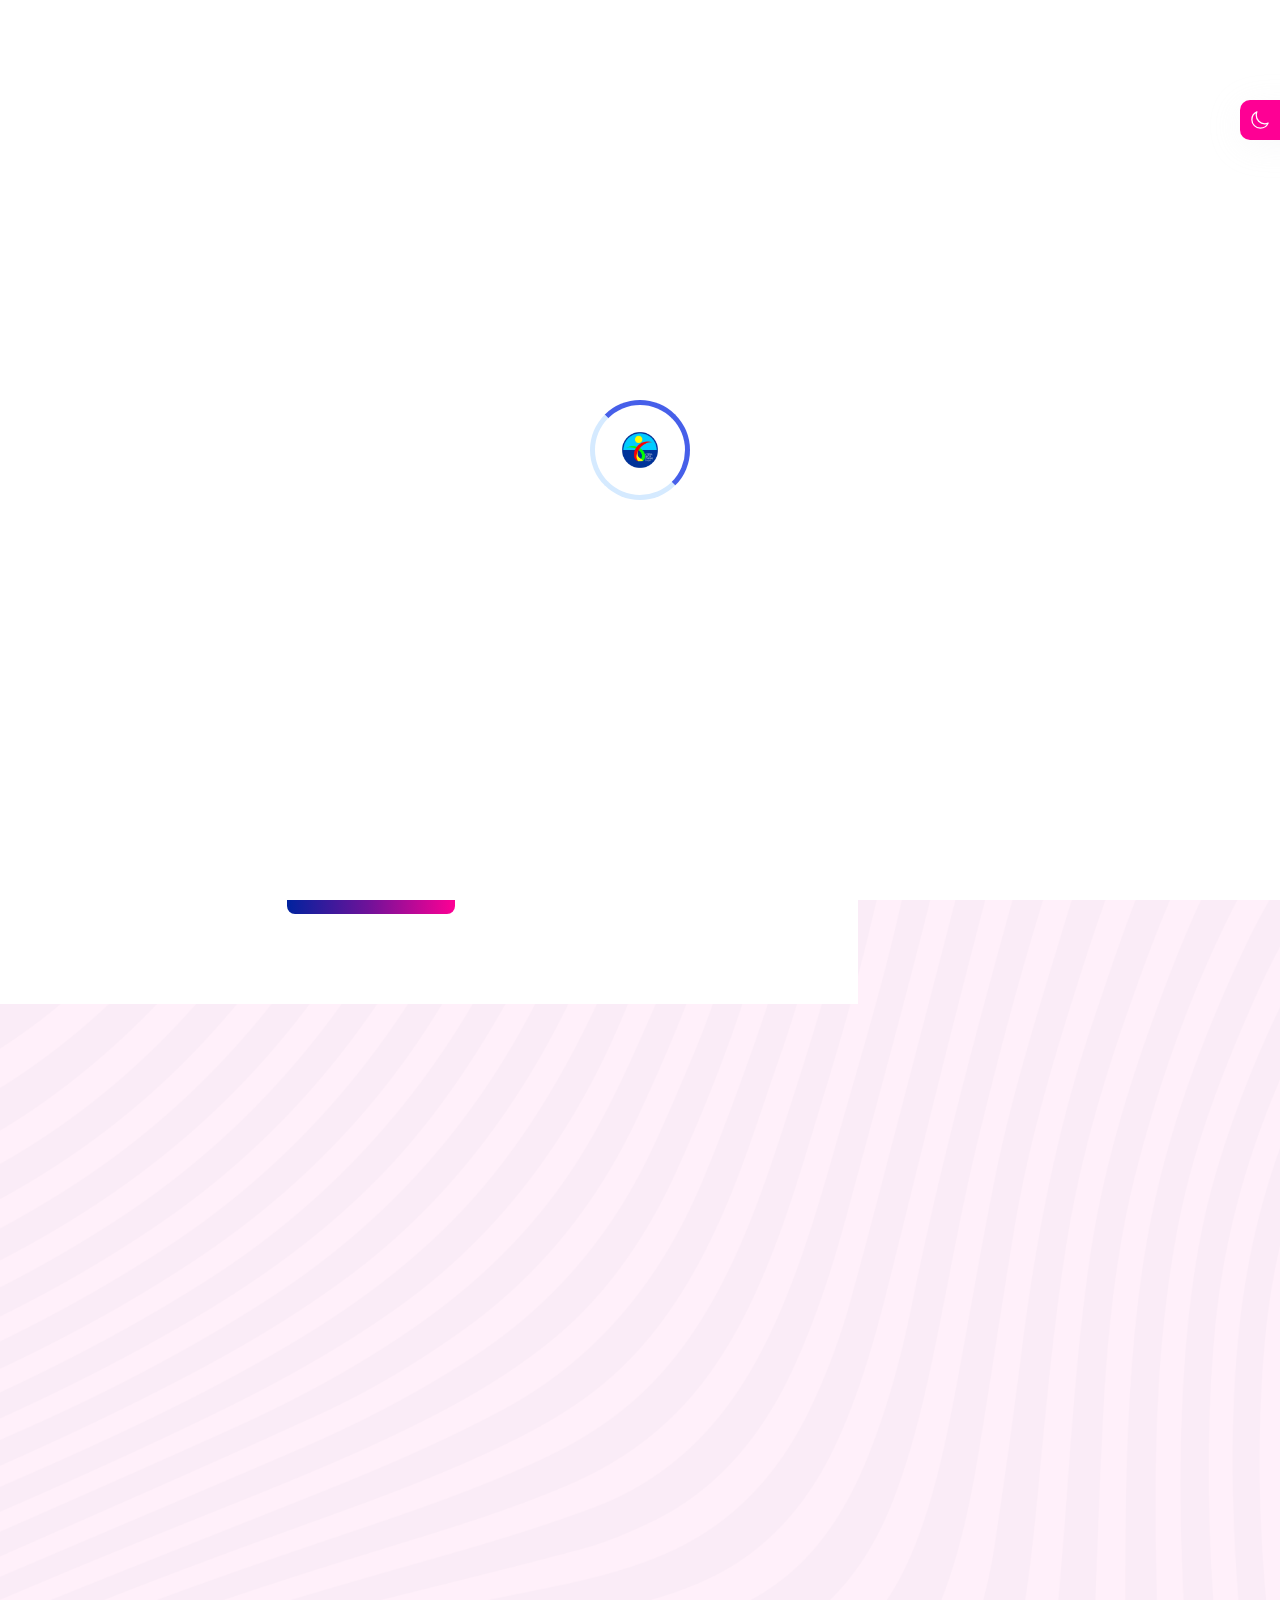
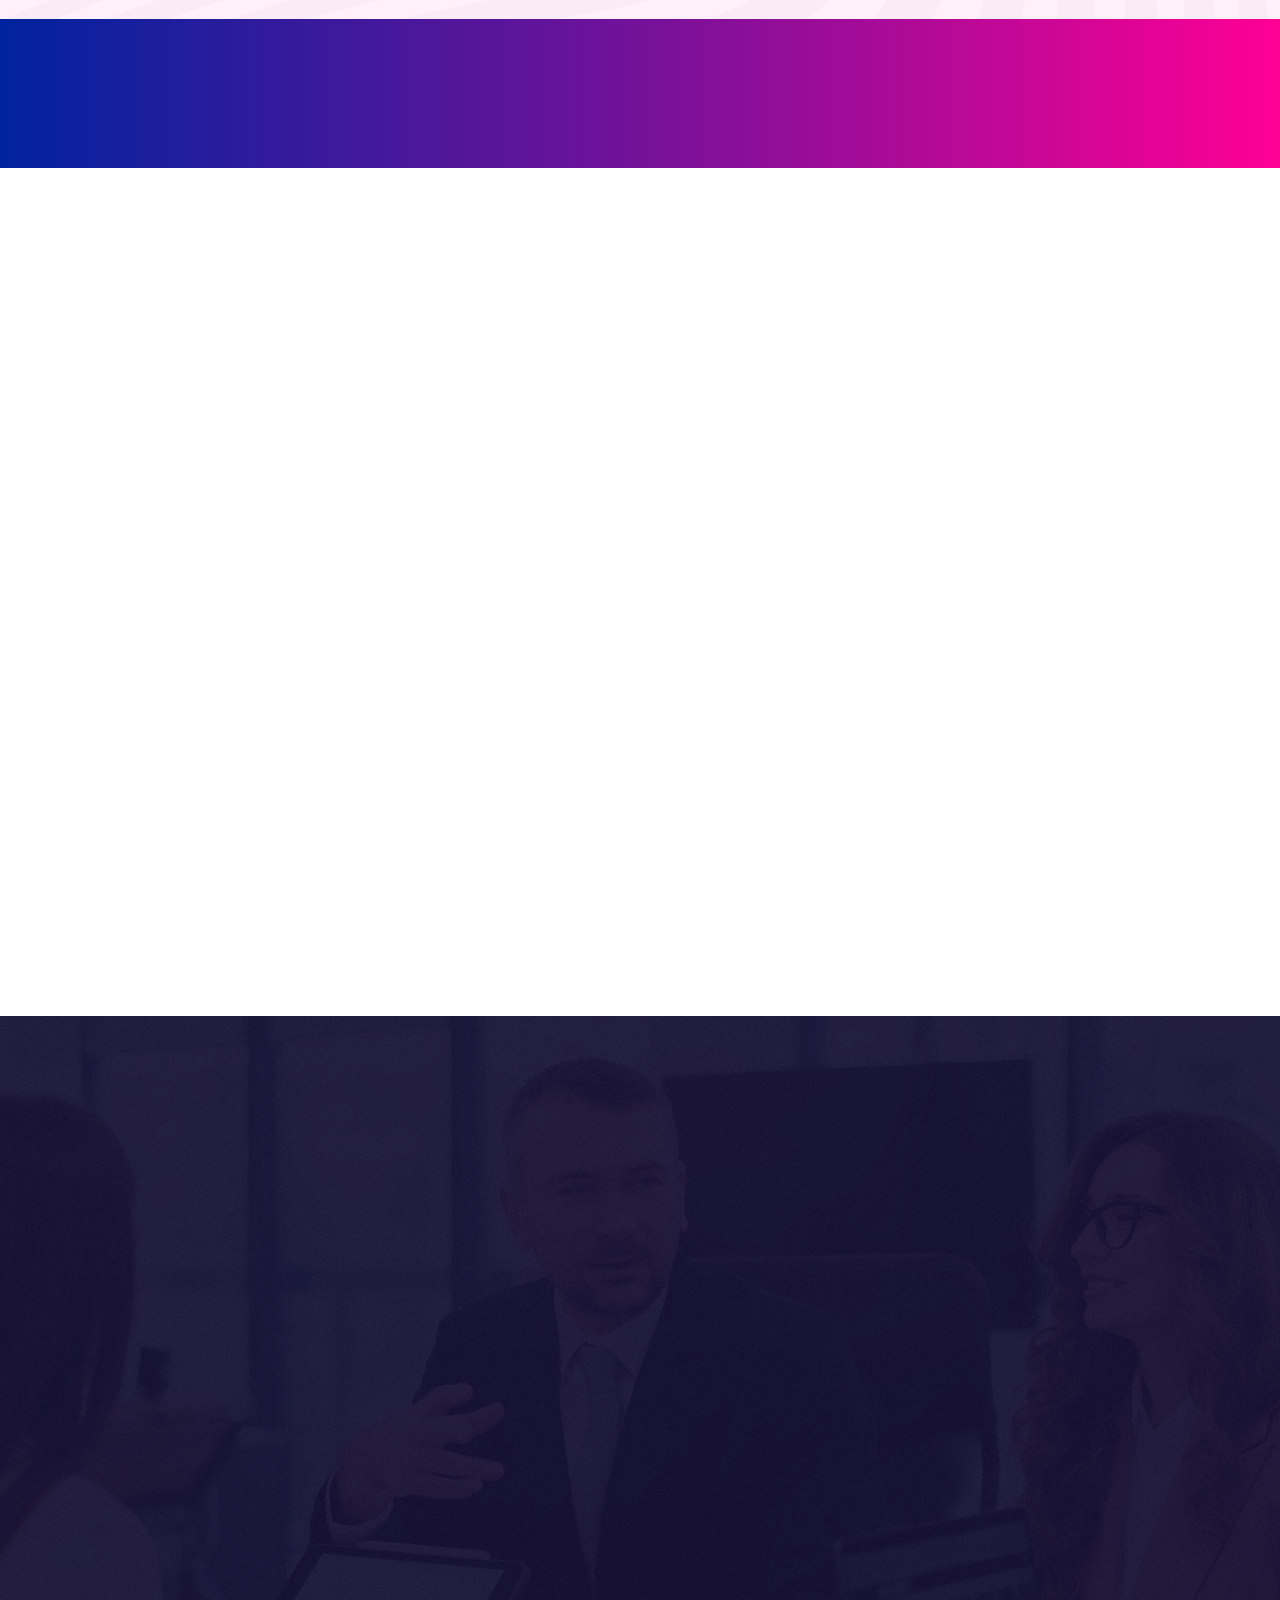
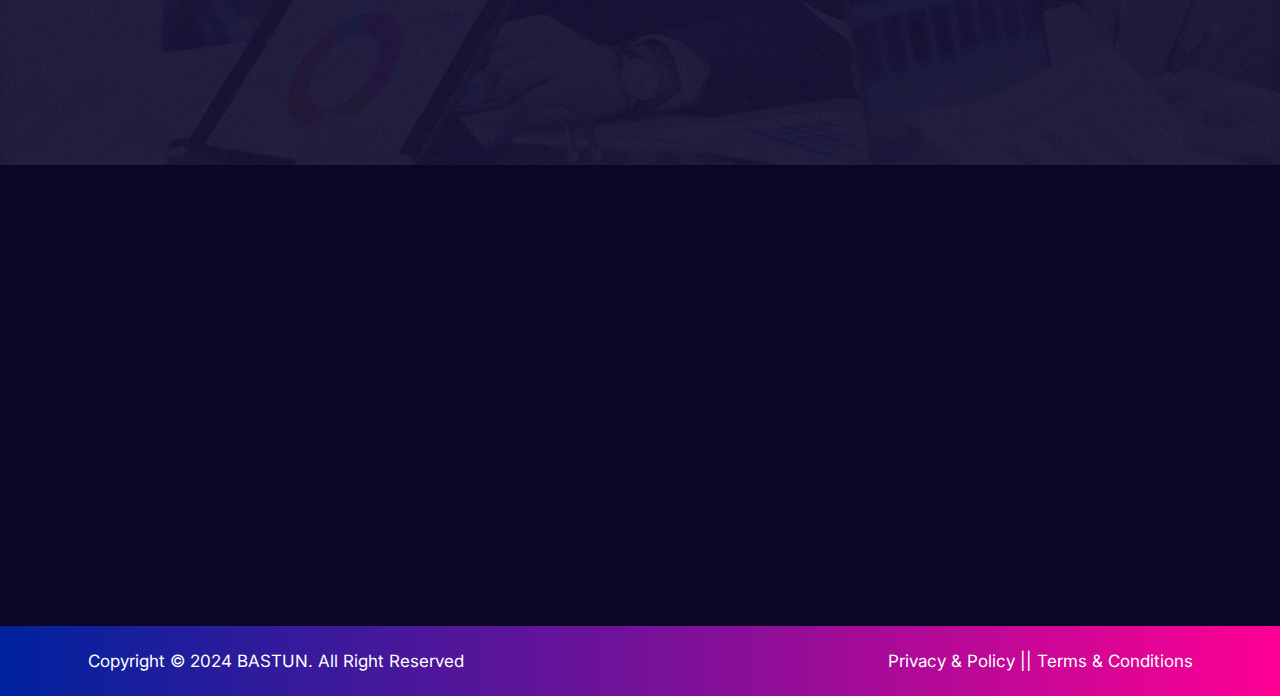
<file: about.html>
<!doctype html>
<html class="no-js" lang="zxx">

<head>
    <meta charset="utf-8">
    <meta http-equiv="x-ua-compatible" content="ie=edge">
    <title>About | Bastun- Business Consulting HTML Template</title>
    <meta name="description" content="">
    <meta name="viewport" content="width=device-width, initial-scale=1">

    <link rel="shortcut icon" type="image/x-icon" href="img/favicon.ico">
    <!-- Place favicon.ico in the root directory -->

    <!-- CSS here -->
    <link rel="stylesheet" href="css/bootstrap.min.css">
    <link rel="stylesheet" href="css/aos.min.css">
    <link rel="stylesheet" href="css/icofont.min.css">
    <link rel="stylesheet" href="css/glightbox.min.css">
    <link rel="stylesheet" href="css/swiper-bundle.min.css">
    <link rel="stylesheet" href="css/style.css">



    <script>
        // On page load or when changing themes, best to add inline in `head` to avoid FOUC
        if (localStorage.getItem("theme-color") === "dark" || (!("theme-color" in localStorage) && window.matchMedia("(prefers-color-scheme: dark)").matches)) {
          document.documentElement.classList.add("is_dark");
        } 
        if (localStorage.getItem("theme-color") === "light") {
          document.documentElement.classList.remove("is_dark");
        } 
    </script>

</head>


<body class="body__wrapper">
    <!-- pre loader area start -->
    <div id="back__preloader">
        <div id="back__circle_loader"></div>
        <div class="back__loader_logo">
            <img loading="lazy"  src="img/pre.png" alt="Preload">
        </div>
    </div>
    <!-- pre loader area end -->
    

    <!-- Dark/Light area start -->
    <div class="mode_switcher my_switcher">
        <button id="light--to-dark-button" class="light align-items-center">
            <svg xmlns="http://www.w3.org/2000/svg" class="ionicon dark__mode" viewBox="0 0 512 512"><path d="M160 136c0-30.62 4.51-61.61 16-88C99.57 81.27 48 159.32 48 248c0 119.29 96.71 216 216 216 88.68 0 166.73-51.57 200-128-26.39 11.49-57.38 16-88 16-119.29 0-216-96.71-216-216z" fill="none" stroke="currentColor" stroke-linecap="round" stroke-linejoin="round" stroke-width="32"/></svg>

            <svg xmlns="http://www.w3.org/2000/svg" class="ionicon light__mode" viewBox="0 0 512 512"><path fill="none" stroke="currentColor" stroke-linecap="round" stroke-miterlimit="10" stroke-width="32" d="M256 48v48M256 416v48M403.08 108.92l-33.94 33.94M142.86 369.14l-33.94 33.94M464 256h-48M96 256H48M403.08 403.08l-33.94-33.94M142.86 142.86l-33.94-33.94"/><circle cx="256" cy="256" r="80" fill="none" stroke="currentColor" stroke-linecap="round" stroke-miterlimit="10" stroke-width="32"/></svg>

            <span class="light__mode">Light</span>
            <span class="dark__mode">Dark</span>
        </button>
    </div>
    <!-- Dark/Light area end -->

    <main class="main_wrapper overflow-hidden">

        <div class="header__animate bg__black">
            <div class="container-fluid">
                <div class="header__animate__wraper">

                <div class="header__animate__item">
                    <img src="img/brand/brand__4.png" alt="">
                    <h3>LEGAL CONSULTING</h3>
                </div>

                <div class="header__animate__item">
                    <img src="img/brand/brand__4.png" alt="">
                    <h3>LEGAL CONSULTING</h3>
                </div>

                <div class="header__animate__item">
                    <img src="img/brand/brand__4.png" alt="">
                    <h3>LEGAL CONSULTING</h3>
                </div>

                <div class="header__animate__item">
                    <img src="img/brand/brand__4.png" alt="">
                    <h3>LEGAL CONSULTING</h3>
                </div>

                <div class="header__animate__item">
                    <img src="img/brand/brand__4.png" alt="">
                    <h3>LEGAL CONSULTING</h3>
                </div>

                <div class="header__animate__item">
                    <img src="img/brand/brand__4.png" alt="">
                    <h3>LEGAL CONSULTING</h3>
                </div>

                <div class="header__animate__item">
                    <img src="img/brand/brand__4.png" alt="">
                    <h3>LEGAL CONSULTING</h3>
                </div>

                <div class="header__animate__item">
                    <img src="img/brand/brand__4.png" alt="">
                    <h3>LEGAL CONSULTING</h3>
                </div>

                <div class="header__animate__item">
                    <img src="img/brand/brand__4.png" alt="">
                    <h3>LEGAL CONSULTING</h3>
                </div>
                
                <div class="header__animate__item">
                    <img src="img/brand/brand__4.png" alt="">
                    <h3>LEGAL CONSULTING</h3>
                </div>



                
            </div> 
            </div>
        </div>

        
        <!-- header__start -->
        <header>
        
            <div class="headerarea headerarea--3 headerarea__display__none header__sticky bg__black">
                
                <div class="container desktop__menu__wrapper">
                    <div class="headerarea__main__wrapper headerarea__main__wrapper--3 position-relative">

                        <div class="headerarea__component__wrap">
                            <div class="headerarea__component">
                                <div class="headerarea__logo">
                                <a href="index.html"><img src="img/logo/Logo_1.png" alt="Bastun Logo"></a>
                                </div>
                            </div>



                            <div class="headerarea__component">
                                <div class="headerarea__main__menu">
                                    <nav>
                                        <ul>
                                            <li class="headerarea__common__dropdown headerarea__mega__menu position-static">
                                                <a class="headerarea__has__dropdown" href="index.html">HOME<i class="icofont-long-arrow-down"></i> </a>
                                                <div class="headerarea__submenu headerarea__mega__menu__wrapper headerarea__mega__menu__grid__5">
                                            
                                                    <div class="row">
                                            
                                                        <div class="col-3 headerarea__mega__menu__single__wrap">
                                                            <div class="headerarea__mega__menu__thumb">
                                                                <a target="_blank" href="index.html">
                                                                    <img src="img/mega/home-1.png" alt="Mega Menu">
                                                                </a>
                                                                <a target="_blank" href="index.html">
                                                                    <span class="headerarea__mega__menu__thumb__title">Business (Multi Page)</span>
                                                                </a>
                                                                <a target="_blank" href="index-onepage.html">
                                                                    <span class="headerarea__mega__menu__thumb__title title__onepage">Business (One page)</span>
                                                                </a>
                                                                
                                                            </div>
                                                        </div>
                                            
                                                        <div class="col-3 headerarea__mega__menu__single__wrap">
                                                            <div class="headerarea__mega__menu__thumb">
                                                                <a target="_blank" href="home-2(marketing-consulting).html">
                                                                    <img src="img/mega/home-2.png" alt="Home 2">
                                                                </a>
                                                                <a target="_blank" href="home-2(marketing-consulting).html">
                                                                    <span class="headerarea__mega__menu__thumb__title">Marketing (Multi Page)</span>
                                                                </a>
                                                                <a target="_blank" href="home-2(marketing-consulting)-onepage.html">
                                                                    <span class="headerarea__mega__menu__thumb__title title__onepage">Marketing (One page)</span>
                                                                </a>
                                                                
                                                            </div>
                                                        </div>
                                            
                                                        <div class="col-3 headerarea__mega__menu__single__wrap">
                                                            <div class="headerarea__mega__menu__thumb">
                                                                <a target="_blank" href="home-3(corporate-business).html">
                                                                    <img src="img/mega/home-3.png" alt="Home 3">
                                                                </a>
                                                                <a target="_blank" href="home-3(corporate-business).html">
                                                                    <span class="headerarea__mega__menu__thumb__title">Corporate (Multi Page)</span>
                                                                </a>
                                                                <a target="_blank" href="home-3(corporate-business)-onepage.html">
                                                                    <span class="headerarea__mega__menu__thumb__title title__onepage">Corporate (One page)</span>
                                                                </a>
                                                                
                                                            </div>
                                                        </div>
                                            
                                                        <div class="col-3 headerarea__mega__menu__single__wrap">
                                                            <div class="headerarea__mega__menu__thumb">
                                                                <a target="_blank" href="home-4(digital-agency).html">
                                                                    <img src="img/mega/home-4.png" alt="Home 4">
                                                                </a>
                                                                <a target="_blank" href="home-4(digital-agency).html">
                                                                    <span class="headerarea__mega__menu__thumb__title">Digital (Multi Page)</span>
                                                                </a>
                                                                <a target="_blank" href="home-4(digital-agency)-onepage.html">
                                                                    <span class="headerarea__mega__menu__thumb__title title__onepage">Digital (One page)</span>
                                                                </a>
                                                                
                                                            </div>
                                                        </div>
                                            
                                                        <div class="col-3 headerarea__mega__menu__single__wrap">
                                                            <div class="headerarea__mega__menu__thumb">
                                                                <a target="_blank" href="home-5(finance-consulting).html">
                                                                    <img src="img/mega/home-5.png" alt="Home 5">
                                                                </a>
                                                                <a target="_blank" href="home-5(finance-consulting).html">
                                                                    <span class="headerarea__mega__menu__thumb__title">Finance (Multi Page)</span>
                                                                </a>
                                                                <a target="_blank" href="home-5(finance-consulting)-onepage.html">
                                                                    <span class="headerarea__mega__menu__thumb__title title__onepage">Finance (One page)</span>
                                                                </a>
                                                                
                                                            </div>
                                                        </div>
                                            
                                                        <div class="col-3 headerarea__mega__menu__single__wrap">
                                                            <div class="headerarea__mega__menu__thumb">
                                                                <a target="_blank" href="home-6(insurance).html">
                                                                    <img src="img/mega/home-6.png" alt="Home 6">
                                                                </a>
                                                                <a target="_blank" href="home-6(insurance).html">
                                                                    <span class="headerarea__mega__menu__thumb__title">Insurance (Multi Page)</span>
                                                                </a>
                                                                <a target="_blank" href="home-6(insurance)-onepage.html">
                                                                    <span class="headerarea__mega__menu__thumb__title title__onepage">Insurance (One page)</span>
                                                                </a>
                                                                
                                                            </div>
                                                        </div>
                                            
                                                        <div class="col-3 headerarea__mega__menu__single__wrap">
                                                            <div class="headerarea__mega__menu__thumb">
                                                                <a target="_blank" href="home-7(human-resorce).html">
                                                                    <img src="img/mega/home-7.png" alt="Home 7">
                                                                </a>
                                                                <a target="_blank" href="home-7(human-resorce).html">
                                                                    <span class="headerarea__mega__menu__thumb__title">HR (Multi Page)</span>
                                                                </a>
                                                                <a target="_blank" href="home-7(human-resorce)-onepage.html">
                                                                    <span class="headerarea__mega__menu__thumb__title title__onepage">HR (One page)</span>
                                                                </a>
                                                                
                                                            </div>
                                                        </div>
                                            
                                                        <div class="col-3 headerarea__mega__menu__single__wrap">
                                                            <div class="headerarea__mega__menu__thumb">
                                                                <a target="_blank" href="home-8(creative-agency).html">
                                                                    <img src="img/mega/home-8.png" alt="Home 8">
                                                                </a>
                                                                <a target="_blank" href="home-8(creative-agency).html">
                                                                    <span class="headerarea__mega__menu__thumb__title">Creative Agency (Multi)</span>
                                                                </a>
                                                                <a target="_blank" href="home-8(creative-agency)-onepage.html">
                                                                    <span class="headerarea__mega__menu__thumb__title title__onepage">Creative Agency (One)</span>
                                                                </a>
                                                                
                                                            </div>
                                                        </div>
                                            
                                                        <div class="col-3 headerarea__mega__menu__single__wrap">
                                                            <div class="headerarea__mega__menu__thumb">
                                                                <a target="_blank" href="home-9(ecommerce).html">
                                                                    <img src="img/mega/home-9.png" alt="Home 9">
                                                                </a>
                                                                <a target="_blank" href="home-9(ecommerce).html">
                                                                    <span class="headerarea__mega__menu__thumb__title">eCommerce (Multi Page)</span>
                                                                </a>
                                                                <a target="_blank" href="home-9(ecommerce)-onepage.html">
                                                                    <span class="headerarea__mega__menu__thumb__title title__onepage">eCommerce (One page)</span>
                                                                </a>
                                                                
                                                            </div>
                                                        </div>
                                            
                                                        <div class="col-3 headerarea__mega__menu__single__wrap">
                                                            <div class="headerarea__mega__menu__thumb">
                                                                <a target="_blank" href="home-10(personal-portfolio).html">
                                                                    <img src="img/mega/home-10.png" alt="Home 10">
                                                                </a>
                                                                <a target="_blank" href="home-10(personal-portfolio).html">
                                                                    <span class="headerarea__mega__menu__thumb__title">Personal Portfolio (Multi)</span>
                                                                </a>
                                                                <a target="_blank" href="home-10(personal-portfolio)-onepage.html">
                                                                    <span class="headerarea__mega__menu__thumb__title title__onepage">Personal Portfolio (One)</span>
                                                                </a>
                                                                
                                                            </div>
                                                        </div>
                                            
                                                        <div class="col-3 headerarea__mega__menu__single__wrap">
                                                            <div class="headerarea__mega__menu__thumb">
                                                                <a target="_blank" href="home-11(seo-agency).html">
                                                                    <img src="img/mega/home-11.png" alt="Home 11">
                                                                </a>
                                                                <a target="_blank" href="home-11(seo-agency).html">
                                                                    <span class="headerarea__mega__menu__thumb__title">SEO Agency (Multi Page)</span>
                                                                </a>
                                                                <a target="_blank" href="home-11(seo-agency)-onepage.html">
                                                                    <span class="headerarea__mega__menu__thumb__title title__onepage">SEO Agency (One page)</span>
                                                                </a>
                                                                
                                                            </div>
                                                        </div>
                                            
                                                        <div class="col-3 headerarea__mega__menu__single__wrap">
                                                            <div class="headerarea__mega__menu__thumb">
                                                                <a target="_blank" href="home-12(creative-portfolio).html">
                                                                    <img src="img/mega/home-12.png" alt="Home 12">
                                                                </a>
                                                                <a target="_blank" href="home-12(creative-portfolio).html">
                                                                    <span class="headerarea__mega__menu__thumb__title">Creative Portfolio (Multi)</span>
                                                                </a>
                                                                <a target="_blank" href="home-12(creative-portfolio)-onepage.html">
                                                                    <span class="headerarea__mega__menu__thumb__title title__onepage">Creative Portfolio (One)</span>
                                                                </a>
                                                                
                                                            </div>
                                                        </div>
                                            
                                                        <div class="col-3 headerarea__mega__menu__single__wrap">
                                                            <div class="headerarea__mega__menu__thumb">
                                                                <a target="_blank" href="home-13(event-conference).html">
                                                                    <img src="img/mega/home-13.png" alt="Home 13">
                                                                </a>
                                                                <a target="_blank" href="home-13(event-conference).html">
                                                                    <span class="headerarea__mega__menu__thumb__title">Event Conference (Multi)</span>
                                                                </a>
                                                                <a target="_blank" href="home-13(event-conference)-onepage.html">
                                                                    <span class="headerarea__mega__menu__thumb__title title__onepage">Event Conference (One)</span>
                                                                </a>
                                                                
                                                            </div>
                                                        </div>

                                                                                                    
                                                        <div class="col-3 headerarea__mega__menu__single__wrap">
                                                            <div class="headerarea__mega__menu__thumb">
                                                                <a target="_blank" href="home-14(sass-app).html">
                                                                    <img src="img/mega/home-14.png" alt="Home 14">
                                                                </a>
                                                                <a target="_blank" href="home-14(sass-app).html">
                                                                    <span class="headerarea__mega__menu__thumb__title">Sass App (Multi Page)</span>
                                                                </a>
                                                                <a target="_blank" href="home-14(sass-app)-onepage.html">
                                                                    <span class="headerarea__mega__menu__thumb__title title__onepage">Sass App (One page)</span>
                                                                </a>
                                                                
                                                            </div>
                                                        </div>
                                                        <div class="col-3 headerarea__mega__menu__single__wrap">
                                                            <div class="headerarea__mega__menu__thumb">
                                                                <a target="_blank" href="home-15(freelancer).html">
                                                                    <img src="img/mega/home-15.png" alt="home-15">
                                                                </a>
                                                                <a target="_blank" href="home-15(freelancer).html">
                                                                    <span class="headerarea__mega__menu__thumb__title">Freelancer (Multi Page)</span>
                                                                </a>
                                                                <a target="_blank" href="home-15(freelancer)-onepage.html">
                                                                    <span class="headerarea__mega__menu__thumb__title title__onepage">Freelancer (One page)</span>
                                                                </a>
                                                                
                                                            </div>
                                                        </div>
                                            
                                                        <div class="col-3 headerarea__mega__menu__single__wrap">
                                                            <div class="headerarea__mega__menu__thumb">
                                                                <a target="_blank" href="home-16(technology).html">
                                                                    <img src="img/mega/home-16.png" alt="Home 16">
                                                                </a>
                                                                <a target="_blank" href="home-16(technology).html">
                                                                    <span class="headerarea__mega__menu__thumb__title">Technology (Multi Page)</span>
                                                                </a>
                                                                <a target="_blank" href="home-16(technology)-onepage.html">
                                                                    <span class="headerarea__mega__menu__thumb__title title__onepage">Technology (One page)</span>
                                                                </a>
                                                                
                                                            </div>
                                                        </div>
                                            
                                                        <div class="col-3 headerarea__mega__menu__single__wrap">
                                                            <div class="headerarea__mega__menu__thumb">
                                                                <a target="_blank" href="home-17(web-agency).html">
                                                                    <img src="img/mega/home-17.png" alt="Home 17">
                                                                </a>
                                                                <a target="_blank" href="home-17(web-agency).html">
                                                                    <span class="headerarea__mega__menu__thumb__title">Web Agency (Multi Page)</span>
                                                                </a>
                                                                <a target="_blank" href="home-17(web-agency)-onepage.html">
                                                                    <span class="headerarea__mega__menu__thumb__title title__onepage">Web Agency (One page)</span>
                                                                </a>
                                                                
                                                            </div>
                                                        </div>
                                            
                                                        <div class="col-3 headerarea__mega__menu__single__wrap">
                                                            <div class="headerarea__mega__menu__thumb">
                                                                <a target="_blank" href="home-18(travel-agency).html">
                                                                    <img src="img/mega/home-18.png" alt="Home 18">
                                                                </a>
                                                                <a target="_blank" href="home-18(travel-agency).html">
                                                                    <span class="headerarea__mega__menu__thumb__title">Travel Agency (Multi)</span>
                                                                </a>
                                                                <a target="_blank" href="home-18(travel-agency)-onepage.html">
                                                                    <span class="headerarea__mega__menu__thumb__title title__onepage">Travel Agency (One)</span>
                                                                </a>
                                                                
                                                            </div>
                                                        </div>

                                                                                                    
                                                        <div class="col-3 headerarea__mega__menu__single__wrap">
                                                            <div class="headerarea__mega__menu__thumb">
                                                                <a target="_blank" href="home-19(international-consulting).html">
                                                                    <img src="img/mega/home-19.png" alt="Home 19">
                                                                </a>
                                                                <a target="_blank" href="home-19(international-consulting).html">
                                                                    <span class="headerarea__mega__menu__thumb__title">International (Multi Page)</span>
                                                                </a>
                                                                <a target="_blank" href="home-19(international-consulting)-onepage.html">
                                                                    <span class="headerarea__mega__menu__thumb__title title__onepage">International (One page)</span>
                                                                </a>
                                                                
                                                            </div>
                                                        </div>
                                                                                                    
                                                        <div class="col-3 headerarea__mega__menu__single__wrap">
                                                            <div class="headerarea__mega__menu__thumb">
                                                                <a target="_blank" href="home-20(startup).html">
                                                                    <img src="img/mega/home-20.png" alt="Home 20">
                                                                </a>
                                                                <a target="_blank" href="home-20(startup).html">
                                                                    <span class="headerarea__mega__menu__thumb__title">Start Up (Multi Page)</span>
                                                                </a>
                                                                <a target="_blank" href="home-20(startup)-onepage.html">
                                                                    <span class="headerarea__mega__menu__thumb__title title__onepage">Start Up (One page)</span>
                                                                </a>
                                                                
                                                            </div>
                                                        </div>

                                                        <div class="col-3 headerarea__mega__menu__single__wrap">
                                                            <div class="headerarea__mega__menu__thumb">
                                                                <a href="coming-1.html">
                                                                    <img src="img/mega/coming_1.png" alt="Mega Menu">
                                                                </a>
                                                                <a href="coming-1.html">
                                                                    <span class="headerarea__mega__menu__thumb__title">Coming 1 (Multi Page)</span>
                                                                </a>
                                                                <a href="coming-1-onepage.html">
                                                                    <span class="headerarea__mega__menu__thumb__title title__onepage">Coming 1 (One page)</span>
                                                                </a>
                                                                
                                                            </div>
                                                        </div>

                                                        <div class="col-3 headerarea__mega__menu__single__wrap">
                                                            <div class="headerarea__mega__menu__thumb">
                                                                <a href="coming-2.html">
                                                                    <img src="img/mega/coming_2.png" alt="Mega Menu">
                                                                </a>
                                                                <a href="coming-2.html">
                                                                    <span class="headerarea__mega__menu__thumb__title">Coming 2 (Multi Page)</span>
                                                                </a>
                                                                <a href="coming-2-onepage.html">
                                                                    <span class="headerarea__mega__menu__thumb__title title__onepage">Coming 2 (One page)</span>
                                                                </a>
                                                                
                                                            </div>
                                                        </div>

                                                        <div class="col-3 headerarea__mega__menu__single__wrap">
                                                            <div class="headerarea__mega__menu__thumb">
                                                                <a href="coming-3.html">
                                                                    <img src="img/mega/coming_3.png" alt="Mega Menu">
                                                                </a>
                                                                <a href="coming-3.html">
                                                                    <span class="headerarea__mega__menu__thumb__title">Coming 3 (Multi Page)</span>
                                                                </a>
                                                                <a href="coming-3-onepage.html">
                                                                    <span class="headerarea__mega__menu__thumb__title title__onepage">Coming 3 (One page)</span>
                                                                </a>
                                                                
                                                            </div>
                                                        </div>

                                                        <div class="col-3 headerarea__mega__menu__single__wrap">
                                                            <div class="headerarea__mega__menu__thumb">
                                                                <a href="coming-4.html">
                                                                    <img src="img/mega/coming_4.png" alt="Mega Menu">
                                                                </a>
                                                                <a href="coming-4.html">
                                                                    <span class="headerarea__mega__menu__thumb__title">Coming 4 (Multi Page)</span>
                                                                </a>
                                                                <a href="coming-4-onepage.html">
                                                                    <span class="headerarea__mega__menu__thumb__title title__onepage">Coming 4 (One page)</span>
                                                                </a>
                                                                
                                                            </div>
                                                        </div>

                                                        <div class="col-3 headerarea__mega__menu__single__wrap">
                                                            <div class="headerarea__mega__menu__thumb">
                                                                <a href="coming-5.html">
                                                                    <img src="img/mega/coming_5.png" alt="Mega Menu">
                                                                </a>
                                                                <a href="coming-5.html">
                                                                    <span class="headerarea__mega__menu__thumb__title">Coming 5 (Multi Page)</span>
                                                                </a>
                                                                <a href="coming-5-onepage.html">
                                                                    <span class="headerarea__mega__menu__thumb__title title__onepage">Coming 5 (One page)</span>
                                                                </a>
                                                                
                                                            </div>
                                                        </div>
                                            
                                                    </div>
                                                </div>
                                            
                                            </li>



                                            <li class="headerarea__common__dropdown headerarea__mega__menu position-static">
                                                <a class="headerarea__has__dropdown" href="#">PAGES<i class="icofont-long-arrow-down"></i> </a>
                                                <div class="headerarea__submenu headerarea__mega__menu__wrapper">

                                                    <div class="row">
                                                        <div class="col-3 headerarea__mega__menu__single__wrap">
                                                            <h4 class="headerarea__mega__menu__title"><a href="#">GET STARTED 1 </a></h4>
                                                            <ul class="headerarea__mega__menu__item">
                                                                <li><a href="about.html">About</a></li>
                                                                <li><a href="blog.html">Blog</a></li>
                                                                <li><a href="blog-details.html">Blog Details</a></li>
                                                                <li><a href="contact.html">Contact</a></li>
                                                                <li><a href="faq.html">FAQ</a></li>
                                                                <li><a href="error.html">Error 404</a></li>
                                                            </ul>
                                                        </div>
                                                        <div class="col-3 headerarea__mega__menu__single__wrap">
                                                            <h4 class="headerarea__mega__menu__title"><a href="#">GET STARTED 2 </a></h4>
                                                            <ul class="headerarea__mega__menu__item">
                                                                <li><a href="shop.html">Shop <span class="headerarea__menu__special__label">Sale Everything</span></a></li>
                                                                <li><a href="product-details.html">Product Details</a></li>
                                                                <li><a href="cart.html">Cart</a></li>
                                                                <li><a href="checkout.html">Checkout</a></li>
                                                                <li><a href="wishlist.html">Wishlist</a></li>
                                                                <li><a href="login.html">Login</a></li>                                                                
                                                            </ul>

                                                        </div>
                                                        <div class="col-3 headerarea__mega__menu__single__wrap">
                                                            <h4 class="headerarea__mega__menu__title"><a href="#">GET STARTED 3</a></h4>
                                                            <ul class="headerarea__mega__menu__item">
                                                                <li><a href="service.html">Service<span class="headerarea__menu__special__label new">New</span></a></li>
                                                                <li><a href="service-details.html">Service Details</a></li>
                                                                <li><a href="project.html">Projects</a></li>
                                                                <li><a href="project-details.html">Projects Details</a></li>
                                                                <li><a href="team.html">Team</a></li>
                                                                <li><a href="team-details.html">Team Details</a></li>
                                                            </ul>
                                                        </div>
                                                        <div class="col-3 headerarea__mega__menu__single__wrap">
                                                            <div class="headerarea__mega__menu__img">
                                                                <a href="#"><img src="img/mega/mega_menu_1.png" alt="Mega Menu"></a>
                                                            </div>
                                                        </div>
                                                    </div>
                                                </div>

                                            </li>

                                            <li><a href="about.html">ABOUT </a></li>

                                            <li class="headerarea__common__dropdown"><a class="headerarea__has__dropdown" href="home-9(ecommerce).html">ECOMMERCE   <i class="icofont-long-arrow-down"></i></a>


                                                <ul class="headerarea__submenu headerarea__submenu--five--wrap">
                                                    <li>
                                                        <a href="shop.html">Shop<span class="headerarea__menu__special__label">Online Store</span><i class="icofont-long-arrow-right"></i></a>
                                            
                                                        <ul class="headerarea__submenu--five">
                                                            <li><a href="shop-2-column.html">Shop 2 Column</a></li>
                                                            <li><a href="shop.html">Shop 3 Column</a></li>
                                                            <li><a href="shop-4-column.html">Shop 4 Column</a></li>
                                                        </ul>
                                            
                                                    </li>
                                                    <li><a href="product-details.html">Product Details</a></li>
                                                    <li><a href="cart.html">Cart</a></li>
                                                    <li><a href="checkout.html">Checkout</a></li>
                                                    <li><a href="/wishlist.html">Wishlist</a></li>
                                                </ul>

                                            </li>

                                        
                                        <li><a href="blog.html">BLOG </a></li>
                                        <li><a href="contact.html">CONTACT </a></li>
                                        
                                        </ul>
                                    </nav>
                                </div>
                            </div>

                            <div class="headerarea__component">
                                <div class="headerarea__right">
                                    <div class="headerarea__cart__wraper">
                                        <div class="headerarea__cart__icon">
                                            <a href="#"><svg width="24" height="24" viewBox="0 0 24 24" fill="none" xmlns="http://www.w3.org/2000/svg">
                                                <path d="M7.5 7.67001V6.70001C7.5 4.45001 9.31 2.24001 11.56 2.03001C14.24 1.77001 16.5 3.88001 16.5 6.51001V7.89001" stroke="white" stroke-width="1.5" stroke-miterlimit="10" stroke-linecap="round" stroke-linejoin="round"/>
                                                <path d="M9.0008 22H15.0008C19.0208 22 19.7408 20.39 19.9508 18.43L20.7008 12.43C20.9708 9.99 20.2708 8 16.0008 8H8.0008C3.7308 8 3.0308 9.99 3.3008 12.43L4.0508 18.43C4.2608 20.39 4.9808 22 9.0008 22Z" stroke="white" stroke-width="1.5" stroke-miterlimit="10" stroke-linecap="round" stroke-linejoin="round"/>
                                                <path d="M15.4945 12H15.5035" stroke="white" stroke-width="2" stroke-linecap="round" stroke-linejoin="round"/>
                                                <path d="M8.49451 12H8.50349" stroke="white" stroke-width="2" stroke-linecap="round" stroke-linejoin="round"/>
                                                </svg></a>
                                                <div class="headerarea__cart__border__dot"></div>
                                        </div>

                                        <div class="headerarea__cart__dropdown__wrapper">
                                            <div class="headerarea__cart__dropdown__inner">
                                                <div class="headerarea__cart__single__dropdown">

                                                    <div class="headerarea__cart__single__dropdown__img">
                                                        <a href="#">
                                                            <img src="img/cart/cart1.jpg" alt="photo">
                                                        </a>
                                                    </div>
                                                    <div class="headerarea__cart__single__dropdown__content">

                                                        <a href="shop-product.html">Super Web Directory</a>
                                                        <p>1 x <span class="price">$ 50.00</span></p>

                                                    </div>
                                                    <div class="headerarea__cart__single__dropdown__close">
                                                        <a href="#"><i class="icofont-close-line"></i></a>
                                                    </div>
                                                </div>

                                                <div class="headerarea__cart__single__dropdown">

                                                    <div class="headerarea__cart__single__dropdown__img">
                                                        <a href="#">
                                                            <img src="img/cart/cart2.jpg" alt="photo">
                                                        </a>
                                                    </div>
                                                    <div class="headerarea__cart__single__dropdown__content">

                                                        <a href="shop-product.html">Nice Web Directory</a>
                                                        <p>1 x <span class="price">$ 80.00</span></p>

                                                    </div>
                                                    <div class="headerarea__cart__single__dropdown__close">
                                                        <a href="#"><i class="icofont-close-line"></i></a>
                                                    </div>
                                                </div>

                                                <div class="headerarea__cart__single__dropdown">

                                                    <div class="headerarea__cart__single__dropdown__img">
                                                        <a href="#">
                                                            <img src="img/cart/cart3.jpg" alt="photo">
                                                        </a>
                                                    </div>
                                                    <div class="headerarea__cart__single__dropdown__content">

                                                        <a href="shop-product.html">Best Web Directory</a>
                                                        <p>1 x <span class="price">$ 70.00</span></p>

                                                    </div>
                                                    <div class="headerarea__cart__single__dropdown__close">
                                                        <a href="#"><i class="icofont-close-line"></i></a>
                                                    </div>
                                                </div>
                                            </div>

                                            <p class="headerarea__cart__dropdown__price">Total: <span>$1,100.00</span>
                                            </p>
                                            <div class="headerarea__cart__dropdown__button">
                                                <a href="cart.html" class="default__button btn__blue">VIEW CART</a>
                                                <a href="checkout.html" class="default__button">CHECKOUT</a>
                                            </div>
                                        </div>

                                        

                                    </div>
                                    <div class="headerarea__button">
                                        <a class="default__button btn__white" href="#">GET FREE QUATE</a>
                                    </div>
                                </div>
                            </div>
                        </div>
                </div>
                </div>

                <div class="mob_menu_wrapper container-fluid">
                    <div class="d-flex justify-content-between align-items-center">
                        <div class="offcanvas__header--menu__open ">
                            <a class="offcanvas__header--menu__open--btn" href="javascript:void(0)" data-offcanvas>
                                <svg xmlns="http://www.w3.org/2000/svg" class="ionicon offcanvas__header--menu__open--svg" viewBox="0 0 512 512"><path fill="currentColor" stroke="currentColor" stroke-linecap="round" stroke-miterlimit="10" stroke-width="32" d="M80 160h352M80 256h352M80 352h352"/></svg>
                                <span class="visually-hidden">Offcanvas Menu Open</span>
                            </a>
                        </div>
                        <div class="mobile__log">
                            <div class="mobile__log--title"><a class="mobile__log--link" href="index.html">
                                <img class="mobile__log--img" src="img/logo/Logo_1.png" alt="logo-img">
                            </a></div>
                        </div>

                        <div class="headerarea__component mobile__component__right">
                            <div class="headerarea__right">
                                <div class="headerarea__cart__wraper">
                                    <div class="headerarea__cart__icon">
                                        <a href="#"><svg width="24" height="24" viewBox="0 0 24 24" fill="none" xmlns="http://www.w3.org/2000/svg">
                                            <path d="M7.5 7.67001V6.70001C7.5 4.45001 9.31 2.24001 11.56 2.03001C14.24 1.77001 16.5 3.88001 16.5 6.51001V7.89001" stroke="white" stroke-width="1.5" stroke-miterlimit="10" stroke-linecap="round" stroke-linejoin="round"/>
                                            <path d="M9.0008 22H15.0008C19.0208 22 19.7408 20.39 19.9508 18.43L20.7008 12.43C20.9708 9.99 20.2708 8 16.0008 8H8.0008C3.7308 8 3.0308 9.99 3.3008 12.43L4.0508 18.43C4.2608 20.39 4.9808 22 9.0008 22Z" stroke="white" stroke-width="1.5" stroke-miterlimit="10" stroke-linecap="round" stroke-linejoin="round"/>
                                            <path d="M15.4945 12H15.5035" stroke="white" stroke-width="2" stroke-linecap="round" stroke-linejoin="round"/>
                                            <path d="M8.49451 12H8.50349" stroke="white" stroke-width="2" stroke-linecap="round" stroke-linejoin="round"/>
                                            </svg></a>
                                            <div class="headerarea__cart__border__dot"></div>
                                    </div>

                                    <div class="headerarea__cart__dropdown__wrapper">
                                        <div class="headerarea__cart__dropdown__inner">
                                            <div class="headerarea__cart__single__dropdown">

                                                <div class="headerarea__cart__single__dropdown__img">
                                                    <a href="#">
                                                        <img src="img/cart/cart1.jpg" alt="photo">
                                                    </a>
                                                </div>
                                                <div class="headerarea__cart__single__dropdown__content">

                                                    <a href="shop-product.html">Super Web Directory</a>
                                                    <p>1 x <span class="price">$ 50.00</span></p>

                                                </div>
                                                <div class="headerarea__cart__single__dropdown__close">
                                                    <a href="#"><i class="icofont-close-line"></i></a>
                                                </div>
                                            </div>

                                            <div class="headerarea__cart__single__dropdown">

                                                <div class="headerarea__cart__single__dropdown__img">
                                                    <a href="#">
                                                        <img src="img/cart/cart2.jpg" alt="photo">
                                                    </a>
                                                </div>
                                                <div class="headerarea__cart__single__dropdown__content">

                                                    <a href="shop-product.html">Nice Web Directory</a>
                                                    <p>1 x <span class="price">$ 80.00</span></p>

                                                </div>
                                                <div class="headerarea__cart__single__dropdown__close">
                                                    <a href="#"><i class="icofont-close-line"></i></a>
                                                </div>
                                            </div>

                                            <div class="headerarea__cart__single__dropdown">

                                                <div class="headerarea__cart__single__dropdown__img">
                                                    <a href="#">
                                                        <img src="img/cart/cart3.jpg" alt="photo">
                                                    </a>
                                                </div>
                                                <div class="headerarea__cart__single__dropdown__content">

                                                    <a href="shop-product.html">Best Web Directory</a>
                                                    <p>1 x <span class="price">$ 70.00</span></p>

                                                </div>
                                                <div class="headerarea__cart__single__dropdown__close">
                                                    <a href="#"><i class="icofont-close-line"></i></a>
                                                </div>
                                            </div>
                                        </div>

                                        <p class="headerarea__cart__dropdown__price">Total: <span>$1,100.00</span>
                                        </p>
                                        <div class="headerarea__cart__dropdown__button">
                                            <a href="cart.html" class="default__button btn__blue">VIEW CART</a>
                                            <a href="checkout.html" class="default__button">CHECKOUT</a>
                                        </div>
                                    </div>

                                    

                                </div>
                                <div class="headerarea__button">
                                    <a class="default__button" href="#">QUATE</a>
                                </div>
                            </div>
                        </div>

                    </div>
                </div>


            </div>
        </header>
        <!-- header__end -->

            
        <!-- Start Offcanvas header menu -->
        <div class="offcanvas__header">
            <div class="offcanvas__inner">
                <div class="offcanvas__logo">
                    <a class="offcanvas__logo_link" href="index.html">
                        <img src="img/logo/Logo_2.png" alt="Logo-img">
                    </a>
                    <button class="offcanvas__close--btn" data-offcanvas>Close</button>
                </div>
                <nav class="offcanvas__menu">
                    <ul class="offcanvas__menu_ul">
                        <li class="offcanvas__menu_li">
                            <a class="offcanvas__menu_item" href="index.html">Home</a>
                            <ul class="offcanvas__sub_menu">
                                <li class="offcanvas__sub_menu_li"><a href="#" class="offcanvas__sub_menu_item">Multipages</a>
                                    <ul class="offcanvas__sub_menu"> 
                                        <li class="offcanvas__sub_menu_li"><a href="index.html" class="offcanvas__sub_menu_item">Business Consulting</a></li>
                                        <li class="offcanvas__sub_menu_li"><a href="home-2(marketing-consulting).html" class="offcanvas__sub_menu_item">Marketing Consulting</a></li>
                                        <li class="offcanvas__sub_menu_li"><a href="home-3(corporate-business).html" class="offcanvas__sub_menu_item">Corporate Business</a></li>
                                        <li class="offcanvas__sub_menu_li"><a href="home-4(digital-agency).html" class="offcanvas__sub_menu_item">Digital Agency</a></li>
                                        <li class="offcanvas__sub_menu_li"><a href="home-5(finance-consulting).html" class="offcanvas__sub_menu_item">Finance Consulting</a></li>
                                        <li class="offcanvas__sub_menu_li"><a href="home-6(insurance).html" class="offcanvas__sub_menu_item">Insurance</a></li>
                                        <li class="offcanvas__sub_menu_li"><a href="home-7(human-resorce).html" class="offcanvas__sub_menu_item">Human Resource</a></li>
                                        <li class="offcanvas__sub_menu_li"><a href="home-8(creative-agency).html" class="offcanvas__sub_menu_item">Creative Agency</a></li>
                                        <li class="offcanvas__sub_menu_li"><a href="home-9(ecommerce).html" class="offcanvas__sub_menu_item">eCommerce</a></li>
                                        <li class="offcanvas__sub_menu_li"><a href="home-10(personal-portfolio).html" class="offcanvas__sub_menu_item">Personal Portfolio</a></li>
                                        <li class="offcanvas__sub_menu_li"><a href="home-11(seo-agency).html" class="offcanvas__sub_menu_item">SEO Agency</a></li>
                                        <li class="offcanvas__sub_menu_li"><a href="home-12(creative-portfolio).html" class="offcanvas__sub_menu_item">Creative Portfolio</a></li>
                                        <li class="offcanvas__sub_menu_li"><a href="home-13(event-conference).html" class="offcanvas__sub_menu_item">Event Conference</a></li>
                                        <li class="offcanvas__sub_menu_li"><a href="home-14(sass-app).html" class="offcanvas__sub_menu_item">Sass App</a></li>
                                        <li class="offcanvas__sub_menu_li"><a href="home-15(freelancer).html" class="offcanvas__sub_menu_item">Freelancer</a></li>
                                        <li class="offcanvas__sub_menu_li"><a href="home-16(technology).html" class="offcanvas__sub_menu_item">Technology</a></li>
                                        <li class="offcanvas__sub_menu_li"><a href="home-17(web-agency).html" class="offcanvas__sub_menu_item">Web Agency</a></li>
                                        <li class="offcanvas__sub_menu_li"><a href="home-18(travel-agency).html" class="offcanvas__sub_menu_item">Travel Agency</a></li>
                                        <li class="offcanvas__sub_menu_li"><a href="home-19(international-consulting).html" class="offcanvas__sub_menu_item">International Consulting</a></li>
                                        <li class="offcanvas__sub_menu_li"><a href="home-20(startup).html" class="offcanvas__sub_menu_item">Startup</a></li>
                                    </ul>
                                </li>


                                <li class="offcanvas__sub_menu_li"><a href="#" class="offcanvas__sub_menu_item">Onepage</a>
                                    <ul class="offcanvas__sub_menu"> 
                                        <li class="offcanvas__sub_menu_li"><a href="index-onepage.html" class="offcanvas__sub_menu_item">Business Consulting</a></li>
                                        <li class="offcanvas__sub_menu_li"><a href="home-2(marketing-consulting)-onepage.html" class="offcanvas__sub_menu_item">Marketing Consulting</a></li>
                                        <li class="offcanvas__sub_menu_li"><a href="home-3(corporate-business)-onepage.html" class="offcanvas__sub_menu_item">Corporate Business</a></li>
                                        <li class="offcanvas__sub_menu_li"><a href="home-4(digital-agency)-onepage.html" class="offcanvas__sub_menu_item">Digital Agency</a></li>
                                        <li class="offcanvas__sub_menu_li"><a href="home-5(finance-consulting)-onepage.html" class="offcanvas__sub_menu_item">Finance Consulting</a></li>
                                        <li class="offcanvas__sub_menu_li"><a href="home-6(insurance)-onepage.html" class="offcanvas__sub_menu_item">Insurance</a></li>
                                        <li class="offcanvas__sub_menu_li"><a href="home-7(human-resorce)-onepage.html" class="offcanvas__sub_menu_item">Human Resource</a></li>
                                        <li class="offcanvas__sub_menu_li"><a href="home-8(creative-agency)-onepage.html" class="offcanvas__sub_menu_item">Creative Agency</a></li>
                                        <li class="offcanvas__sub_menu_li"><a href="home-9(ecommerce)-onepage.html" class="offcanvas__sub_menu_item">eCommerce</a></li>
                                        <li class="offcanvas__sub_menu_li"><a href="home-10(personal-portfolio)-onepage.html" class="offcanvas__sub_menu_item">Personal Portfolio</a></li>
                                        <li class="offcanvas__sub_menu_li"><a href="home-11(seo-agency)-onepage.html" class="offcanvas__sub_menu_item">SEO Agency</a></li>
                                        <li class="offcanvas__sub_menu_li"><a href="home-12(creative-portfolio)-onepage.html" class="offcanvas__sub_menu_item">Creative Portfolio</a></li>
                                        <li class="offcanvas__sub_menu_li"><a href="home-13(event-conference)-onepage.html" class="offcanvas__sub_menu_item">Event Conference</a></li>
                                        <li class="offcanvas__sub_menu_li"><a href="home-14(sass-app)-onepage.html" class="offcanvas__sub_menu_item">Sass App</a></li>
                                        <li class="offcanvas__sub_menu_li"><a href="home-15(freelancer)-onepage.html" class="offcanvas__sub_menu_item">Freelancer</a></li>
                                        <li class="offcanvas__sub_menu_li"><a href="home-16(technology)-onepage.html" class="offcanvas__sub_menu_item">Technology</a></li>
                                        <li class="offcanvas__sub_menu_li"><a href="home-17(web-agency)-onepage.html" class="offcanvas__sub_menu_item">Web Agency</a></li>
                                        <li class="offcanvas__sub_menu_li"><a href="home-18(travel-agency)-onepage.html" class="offcanvas__sub_menu_item">Travel Agency</a></li>
                                        <li class="offcanvas__sub_menu_li"><a href="home-19(international-consulting)-onepage.html" class="offcanvas__sub_menu_item">International Consulting</a></li>
                                        <li class="offcanvas__sub_menu_li"><a href="home-20(startup).html" class="offcanvas__sub_menu_item">Startup</a></li>
                                    </ul>
                                </li>

                            </ul>
                        </li>
                        <li class="offcanvas__menu_li">
                            <a class="offcanvas__menu_item" href="#">Pages</a>
                            <ul class="offcanvas__sub_menu">
                                <li class="offcanvas__sub_menu_li"><a href="blog.html" class="offcanvas__sub_menu_item">Blog</a></li>
                                <li class="offcanvas__sub_menu_li"><a href="blog-details.html" class="offcanvas__sub_menu_item">Blog Details</a></li>
                                <li class="offcanvas__sub_menu_li"><a href="project.html" class="offcanvas__sub_menu_item">Projects</a></li>
                                <li class="offcanvas__sub_menu_li"><a href="project-details.html" class="offcanvas__sub_menu_item">Project Details</a></li>
                                <li class="offcanvas__sub_menu_li"><a href="service.html" class="offcanvas__sub_menu_item">Service</a></li>
                                <li class="offcanvas__sub_menu_li"><a href="service-details.html" class="offcanvas__sub_menu_item">Service Details</a></li>
                                <li class="offcanvas__sub_menu_li"><a href="service-details.html" class="offcanvas__sub_menu_item">Service Details</a></li>
                                <li class="offcanvas__sub_menu_li"><a href="team.html" class="offcanvas__sub_menu_item">Team</a></li>
                                <li class="offcanvas__sub_menu_li"><a href="team-details.html" class="offcanvas__sub_menu_item">Team Details</a></li>
                                <li class="offcanvas__sub_menu_li"><a href="team-details.html" class="offcanvas__sub_menu_item">Team Details</a></li>
                                <li class="offcanvas__sub_menu_li"><a href="faq.html" class="offcanvas__sub_menu_item">FAQ</a></li>
                                <li class="offcanvas__sub_menu_li"><a href="error.html" class="offcanvas__sub_menu_item">Error 404</a></li>
                                <li class="offcanvas__sub_menu_li"><a href="login.html" class="offcanvas__sub_menu_item">Login</a></li>
                            </ul>
                        </li>
                        <li class="offcanvas__menu_li">
                            <a class="offcanvas__menu_item" href="home-9(ecommerce).html">eCommerce</a>
                            <ul class="offcanvas__sub_menu">
                                <li class="offcanvas__sub_menu_li"><a href="shop.html" class="offcanvas__sub_menu_item">Shop</a></li>
                                <li class="offcanvas__sub_menu_li"><a href="product-details.html" class="offcanvas__sub_menu_item">Product Details</a></li>
                                <li class="offcanvas__sub_menu_li"><a href="shop-2-column.html" class="offcanvas__sub_menu_item">Shop 2 Column</a></li>
                                <li class="offcanvas__sub_menu_li"><a href="shop-4-column.html" class="offcanvas__sub_menu_item">Shop 4 Column</a></li>
                                <li class="offcanvas__sub_menu_li"><a href="cart.html" class="offcanvas__sub_menu_item">Cart</a></li>
                                <li class="offcanvas__sub_menu_li"><a href="checkout.html" class="offcanvas__sub_menu_item">Checkout</a></li>
                                <li class="offcanvas__sub_menu_li"><a href="wishlist.html" class="offcanvas__sub_menu_item">Wishlist</a></li>
                            </ul>
                        </li>
                        <li class="offcanvas__menu_li"><a class="offcanvas__menu_item" href="about.html">About</a></li>
                        <li class="offcanvas__menu_li"><a class="offcanvas__menu_item" href="contact.html">Contact</a></li>
                    </ul>
                    <div class="offcanvas__account--items">
                        <a class="offcanvas__account--items__btn d-flex align-items-center" href="login.html">
                            <span class="offcanvas__account--items__icon"> 
                                <svg xmlns="http://www.w3.org/2000/svg"  width="20.51" height="19.443" viewBox="0 0 512 512"><path d="M344 144c-3.92 52.87-44 96-88 96s-84.15-43.12-88-96c-4-55 35-96 88-96s92 42 88 96z" fill="none" stroke="currentColor" stroke-linecap="round" stroke-linejoin="round" stroke-width="32"/><path d="M256 304c-87 0-175.3 48-191.64 138.6C62.39 453.52 68.57 464 80 464h352c11.44 0 17.62-10.48 15.65-21.4C431.3 352 343 304 256 304z" fill="none" stroke="currentColor" stroke-miterlimit="10" stroke-width="32"/></svg> 
                            </span>
                            <span class="offcanvas__account--items__label">Login / Register</span>
                        </a>
                    </div>
                </nav>
            </div>
        </div>
        <!-- End Offcanvas header menu -->



        <!-- breadcrumbarea__start -->
        <div class="breadcrumbarea" style="background: url(img/about/about__bg__1.jpg);">
            <div class="container">
                <div class="row">
                    <div class="col-xl-12" data-aos="fade-up" data-aos-duration="1500">
                        <div class="breadcrumbarea__content__wraper">
                            <div class="breadcrumbarea__title">
                                <h2 class="heading">About Page</h2>
                            </div>
                            <div class="breadcrumbarea__inner">
                                <ul>
                                    <li><a href="index.html">Home</a></li>
                                    <li>// </li>
                                    <li> About us </li>
                                </ul>
                            </div>
                        </div>



                    </div>
                </div>
            </div>

        

        </div>
        <!-- breadcrumbarea__end -->

        <div class="about__team__sec__wrap" style="background: var(--pinkcolor) url(img/about/about__bg__2.png);">
            <!-- about__section__start -->
            <div class="about about__white__bg position-relative sp_bottom_120 sp_top_160" id="about__mission__area">
                <div class="container">
                    <div class="row">
                
                        <div class="col-xl-6 col-lg-6 col-md-12 col-sm-12" data-aos="fade-up" data-aos-duration="1500">
                            <div class="about__inner about__inner--2">

                                <div class="section__title  section__title--2">
                                    <div class="section__title__button">
                                        <span class="text__gradient ">About</span>
                                    </div>
                                    <div class="section__title__heading">
                                        <h3>QUALITY CONSULTING FORE SECURE BUSINESS.WE 32 YEARS OF EXPRIENCE.</h3>
                                    </div>
                                
                                
        
                                </div>

                                <div class="about__vision__wrapper sp_top_60">
                                <div class="about__number">
                                    <div class="about__number__inner bg__primary">
                                        <span>29</span>
                                        <p>Years Experience</p>
                                        <div class="about__number__icon">
                                            <a href="#">  <svg width="34" height="34" viewBox="0 0 34 34" fill="none" xmlns="http://www.w3.org/2000/svg">
                                            <path d="M14.4258 10.9897L23.0101 10.9897L23.0101 19.574" stroke="#0A0624" stroke-width="1.5" stroke-miterlimit="10" stroke-linecap="round" stroke-linejoin="round"></path>
                                            <path d="M10.9902 23.0107L22.8908 11.1101" stroke="#0A0624" stroke-width="1.5" stroke-miterlimit="10" stroke-linecap="round" stroke-linejoin="round"></path>
                                            </svg></a>
                                        </div>
                                    </div>
                                
                                </div>
                                <div class="about__text__wrapper">
                                <div class="about__misson">
                                    <h6> Mission & Vision</h6>
                                </div>
                                <div class="about__text__2">
                                    <p>Lorem ipsum dolor sit amet, consectetur adipiscing elit, <a href="#">sed do eiusmod tempor incididunt</a> ut labore et dolore magna aliqua. Ut enim ad minim veniam, quis nostrud</p>
                                </div>
                                <div class="about__button">
                                    <a class="default__button" href="#">LEARN MORE ABOUT</a>
                                </div>
                            </div>
                            </div>
                        

                            </div>
                        </div>
                        <div class="col-xl-6 col-lg-6 col-md-12 col-sm-12" data-aos="fade-up" data-aos-duration="1500">
                            <div class="about__img__3" data-tilt>
                                <img src="img/about/about__4.png" alt="">
                            </div>
                        </div>
                    </div>
                </div>
            </div>
            <!-- about__section__end-->


            <!-- team__member__start -->
            <div class="team__member__3  sp_top_140 sp_bottom_140 special__spacing">
                <div class="container-fluid">
                    <div class="row align-items-center">
                        <div class="col-xl-3 col=lg-4 col-md-6 col-sm-6 col-12" data-aos="fade-up" data-aos-duration="1500">
                            <div class="section__title section__title--2 ">
                                <div class="section__title__button">
                                    <span class="text__gradient ">Our Team</span>
                                </div>
                                <div class="section__title__heading sp_bottom_20">
                                    <h3>CONSULTING EXPERTISE! YOU CAN TRUST.</h3>
                                </div>
                                <div class="section__title__text__3">
                                    <p>Lorem ipsum dolor sit amet, consectetur adipiscing elit sed ut labore et dolore magna aliqua
                                        enim ad minim veniam.</p>
                                </div>
            
                            </div>
                        </div>
            
                        <div class="col-xl-3 col=lg-4 col-md-6 col-sm-6 col-12" data-aos="fade-up" data-aos-duration="1800">
                            <div class="team__member__3__single text-center single__transform">
                                <div class="team__member__3__single__inner">
                                    <div class="team__member__3__img">
                                        <img src="img/team/team_15.png" alt="">
                                    </div>
                                    <div class="team__member__name">
                                        <h6><a href="#">GINGER GRIFFITH</a></h6>
                                        <p>Founder & CEO</p>
                                    </div>
                                    <div class="team__member__icon">
                                        <ul>
                                            <li>
                                                <a class="direction__btn" href="#"><i class="icofont-facebook"></i></a>
                                            </li>
                                            <li>
                                                <a class="direction__btn" href="#"><i class="icofont-twitter"></i></a>
                                            </li>
                                            <li>
                                                <a class="direction__btn" href="#"><i class="icofont-skype"></i></a>
                                            </li>
                                        </ul>
                                    </div>
                                </div>
                            </div>
                        </div>
            
                        <div class="col-xl-3 col=lg-4 col-md-6 col-sm-6 col-12" data-aos="fade-up" data-aos-duration="2100">
                            <div class="team__member__3__single text-center single__transform">
                                <div class="team__member__3__single__inner">
                                    <div class="team__member__3__img">
                                        <img src="img/team/team_16.png" alt="">
                                    </div>
                                    <div class="team__member__name">
                                        <h6><a href="#">SUNDIE GINDIE</a></h6>
                                        <p>Founder & COO</p>
                                    </div>
                                    <div class="team__member__icon">
                                        <ul>
                                            <li>
                                                <a class="direction__btn" href="#"><i class="icofont-facebook"></i></a>
                                            </li>
                                            <li>
                                                <a class="direction__btn" href="#"><i class="icofont-twitter"></i></a>
                                            </li>
                                            <li>
                                                <a class="direction__btn" href="#"><i class="icofont-skype"></i></a>
                                            </li>
                                        </ul>
                                    </div>
                                </div>
                            </div>
                        </div>
            
                        <div class="col-xl-3 col=lg-4 col-md-6 col-sm-6 col-12" data-aos="fade-up" data-aos-duration="2400">
                            <div class="team__member__3__single text-center single__transform">
                                <div class="team__member__3__single__inner">
                                    <div class="team__member__3__img">
                                        <img src="img/team/team_17.png" alt="">
                                    </div>
                                    <div class="team__member__name">
                                        <h6><a href="#">SABRINA TUCKER</a></h6>
                                        <p>Project Manager</p>
                                    </div>
                                    <div class="team__member__icon">
                                        <ul>
                                            <li>
                                                <a class="direction__btn" href="#"><i class="icofont-facebook"></i></a>
                                            </li>
                                            <li>
                                                <a class="direction__btn" href="#"><i class="icofont-twitter"></i></a>
                                            </li>
                                            <li>
                                                <a class="direction__btn" href="#"><i class="icofont-skype"></i></a>
                                            </li>
                                        </ul>
                                    </div>
                                </div>
                            </div>
                        </div>
            
                    </div>
                </div>
            </div>
            <!-- team__member__end -->

        </div>

        <!-- brand__section__start -->
        <div class="facts sp_40">
            <div class="container">
                <div class="facts__inner" id="funfactId">
                    <div class="facts__single text-center" data-aos="fade-up" data-aos-duration="1500">
                        <div class="facts__single__counter">
                            <div class="counter__number">
                                <span class="counter js-counter" data-count="835">835</span>+
                            </div>
                            <p>Total products</p>
                        </div>
                    </div>
                    <div class="facts__single" data-aos="fade-up" data-aos-duration="1800">
                        <img src="img/brand/brand__3.png" alt="">
                    </div>
                    <div class="facts__single text-center" data-aos="fade-up" data-aos-duration="2000">
                        <div class="facts__single__counter">
                            <div class="counter__number">
                                <span class="counter js-counter" data-count="6246">6246</span>+
                            </div>
                            <p>Project Completed</p>
                        </div>
                    </div>
                    <div class="facts__single" data-aos="fade-up" data-aos-duration="2200">
                        <img src="img/brand/brand__3.png" alt="">
                    </div>
                    <div class="facts__single text-center" data-aos="fade-up" data-aos-duration="2400">
                        <div class="facts__single__counter">
                            <div class="counter__number">
                                <span class="counter js-counter" data-count="2000">2000</span>+
                            </div>
                            <p>Happy Customers</p>
                        </div>
                    </div>
                    <div class="facts__single" data-aos="fade-up" data-aos-duration="2600">
                        <img src="img/brand/brand__3.png" alt="">
                    </div>
                    <div class="facts__single text-center" data-aos="fade-up" data-aos-duration="2800">
                        <div class="facts__single__counter">
                            <div class="counter__number">
                                <span class="counter js-counter" data-count="60">60</span>+
                            </div>
                            <p>Team Members</p>
                        </div>
                    </div>
                </div>
            </div>
        </div>
        <!-- brand__section__end -->



        <!-- testimonial__3__start -->
        <div class="testimonial sp_top_140 sp_bottom_140">
            <div class="container">
                <div class="row">
                    <div class="col-xl-12" data-aos="fade-up" data-aos-duration="1500">
                        <div class="section__title text-center sp_bottom_60">
                            <div class="section__title__button">
                                <span class="text__gradient ">Testimonial</span>
                            </div>
                            <div class="section__title__heading">
                                <h3>SEE WHAT OTHER ARE <br>SAYING</h3>
                            </div>
                        
                        </div>
                    </div>
                </div>
                <div class="row position-relative"  data-aos="fade-up" data-aos-duration="1500">
                    <div class="testimonial__3__slider__active swiper">
                        <div class="swiper-wrapper testimonial__3__wraper">
                            <div class="testimonial__3__single__wraper swiper-slide col-md-4">
                                <div class="testimonial__3__single__inner">
                                <div class="testimonial__3__content bg__pink common__gradient__bg ">
                                    <p>“Lorem ipsum dolor sit amet, consectetur adipiscing elit, sed do eiusmod tempor aliqua. Ut enim ad minim veniam, quis nostrud exercitation ullamco laboris nisi ut aliquip ex ea commodo.”</p>
                                </div>
                                <div class="testimonial__3__author">
                                    <div class="testimonial__3__img">
                                        <img src="img/testimonial/testimonial__4.png" alt="">
                                    </div>
                                    <div class="testimonial__3__name color__black">
                                        <h6><a href="#">Mattie Warner</a></h6>
                                        <p>Business Man</p>
                                    </div>
                                </div>
                            </div>
                            </div>

                            <div class="testimonial__3__single__wraper swiper-slide col-md-4">
                                <div class="testimonial__3__single__inner">
                                <div class="testimonial__3__content bg__pink common__gradient__bg ">
                                    <p>“Lorem ipsum dolor sit amet, consectetur adipiscing elit, sed do eiusmod tempor aliqua. Ut enim ad minim veniam, quis nostrud exercitation ullamco laboris nisi ut aliquip ex ea commodo.”</p>
                                </div>
                                <div class="testimonial__3__author">
                                    <div class="testimonial__3__img">
                                        <img src="img/testimonial/testimonial__5.png" alt="">
                                    </div>
                                    <div class="testimonial__3__name color__black">
                                        <h6><a href="#">Kristin Gilbert</a></h6>
                                        <p>Business Man</p>
                                    </div>
                                </div>
                            </div>
                            </div>

                            <div class="testimonial__3__single__wraper swiper-slide col-md-4">
                                <div class="testimonial__3__single__inner">
                                <div class="testimonial__3__content bg__pink common__gradient__bg ">
                                    <p>“Lorem ipsum dolor sit amet, consectetur adipiscing elit, sed do eiusmod tempor aliqua. Ut enim ad minim veniam, quis nostrud exercitation ullamco laboris nisi ut aliquip ex ea commodo.”</p>
                                </div>
                                <div class="testimonial__3__author">
                                    <div class="testimonial__3__img">
                                        <img src="img/testimonial/testimonial__6.png" alt="">
                                    </div>
                                    <div class="testimonial__3__name color__black">
                                        <h6><a href="#">Arlene Miles</a></h6>
                                        <p>Business Man</p>
                                    </div>
                                </div>
                            </div>
                            </div>

                            <div class="testimonial__3__single__wraper swiper-slide col-md-4">
                                <div class="testimonial__3__single__inner">
                                <div class="testimonial__3__content bg__pink common__gradient__bg ">
                                    <p>“Lorem ipsum dolor sit amet, consectetur adipiscing elit, sed do eiusmod tempor aliqua. Ut enim ad minim veniam, quis nostrud exercitation ullamco laboris nisi ut aliquip ex ea commodo.”</p>
                                </div>
                                <div class="testimonial__3__author">
                                    <div class="testimonial__3__img">
                                        <img src="img/testimonial/testimonial__4.png" alt="">
                                    </div>
                                    <div class="testimonial__3__name color__black">
                                        <h6><a href="#">Mattie Warner</a></h6>
                                        <p>Business Man</p>
                                    </div>
                                </div>
                            </div>
                            </div>

                            <div class="testimonial__3__single__wraper swiper-slide col-md-4">
                                <div class="testimonial__3__single__inner">
                                <div class="testimonial__3__content bg__pink common__gradient__bg ">
                                    <p>“Lorem ipsum dolor sit amet, consectetur adipiscing elit, sed do eiusmod tempor aliqua. Ut enim ad minim veniam, quis nostrud exercitation ullamco laboris nisi ut aliquip ex ea commodo.”</p>
                                </div>
                                <div class="testimonial__3__author">
                                    <div class="testimonial__3__img">
                                        <img src="img/testimonial/testimonial__5.png" alt="">
                                    </div>
                                    <div class="testimonial__3__name color__black">
                                        <h6><a href="#">Mattie Warner</a></h6>
                                        <p>Business Man</p>
                                    </div>
                                </div>
                                </div>
                            </div>
                        </div>
                    </div>

                    <div class="slider__controls__wrap slider__controls__pagination slider__controls__arrows">
                        <div class="swiper-button-next arrow-btn arrow-btn-3">
                            <svg width="24" height="24" viewBox="0 0 24 24" fill="none" xmlns="http://www.w3.org/2000/svg">
                                <path d="M14.4297 5.92999L20.4997 12L14.4297 18.07" stroke="#fff" stroke-width="1.5" stroke-miterlimit="10" stroke-linecap="round" stroke-linejoin="round"/>
                                <path d="M3.5 12H20.33" stroke="#fff" stroke-width="1.5" stroke-miterlimit="10" stroke-linecap="round" stroke-linejoin="round"/>
                                </svg>
                                
                        </div>
                        <div class="swiper-button-prev arrow-btn arrow-btn-3">
                            <svg width="24" height="24" viewBox="0 0 24 24" fill="none" xmlns="http://www.w3.org/2000/svg">
                                <path d="M9.57031 5.92999L3.50031 12L9.57031 18.07" stroke="#fff" stroke-width="1.5" stroke-miterlimit="10" stroke-linecap="round" stroke-linejoin="round"/>
                                <path d="M20.5 12H3.67" stroke="#fff" stroke-width="1.5" stroke-miterlimit="10" stroke-linecap="round" stroke-linejoin="round"/>
                                </svg>
                        </div>
                        <!-- <div class="swiper-pagination"></div> -->
                    </div>

                </div>
            </div>
        </div>
        <!-- testimonial__3__end -->



        <!-- blog__section__start -->
        <div class="blog__3 sp_bottom_200 sp_top_140 special__spacing" style="background: url(img/blog/blog__bg_2.png);">
            <div class="container">
                <div class="row align-items-center">
                    <div class="col-xl-4 col-lg-4 col-md-12 col-sm-12 col-12"  data-aos="fade-up" data-aos-duration="1500">
                        <div class="section__title  section__title--2 blog__4__padding__right section__title--3">
                            <div class="section__title__button">
                                <span>Latest Blog</span>
                            </div>
                            <div class="section__title__heading">
                                <h3>IN-DEPTH ANALYSIS AND DISCUSSION</h3>
                            </div>
                            <div class="blog__4__section__title__text">
                                <p>Lorem ipsum dolor sit amet, consectetur adipiscing elit, sed do eiusmod tempor
                                    incididunt ut labore.</p>
                            </div>
                            <div class="section__title__button">
                                <a class="default__button" href="#">VIEW ARCHIVE POST</a>
                            </div>

                        </div>

                    </div>
                    <div class="col-xl-4 col-lg-4 col-md-6 col-sm-6 col-12"  data-aos="fade-up" data-aos-duration="1800">
                        <div class="blog__4__single blog__3__single single__transform">
                            <div class="blog__4__img">
                                <img src="img/blog/blog__7.png" alt="">
                            </div>
                            <div class="blog__4__time">
                               <p><span class="text__gradient ">08 May, 2024</span></p>
                            </div>
                            <div class="blog__4__heading">
                                <h6><a href="blog-details.html">A BEGINNER 'S GUIDE...</a></h6>
                            </div>
                            <div class="blog__4__text">
                                <p>Lorem ipsum dolor sit amet, consectetur adipiscing elit, sed do eiusmod tempor
                                    incididunt.</p>
                            </div>
                            <div class="blog__4__button">
                                <a class="default__button btn__black" href="blog-details.html">READ MORE</a>
                            </div>
                        </div>
                    </div>
                    <div class="col-xl-4 col-lg-4 col-md-6 col-sm-6 col-12"  data-aos="fade-up" data-aos-duration="2100">
                        <div class="blog__4__single blog__3__single single__transform">
                            <div class="blog__4__img">
                                <img src="img/blog/blog__8.png" alt="">
                            </div>
                            <div class="blog__4__time">
                                <p><span class="text__gradient ">08 May, 2024</span></p>
                            </div>
                            <div class="blog__4__heading">
                                <h6><a href="blog-details.html">A BEGINNER 'S GUIDE...</a></h6>
                            </div>
                            <div class="blog__4__text">
                                <p>Lorem ipsum dolor sit amet, consectetur adipiscing elit, sed do eiusmod tempor
                                    incididunt.</p>
                            </div>
                            <div class="blog__4__button">
                                <a class="default__button btn__black" href="blog-details.html">READ MORE</a>
                            </div>
                        </div>
                    </div>
                </div>
            </div>
        </div>
        <!-- blog__section__end -->


        
        <!-- footer__section__start -->
        <div class="footer__3 position-relative sp_top_200 bg__black">

        <!-- brand__start -->
        <div class="brand__4 brand__3 " data-aos="fade-up" data-aos-duration="1500">
            <div class="container">
        
                <div class="brand__inner brand__inner--2">
                    <div class="brand__single">
                        <img src="img/brand/brand__1.png" alt="">
                    </div>
                    <div class="brand__single">
                        <img src="img/brand/brand__2.png" alt="">
                    </div>
                    <div class="brand__single">
                        <img src="img/brand/brand__1.png" alt="">
                    </div>
                    <div class="brand__single">
                        <img src="img/brand/brand__2.png" alt="">
                    </div>
                    <div class="brand__single">
                        <img src="img/brand/brand__1.png" alt="">
                    </div>
                    <div class="brand__single">
                        <img src="img/brand/brand__2.png" alt="">
                    </div>
                    <div class="brand__single">
                        <img src="img/brand/brand__1.png" alt="">
                    </div>
                </div>
            </div>
        </div>
        <!-- brand__start -->


            <div class="container">
                <div class="footer__wrapper sp_bottom_110">
                    <div class="row">
                        <div class="col-xl-4 col-lg-4 col-md-6 col-sm-12" data-aos="fade-up" data-aos-duration="1500">
                            <div class="footer__widget footer__left">
                                <div class="footer__logo">
                                    <img src="img/logo/Logo_1.png" alt="">
                                </div>
                                <div class="footer__text footer__3__text">
                                    <p>Lorem ipsum dolor sit amet, consectetur adipiscing elit, sed do eiusmod tempor incididunt
                                        labore et dolore magna aliqua</p>
                                </div>
                                <div class="footer__icon">
                                    <ul>
                                        <li>
                                            <a href="#"><i class="icofont-facebook"></i></a>
                                        </li>
                                        <li>
                                            <a href="#"><i class="icofont-twitter"></i></a>
                                        </li>
                                        <li>
                                            <a href="#"><i class="icofont-skype"></i></a>
                                        </li>
                                        <li>
                                            <a href="#"><i class="icofont-linkedin"></i></a>
                                        </li>
                                    </ul>
                                </div>
                            </div>
                        </div>
        
                        <div class="col-xl-2 col-lg-2 col-md-6 col-sm-6" data-aos="fade-up" data-aos-duration="1800">
                            <div class="footer__widget footer__quick">
                                <div class="footer__menu__title">
                                    <h6>QUICK LINKS :</h6>
                                </div>
                                <div class="footer__menu">
                                    <ul>
                                        <li>
                                            <a href="#">Privacy & policy</a>
                                        </li>
                                        <li>
                                            <a href="#">Terms & conditions</a>
                                        </li>
                                        <li>
                                            <a href="#">FAQ</a>
                                        </li>
                                        <li>
                                            <a href="#">Customer support</a>
                                        </li>
                                        <li>
                                            <a href="#">Contact us</a>
                                        </li>
                                    </ul>
                                </div>
                            </div>
                        </div>
                        <div class="col-xl-3 col-lg-3 col-md-6 col-sm-6" data-aos="fade-up" data-aos-duration="2100">
                            <div class="footer__widget footer__right footer__right--2">
                                <div class="footer__menu__title">
                                    <h6>SUBSCRIP NEWSLETTER :</h6>
                                </div>
                                <div class="footer__input">
                                    <input type="text" placeholder="Enter your email:">
                                </div>
                                <div class="footer__bottom">
                                    <a class="default__button" href="#">SUBSCRIBE NOW</a>
                                </div>
                            </div>
                        </div>
                        <div class="col-xl-3 col-lg-3 col-md-6 col-sm-12" data-aos="fade-up" data-aos-duration="2400">
                            <div class=" footer__widget footer__gallery">
                                <div class="footer__menu__title">
                                    <h6>OUR GALLERY:</h6>
                                </div>
                                <div class="footer__gallery__img">
        
                                    <div class="footer__single__gallery__img">
                                        <img src="img/footer/footer__Small__1.png" alt="photo">
                                        <div class="footer__gallery__icon">
                                            <a class="direction__btn" href="blog-details.html"><svg width="34" height="34"
                                                    viewBox="0 0 34 34" fill="none" xmlns="http://www.w3.org/2000/svg">
                                                    <path d="M14.4258 10.9897L23.0101 10.9897L23.0101 19.574" stroke="#0A0624"
                                                        stroke-width="1.5" stroke-miterlimit="10" stroke-linecap="round"
                                                        stroke-linejoin="round"></path>
                                                    <path d="M10.9902 23.0107L22.8908 11.1101" stroke="#0A0624"
                                                        stroke-width="1.5" stroke-miterlimit="10" stroke-linecap="round"
                                                        stroke-linejoin="round"></path>
                                                </svg>
                                            </a>
                                        </div>
                                    </div>
        
                                    <div class="footer__single__gallery__img">
                                        <img src="img/footer/footer__Small__2.png" alt="photo">
                                        <div class="footer__gallery__icon">
                                            <a class="direction__btn" href="blog-details.html"><svg width="34" height="34"
                                                    viewBox="0 0 34 34" fill="none" xmlns="http://www.w3.org/2000/svg">
                                                    <path d="M14.4258 10.9897L23.0101 10.9897L23.0101 19.574" stroke="#0A0624"
                                                        stroke-width="1.5" stroke-miterlimit="10" stroke-linecap="round"
                                                        stroke-linejoin="round"></path>
                                                    <path d="M10.9902 23.0107L22.8908 11.1101" stroke="#0A0624"
                                                        stroke-width="1.5" stroke-miterlimit="10" stroke-linecap="round"
                                                        stroke-linejoin="round"></path>
                                                </svg>
                                            </a>
                                        </div>
                                    </div>
        
        
                                    <div class="footer__single__gallery__img">
                                        <img src="img/footer/footer__Small__3.png" alt="photo">
                                        <div class="footer__gallery__icon">
                                            <a class="direction__btn" href="blog-details.html"><svg width="34" height="34"
                                                    viewBox="0 0 34 34" fill="none" xmlns="http://www.w3.org/2000/svg">
                                                    <path d="M14.4258 10.9897L23.0101 10.9897L23.0101 19.574" stroke="#0A0624"
                                                        stroke-width="1.5" stroke-miterlimit="10" stroke-linecap="round"
                                                        stroke-linejoin="round"></path>
                                                    <path d="M10.9902 23.0107L22.8908 11.1101" stroke="#0A0624"
                                                        stroke-width="1.5" stroke-miterlimit="10" stroke-linecap="round"
                                                        stroke-linejoin="round"></path>
                                                </svg>
                                            </a>
                                        </div>
                                    </div>
        
        
                                    <div class="footer__single__gallery__img">
                                        <img src="img/footer/footer__Small__4.png" alt="photo">
                                        <div class="footer__gallery__icon">
                                            <a class="direction__btn" href="blog-details.html"><svg width="34" height="34"
                                                    viewBox="0 0 34 34" fill="none" xmlns="http://www.w3.org/2000/svg">
                                                    <path d="M14.4258 10.9897L23.0101 10.9897L23.0101 19.574" stroke="#0A0624"
                                                        stroke-width="1.5" stroke-miterlimit="10" stroke-linecap="round"
                                                        stroke-linejoin="round"></path>
                                                    <path d="M10.9902 23.0107L22.8908 11.1101" stroke="#0A0624"
                                                        stroke-width="1.5" stroke-miterlimit="10" stroke-linecap="round"
                                                        stroke-linejoin="round"></path>
                                                </svg>
                                            </a>
                                        </div>
                                    </div>
        
                                    <div class="footer__single__gallery__img">
                                        <img src="img/footer/footer__Small__5.png" alt="photo">
                                        <div class="footer__gallery__icon">
                                            <a class="direction__btn" href="blog-details.html"><svg width="34" height="34"
                                                    viewBox="0 0 34 34" fill="none" xmlns="http://www.w3.org/2000/svg">
                                                    <path d="M14.4258 10.9897L23.0101 10.9897L23.0101 19.574" stroke="#0A0624"
                                                        stroke-width="1.5" stroke-miterlimit="10" stroke-linecap="round"
                                                        stroke-linejoin="round"></path>
                                                    <path d="M10.9902 23.0107L22.8908 11.1101" stroke="#0A0624"
                                                        stroke-width="1.5" stroke-miterlimit="10" stroke-linecap="round"
                                                        stroke-linejoin="round"></path>
                                                </svg>
                                            </a>
                                        </div>
                                    </div>
        
                                    <div class="footer__single__gallery__img">
                                        <img src="img/footer/footer__Small__1.png" alt="photo">
                                        <div class="footer__gallery__icon">
                                            <a class="direction__btn" href="blog-details.html"><svg width="34" height="34"
                                                    viewBox="0 0 34 34" fill="none" xmlns="http://www.w3.org/2000/svg">
                                                    <path d="M14.4258 10.9897L23.0101 10.9897L23.0101 19.574" stroke="#0A0624"
                                                        stroke-width="1.5" stroke-miterlimit="10" stroke-linecap="round"
                                                        stroke-linejoin="round"></path>
                                                    <path d="M10.9902 23.0107L22.8908 11.1101" stroke="#0A0624"
                                                        stroke-width="1.5" stroke-miterlimit="10" stroke-linecap="round"
                                                        stroke-linejoin="round"></path>
                                                </svg>
                                            </a>
                                        </div>
                                    </div>
        
        
                                </div>
                            </div>
                        </div>
                    </div>
                </div>
        
        
            </div>
        </div>
        <!-- footer__section__end -->
        
        
        <!-- copyright__section__start -->
        <div class="copyright copyright--4">
            <div class="container">
                <div class="row row align-items-center">
                    <div class="col-xl-6 col-lg-6 col-md-6 col-sm-12">
                        <div class="copyright__left copyright__left--2">
                            <p>Copyright © 2024 BASTUN. All Right Reserved</p>
                        </div>
                    </div>
                    <div class="col-xl-6 col-lg-6 col-md-6 col-sm-12">
                        <div class="copyright__right">
                            <ul>
                                <li>
                                    <a href="#">Privacy & Policy</a>
                                </li>
                                <li>
                                    <a href="">||</a>
                                </li>
                                <li>
                                    <a href="#">Terms & Conditions</a>
                                </li>
                            </ul>
        
                        </div>
                    </div>
                </div>
        
            </div>
        </div>
        <!-- copyright__section__end -->

        


    </main>





    <!-- JS here -->
    <script src="js/popper.min.js"></script>
    <script src="js/bootstrap.min.js"></script>
    <script src="js/glightbox.min.js"></script>
    <script src="js/plugins.js"></script>
    <script src="js/swiper-bundle.min.js"></script>
    <script src="js/main.js"></script>


</body>

</html>
</file>
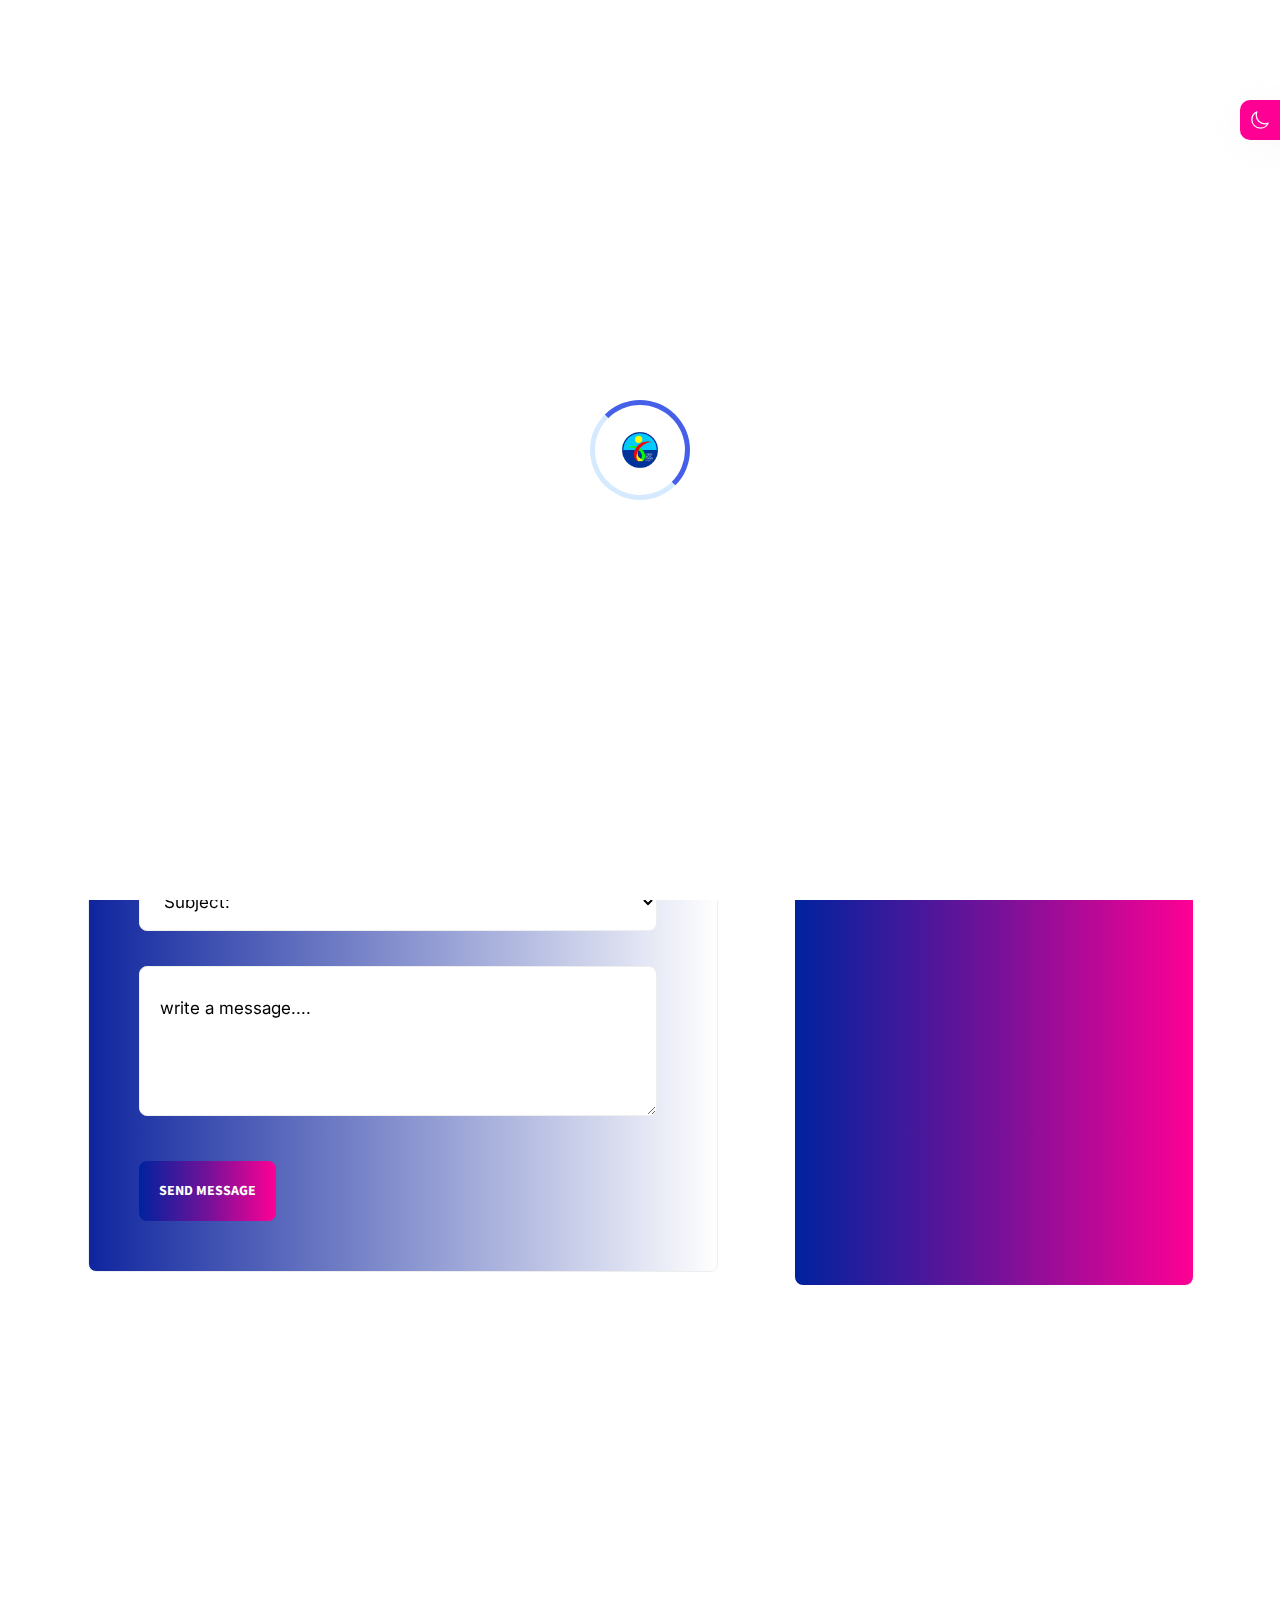
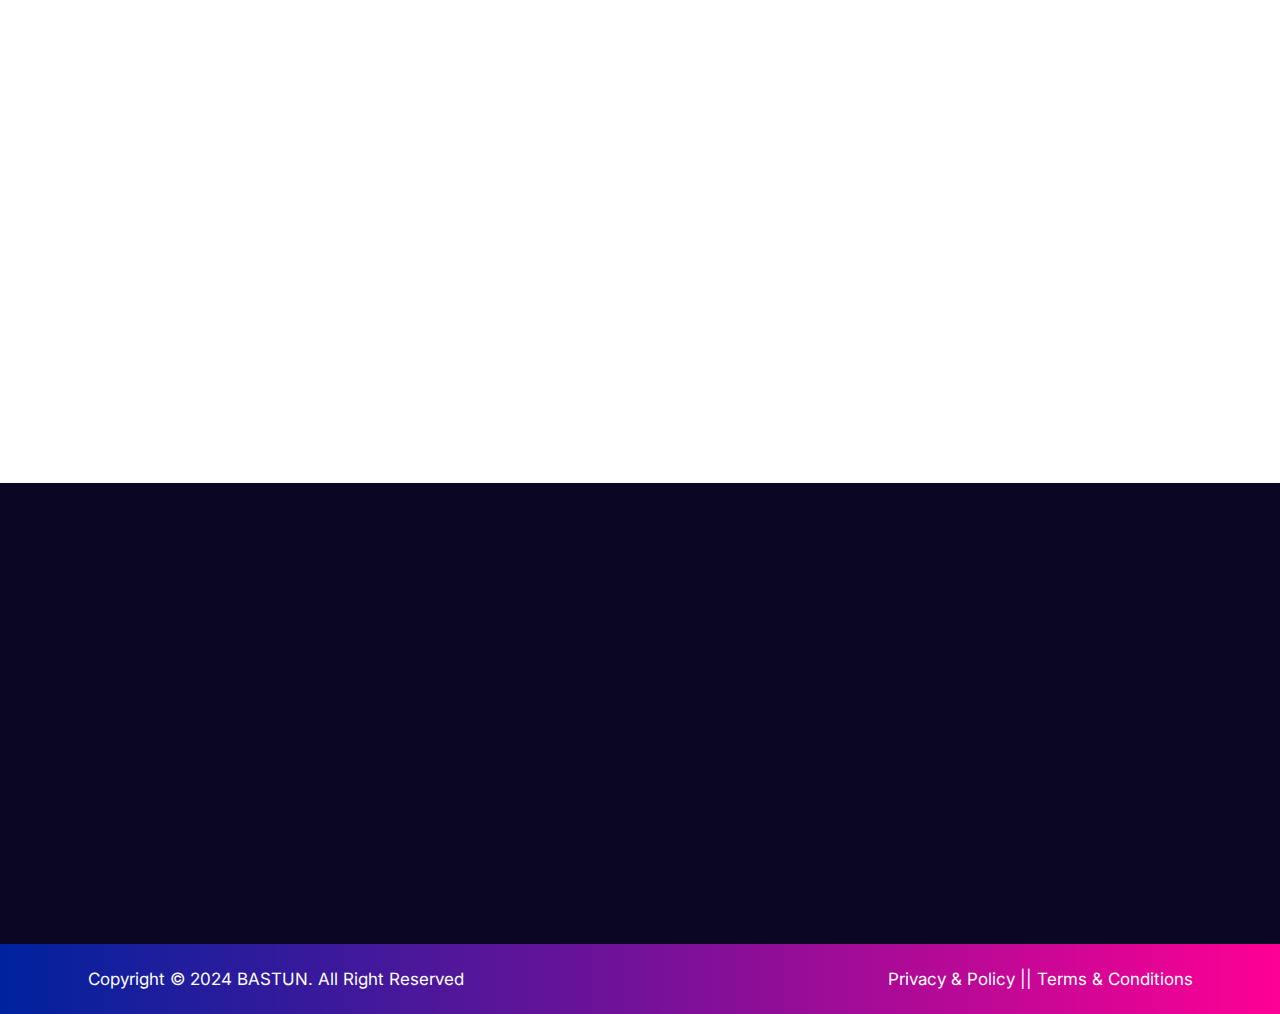
<file: contact.html>
<!doctype html>
<html class="no-js" lang="zxx">

<head>
    <meta charset="utf-8">
    <meta http-equiv="x-ua-compatible" content="ie=edge">
    <title>Contact | Bastun- Business Consulting HTML Template</title>
    <meta name="description" content="">
    <meta name="viewport" content="width=device-width, initial-scale=1">

    <link rel="shortcut icon" type="image/x-icon" href="img/favicon.ico">
    <!-- Place favicon.ico in the root directory -->

    <!-- CSS here -->
    <link rel="stylesheet" href="css/bootstrap.min.css">
    <link rel="stylesheet" href="css/aos.min.css">
    <link rel="stylesheet" href="css/icofont.min.css">
    <link rel="stylesheet" href="css/glightbox.min.css">
    <link rel="stylesheet" href="css/swiper-bundle.min.css">
    <link rel="stylesheet" href="css/style.css">


    <script>
        // On page load or when changing themes, best to add inline in `head` to avoid FOUC
        if (localStorage.getItem("theme-color") === "dark" || (!("theme-color" in localStorage) && window.matchMedia("(prefers-color-scheme: dark)").matches)) {
          document.documentElement.classList.add("is_dark");
        } 
        if (localStorage.getItem("theme-color") === "light") {
          document.documentElement.classList.remove("is_dark");
        } 
    </script>

</head>


<body class="body__wrapper">
    <!-- pre loader area start -->
    <div id="back__preloader">
        <div id="back__circle_loader"></div>
        <div class="back__loader_logo">
            <img loading="lazy"  src="img/pre.png" alt="Preload">
        </div>
    </div>
    <!-- pre loader area end -->
    

    <!-- Dark/Light area start -->
    <div class="mode_switcher my_switcher">
        <button id="light--to-dark-button" class="light align-items-center">
            <svg xmlns="http://www.w3.org/2000/svg" class="ionicon dark__mode" viewBox="0 0 512 512"><path d="M160 136c0-30.62 4.51-61.61 16-88C99.57 81.27 48 159.32 48 248c0 119.29 96.71 216 216 216 88.68 0 166.73-51.57 200-128-26.39 11.49-57.38 16-88 16-119.29 0-216-96.71-216-216z" fill="none" stroke="currentColor" stroke-linecap="round" stroke-linejoin="round" stroke-width="32"/></svg>

            <svg xmlns="http://www.w3.org/2000/svg" class="ionicon light__mode" viewBox="0 0 512 512"><path fill="none" stroke="currentColor" stroke-linecap="round" stroke-miterlimit="10" stroke-width="32" d="M256 48v48M256 416v48M403.08 108.92l-33.94 33.94M142.86 369.14l-33.94 33.94M464 256h-48M96 256H48M403.08 403.08l-33.94-33.94M142.86 142.86l-33.94-33.94"/><circle cx="256" cy="256" r="80" fill="none" stroke="currentColor" stroke-linecap="round" stroke-miterlimit="10" stroke-width="32"/></svg>

            <span class="light__mode">Light</span>
            <span class="dark__mode">Dark</span>
        </button>
    </div>
    <!-- Dark/Light area end -->


    <main class="main_wrapper ">

        <div class="header__animate bg__black">
            <div class="container-fluid">
                <div class="header__animate__wraper">

                <div class="header__animate__item">
                    <img src="img/brand/brand__4.png" alt="">
                    <h3>LEGAL CONSULTING</h3>
                </div>

                <div class="header__animate__item">
                    <img src="img/brand/brand__4.png" alt="">
                    <h3>LEGAL CONSULTING</h3>
                </div>

                <div class="header__animate__item">
                    <img src="img/brand/brand__4.png" alt="">
                    <h3>LEGAL CONSULTING</h3>
                </div>

                <div class="header__animate__item">
                    <img src="img/brand/brand__4.png" alt="">
                    <h3>LEGAL CONSULTING</h3>
                </div>

                <div class="header__animate__item">
                    <img src="img/brand/brand__4.png" alt="">
                    <h3>LEGAL CONSULTING</h3>
                </div>

                <div class="header__animate__item">
                    <img src="img/brand/brand__4.png" alt="">
                    <h3>LEGAL CONSULTING</h3>
                </div>

                <div class="header__animate__item">
                    <img src="img/brand/brand__4.png" alt="">
                    <h3>LEGAL CONSULTING</h3>
                </div>

                <div class="header__animate__item">
                    <img src="img/brand/brand__4.png" alt="">
                    <h3>LEGAL CONSULTING</h3>
                </div>

                <div class="header__animate__item">
                    <img src="img/brand/brand__4.png" alt="">
                    <h3>LEGAL CONSULTING</h3>
                </div>
                
                <div class="header__animate__item">
                    <img src="img/brand/brand__4.png" alt="">
                    <h3>LEGAL CONSULTING</h3>
                </div>



                
            </div> 
            </div>
        </div>

        
        <!-- header__start -->
        <header>
        
            <div class="headerarea headerarea--3 headerarea__display__none header__sticky bg__black">
                
                <div class="container desktop__menu__wrapper">
                    <div class="headerarea__main__wrapper headerarea__main__wrapper--3 position-relative">

                        <div class="headerarea__component__wrap">
                            <div class="headerarea__component">
                                <div class="headerarea__logo">
                                <a href="index.html"><img src="img/logo/Logo_1.png" alt="Bastun Logo"></a>
                                </div>
                            </div>



                            <div class="headerarea__component">
                                <div class="headerarea__main__menu">
                                    <nav>
                                        <ul>
                                            <li class="headerarea__common__dropdown headerarea__mega__menu position-static">
                                                <a class="headerarea__has__dropdown" href="index.html">HOME<i class="icofont-long-arrow-down"></i> </a>
                                                <div class="headerarea__submenu headerarea__mega__menu__wrapper headerarea__mega__menu__grid__5">
                                            
                                                    <div class="row">
                                            
                                                        <div class="col-3 headerarea__mega__menu__single__wrap">
                                                            <div class="headerarea__mega__menu__thumb">
                                                                <a target="_blank" href="index.html">
                                                                    <img src="img/mega/home-1.png" alt="Mega Menu">
                                                                </a>
                                                                <a target="_blank" href="index.html">
                                                                    <span class="headerarea__mega__menu__thumb__title">Business (Multi Page)</span>
                                                                </a>
                                                                <a target="_blank" href="index-onepage.html">
                                                                    <span class="headerarea__mega__menu__thumb__title title__onepage">Business (One page)</span>
                                                                </a>
                                                                
                                                            </div>
                                                        </div>
                                            
                                                        <div class="col-3 headerarea__mega__menu__single__wrap">
                                                            <div class="headerarea__mega__menu__thumb">
                                                                <a target="_blank" href="home-2(marketing-consulting).html">
                                                                    <img src="img/mega/home-2.png" alt="Home 2">
                                                                </a>
                                                                <a target="_blank" href="home-2(marketing-consulting).html">
                                                                    <span class="headerarea__mega__menu__thumb__title">Marketing (Multi Page)</span>
                                                                </a>
                                                                <a target="_blank" href="home-2(marketing-consulting)-onepage.html">
                                                                    <span class="headerarea__mega__menu__thumb__title title__onepage">Marketing (One page)</span>
                                                                </a>
                                                                
                                                            </div>
                                                        </div>
                                            
                                                        <div class="col-3 headerarea__mega__menu__single__wrap">
                                                            <div class="headerarea__mega__menu__thumb">
                                                                <a target="_blank" href="home-3(corporate-business).html">
                                                                    <img src="img/mega/home-3.png" alt="Home 3">
                                                                </a>
                                                                <a target="_blank" href="home-3(corporate-business).html">
                                                                    <span class="headerarea__mega__menu__thumb__title">Corporate (Multi Page)</span>
                                                                </a>
                                                                <a target="_blank" href="home-3(corporate-business)-onepage.html">
                                                                    <span class="headerarea__mega__menu__thumb__title title__onepage">Corporate (One page)</span>
                                                                </a>
                                                                
                                                            </div>
                                                        </div>
                                            
                                                        <div class="col-3 headerarea__mega__menu__single__wrap">
                                                            <div class="headerarea__mega__menu__thumb">
                                                                <a target="_blank" href="home-4(digital-agency).html">
                                                                    <img src="img/mega/home-4.png" alt="Home 4">
                                                                </a>
                                                                <a target="_blank" href="home-4(digital-agency).html">
                                                                    <span class="headerarea__mega__menu__thumb__title">Digital (Multi Page)</span>
                                                                </a>
                                                                <a target="_blank" href="home-4(digital-agency)-onepage.html">
                                                                    <span class="headerarea__mega__menu__thumb__title title__onepage">Digital (One page)</span>
                                                                </a>
                                                                
                                                            </div>
                                                        </div>
                                            
                                                        <div class="col-3 headerarea__mega__menu__single__wrap">
                                                            <div class="headerarea__mega__menu__thumb">
                                                                <a target="_blank" href="home-5(finance-consulting).html">
                                                                    <img src="img/mega/home-5.png" alt="Home 5">
                                                                </a>
                                                                <a target="_blank" href="home-5(finance-consulting).html">
                                                                    <span class="headerarea__mega__menu__thumb__title">Finance (Multi Page)</span>
                                                                </a>
                                                                <a target="_blank" href="home-5(finance-consulting)-onepage.html">
                                                                    <span class="headerarea__mega__menu__thumb__title title__onepage">Finance (One page)</span>
                                                                </a>
                                                                
                                                            </div>
                                                        </div>
                                            
                                                        <div class="col-3 headerarea__mega__menu__single__wrap">
                                                            <div class="headerarea__mega__menu__thumb">
                                                                <a target="_blank" href="home-6(insurance).html">
                                                                    <img src="img/mega/home-6.png" alt="Home 6">
                                                                </a>
                                                                <a target="_blank" href="home-6(insurance).html">
                                                                    <span class="headerarea__mega__menu__thumb__title">Insurance (Multi Page)</span>
                                                                </a>
                                                                <a target="_blank" href="home-6(insurance)-onepage.html">
                                                                    <span class="headerarea__mega__menu__thumb__title title__onepage">Insurance (One page)</span>
                                                                </a>
                                                                
                                                            </div>
                                                        </div>
                                            
                                                        <div class="col-3 headerarea__mega__menu__single__wrap">
                                                            <div class="headerarea__mega__menu__thumb">
                                                                <a target="_blank" href="home-7(human-resorce).html">
                                                                    <img src="img/mega/home-7.png" alt="Home 7">
                                                                </a>
                                                                <a target="_blank" href="home-7(human-resorce).html">
                                                                    <span class="headerarea__mega__menu__thumb__title">HR (Multi Page)</span>
                                                                </a>
                                                                <a target="_blank" href="home-7(human-resorce)-onepage.html">
                                                                    <span class="headerarea__mega__menu__thumb__title title__onepage">HR (One page)</span>
                                                                </a>
                                                                
                                                            </div>
                                                        </div>
                                            
                                                        <div class="col-3 headerarea__mega__menu__single__wrap">
                                                            <div class="headerarea__mega__menu__thumb">
                                                                <a target="_blank" href="home-8(creative-agency).html">
                                                                    <img src="img/mega/home-8.png" alt="Home 8">
                                                                </a>
                                                                <a target="_blank" href="home-8(creative-agency).html">
                                                                    <span class="headerarea__mega__menu__thumb__title">Creative Agency (Multi)</span>
                                                                </a>
                                                                <a target="_blank" href="home-8(creative-agency)-onepage.html">
                                                                    <span class="headerarea__mega__menu__thumb__title title__onepage">Creative Agency (One)</span>
                                                                </a>
                                                                
                                                            </div>
                                                        </div>
                                            
                                                        <div class="col-3 headerarea__mega__menu__single__wrap">
                                                            <div class="headerarea__mega__menu__thumb">
                                                                <a target="_blank" href="home-9(ecommerce).html">
                                                                    <img src="img/mega/home-9.png" alt="Home 9">
                                                                </a>
                                                                <a target="_blank" href="home-9(ecommerce).html">
                                                                    <span class="headerarea__mega__menu__thumb__title">eCommerce (Multi Page)</span>
                                                                </a>
                                                                <a target="_blank" href="home-9(ecommerce)-onepage.html">
                                                                    <span class="headerarea__mega__menu__thumb__title title__onepage">eCommerce (One page)</span>
                                                                </a>
                                                                
                                                            </div>
                                                        </div>
                                            
                                                        <div class="col-3 headerarea__mega__menu__single__wrap">
                                                            <div class="headerarea__mega__menu__thumb">
                                                                <a target="_blank" href="home-10(personal-portfolio).html">
                                                                    <img src="img/mega/home-10.png" alt="Home 10">
                                                                </a>
                                                                <a target="_blank" href="home-10(personal-portfolio).html">
                                                                    <span class="headerarea__mega__menu__thumb__title">Personal Portfolio (Multi)</span>
                                                                </a>
                                                                <a target="_blank" href="home-10(personal-portfolio)-onepage.html">
                                                                    <span class="headerarea__mega__menu__thumb__title title__onepage">Personal Portfolio (One)</span>
                                                                </a>
                                                                
                                                            </div>
                                                        </div>
                                            
                                                        <div class="col-3 headerarea__mega__menu__single__wrap">
                                                            <div class="headerarea__mega__menu__thumb">
                                                                <a target="_blank" href="home-11(seo-agency).html">
                                                                    <img src="img/mega/home-11.png" alt="Home 11">
                                                                </a>
                                                                <a target="_blank" href="home-11(seo-agency).html">
                                                                    <span class="headerarea__mega__menu__thumb__title">SEO Agency (Multi Page)</span>
                                                                </a>
                                                                <a target="_blank" href="home-11(seo-agency)-onepage.html">
                                                                    <span class="headerarea__mega__menu__thumb__title title__onepage">SEO Agency (One page)</span>
                                                                </a>
                                                                
                                                            </div>
                                                        </div>
                                            
                                                        <div class="col-3 headerarea__mega__menu__single__wrap">
                                                            <div class="headerarea__mega__menu__thumb">
                                                                <a target="_blank" href="home-12(creative-portfolio).html">
                                                                    <img src="img/mega/home-12.png" alt="Home 12">
                                                                </a>
                                                                <a target="_blank" href="home-12(creative-portfolio).html">
                                                                    <span class="headerarea__mega__menu__thumb__title">Creative Portfolio (Multi)</span>
                                                                </a>
                                                                <a target="_blank" href="home-12(creative-portfolio)-onepage.html">
                                                                    <span class="headerarea__mega__menu__thumb__title title__onepage">Creative Portfolio (One)</span>
                                                                </a>
                                                                
                                                            </div>
                                                        </div>
                                            
                                                        <div class="col-3 headerarea__mega__menu__single__wrap">
                                                            <div class="headerarea__mega__menu__thumb">
                                                                <a target="_blank" href="home-13(event-conference).html">
                                                                    <img src="img/mega/home-13.png" alt="Home 13">
                                                                </a>
                                                                <a target="_blank" href="home-13(event-conference).html">
                                                                    <span class="headerarea__mega__menu__thumb__title">Event Conference (Multi)</span>
                                                                </a>
                                                                <a target="_blank" href="home-13(event-conference)-onepage.html">
                                                                    <span class="headerarea__mega__menu__thumb__title title__onepage">Event Conference (One)</span>
                                                                </a>
                                                                
                                                            </div>
                                                        </div>

                                                                                                    
                                                        <div class="col-3 headerarea__mega__menu__single__wrap">
                                                            <div class="headerarea__mega__menu__thumb">
                                                                <a target="_blank" href="home-14(sass-app).html">
                                                                    <img src="img/mega/home-14.png" alt="Home 14">
                                                                </a>
                                                                <a target="_blank" href="home-14(sass-app).html">
                                                                    <span class="headerarea__mega__menu__thumb__title">Sass App (Multi Page)</span>
                                                                </a>
                                                                <a target="_blank" href="home-14(sass-app)-onepage.html">
                                                                    <span class="headerarea__mega__menu__thumb__title title__onepage">Sass App (One page)</span>
                                                                </a>
                                                                
                                                            </div>
                                                        </div>
                                                        <div class="col-3 headerarea__mega__menu__single__wrap">
                                                            <div class="headerarea__mega__menu__thumb">
                                                                <a target="_blank" href="home-15(freelancer).html">
                                                                    <img src="img/mega/home-15.png" alt="home-15">
                                                                </a>
                                                                <a target="_blank" href="home-15(freelancer).html">
                                                                    <span class="headerarea__mega__menu__thumb__title">Freelancer (Multi Page)</span>
                                                                </a>
                                                                <a target="_blank" href="home-15(freelancer)-onepage.html">
                                                                    <span class="headerarea__mega__menu__thumb__title title__onepage">Freelancer (One page)</span>
                                                                </a>
                                                                
                                                            </div>
                                                        </div>
                                            
                                                        <div class="col-3 headerarea__mega__menu__single__wrap">
                                                            <div class="headerarea__mega__menu__thumb">
                                                                <a target="_blank" href="home-16(technology).html">
                                                                    <img src="img/mega/home-16.png" alt="Home 16">
                                                                </a>
                                                                <a target="_blank" href="home-16(technology).html">
                                                                    <span class="headerarea__mega__menu__thumb__title">Technology (Multi Page)</span>
                                                                </a>
                                                                <a target="_blank" href="home-16(technology)-onepage.html">
                                                                    <span class="headerarea__mega__menu__thumb__title title__onepage">Technology (One page)</span>
                                                                </a>
                                                                
                                                            </div>
                                                        </div>
                                            
                                                        <div class="col-3 headerarea__mega__menu__single__wrap">
                                                            <div class="headerarea__mega__menu__thumb">
                                                                <a target="_blank" href="home-17(web-agency).html">
                                                                    <img src="img/mega/home-17.png" alt="Home 17">
                                                                </a>
                                                                <a target="_blank" href="home-17(web-agency).html">
                                                                    <span class="headerarea__mega__menu__thumb__title">Web Agency (Multi Page)</span>
                                                                </a>
                                                                <a target="_blank" href="home-17(web-agency)-onepage.html">
                                                                    <span class="headerarea__mega__menu__thumb__title title__onepage">Web Agency (One page)</span>
                                                                </a>
                                                                
                                                            </div>
                                                        </div>
                                            
                                                        <div class="col-3 headerarea__mega__menu__single__wrap">
                                                            <div class="headerarea__mega__menu__thumb">
                                                                <a target="_blank" href="home-18(travel-agency).html">
                                                                    <img src="img/mega/home-18.png" alt="Home 18">
                                                                </a>
                                                                <a target="_blank" href="home-18(travel-agency).html">
                                                                    <span class="headerarea__mega__menu__thumb__title">Travel Agency (Multi)</span>
                                                                </a>
                                                                <a target="_blank" href="home-18(travel-agency)-onepage.html">
                                                                    <span class="headerarea__mega__menu__thumb__title title__onepage">Travel Agency (One)</span>
                                                                </a>
                                                                
                                                            </div>
                                                        </div>

                                                                                                    
                                                        <div class="col-3 headerarea__mega__menu__single__wrap">
                                                            <div class="headerarea__mega__menu__thumb">
                                                                <a target="_blank" href="home-19(international-consulting).html">
                                                                    <img src="img/mega/home-19.png" alt="Home 19">
                                                                </a>
                                                                <a target="_blank" href="home-19(international-consulting).html">
                                                                    <span class="headerarea__mega__menu__thumb__title">International (Multi Page)</span>
                                                                </a>
                                                                <a target="_blank" href="home-19(international-consulting)-onepage.html">
                                                                    <span class="headerarea__mega__menu__thumb__title title__onepage">International (One page)</span>
                                                                </a>
                                                                
                                                            </div>
                                                        </div>
                                                                                                    
                                                        <div class="col-3 headerarea__mega__menu__single__wrap">
                                                            <div class="headerarea__mega__menu__thumb">
                                                                <a target="_blank" href="home-20(startup).html">
                                                                    <img src="img/mega/home-20.png" alt="Home 20">
                                                                </a>
                                                                <a target="_blank" href="home-20(startup).html">
                                                                    <span class="headerarea__mega__menu__thumb__title">Start Up (Multi Page)</span>
                                                                </a>
                                                                <a target="_blank" href="home-20(startup)-onepage.html">
                                                                    <span class="headerarea__mega__menu__thumb__title title__onepage">Start Up (One page)</span>
                                                                </a>
                                                                
                                                            </div>
                                                        </div>

                                                        <div class="col-3 headerarea__mega__menu__single__wrap">
                                                            <div class="headerarea__mega__menu__thumb">
                                                                <a href="coming-1.html">
                                                                    <img src="img/mega/coming_1.png" alt="Mega Menu">
                                                                </a>
                                                                <a href="coming-1.html">
                                                                    <span class="headerarea__mega__menu__thumb__title">Coming 1 (Multi Page)</span>
                                                                </a>
                                                                <a href="coming-1-onepage.html">
                                                                    <span class="headerarea__mega__menu__thumb__title title__onepage">Coming 1 (One page)</span>
                                                                </a>
                                                                
                                                            </div>
                                                        </div>

                                                        <div class="col-3 headerarea__mega__menu__single__wrap">
                                                            <div class="headerarea__mega__menu__thumb">
                                                                <a href="coming-2.html">
                                                                    <img src="img/mega/coming_2.png" alt="Mega Menu">
                                                                </a>
                                                                <a href="coming-2.html">
                                                                    <span class="headerarea__mega__menu__thumb__title">Coming 2 (Multi Page)</span>
                                                                </a>
                                                                <a href="coming-2-onepage.html">
                                                                    <span class="headerarea__mega__menu__thumb__title title__onepage">Coming 2 (One page)</span>
                                                                </a>
                                                                
                                                            </div>
                                                        </div>

                                                        <div class="col-3 headerarea__mega__menu__single__wrap">
                                                            <div class="headerarea__mega__menu__thumb">
                                                                <a href="coming-3.html">
                                                                    <img src="img/mega/coming_3.png" alt="Mega Menu">
                                                                </a>
                                                                <a href="coming-3.html">
                                                                    <span class="headerarea__mega__menu__thumb__title">Coming 3 (Multi Page)</span>
                                                                </a>
                                                                <a href="coming-3-onepage.html">
                                                                    <span class="headerarea__mega__menu__thumb__title title__onepage">Coming 3 (One page)</span>
                                                                </a>
                                                                
                                                            </div>
                                                        </div>

                                                        <div class="col-3 headerarea__mega__menu__single__wrap">
                                                            <div class="headerarea__mega__menu__thumb">
                                                                <a href="coming-4.html">
                                                                    <img src="img/mega/coming_4.png" alt="Mega Menu">
                                                                </a>
                                                                <a href="coming-4.html">
                                                                    <span class="headerarea__mega__menu__thumb__title">Coming 4 (Multi Page)</span>
                                                                </a>
                                                                <a href="coming-4-onepage.html">
                                                                    <span class="headerarea__mega__menu__thumb__title title__onepage">Coming 4 (One page)</span>
                                                                </a>
                                                                
                                                            </div>
                                                        </div>

                                                        <div class="col-3 headerarea__mega__menu__single__wrap">
                                                            <div class="headerarea__mega__menu__thumb">
                                                                <a href="coming-5.html">
                                                                    <img src="img/mega/coming_5.png" alt="Mega Menu">
                                                                </a>
                                                                <a href="coming-5.html">
                                                                    <span class="headerarea__mega__menu__thumb__title">Coming 5 (Multi Page)</span>
                                                                </a>
                                                                <a href="coming-5-onepage.html">
                                                                    <span class="headerarea__mega__menu__thumb__title title__onepage">Coming 5 (One page)</span>
                                                                </a>
                                                                
                                                            </div>
                                                        </div>
                                            
                                                    </div>
                                                </div>
                                            
                                            </li>



                                            <li class="headerarea__common__dropdown headerarea__mega__menu position-static">
                                                <a class="headerarea__has__dropdown" href="#">PAGES<i class="icofont-long-arrow-down"></i> </a>
                                                <div class="headerarea__submenu headerarea__mega__menu__wrapper">

                                                    <div class="row">
                                                        <div class="col-3 headerarea__mega__menu__single__wrap">
                                                            <h4 class="headerarea__mega__menu__title"><a href="#">GET STARTED 1 </a></h4>
                                                            <ul class="headerarea__mega__menu__item">
                                                                <li><a href="about.html">About</a></li>
                                                                <li><a href="blog.html">Blog</a></li>
                                                                <li><a href="blog-details.html">Blog Details</a></li>
                                                                <li><a href="contact.html">Contact</a></li>
                                                                <li><a href="faq.html">FAQ</a></li>
                                                                <li><a href="error.html">Error 404</a></li>
                                                            </ul>
                                                        </div>
                                                        <div class="col-3 headerarea__mega__menu__single__wrap">
                                                            <h4 class="headerarea__mega__menu__title"><a href="#">GET STARTED 2 </a></h4>
                                                            <ul class="headerarea__mega__menu__item">
                                                                <li><a href="shop.html">Shop <span class="headerarea__menu__special__label">Sale Everything</span></a></li>
                                                                <li><a href="product-details.html">Product Details</a></li>
                                                                <li><a href="cart.html">Cart</a></li>
                                                                <li><a href="checkout.html">Checkout</a></li>
                                                                <li><a href="wishlist.html">Wishlist</a></li>
                                                                <li><a href="login.html">Login</a></li>                                                                
                                                            </ul>

                                                        </div>
                                                        <div class="col-3 headerarea__mega__menu__single__wrap">
                                                            <h4 class="headerarea__mega__menu__title"><a href="#">GET STARTED 3</a></h4>
                                                            <ul class="headerarea__mega__menu__item">
                                                                <li><a href="service.html">Service<span class="headerarea__menu__special__label new">New</span></a></li>
                                                                <li><a href="service-details.html">Service Details</a></li>
                                                                <li><a href="project.html">Projects</a></li>
                                                                <li><a href="project-details.html">Projects Details</a></li>
                                                                <li><a href="team.html">Team</a></li>
                                                                <li><a href="team-details.html">Team Details</a></li>
                                                            </ul>
                                                        </div>
                                                        <div class="col-3 headerarea__mega__menu__single__wrap">
                                                            <div class="headerarea__mega__menu__img">
                                                                <a href="#"><img src="img/mega/mega_menu_1.png" alt="Mega Menu"></a>
                                                            </div>
                                                        </div>
                                                    </div>
                                                </div>

                                            </li>

                                            <li><a href="about.html">ABOUT </a></li>

                                            <li class="headerarea__common__dropdown"><a class="headerarea__has__dropdown" href="home-9(ecommerce).html">ECOMMERCE   <i class="icofont-long-arrow-down"></i></a>


                                                <ul class="headerarea__submenu headerarea__submenu--five--wrap">
                                                    <li>
                                                        <a href="shop.html">Shop<span class="headerarea__menu__special__label">Online Store</span><i class="icofont-long-arrow-right"></i></a>
                                            
                                                        <ul class="headerarea__submenu--five">
                                                            <li><a href="shop-2-column.html">Shop 2 Column</a></li>
                                                            <li><a href="shop.html">Shop 3 Column</a></li>
                                                            <li><a href="shop-4-column.html">Shop 4 Column</a></li>
                                                        </ul>
                                            
                                                    </li>
                                                    <li><a href="product-details.html">Product Details</a></li>
                                                    <li><a href="cart.html">Cart</a></li>
                                                    <li><a href="checkout.html">Checkout</a></li>
                                                    <li><a href="/wishlist.html">Wishlist</a></li>
                                                </ul>

                                            </li>

                                        
                                        <li><a href="blog.html">BLOG </a></li>
                                        <li><a href="contact.html">CONTACT </a></li>
                                        
                                        </ul>
                                    </nav>
                                </div>
                            </div>

                            <div class="headerarea__component">
                                <div class="headerarea__right">
                                    <div class="headerarea__cart__wraper">
                                        <div class="headerarea__cart__icon">
                                            <a href="#"><svg width="24" height="24" viewBox="0 0 24 24" fill="none" xmlns="http://www.w3.org/2000/svg">
                                                <path d="M7.5 7.67001V6.70001C7.5 4.45001 9.31 2.24001 11.56 2.03001C14.24 1.77001 16.5 3.88001 16.5 6.51001V7.89001" stroke="white" stroke-width="1.5" stroke-miterlimit="10" stroke-linecap="round" stroke-linejoin="round"/>
                                                <path d="M9.0008 22H15.0008C19.0208 22 19.7408 20.39 19.9508 18.43L20.7008 12.43C20.9708 9.99 20.2708 8 16.0008 8H8.0008C3.7308 8 3.0308 9.99 3.3008 12.43L4.0508 18.43C4.2608 20.39 4.9808 22 9.0008 22Z" stroke="white" stroke-width="1.5" stroke-miterlimit="10" stroke-linecap="round" stroke-linejoin="round"/>
                                                <path d="M15.4945 12H15.5035" stroke="white" stroke-width="2" stroke-linecap="round" stroke-linejoin="round"/>
                                                <path d="M8.49451 12H8.50349" stroke="white" stroke-width="2" stroke-linecap="round" stroke-linejoin="round"/>
                                                </svg></a>
                                                <div class="headerarea__cart__border__dot"></div>
                                        </div>

                                        <div class="headerarea__cart__dropdown__wrapper">
                                            <div class="headerarea__cart__dropdown__inner">
                                                <div class="headerarea__cart__single__dropdown">

                                                    <div class="headerarea__cart__single__dropdown__img">
                                                        <a href="#">
                                                            <img src="img/cart/cart1.jpg" alt="photo">
                                                        </a>
                                                    </div>
                                                    <div class="headerarea__cart__single__dropdown__content">

                                                        <a href="shop-product.html">Super Web Directory</a>
                                                        <p>1 x <span class="price">$ 50.00</span></p>

                                                    </div>
                                                    <div class="headerarea__cart__single__dropdown__close">
                                                        <a href="#"><i class="icofont-close-line"></i></a>
                                                    </div>
                                                </div>

                                                <div class="headerarea__cart__single__dropdown">

                                                    <div class="headerarea__cart__single__dropdown__img">
                                                        <a href="#">
                                                            <img src="img/cart/cart2.jpg" alt="photo">
                                                        </a>
                                                    </div>
                                                    <div class="headerarea__cart__single__dropdown__content">

                                                        <a href="shop-product.html">Nice Web Directory</a>
                                                        <p>1 x <span class="price">$ 80.00</span></p>

                                                    </div>
                                                    <div class="headerarea__cart__single__dropdown__close">
                                                        <a href="#"><i class="icofont-close-line"></i></a>
                                                    </div>
                                                </div>

                                                <div class="headerarea__cart__single__dropdown">

                                                    <div class="headerarea__cart__single__dropdown__img">
                                                        <a href="#">
                                                            <img src="img/cart/cart3.jpg" alt="photo">
                                                        </a>
                                                    </div>
                                                    <div class="headerarea__cart__single__dropdown__content">

                                                        <a href="shop-product.html">Best Web Directory</a>
                                                        <p>1 x <span class="price">$ 70.00</span></p>

                                                    </div>
                                                    <div class="headerarea__cart__single__dropdown__close">
                                                        <a href="#"><i class="icofont-close-line"></i></a>
                                                    </div>
                                                </div>
                                            </div>

                                            <p class="headerarea__cart__dropdown__price">Total: <span>$1,100.00</span>
                                            </p>
                                            <div class="headerarea__cart__dropdown__button">
                                                <a href="cart.html" class="default__button btn__blue">VIEW CART</a>
                                                <a href="checkout.html" class="default__button">CHECKOUT</a>
                                            </div>
                                        </div>

                                        

                                    </div>
                                    <div class="headerarea__button">
                                        <a class="default__button btn__white" href="#">GET FREE QUATE</a>
                                    </div>
                                </div>
                            </div>
                        </div>
                </div>
                </div>

                <div class="mob_menu_wrapper container-fluid">
                    <div class="d-flex justify-content-between align-items-center">
                        <div class="offcanvas__header--menu__open ">
                            <a class="offcanvas__header--menu__open--btn" href="javascript:void(0)" data-offcanvas>
                                <svg xmlns="http://www.w3.org/2000/svg" class="ionicon offcanvas__header--menu__open--svg" viewBox="0 0 512 512"><path fill="currentColor" stroke="currentColor" stroke-linecap="round" stroke-miterlimit="10" stroke-width="32" d="M80 160h352M80 256h352M80 352h352"/></svg>
                                <span class="visually-hidden">Offcanvas Menu Open</span>
                            </a>
                        </div>
                        <div class="mobile__log">
                            <div class="mobile__log--title"><a class="mobile__log--link" href="index.html">
                                <img class="mobile__log--img" src="img/logo/Logo_1.png" alt="logo-img">
                            </a></div>
                        </div>

                        <div class="headerarea__component mobile__component__right">
                            <div class="headerarea__right">
                                <div class="headerarea__cart__wraper">
                                    <div class="headerarea__cart__icon">
                                        <a href="#"><svg width="24" height="24" viewBox="0 0 24 24" fill="none" xmlns="http://www.w3.org/2000/svg">
                                            <path d="M7.5 7.67001V6.70001C7.5 4.45001 9.31 2.24001 11.56 2.03001C14.24 1.77001 16.5 3.88001 16.5 6.51001V7.89001" stroke="white" stroke-width="1.5" stroke-miterlimit="10" stroke-linecap="round" stroke-linejoin="round"/>
                                            <path d="M9.0008 22H15.0008C19.0208 22 19.7408 20.39 19.9508 18.43L20.7008 12.43C20.9708 9.99 20.2708 8 16.0008 8H8.0008C3.7308 8 3.0308 9.99 3.3008 12.43L4.0508 18.43C4.2608 20.39 4.9808 22 9.0008 22Z" stroke="white" stroke-width="1.5" stroke-miterlimit="10" stroke-linecap="round" stroke-linejoin="round"/>
                                            <path d="M15.4945 12H15.5035" stroke="white" stroke-width="2" stroke-linecap="round" stroke-linejoin="round"/>
                                            <path d="M8.49451 12H8.50349" stroke="white" stroke-width="2" stroke-linecap="round" stroke-linejoin="round"/>
                                            </svg></a>
                                            <div class="headerarea__cart__border__dot"></div>
                                    </div>

                                    <div class="headerarea__cart__dropdown__wrapper">
                                        <div class="headerarea__cart__dropdown__inner">
                                            <div class="headerarea__cart__single__dropdown">

                                                <div class="headerarea__cart__single__dropdown__img">
                                                    <a href="#">
                                                        <img src="img/cart/cart1.jpg" alt="photo">
                                                    </a>
                                                </div>
                                                <div class="headerarea__cart__single__dropdown__content">

                                                    <a href="shop-product.html">Super Web Directory</a>
                                                    <p>1 x <span class="price">$ 50.00</span></p>

                                                </div>
                                                <div class="headerarea__cart__single__dropdown__close">
                                                    <a href="#"><i class="icofont-close-line"></i></a>
                                                </div>
                                            </div>

                                            <div class="headerarea__cart__single__dropdown">

                                                <div class="headerarea__cart__single__dropdown__img">
                                                    <a href="#">
                                                        <img src="img/cart/cart2.jpg" alt="photo">
                                                    </a>
                                                </div>
                                                <div class="headerarea__cart__single__dropdown__content">

                                                    <a href="shop-product.html">Nice Web Directory</a>
                                                    <p>1 x <span class="price">$ 80.00</span></p>

                                                </div>
                                                <div class="headerarea__cart__single__dropdown__close">
                                                    <a href="#"><i class="icofont-close-line"></i></a>
                                                </div>
                                            </div>

                                            <div class="headerarea__cart__single__dropdown">

                                                <div class="headerarea__cart__single__dropdown__img">
                                                    <a href="#">
                                                        <img src="img/cart/cart3.jpg" alt="photo">
                                                    </a>
                                                </div>
                                                <div class="headerarea__cart__single__dropdown__content">

                                                    <a href="shop-product.html">Best Web Directory</a>
                                                    <p>1 x <span class="price">$ 70.00</span></p>

                                                </div>
                                                <div class="headerarea__cart__single__dropdown__close">
                                                    <a href="#"><i class="icofont-close-line"></i></a>
                                                </div>
                                            </div>
                                        </div>

                                        <p class="headerarea__cart__dropdown__price">Total: <span>$1,100.00</span>
                                        </p>
                                        <div class="headerarea__cart__dropdown__button">
                                            <a href="cart.html" class="default__button btn__blue">VIEW CART</a>
                                            <a href="checkout.html" class="default__button">CHECKOUT</a>
                                        </div>
                                    </div>

                                    

                                </div>
                                <div class="headerarea__button">
                                    <a class="default__button" href="#">QUATE</a>
                                </div>
                            </div>
                        </div>

                    </div>
                </div>


            </div>
        </header>
        <!-- header__end -->

            
        <!-- Start Offcanvas header menu -->
        <div class="offcanvas__header">
            <div class="offcanvas__inner">
                <div class="offcanvas__logo">
                    <a class="offcanvas__logo_link" href="index.html">
                        <img src="img/logo/Logo_2.png" alt="Logo-img">
                    </a>
                    <button class="offcanvas__close--btn" data-offcanvas>Close</button>
                </div>
                <nav class="offcanvas__menu">
                    <ul class="offcanvas__menu_ul">
                        <li class="offcanvas__menu_li">
                            <a class="offcanvas__menu_item" href="index.html">Home</a>
                            <ul class="offcanvas__sub_menu">
                                <li class="offcanvas__sub_menu_li"><a href="#" class="offcanvas__sub_menu_item">Multipages</a>
                                    <ul class="offcanvas__sub_menu"> 
                                        <li class="offcanvas__sub_menu_li"><a href="index.html" class="offcanvas__sub_menu_item">Business Consulting</a></li>
                                        <li class="offcanvas__sub_menu_li"><a href="home-2(marketing-consulting).html" class="offcanvas__sub_menu_item">Marketing Consulting</a></li>
                                        <li class="offcanvas__sub_menu_li"><a href="home-3(corporate-business).html" class="offcanvas__sub_menu_item">Corporate Business</a></li>
                                        <li class="offcanvas__sub_menu_li"><a href="home-4(digital-agency).html" class="offcanvas__sub_menu_item">Digital Agency</a></li>
                                        <li class="offcanvas__sub_menu_li"><a href="home-5(finance-consulting).html" class="offcanvas__sub_menu_item">Finance Consulting</a></li>
                                        <li class="offcanvas__sub_menu_li"><a href="home-6(insurance).html" class="offcanvas__sub_menu_item">Insurance</a></li>
                                        <li class="offcanvas__sub_menu_li"><a href="home-7(human-resorce).html" class="offcanvas__sub_menu_item">Human Resource</a></li>
                                        <li class="offcanvas__sub_menu_li"><a href="home-8(creative-agency).html" class="offcanvas__sub_menu_item">Creative Agency</a></li>
                                        <li class="offcanvas__sub_menu_li"><a href="home-9(ecommerce).html" class="offcanvas__sub_menu_item">eCommerce</a></li>
                                        <li class="offcanvas__sub_menu_li"><a href="home-10(personal-portfolio).html" class="offcanvas__sub_menu_item">Personal Portfolio</a></li>
                                        <li class="offcanvas__sub_menu_li"><a href="home-11(seo-agency).html" class="offcanvas__sub_menu_item">SEO Agency</a></li>
                                        <li class="offcanvas__sub_menu_li"><a href="home-12(creative-portfolio).html" class="offcanvas__sub_menu_item">Creative Portfolio</a></li>
                                        <li class="offcanvas__sub_menu_li"><a href="home-13(event-conference).html" class="offcanvas__sub_menu_item">Event Conference</a></li>
                                        <li class="offcanvas__sub_menu_li"><a href="home-14(sass-app).html" class="offcanvas__sub_menu_item">Sass App</a></li>
                                        <li class="offcanvas__sub_menu_li"><a href="home-15(freelancer).html" class="offcanvas__sub_menu_item">Freelancer</a></li>
                                        <li class="offcanvas__sub_menu_li"><a href="home-16(technology).html" class="offcanvas__sub_menu_item">Technology</a></li>
                                        <li class="offcanvas__sub_menu_li"><a href="home-17(web-agency).html" class="offcanvas__sub_menu_item">Web Agency</a></li>
                                        <li class="offcanvas__sub_menu_li"><a href="home-18(travel-agency).html" class="offcanvas__sub_menu_item">Travel Agency</a></li>
                                        <li class="offcanvas__sub_menu_li"><a href="home-19(international-consulting).html" class="offcanvas__sub_menu_item">International Consulting</a></li>
                                        <li class="offcanvas__sub_menu_li"><a href="home-20(startup).html" class="offcanvas__sub_menu_item">Startup</a></li>
                                    </ul>
                                </li>


                                <li class="offcanvas__sub_menu_li"><a href="#" class="offcanvas__sub_menu_item">Onepage</a>
                                    <ul class="offcanvas__sub_menu"> 
                                        <li class="offcanvas__sub_menu_li"><a href="index-onepage.html" class="offcanvas__sub_menu_item">Business Consulting</a></li>
                                        <li class="offcanvas__sub_menu_li"><a href="home-2(marketing-consulting)-onepage.html" class="offcanvas__sub_menu_item">Marketing Consulting</a></li>
                                        <li class="offcanvas__sub_menu_li"><a href="home-3(corporate-business)-onepage.html" class="offcanvas__sub_menu_item">Corporate Business</a></li>
                                        <li class="offcanvas__sub_menu_li"><a href="home-4(digital-agency)-onepage.html" class="offcanvas__sub_menu_item">Digital Agency</a></li>
                                        <li class="offcanvas__sub_menu_li"><a href="home-5(finance-consulting)-onepage.html" class="offcanvas__sub_menu_item">Finance Consulting</a></li>
                                        <li class="offcanvas__sub_menu_li"><a href="home-6(insurance)-onepage.html" class="offcanvas__sub_menu_item">Insurance</a></li>
                                        <li class="offcanvas__sub_menu_li"><a href="home-7(human-resorce)-onepage.html" class="offcanvas__sub_menu_item">Human Resource</a></li>
                                        <li class="offcanvas__sub_menu_li"><a href="home-8(creative-agency)-onepage.html" class="offcanvas__sub_menu_item">Creative Agency</a></li>
                                        <li class="offcanvas__sub_menu_li"><a href="home-9(ecommerce)-onepage.html" class="offcanvas__sub_menu_item">eCommerce</a></li>
                                        <li class="offcanvas__sub_menu_li"><a href="home-10(personal-portfolio)-onepage.html" class="offcanvas__sub_menu_item">Personal Portfolio</a></li>
                                        <li class="offcanvas__sub_menu_li"><a href="home-11(seo-agency)-onepage.html" class="offcanvas__sub_menu_item">SEO Agency</a></li>
                                        <li class="offcanvas__sub_menu_li"><a href="home-12(creative-portfolio)-onepage.html" class="offcanvas__sub_menu_item">Creative Portfolio</a></li>
                                        <li class="offcanvas__sub_menu_li"><a href="home-13(event-conference)-onepage.html" class="offcanvas__sub_menu_item">Event Conference</a></li>
                                        <li class="offcanvas__sub_menu_li"><a href="home-14(sass-app)-onepage.html" class="offcanvas__sub_menu_item">Sass App</a></li>
                                        <li class="offcanvas__sub_menu_li"><a href="home-15(freelancer)-onepage.html" class="offcanvas__sub_menu_item">Freelancer</a></li>
                                        <li class="offcanvas__sub_menu_li"><a href="home-16(technology)-onepage.html" class="offcanvas__sub_menu_item">Technology</a></li>
                                        <li class="offcanvas__sub_menu_li"><a href="home-17(web-agency)-onepage.html" class="offcanvas__sub_menu_item">Web Agency</a></li>
                                        <li class="offcanvas__sub_menu_li"><a href="home-18(travel-agency)-onepage.html" class="offcanvas__sub_menu_item">Travel Agency</a></li>
                                        <li class="offcanvas__sub_menu_li"><a href="home-19(international-consulting)-onepage.html" class="offcanvas__sub_menu_item">International Consulting</a></li>
                                        <li class="offcanvas__sub_menu_li"><a href="home-20(startup).html" class="offcanvas__sub_menu_item">Startup</a></li>
                                    </ul>
                                </li>

                            </ul>
                        </li>
                        <li class="offcanvas__menu_li">
                            <a class="offcanvas__menu_item" href="#">Pages</a>
                            <ul class="offcanvas__sub_menu">
                                <li class="offcanvas__sub_menu_li"><a href="blog.html" class="offcanvas__sub_menu_item">Blog</a></li>
                                <li class="offcanvas__sub_menu_li"><a href="blog-details.html" class="offcanvas__sub_menu_item">Blog Details</a></li>
                                <li class="offcanvas__sub_menu_li"><a href="project.html" class="offcanvas__sub_menu_item">Projects</a></li>
                                <li class="offcanvas__sub_menu_li"><a href="project-details.html" class="offcanvas__sub_menu_item">Project Details</a></li>
                                <li class="offcanvas__sub_menu_li"><a href="service.html" class="offcanvas__sub_menu_item">Service</a></li>
                                <li class="offcanvas__sub_menu_li"><a href="service-details.html" class="offcanvas__sub_menu_item">Service Details</a></li>
                                <li class="offcanvas__sub_menu_li"><a href="service-details.html" class="offcanvas__sub_menu_item">Service Details</a></li>
                                <li class="offcanvas__sub_menu_li"><a href="team.html" class="offcanvas__sub_menu_item">Team</a></li>
                                <li class="offcanvas__sub_menu_li"><a href="team-details.html" class="offcanvas__sub_menu_item">Team Details</a></li>
                                <li class="offcanvas__sub_menu_li"><a href="team-details.html" class="offcanvas__sub_menu_item">Team Details</a></li>
                                <li class="offcanvas__sub_menu_li"><a href="faq.html" class="offcanvas__sub_menu_item">FAQ</a></li>
                                <li class="offcanvas__sub_menu_li"><a href="error.html" class="offcanvas__sub_menu_item">Error 404</a></li>
                                <li class="offcanvas__sub_menu_li"><a href="login.html" class="offcanvas__sub_menu_item">Login</a></li>
                            </ul>
                        </li>
                        <li class="offcanvas__menu_li">
                            <a class="offcanvas__menu_item" href="home-9(ecommerce).html">eCommerce</a>
                            <ul class="offcanvas__sub_menu">
                                <li class="offcanvas__sub_menu_li"><a href="shop.html" class="offcanvas__sub_menu_item">Shop</a></li>
                                <li class="offcanvas__sub_menu_li"><a href="product-details.html" class="offcanvas__sub_menu_item">Product Details</a></li>
                                <li class="offcanvas__sub_menu_li"><a href="shop-2-column.html" class="offcanvas__sub_menu_item">Shop 2 Column</a></li>
                                <li class="offcanvas__sub_menu_li"><a href="shop-4-column.html" class="offcanvas__sub_menu_item">Shop 4 Column</a></li>
                                <li class="offcanvas__sub_menu_li"><a href="cart.html" class="offcanvas__sub_menu_item">Cart</a></li>
                                <li class="offcanvas__sub_menu_li"><a href="checkout.html" class="offcanvas__sub_menu_item">Checkout</a></li>
                                <li class="offcanvas__sub_menu_li"><a href="wishlist.html" class="offcanvas__sub_menu_item">Wishlist</a></li>
                            </ul>
                        </li>
                        <li class="offcanvas__menu_li"><a class="offcanvas__menu_item" href="about.html">About</a></li>
                        <li class="offcanvas__menu_li"><a class="offcanvas__menu_item" href="contact.html">Contact</a></li>
                    </ul>
                    <div class="offcanvas__account--items">
                        <a class="offcanvas__account--items__btn d-flex align-items-center" href="login.html">
                            <span class="offcanvas__account--items__icon"> 
                                <svg xmlns="http://www.w3.org/2000/svg"  width="20.51" height="19.443" viewBox="0 0 512 512"><path d="M344 144c-3.92 52.87-44 96-88 96s-84.15-43.12-88-96c-4-55 35-96 88-96s92 42 88 96z" fill="none" stroke="currentColor" stroke-linecap="round" stroke-linejoin="round" stroke-width="32"/><path d="M256 304c-87 0-175.3 48-191.64 138.6C62.39 453.52 68.57 464 80 464h352c11.44 0 17.62-10.48 15.65-21.4C431.3 352 343 304 256 304z" fill="none" stroke="currentColor" stroke-miterlimit="10" stroke-width="32"/></svg> 
                            </span>
                            <span class="offcanvas__account--items__label">Login / Register</span>
                        </a>
                    </div>
                </nav>
            </div>
        </div>
        <!-- End Offcanvas header menu -->

        <!-- breadcrumbarea__start -->
        <div class="breadcrumbarea aos-init aos-animate" data-aos="fade-up" style="background: url(img/about/about__bg__1.jpg);">
            <div class="container">
                <div class="row">
                    <div class="col-xl-12" data-aos="fade-up" data-aos-duration="1500">
                        <div class="breadcrumbarea__content__wraper">
                            <div class="breadcrumbarea__title">
                                <h2 class="heading">Contact us</h2>
                            </div>
                            <div class="breadcrumbarea__inner">
                                <ul>
                                    <li><a href="index.html">Home</a></li>
                                    <li>// </li>
                                    <li> Contact Us </li>
                                </ul>
                            </div>
                        </div>



                    </div>
                </div>
            </div>

        

        </div>
                <!-- breadcrumbarea__end -->



  

<!-- contact__section__start -->
        <div class="contact sp_top_140 sp_bottom_80">
            <div class="container">
                <div class="row">
                    <div class="col-xl-12" data-aos="fade-up" data-aos-duration="1500">
                        <div class="section__title text-center sp_bottom_80">
                            <div class="section__title__button">
                                <span class="text__gradient ">Contact</span>
                            </div>
                            <div class="section__title__heading contact__heading">
                                <h3>Consulting support is just a Call or email away.</h3>
                            </div>
                        </div>
                    </div>
                    <div class="col-xl-7 col-lg-7 col-md-12 col-sm-12" data-aos="fade-up" data-aos-duration="1500">
                        <div class="contact__input__wrapper contact__grident__bg">
                            <form id="contact-form" class="contact-form" action="mail.php" method="post">
                                <div class="row">
                                    <div class="col-xl-12">
                                        <div class="contact__input">
                                            <input class="contact__common__input" type="text" name="con_name" id="con_name" placeholder="Your Name">
                                        </div>
                                    </div>
                                    <div class="col-xl-6">
                                        <div class="contact__input">
                                            <input class="contact__common__input" type="text" name="con_email" id="con_email" placeholder="Email">
                                        </div>
                                    </div>
                                    <div class="col-xl-6">
                                        <div class="contact__input">
                                            <input class="contact__common__input" type="text" name="phone" placeholder="Phone">
                                        </div>
                                    </div>
                                    <div class="col-xl-12">
                                        <select class="contact__common__input" name="subject" id="subject">
                                            <option value="volvo">Subject:</option>
                                            <option value="saab">Saab</option>
                                            <option value="mercedes">Mercedes</option>
                                            <option value="audi">Audi</option>
                                        </select>
                                    </div>
                                    <div class="col-xl-12">
                                        <textarea class="contact__common__input" name="con_message" id="con_message" cols="30" rows="10">write a message....</textarea>
                                    </div>
                                    <div class="col-xl-12">
                                        <div class="contact__button">
                                            <button type="submit" value="submit" class="default__button" name="submit">SEND MESSAGE</button>
                                            <p class="form-messege"></p>
                                        </div>

                                    </div>
                                </div>
                            </form>
                        </div>
                    </div>

                    <div class="col-xl-5 col-lg-5 col-md-12 col-sm-12 contact__info__right" data-aos="fade-up" data-aos-duration="1500">
                        <div class="contact__info">
                            <div class="contact__single__item" data-aos="fade-up" data-aos-duration="1500">
                                <div class="contact__icon">
                                    <span>
                                        <svg width="25" height="25" viewBox="0 0 25 25" fill="none" xmlns="http://www.w3.org/2000/svg">
                                            <g clip-path="url(#clip0_1501_3784)">
                                            <path d="M21.3388 3.66116C18.9779 1.30024 15.8388 0 12.5 0C9.16119 0 6.02207 1.30024 3.66116 3.66116C1.30024 6.02207 0 9.16119 0 12.5C0 15.8388 1.30024 18.9779 3.66116 21.3388C6.02207 23.6998 9.16119 25 12.5 25C15.8388 25 18.9779 23.6998 21.3388 21.3388C23.6998 18.9779 25 15.8388 25 12.5C25 9.16119 23.6998 6.02207 21.3388 3.66116ZM13.2257 23.5107V22.0125C13.2257 21.608 12.8979 21.2801 12.4933 21.2801C12.089 21.2801 11.7609 21.608 11.7609 22.0125V23.5098C6.26163 23.1443 1.85204 18.7326 1.48983 13.2324H3.11508C3.51944 13.2324 3.8475 12.9045 3.8475 12.5C3.8475 12.0955 3.51944 11.7676 3.11508 11.7676H1.48983C1.85223 6.26297 6.26869 1.8486 11.7743 1.48926V3.0365C11.7743 3.44105 12.1021 3.76892 12.5067 3.76892C12.911 3.76892 13.2391 3.44105 13.2391 3.0365V1.49021C18.7384 1.85566 23.148 6.26736 23.5102 11.7676H22.0022C21.5979 11.7676 21.2698 12.0955 21.2698 12.5C21.2698 12.9045 21.5979 13.2324 22.0022 13.2324H23.5102C23.1478 18.737 18.7313 23.1514 13.2257 23.5107Z" fill="url(#paint0_linear_1501_3784)"/>
                                            <path d="M14.4014 13.5136C14.5632 13.2111 14.6553 12.8663 14.6553 12.5001C14.6553 12.2529 14.613 12.0152 14.5359 11.794L17.1404 9.18948C17.4263 8.90356 17.4263 8.4397 17.1404 8.15379C16.8543 7.86768 16.3906 7.86768 16.1045 8.15379L13.607 10.6513C13.283 10.4565 12.9042 10.3442 12.4994 10.3442C11.3108 10.3442 10.3438 11.3114 10.3438 12.5001C10.3438 13.6887 11.3108 14.6557 12.4994 14.6557C12.7871 14.6557 13.0615 14.5987 13.3125 14.4961L18.4605 19.644C18.6035 19.7871 18.791 19.8586 18.9783 19.8586C19.1658 19.8586 19.3533 19.7871 19.4964 19.644C19.7823 19.3581 19.7823 18.8943 19.4964 18.6083L14.4014 13.5136ZM11.8084 12.5001C11.8084 12.119 12.1185 11.809 12.4994 11.809C12.8803 11.809 13.1905 12.1192 13.1905 12.5001C13.1905 12.881 12.8803 13.1911 12.4994 13.1911C12.1185 13.1911 11.8084 12.8811 11.8084 12.5001Z" fill="url(#paint1_linear_1501_3784)"/>
                                            </g>
                                            <defs>
                                            <linearGradient id="paint0_linear_1501_3784" x1="5.10511e-08" y1="14.6552" x2="25" y2="14.6552" gradientUnits="userSpaceOnUse">
                                            <stop stop-color="#00229E"/>
                                            <stop offset="0.479167" stop-color="#6E1299"/>
                                            <stop offset="1" stop-color="#FE0094"/>
                                            </linearGradient>
                                            <linearGradient id="paint1_linear_1501_3784" x1="10.3438" y1="14.9264" x2="19.7108" y2="14.9264" gradientUnits="userSpaceOnUse">
                                            <stop stop-color="#00229E"/>
                                            <stop offset="0.479167" stop-color="#6E1299"/>
                                            <stop offset="1" stop-color="#FE0094"/>
                                            </linearGradient>
                                            <clipPath id="clip0_1501_3784">
                                            <rect width="25" height="25" fill="white"/>
                                            </clipPath>
                                            </defs>
                                            </svg>
                                            
                                        </span>
                                </div>
                                <div class="contact__text">
                                    <h6>Hours:</h6>
                                    <p>Monday - Friday: 8 AM - 5:30 PM</p>
                                    <p>Saturday - Sunday: Closed</p>
                                </div>
                            </div>

                            <div class="contact__single__item" data-aos="fade-up" data-aos-duration="1500">
                                <div class="contact__icon">
                                    <span>
                                        <svg width="25" height="25" viewBox="0 0 25 25" fill="none" xmlns="http://www.w3.org/2000/svg">
                                            <g clip-path="url(#clip0_1501_3772)">
                                            <path d="M19.7592 15.4866C19.2474 14.9537 18.6301 14.6688 17.9758 14.6688C17.3268 14.6688 16.7042 14.9484 16.1713 15.4813L14.5039 17.1434C14.3667 17.0695 14.2295 17.0009 14.0976 16.9323C13.9077 16.8374 13.7283 16.7477 13.5753 16.6527C12.0134 15.6607 10.5941 14.368 9.23277 12.6954C8.57321 11.8617 8.13 11.1599 7.80813 10.4476C8.2408 10.0519 8.64181 9.64033 9.03226 9.24459C9.18 9.09685 9.32774 8.94384 9.47548 8.7961C10.5835 7.68805 10.5835 6.25286 9.47548 5.14482L8.03502 3.70435C7.87145 3.54078 7.70261 3.37194 7.54431 3.20309C7.22773 2.87596 6.89531 2.53826 6.55235 2.22168C6.04053 1.71514 5.42847 1.44604 4.78474 1.44604C4.14102 1.44604 3.5184 1.71514 2.99076 2.22168C2.98549 2.22696 2.98549 2.22696 2.98021 2.23223L1.18623 4.04204C0.510844 4.71743 0.125666 5.54055 0.0412429 6.49558C-0.0853912 8.03629 0.368381 9.47148 0.716625 10.4107C1.5714 12.7165 2.8483 14.8534 4.75309 17.1434C7.06416 19.903 9.84483 22.0821 13.0212 23.6176C14.2348 24.1927 15.8547 24.8734 17.6645 24.9894C17.7753 24.9947 17.8914 25 17.9969 25C19.2158 25 20.2394 24.562 21.0414 23.6914C21.0467 23.6809 21.0572 23.6756 21.0625 23.6651C21.3369 23.3326 21.6535 23.0319 21.9859 22.71C22.2128 22.4937 22.4449 22.2668 22.6718 22.0294C23.1942 21.4859 23.4685 20.8527 23.4685 20.2037C23.4685 19.5494 23.1889 18.9216 22.656 18.3939L19.7592 15.4866ZM21.6482 21.0427C21.6429 21.0427 21.6429 21.0479 21.6482 21.0427C21.4424 21.2643 21.2313 21.4648 21.0045 21.6864C20.6615 22.0135 20.3133 22.3565 19.9861 22.7417C19.4532 23.3115 18.8253 23.5806 18.0022 23.5806C17.923 23.5806 17.8386 23.5806 17.7595 23.5754C16.1924 23.4751 14.7361 22.863 13.6439 22.3407C10.6574 20.8949 8.03502 18.8424 5.85586 16.2411C4.0566 14.0725 2.85358 12.0675 2.05684 9.9147C1.56613 8.60087 1.38673 7.57725 1.46588 6.61166C1.51864 5.99432 1.75608 5.48251 2.19402 5.04456L3.99328 3.2453C4.25183 3.00259 4.5262 2.87068 4.7953 2.87068C5.12771 2.87068 5.39681 3.07118 5.56566 3.24003C5.57093 3.2453 5.57621 3.25058 5.58148 3.25586C5.90335 3.55661 6.20938 3.86792 6.53124 4.20034C6.69481 4.36918 6.86365 4.53803 7.0325 4.71215L8.47296 6.15261C9.03226 6.71191 9.03226 7.229 8.47296 7.7883C8.31995 7.94132 8.17221 8.09434 8.01919 8.24207C7.57597 8.69585 7.15386 9.11796 6.69481 9.52952C6.68426 9.54007 6.6737 9.54535 6.66843 9.5559C6.21465 10.0097 6.29908 10.4529 6.39405 10.7537C6.39933 10.7695 6.40461 10.7853 6.40988 10.8011C6.78451 11.7087 7.31215 12.5635 8.11417 13.5818L8.11944 13.5871C9.57574 15.3811 11.1112 16.7793 12.8049 17.8504C13.0212 17.9876 13.2428 18.0984 13.4539 18.204C13.6439 18.2989 13.8233 18.3886 13.9763 18.4836C13.9974 18.4942 14.0185 18.51 14.0396 18.5205C14.219 18.6102 14.3878 18.6525 14.562 18.6525C14.9999 18.6525 15.2743 18.3781 15.364 18.2884L17.1685 16.4838C17.3479 16.3044 17.6328 16.0881 17.9652 16.0881C18.2924 16.0881 18.5615 16.2939 18.725 16.4733C18.7303 16.4786 18.7303 16.4786 18.7356 16.4838L21.6429 19.3912C22.1864 19.9293 22.1864 20.4834 21.6482 21.0427Z" fill="url(#paint0_linear_1501_3772)"/>
                                            <path d="M13.5121 5.94676C14.8945 6.17892 16.1503 6.83319 17.1528 7.83571C18.1554 8.83823 18.8044 10.094 19.0418 11.4764C19.0998 11.8247 19.4006 12.0674 19.7436 12.0674C19.7858 12.0674 19.8227 12.0621 19.8649 12.0569C20.2554 11.9935 20.5139 11.6242 20.4506 11.2337C20.1657 9.5611 19.3742 8.03622 18.1659 6.82792C16.9576 5.61962 15.4327 4.82815 13.7601 4.54323C13.3696 4.47991 13.0056 4.73846 12.937 5.12363C12.8684 5.50881 13.1217 5.88344 13.5121 5.94676Z" fill="url(#paint1_linear_1501_3772)"/>
                                            <path d="M24.9734 11.028C24.5038 8.27374 23.2058 5.76744 21.2114 3.77295C19.2169 1.77846 16.7106 0.480461 13.9563 0.0108597C13.5711 -0.0577338 13.207 0.206087 13.1384 0.591266C13.0751 0.981721 13.3337 1.34579 13.7241 1.41439C16.1829 1.83123 18.4254 2.99731 20.2088 4.77547C21.9923 6.5589 23.1531 8.80138 23.5699 11.2602C23.628 11.6084 23.9287 11.8511 24.2717 11.8511C24.3139 11.8511 24.3508 11.8459 24.393 11.8406C24.7782 11.7826 25.042 11.4132 24.9734 11.028Z" fill="url(#paint2_linear_1501_3772)"/>
                                            </g>
                                            <defs>
                                            <linearGradient id="paint0_linear_1501_3772" x1="0.0195313" y1="15.2535" x2="23.4685" y2="15.2535" gradientUnits="userSpaceOnUse">
                                            <stop stop-color="#00229E"/>
                                            <stop offset="0.479167" stop-color="#6E1299"/>
                                            <stop offset="1" stop-color="#FE0094"/>
                                            </linearGradient>
                                            <linearGradient id="paint1_linear_1501_3772" x1="12.9258" y1="8.95" x2="20.4601" y2="8.95" gradientUnits="userSpaceOnUse">
                                            <stop stop-color="#00229E"/>
                                            <stop offset="0.479167" stop-color="#6E1299"/>
                                            <stop offset="1" stop-color="#FE0094"/>
                                            </linearGradient>
                                            <linearGradient id="paint2_linear_1501_3772" x1="13.1289" y1="6.94722" x2="24.9843" y2="6.94722" gradientUnits="userSpaceOnUse">
                                            <stop stop-color="#00229E"/>
                                            <stop offset="0.479167" stop-color="#6E1299"/>
                                            <stop offset="1" stop-color="#FE0094"/>
                                            </linearGradient>
                                            <clipPath id="clip0_1501_3772">
                                            <rect width="25" height="25" fill="white"/>
                                            </clipPath>
                                            </defs>
                                            </svg>
                                            

                                        </span>
                                </div>
                                <div class="contact__text">
                                    <h6>Call Us:</h6>
                                    <p>(+000) 987-3267</p>
                                    <p>+88 568 956 238</p>

                                </div>
                            </div>

                            <div class="contact__single__item" data-aos="fade-up" data-aos-duration="1500">
                                <div class="contact__icon">
                                    <span><svg width="25" height="25" viewBox="0 0 25 25" fill="none" xmlns="http://www.w3.org/2000/svg">
                                        <path d="M19.9763 3.09698C17.9792 1.09986 15.3239 0 12.4995 0C9.67521 0 7.01983 1.09986 5.02276 3.09698C3.02564 5.09415 1.92578 7.74943 1.92578 10.5737C1.92578 16.2872 7.32804 21.0394 10.2303 23.5924C10.6337 23.9472 10.982 24.2536 11.2594 24.5128C11.6071 24.8375 12.0533 25 12.4995 25C12.9457 25 13.3919 24.8375 13.7396 24.5128C14.0171 24.2536 14.3654 23.9472 14.7687 23.5924C17.671 21.0393 23.0732 16.2872 23.0732 10.5737C23.0732 7.74943 21.9734 5.09415 19.9763 3.09698ZM13.8014 22.4929C13.3892 22.8555 13.0333 23.1686 12.7399 23.4427C12.6051 23.5685 12.3939 23.5686 12.2591 23.4427C11.9656 23.1685 11.6097 22.8554 11.1975 22.4929C8.46901 20.0927 3.39014 15.625 3.39014 10.5738C3.39014 5.55089 7.47652 1.4645 12.4994 1.4645C17.5223 1.4645 21.6087 5.55089 21.6087 10.5738C21.6087 15.625 16.5299 20.0927 13.8014 22.4929Z" fill="url(#paint0_linear_1501_3759)"/>
                                        <path d="M12.4996 5.51465C9.93018 5.51465 7.83984 7.60494 7.83984 10.1743C7.83984 12.7437 9.93018 14.834 12.4996 14.834C15.069 14.834 17.1592 12.7437 17.1592 10.1743C17.1592 7.60494 15.069 5.51465 12.4996 5.51465ZM12.4996 13.3695C10.7377 13.3695 9.3043 11.9361 9.3043 10.1743C9.3043 8.41246 10.7377 6.97906 12.4996 6.97906C14.2614 6.97906 15.6948 8.41246 15.6948 10.1743C15.6948 11.9361 14.2614 13.3695 12.4996 13.3695Z" fill="url(#paint1_linear_1501_3759)"/>
                                        <defs>
                                        <linearGradient id="paint0_linear_1501_3759" x1="1.92578" y1="14.6551" x2="23.0732" y2="14.6551" gradientUnits="userSpaceOnUse">
                                        <stop stop-color="#00229E"/>
                                        <stop offset="0.479167" stop-color="#6E1299"/>
                                        <stop offset="1" stop-color="#FE0094"/>
                                        </linearGradient>
                                        <linearGradient id="paint1_linear_1501_3759" x1="7.83984" y1="10.9777" x2="17.1592" y2="10.9777" gradientUnits="userSpaceOnUse">
                                        <stop stop-color="#00229E"/>
                                        <stop offset="0.479167" stop-color="#6E1299"/>
                                        <stop offset="1" stop-color="#FE0094"/>
                                        </linearGradient>
                                        </defs>
                                        </svg>
                                        </span>
                                </div>
                                <div class="contact__text">
                                    <h6>Location:</h6>
                                    <p>242 Carlyle RdZebulon,</p>
                                    <p>North Carolina(NC), 27597</p>
                                </div>
                            </div>
                        </div>
                        <div class="contact__img" data-aos="fade-up" data-aos-duration="1500">
                            <img src="img/contact/contact.png" alt="">
                        </div>
                    </div>
                </div>
            </div>
        </div>
<!-- contact__section__end -->

<!-- contact__map -->
        <div class="contact__map sp_bottom_140" data-aos="fade-up" data-aos-duration="1500">
            <div class="container">
                <div class="row">
                    <div class="col-xl-12">
                        <iframe src="https://www.google.com/maps/embed?pb=!1m18!1m12!1m3!1d193595.2528001093!2d-74.14448735108942!3d40.697631233315505!2m3!1f0!2f0!3f0!3m2!1i1024!2i768!4f13.1!3m3!1m2!1s0x89c24fa5d33f083b%3A0xc80b8f06e177fe62!2sNew%20York%2C%20NY%2C%20USA!5e0!3m2!1sen!2sbd!4v1714748102465!5m2!1sen!2sbd" width="100%" height="450" style="border:0;" allowfullscreen="" loading="lazy" referrerpolicy="no-referrer-when-downgrade"></iframe>

                    </div>
                </div>
            </div>
          
        </div>




  
        <!-- footer__section__start -->
        <div class="footer__3 position-relative sp_top_200 bg__black">

            <!-- brand__start -->
            <div class="brand__4 brand__3 " data-aos="fade-up" data-aos-duration="1500">
                <div class="container">
            
                    <div class="brand__inner brand__inner--2">
                        <div class="brand__single">
                            <img src="img/brand/brand__1.png" alt="">
                        </div>
                        <div class="brand__single">
                            <img src="img/brand/brand__2.png" alt="">
                        </div>
                        <div class="brand__single">
                            <img src="img/brand/brand__1.png" alt="">
                        </div>
                        <div class="brand__single">
                            <img src="img/brand/brand__2.png" alt="">
                        </div>
                        <div class="brand__single">
                            <img src="img/brand/brand__1.png" alt="">
                        </div>
                        <div class="brand__single">
                            <img src="img/brand/brand__2.png" alt="">
                        </div>
                        <div class="brand__single">
                            <img src="img/brand/brand__1.png" alt="">
                        </div>
                    </div>
                </div>
            </div>
            <!-- brand__start -->
    
    
                <div class="container">
                    <div class="footer__wrapper sp_bottom_110">
                        <div class="row">
                            <div class="col-xl-4 col-lg-4 col-md-6 col-sm-12" data-aos="fade-up" data-aos-duration="1500">
                                <div class="footer__widget footer__left">
                                    <div class="footer__logo">
                                        <img src="img/logo/Logo_1.png" alt="">
                                    </div>
                                    <div class="footer__text footer__3__text">
                                        <p>Lorem ipsum dolor sit amet, consectetur adipiscing elit, sed do eiusmod tempor incididunt
                                            labore et dolore magna aliqua</p>
                                    </div>
                                    <div class="footer__icon">
                                        <ul>
                                            <li>
                                                <a href="#"><i class="icofont-facebook"></i></a>
                                            </li>
                                            <li>
                                                <a href="#"><i class="icofont-twitter"></i></a>
                                            </li>
                                            <li>
                                                <a href="#"><i class="icofont-skype"></i></a>
                                            </li>
                                            <li>
                                                <a href="#"><i class="icofont-linkedin"></i></a>
                                            </li>
                                        </ul>
                                    </div>
                                </div>
                            </div>
            
                            <div class="col-xl-2 col-lg-2 col-md-6 col-sm-6" data-aos="fade-up" data-aos-duration="1800">
                                <div class="footer__widget footer__quick">
                                    <div class="footer__menu__title">
                                        <h6>QUICK LINKS :</h6>
                                    </div>
                                    <div class="footer__menu">
                                        <ul>
                                            <li>
                                                <a href="#">Privacy & policy</a>
                                            </li>
                                            <li>
                                                <a href="#">Terms & conditions</a>
                                            </li>
                                            <li>
                                                <a href="#">FAQ</a>
                                            </li>
                                            <li>
                                                <a href="#">Customer support</a>
                                            </li>
                                            <li>
                                                <a href="#">Contact us</a>
                                            </li>
                                        </ul>
                                    </div>
                                </div>
                            </div>
                            <div class="col-xl-3 col-lg-3 col-md-6 col-sm-6" data-aos="fade-up" data-aos-duration="2100">
                                <div class="footer__widget footer__right footer__right--2">
                                    <div class="footer__menu__title">
                                        <h6>SUBSCRIP NEWSLETTER :</h6>
                                    </div>
                                    <div class="footer__input">
                                        <input type="text" placeholder="Enter your email:">
                                    </div>
                                    <div class="footer__bottom">
                                        <a class="default__button" href="#">SUBSCRIBE NOW</a>
                                    </div>
                                </div>
                            </div>
                            <div class="col-xl-3 col-lg-3 col-md-6 col-sm-12" data-aos="fade-up" data-aos-duration="2400">
                                <div class=" footer__widget footer__gallery">
                                    <div class="footer__menu__title">
                                        <h6>OUR GALLERY:</h6>
                                    </div>
                                    <div class="footer__gallery__img">
            
                                        <div class="footer__single__gallery__img">
                                            <img src="img/footer/footer__Small__1.png" alt="photo">
                                            <div class="footer__gallery__icon">
                                                <a class="direction__btn" href="blog-details.html"><svg width="34" height="34"
                                                        viewBox="0 0 34 34" fill="none" xmlns="http://www.w3.org/2000/svg">
                                                        <path d="M14.4258 10.9897L23.0101 10.9897L23.0101 19.574" stroke="#0A0624"
                                                            stroke-width="1.5" stroke-miterlimit="10" stroke-linecap="round"
                                                            stroke-linejoin="round"></path>
                                                        <path d="M10.9902 23.0107L22.8908 11.1101" stroke="#0A0624"
                                                            stroke-width="1.5" stroke-miterlimit="10" stroke-linecap="round"
                                                            stroke-linejoin="round"></path>
                                                    </svg>
                                                </a>
                                            </div>
                                        </div>
            
                                        <div class="footer__single__gallery__img">
                                            <img src="img/footer/footer__Small__2.png" alt="photo">
                                            <div class="footer__gallery__icon">
                                                <a class="direction__btn" href="blog-details.html"><svg width="34" height="34"
                                                        viewBox="0 0 34 34" fill="none" xmlns="http://www.w3.org/2000/svg">
                                                        <path d="M14.4258 10.9897L23.0101 10.9897L23.0101 19.574" stroke="#0A0624"
                                                            stroke-width="1.5" stroke-miterlimit="10" stroke-linecap="round"
                                                            stroke-linejoin="round"></path>
                                                        <path d="M10.9902 23.0107L22.8908 11.1101" stroke="#0A0624"
                                                            stroke-width="1.5" stroke-miterlimit="10" stroke-linecap="round"
                                                            stroke-linejoin="round"></path>
                                                    </svg>
                                                </a>
                                            </div>
                                        </div>
            
            
                                        <div class="footer__single__gallery__img">
                                            <img src="img/footer/footer__Small__3.png" alt="photo">
                                            <div class="footer__gallery__icon">
                                                <a class="direction__btn" href="blog-details.html"><svg width="34" height="34"
                                                        viewBox="0 0 34 34" fill="none" xmlns="http://www.w3.org/2000/svg">
                                                        <path d="M14.4258 10.9897L23.0101 10.9897L23.0101 19.574" stroke="#0A0624"
                                                            stroke-width="1.5" stroke-miterlimit="10" stroke-linecap="round"
                                                            stroke-linejoin="round"></path>
                                                        <path d="M10.9902 23.0107L22.8908 11.1101" stroke="#0A0624"
                                                            stroke-width="1.5" stroke-miterlimit="10" stroke-linecap="round"
                                                            stroke-linejoin="round"></path>
                                                    </svg>
                                                </a>
                                            </div>
                                        </div>
            
            
                                        <div class="footer__single__gallery__img">
                                            <img src="img/footer/footer__Small__4.png" alt="photo">
                                            <div class="footer__gallery__icon">
                                                <a class="direction__btn" href="blog-details.html"><svg width="34" height="34"
                                                        viewBox="0 0 34 34" fill="none" xmlns="http://www.w3.org/2000/svg">
                                                        <path d="M14.4258 10.9897L23.0101 10.9897L23.0101 19.574" stroke="#0A0624"
                                                            stroke-width="1.5" stroke-miterlimit="10" stroke-linecap="round"
                                                            stroke-linejoin="round"></path>
                                                        <path d="M10.9902 23.0107L22.8908 11.1101" stroke="#0A0624"
                                                            stroke-width="1.5" stroke-miterlimit="10" stroke-linecap="round"
                                                            stroke-linejoin="round"></path>
                                                    </svg>
                                                </a>
                                            </div>
                                        </div>
            
                                        <div class="footer__single__gallery__img">
                                            <img src="img/footer/footer__Small__5.png" alt="photo">
                                            <div class="footer__gallery__icon">
                                                <a class="direction__btn" href="blog-details.html"><svg width="34" height="34"
                                                        viewBox="0 0 34 34" fill="none" xmlns="http://www.w3.org/2000/svg">
                                                        <path d="M14.4258 10.9897L23.0101 10.9897L23.0101 19.574" stroke="#0A0624"
                                                            stroke-width="1.5" stroke-miterlimit="10" stroke-linecap="round"
                                                            stroke-linejoin="round"></path>
                                                        <path d="M10.9902 23.0107L22.8908 11.1101" stroke="#0A0624"
                                                            stroke-width="1.5" stroke-miterlimit="10" stroke-linecap="round"
                                                            stroke-linejoin="round"></path>
                                                    </svg>
                                                </a>
                                            </div>
                                        </div>
            
                                        <div class="footer__single__gallery__img">
                                            <img src="img/footer/footer__Small__1.png" alt="photo">
                                            <div class="footer__gallery__icon">
                                                <a class="direction__btn" href="blog-details.html"><svg width="34" height="34"
                                                        viewBox="0 0 34 34" fill="none" xmlns="http://www.w3.org/2000/svg">
                                                        <path d="M14.4258 10.9897L23.0101 10.9897L23.0101 19.574" stroke="#0A0624"
                                                            stroke-width="1.5" stroke-miterlimit="10" stroke-linecap="round"
                                                            stroke-linejoin="round"></path>
                                                        <path d="M10.9902 23.0107L22.8908 11.1101" stroke="#0A0624"
                                                            stroke-width="1.5" stroke-miterlimit="10" stroke-linecap="round"
                                                            stroke-linejoin="round"></path>
                                                    </svg>
                                                </a>
                                            </div>
                                        </div>
            
            
                                    </div>
                                </div>
                            </div>
                        </div>
                    </div>
            
            
                </div>
            </div>
            <!-- footer__section__end -->
            
            
            <!-- copyright__section__start -->
            <div class="copyright copyright--4">
                <div class="container">
                    <div class="row row align-items-center">
                        <div class="col-xl-6 col-lg-6 col-md-6 col-sm-12">
                            <div class="copyright__left copyright__left--2">
                                <p>Copyright © 2024 BASTUN. All Right Reserved</p>
                            </div>
                        </div>
                        <div class="col-xl-6 col-lg-6 col-md-6 col-sm-12">
                            <div class="copyright__right">
                                <ul>
                                    <li>
                                        <a href="#">Privacy & Policy</a>
                                    </li>
                                    <li>
                                        <a href="">||</a>
                                    </li>
                                    <li>
                                        <a href="#">Terms & Conditions</a>
                                    </li>
                                </ul>
            
                            </div>
                        </div>
                    </div>
            
                </div>
            </div>
            <!-- copyright__section__end -->




    </main>





    <!-- JS here -->
    <script src="js/popper.min.js"></script>
    <script src="js/bootstrap.min.js"></script>
    <script src="js/filter.js"></script>
    <script src="js/glightbox.min.js"></script>
    <script src="js/plugins.js"></script>
    <script src="js/swiper-bundle.min.js"></script>
    <script src="js/ajax-form.js"></script>
    <script src="js/main.js"></script>

    <script>
        // On page load or when changing themes, best to add inline in `head` to avoid FOUC
        if (localStorage.getItem("theme-color") === "dark" || (!("theme-color" in localStorage) && window.matchMedia("(prefers-color-scheme: dark)").matches)) {
          document.getElementById("light--to-dark-button")?.classList.add("dark--mode");
        } 
        if (localStorage.getItem("theme-color") === "light") {
          document.getElementById("light--to-dark-button")?.classList.remove("dark--mode");
        } 
    </script>


</body>

</html>
</file>
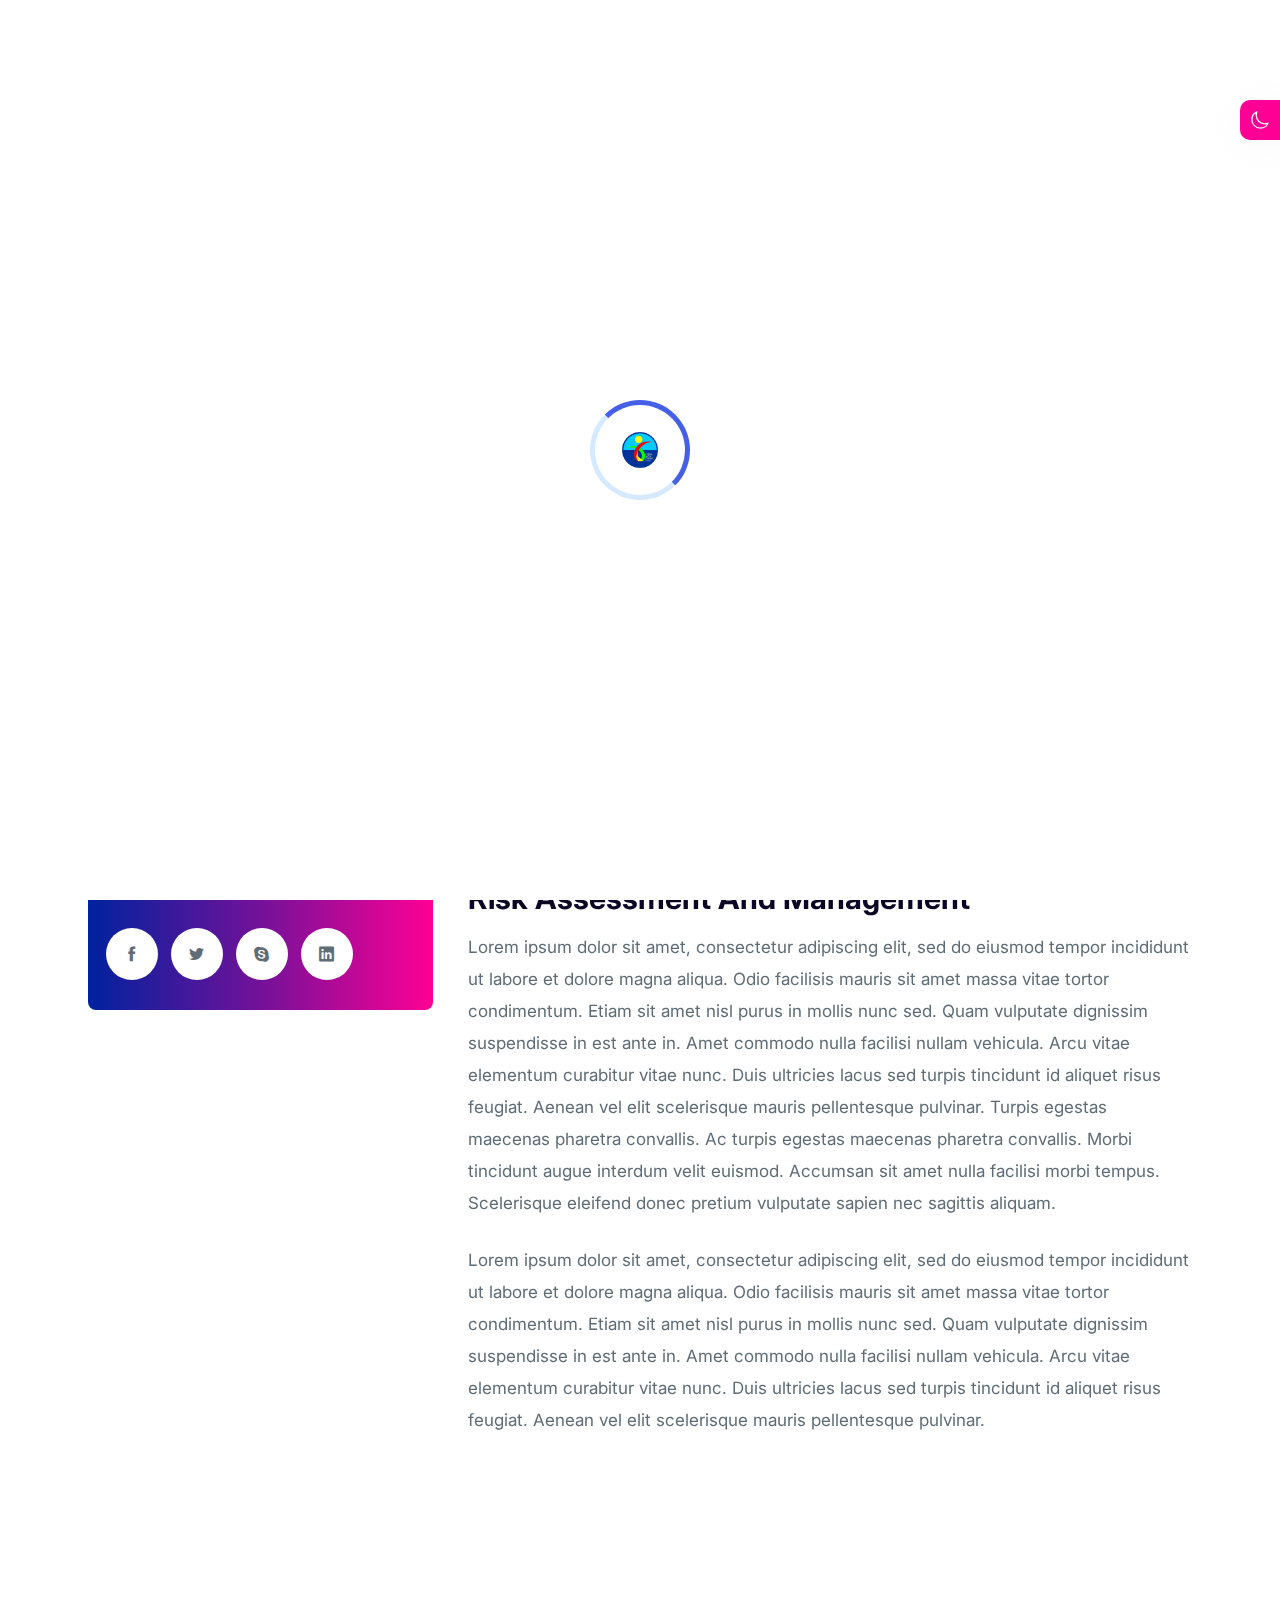
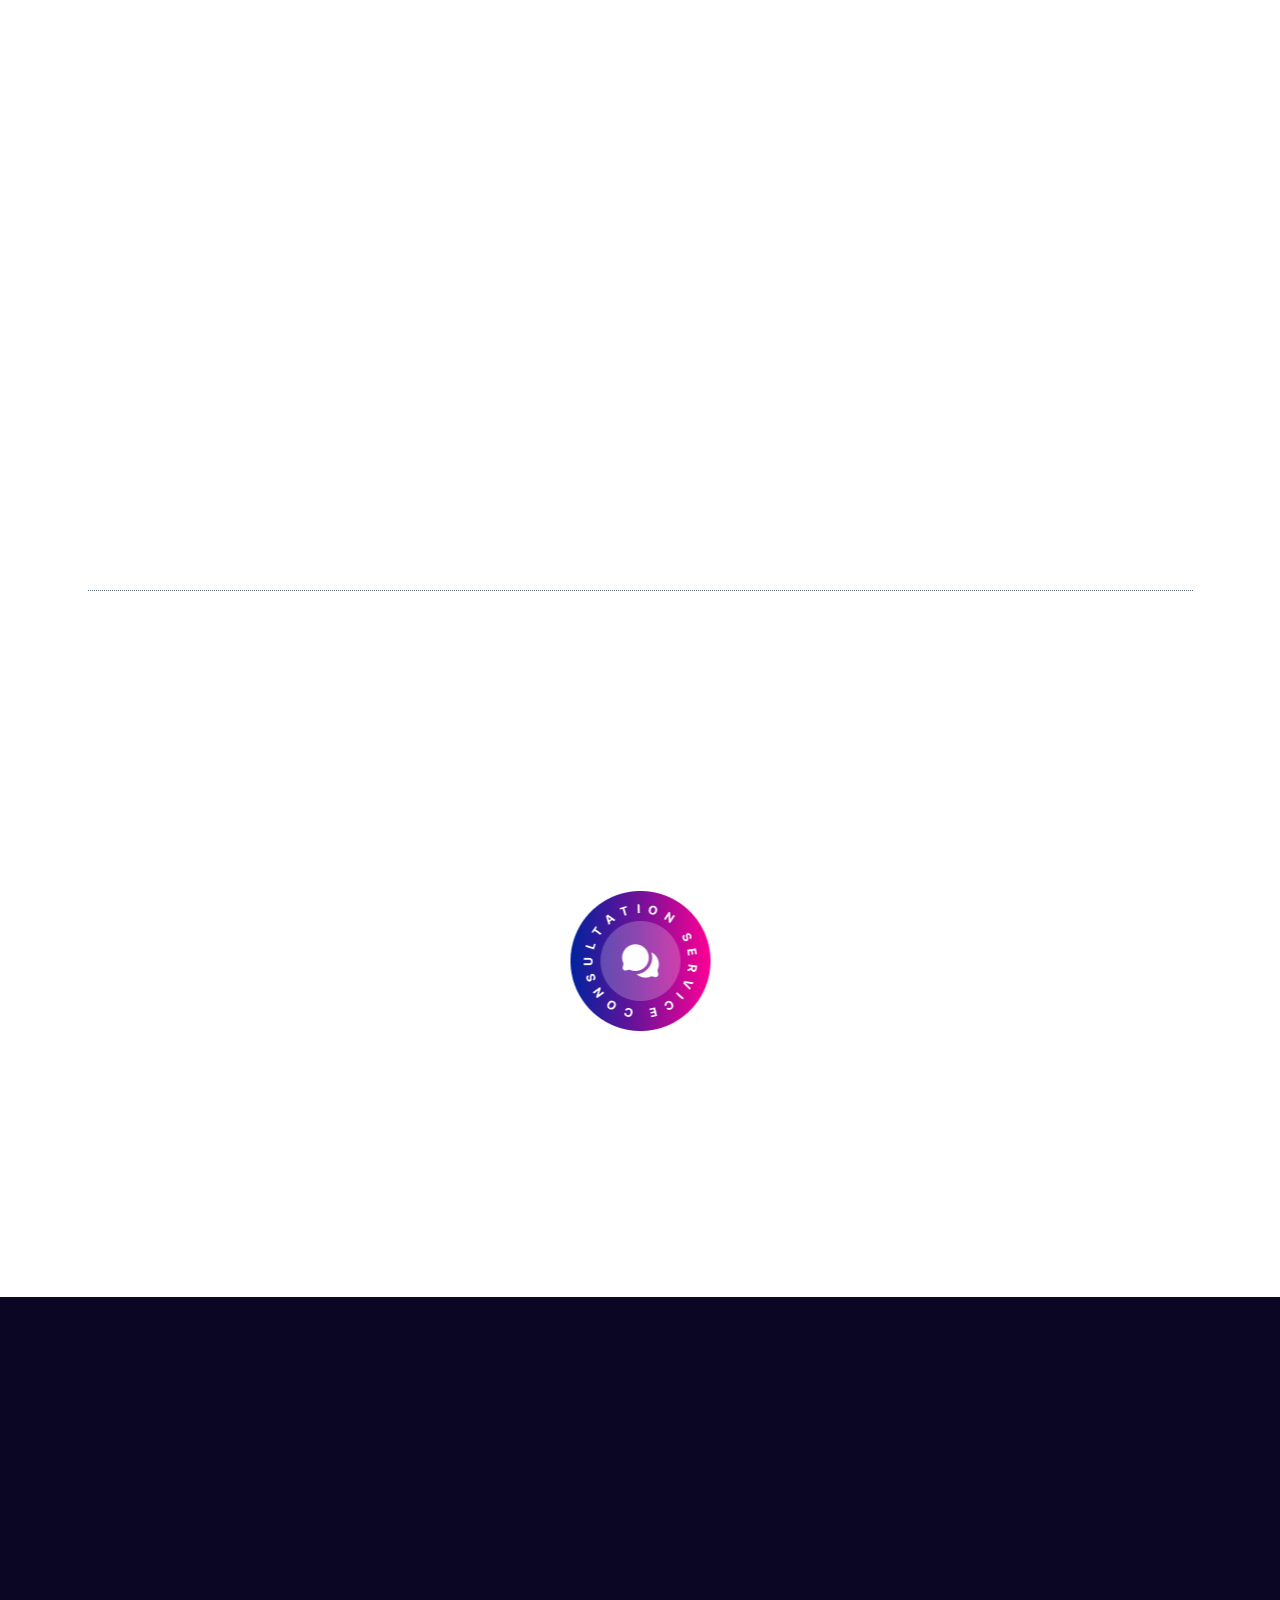
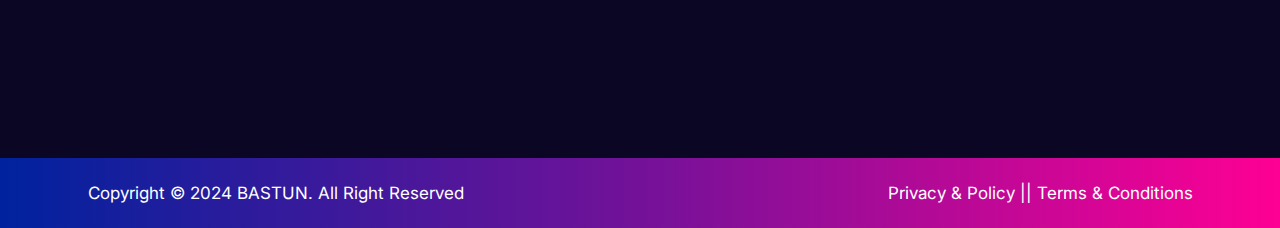
<file: project-details.html>
<!doctype html>
<html class="no-js" lang="zxx">

<head>
    <meta charset="utf-8">
    <meta http-equiv="x-ua-compatible" content="ie=edge">
    <title>Project-Details| Bastun- Business Consulting HTML Template</title>
    <meta name="description" content="">
    <meta name="viewport" content="width=device-width, initial-scale=1">

    <link rel="shortcut icon" type="image/x-icon" href="img/favicon.ico">
    <!-- Place favicon.ico in the root directory -->

    <!-- CSS here -->
    <link rel="stylesheet" href="css/bootstrap.min.css">
    <link rel="stylesheet" href="css/aos.min.css">
    <link rel="stylesheet" href="css/icofont.min.css">
    <link rel="stylesheet" href="css/glightbox.min.css">
    <link rel="stylesheet" href="css/swiper-bundle.min.css">
    <link rel="stylesheet" href="css/style.css">



    <script>
        // On page load or when changing themes, best to add inline in `head` to avoid FOUC
        if (localStorage.getItem("theme-color") === "dark" || (!("theme-color" in localStorage) && window.matchMedia("(prefers-color-scheme: dark)").matches)) {
          document.documentElement.classList.add("is_dark");
        } 
        if (localStorage.getItem("theme-color") === "light") {
          document.documentElement.classList.remove("is_dark");
        } 
    </script>

</head>


<body class="body__wrapper">
    <!-- pre loader area start -->
    <div id="back__preloader">
        <div id="back__circle_loader"></div>
        <div class="back__loader_logo">
            <img loading="lazy"  src="img/pre.png" alt="Preload">
        </div>
    </div>
    <!-- pre loader area end -->
    

    <!-- Dark/Light area start -->
    <div class="mode_switcher my_switcher">
        <button id="light--to-dark-button" class="light align-items-center">
            <svg xmlns="http://www.w3.org/2000/svg" class="ionicon dark__mode" viewBox="0 0 512 512"><path d="M160 136c0-30.62 4.51-61.61 16-88C99.57 81.27 48 159.32 48 248c0 119.29 96.71 216 216 216 88.68 0 166.73-51.57 200-128-26.39 11.49-57.38 16-88 16-119.29 0-216-96.71-216-216z" fill="none" stroke="currentColor" stroke-linecap="round" stroke-linejoin="round" stroke-width="32"/></svg>

            <svg xmlns="http://www.w3.org/2000/svg" class="ionicon light__mode" viewBox="0 0 512 512"><path fill="none" stroke="currentColor" stroke-linecap="round" stroke-miterlimit="10" stroke-width="32" d="M256 48v48M256 416v48M403.08 108.92l-33.94 33.94M142.86 369.14l-33.94 33.94M464 256h-48M96 256H48M403.08 403.08l-33.94-33.94M142.86 142.86l-33.94-33.94"/><circle cx="256" cy="256" r="80" fill="none" stroke="currentColor" stroke-linecap="round" stroke-miterlimit="10" stroke-width="32"/></svg>

            <span class="light__mode">Light</span>
            <span class="dark__mode">Dark</span>
        </button>
    </div>
    <!-- Dark/Light area end -->

    <main class="main_wrapper overflow-hidden">

        <div class="header__animate bg__black">
            <div class="container-fluid">
                <div class="header__animate__wraper">

                <div class="header__animate__item">
                    <img src="img/brand/brand__4.png" alt="">
                    <h3>LEGAL CONSULTING</h3>
                </div>

                <div class="header__animate__item">
                    <img src="img/brand/brand__4.png" alt="">
                    <h3>LEGAL CONSULTING</h3>
                </div>

                <div class="header__animate__item">
                    <img src="img/brand/brand__4.png" alt="">
                    <h3>LEGAL CONSULTING</h3>
                </div>

                <div class="header__animate__item">
                    <img src="img/brand/brand__4.png" alt="">
                    <h3>LEGAL CONSULTING</h3>
                </div>

                <div class="header__animate__item">
                    <img src="img/brand/brand__4.png" alt="">
                    <h3>LEGAL CONSULTING</h3>
                </div>

                <div class="header__animate__item">
                    <img src="img/brand/brand__4.png" alt="">
                    <h3>LEGAL CONSULTING</h3>
                </div>

                <div class="header__animate__item">
                    <img src="img/brand/brand__4.png" alt="">
                    <h3>LEGAL CONSULTING</h3>
                </div>

                <div class="header__animate__item">
                    <img src="img/brand/brand__4.png" alt="">
                    <h3>LEGAL CONSULTING</h3>
                </div>

                <div class="header__animate__item">
                    <img src="img/brand/brand__4.png" alt="">
                    <h3>LEGAL CONSULTING</h3>
                </div>
                
                <div class="header__animate__item">
                    <img src="img/brand/brand__4.png" alt="">
                    <h3>LEGAL CONSULTING</h3>
                </div>



                
            </div> 
            </div>
        </div>

        
        <!-- header__start -->
        <header>
        
            <div class="headerarea headerarea--3 headerarea__display__none header__sticky bg__black">
                
                <div class="container desktop__menu__wrapper">
                    <div class="headerarea__main__wrapper headerarea__main__wrapper--3 position-relative">

                        <div class="headerarea__component__wrap">
                            <div class="headerarea__component">
                                <div class="headerarea__logo">
                                <a href="index.html"><img src="img/logo/Logo_1.png" alt="Bastun Logo"></a>
                                </div>
                            </div>



                            <div class="headerarea__component">
                                <div class="headerarea__main__menu">
                                    <nav>
                                        <ul>
                                            <li class="headerarea__common__dropdown headerarea__mega__menu position-static">
                                                <a class="headerarea__has__dropdown" href="index.html">HOME<i class="icofont-long-arrow-down"></i> </a>
                                                <div class="headerarea__submenu headerarea__mega__menu__wrapper headerarea__mega__menu__grid__5">
                                            
                                                    <div class="row">
                                            
                                                        <div class="col-3 headerarea__mega__menu__single__wrap">
                                                            <div class="headerarea__mega__menu__thumb">
                                                                <a target="_blank" href="index.html">
                                                                    <img src="img/mega/home-1.png" alt="Mega Menu">
                                                                </a>
                                                                <a target="_blank" href="index.html">
                                                                    <span class="headerarea__mega__menu__thumb__title">Business (Multi Page)</span>
                                                                </a>
                                                                <a target="_blank" href="index-onepage.html">
                                                                    <span class="headerarea__mega__menu__thumb__title title__onepage">Business (One page)</span>
                                                                </a>
                                                                
                                                            </div>
                                                        </div>
                                            
                                                        <div class="col-3 headerarea__mega__menu__single__wrap">
                                                            <div class="headerarea__mega__menu__thumb">
                                                                <a target="_blank" href="home-2(marketing-consulting).html">
                                                                    <img src="img/mega/home-2.png" alt="Home 2">
                                                                </a>
                                                                <a target="_blank" href="home-2(marketing-consulting).html">
                                                                    <span class="headerarea__mega__menu__thumb__title">Marketing (Multi Page)</span>
                                                                </a>
                                                                <a target="_blank" href="home-2(marketing-consulting)-onepage.html">
                                                                    <span class="headerarea__mega__menu__thumb__title title__onepage">Marketing (One page)</span>
                                                                </a>
                                                                
                                                            </div>
                                                        </div>
                                            
                                                        <div class="col-3 headerarea__mega__menu__single__wrap">
                                                            <div class="headerarea__mega__menu__thumb">
                                                                <a target="_blank" href="home-3(corporate-business).html">
                                                                    <img src="img/mega/home-3.png" alt="Home 3">
                                                                </a>
                                                                <a target="_blank" href="home-3(corporate-business).html">
                                                                    <span class="headerarea__mega__menu__thumb__title">Corporate (Multi Page)</span>
                                                                </a>
                                                                <a target="_blank" href="home-3(corporate-business)-onepage.html">
                                                                    <span class="headerarea__mega__menu__thumb__title title__onepage">Corporate (One page)</span>
                                                                </a>
                                                                
                                                            </div>
                                                        </div>
                                            
                                                        <div class="col-3 headerarea__mega__menu__single__wrap">
                                                            <div class="headerarea__mega__menu__thumb">
                                                                <a target="_blank" href="home-4(digital-agency).html">
                                                                    <img src="img/mega/home-4.png" alt="Home 4">
                                                                </a>
                                                                <a target="_blank" href="home-4(digital-agency).html">
                                                                    <span class="headerarea__mega__menu__thumb__title">Digital (Multi Page)</span>
                                                                </a>
                                                                <a target="_blank" href="home-4(digital-agency)-onepage.html">
                                                                    <span class="headerarea__mega__menu__thumb__title title__onepage">Digital (One page)</span>
                                                                </a>
                                                                
                                                            </div>
                                                        </div>
                                            
                                                        <div class="col-3 headerarea__mega__menu__single__wrap">
                                                            <div class="headerarea__mega__menu__thumb">
                                                                <a target="_blank" href="home-5(finance-consulting).html">
                                                                    <img src="img/mega/home-5.png" alt="Home 5">
                                                                </a>
                                                                <a target="_blank" href="home-5(finance-consulting).html">
                                                                    <span class="headerarea__mega__menu__thumb__title">Finance (Multi Page)</span>
                                                                </a>
                                                                <a target="_blank" href="home-5(finance-consulting)-onepage.html">
                                                                    <span class="headerarea__mega__menu__thumb__title title__onepage">Finance (One page)</span>
                                                                </a>
                                                                
                                                            </div>
                                                        </div>
                                            
                                                        <div class="col-3 headerarea__mega__menu__single__wrap">
                                                            <div class="headerarea__mega__menu__thumb">
                                                                <a target="_blank" href="home-6(insurance).html">
                                                                    <img src="img/mega/home-6.png" alt="Home 6">
                                                                </a>
                                                                <a target="_blank" href="home-6(insurance).html">
                                                                    <span class="headerarea__mega__menu__thumb__title">Insurance (Multi Page)</span>
                                                                </a>
                                                                <a target="_blank" href="home-6(insurance)-onepage.html">
                                                                    <span class="headerarea__mega__menu__thumb__title title__onepage">Insurance (One page)</span>
                                                                </a>
                                                                
                                                            </div>
                                                        </div>
                                            
                                                        <div class="col-3 headerarea__mega__menu__single__wrap">
                                                            <div class="headerarea__mega__menu__thumb">
                                                                <a target="_blank" href="home-7(human-resorce).html">
                                                                    <img src="img/mega/home-7.png" alt="Home 7">
                                                                </a>
                                                                <a target="_blank" href="home-7(human-resorce).html">
                                                                    <span class="headerarea__mega__menu__thumb__title">HR (Multi Page)</span>
                                                                </a>
                                                                <a target="_blank" href="home-7(human-resorce)-onepage.html">
                                                                    <span class="headerarea__mega__menu__thumb__title title__onepage">HR (One page)</span>
                                                                </a>
                                                                
                                                            </div>
                                                        </div>
                                            
                                                        <div class="col-3 headerarea__mega__menu__single__wrap">
                                                            <div class="headerarea__mega__menu__thumb">
                                                                <a target="_blank" href="home-8(creative-agency).html">
                                                                    <img src="img/mega/home-8.png" alt="Home 8">
                                                                </a>
                                                                <a target="_blank" href="home-8(creative-agency).html">
                                                                    <span class="headerarea__mega__menu__thumb__title">Creative Agency (Multi)</span>
                                                                </a>
                                                                <a target="_blank" href="home-8(creative-agency)-onepage.html">
                                                                    <span class="headerarea__mega__menu__thumb__title title__onepage">Creative Agency (One)</span>
                                                                </a>
                                                                
                                                            </div>
                                                        </div>
                                            
                                                        <div class="col-3 headerarea__mega__menu__single__wrap">
                                                            <div class="headerarea__mega__menu__thumb">
                                                                <a target="_blank" href="home-9(ecommerce).html">
                                                                    <img src="img/mega/home-9.png" alt="Home 9">
                                                                </a>
                                                                <a target="_blank" href="home-9(ecommerce).html">
                                                                    <span class="headerarea__mega__menu__thumb__title">eCommerce (Multi Page)</span>
                                                                </a>
                                                                <a target="_blank" href="home-9(ecommerce)-onepage.html">
                                                                    <span class="headerarea__mega__menu__thumb__title title__onepage">eCommerce (One page)</span>
                                                                </a>
                                                                
                                                            </div>
                                                        </div>
                                            
                                                        <div class="col-3 headerarea__mega__menu__single__wrap">
                                                            <div class="headerarea__mega__menu__thumb">
                                                                <a target="_blank" href="home-10(personal-portfolio).html">
                                                                    <img src="img/mega/home-10.png" alt="Home 10">
                                                                </a>
                                                                <a target="_blank" href="home-10(personal-portfolio).html">
                                                                    <span class="headerarea__mega__menu__thumb__title">Personal Portfolio (Multi)</span>
                                                                </a>
                                                                <a target="_blank" href="home-10(personal-portfolio)-onepage.html">
                                                                    <span class="headerarea__mega__menu__thumb__title title__onepage">Personal Portfolio (One)</span>
                                                                </a>
                                                                
                                                            </div>
                                                        </div>
                                            
                                                        <div class="col-3 headerarea__mega__menu__single__wrap">
                                                            <div class="headerarea__mega__menu__thumb">
                                                                <a target="_blank" href="home-11(seo-agency).html">
                                                                    <img src="img/mega/home-11.png" alt="Home 11">
                                                                </a>
                                                                <a target="_blank" href="home-11(seo-agency).html">
                                                                    <span class="headerarea__mega__menu__thumb__title">SEO Agency (Multi Page)</span>
                                                                </a>
                                                                <a target="_blank" href="home-11(seo-agency)-onepage.html">
                                                                    <span class="headerarea__mega__menu__thumb__title title__onepage">SEO Agency (One page)</span>
                                                                </a>
                                                                
                                                            </div>
                                                        </div>
                                            
                                                        <div class="col-3 headerarea__mega__menu__single__wrap">
                                                            <div class="headerarea__mega__menu__thumb">
                                                                <a target="_blank" href="home-12(creative-portfolio).html">
                                                                    <img src="img/mega/home-12.png" alt="Home 12">
                                                                </a>
                                                                <a target="_blank" href="home-12(creative-portfolio).html">
                                                                    <span class="headerarea__mega__menu__thumb__title">Creative Portfolio (Multi)</span>
                                                                </a>
                                                                <a target="_blank" href="home-12(creative-portfolio)-onepage.html">
                                                                    <span class="headerarea__mega__menu__thumb__title title__onepage">Creative Portfolio (One)</span>
                                                                </a>
                                                                
                                                            </div>
                                                        </div>
                                            
                                                        <div class="col-3 headerarea__mega__menu__single__wrap">
                                                            <div class="headerarea__mega__menu__thumb">
                                                                <a target="_blank" href="home-13(event-conference).html">
                                                                    <img src="img/mega/home-13.png" alt="Home 13">
                                                                </a>
                                                                <a target="_blank" href="home-13(event-conference).html">
                                                                    <span class="headerarea__mega__menu__thumb__title">Event Conference (Multi)</span>
                                                                </a>
                                                                <a target="_blank" href="home-13(event-conference)-onepage.html">
                                                                    <span class="headerarea__mega__menu__thumb__title title__onepage">Event Conference (One)</span>
                                                                </a>
                                                                
                                                            </div>
                                                        </div>

                                                                                                    
                                                        <div class="col-3 headerarea__mega__menu__single__wrap">
                                                            <div class="headerarea__mega__menu__thumb">
                                                                <a target="_blank" href="home-14(sass-app).html">
                                                                    <img src="img/mega/home-14.png" alt="Home 14">
                                                                </a>
                                                                <a target="_blank" href="home-14(sass-app).html">
                                                                    <span class="headerarea__mega__menu__thumb__title">Sass App (Multi Page)</span>
                                                                </a>
                                                                <a target="_blank" href="home-14(sass-app)-onepage.html">
                                                                    <span class="headerarea__mega__menu__thumb__title title__onepage">Sass App (One page)</span>
                                                                </a>
                                                                
                                                            </div>
                                                        </div>
                                                        <div class="col-3 headerarea__mega__menu__single__wrap">
                                                            <div class="headerarea__mega__menu__thumb">
                                                                <a target="_blank" href="home-15(freelancer).html">
                                                                    <img src="img/mega/home-15.png" alt="home-15">
                                                                </a>
                                                                <a target="_blank" href="home-15(freelancer).html">
                                                                    <span class="headerarea__mega__menu__thumb__title">Freelancer (Multi Page)</span>
                                                                </a>
                                                                <a target="_blank" href="home-15(freelancer)-onepage.html">
                                                                    <span class="headerarea__mega__menu__thumb__title title__onepage">Freelancer (One page)</span>
                                                                </a>
                                                                
                                                            </div>
                                                        </div>
                                            
                                                        <div class="col-3 headerarea__mega__menu__single__wrap">
                                                            <div class="headerarea__mega__menu__thumb">
                                                                <a target="_blank" href="home-16(technology).html">
                                                                    <img src="img/mega/home-16.png" alt="Home 16">
                                                                </a>
                                                                <a target="_blank" href="home-16(technology).html">
                                                                    <span class="headerarea__mega__menu__thumb__title">Technology (Multi Page)</span>
                                                                </a>
                                                                <a target="_blank" href="home-16(technology)-onepage.html">
                                                                    <span class="headerarea__mega__menu__thumb__title title__onepage">Technology (One page)</span>
                                                                </a>
                                                                
                                                            </div>
                                                        </div>
                                            
                                                        <div class="col-3 headerarea__mega__menu__single__wrap">
                                                            <div class="headerarea__mega__menu__thumb">
                                                                <a target="_blank" href="home-17(web-agency).html">
                                                                    <img src="img/mega/home-17.png" alt="Home 17">
                                                                </a>
                                                                <a target="_blank" href="home-17(web-agency).html">
                                                                    <span class="headerarea__mega__menu__thumb__title">Web Agency (Multi Page)</span>
                                                                </a>
                                                                <a target="_blank" href="home-17(web-agency)-onepage.html">
                                                                    <span class="headerarea__mega__menu__thumb__title title__onepage">Web Agency (One page)</span>
                                                                </a>
                                                                
                                                            </div>
                                                        </div>
                                            
                                                        <div class="col-3 headerarea__mega__menu__single__wrap">
                                                            <div class="headerarea__mega__menu__thumb">
                                                                <a target="_blank" href="home-18(travel-agency).html">
                                                                    <img src="img/mega/home-18.png" alt="Home 18">
                                                                </a>
                                                                <a target="_blank" href="home-18(travel-agency).html">
                                                                    <span class="headerarea__mega__menu__thumb__title">Travel Agency (Multi)</span>
                                                                </a>
                                                                <a target="_blank" href="home-18(travel-agency)-onepage.html">
                                                                    <span class="headerarea__mega__menu__thumb__title title__onepage">Travel Agency (One)</span>
                                                                </a>
                                                                
                                                            </div>
                                                        </div>

                                                                                                    
                                                        <div class="col-3 headerarea__mega__menu__single__wrap">
                                                            <div class="headerarea__mega__menu__thumb">
                                                                <a target="_blank" href="home-19(international-consulting).html">
                                                                    <img src="img/mega/home-19.png" alt="Home 19">
                                                                </a>
                                                                <a target="_blank" href="home-19(international-consulting).html">
                                                                    <span class="headerarea__mega__menu__thumb__title">International (Multi Page)</span>
                                                                </a>
                                                                <a target="_blank" href="home-19(international-consulting)-onepage.html">
                                                                    <span class="headerarea__mega__menu__thumb__title title__onepage">International (One page)</span>
                                                                </a>
                                                                
                                                            </div>
                                                        </div>
                                                                                                    
                                                        <div class="col-3 headerarea__mega__menu__single__wrap">
                                                            <div class="headerarea__mega__menu__thumb">
                                                                <a target="_blank" href="home-20(startup).html">
                                                                    <img src="img/mega/home-20.png" alt="Home 20">
                                                                </a>
                                                                <a target="_blank" href="home-20(startup).html">
                                                                    <span class="headerarea__mega__menu__thumb__title">Start Up (Multi Page)</span>
                                                                </a>
                                                                <a target="_blank" href="home-20(startup)-onepage.html">
                                                                    <span class="headerarea__mega__menu__thumb__title title__onepage">Start Up (One page)</span>
                                                                </a>
                                                                
                                                            </div>
                                                        </div>

                                                        <div class="col-3 headerarea__mega__menu__single__wrap">
                                                            <div class="headerarea__mega__menu__thumb">
                                                                <a href="coming-1.html">
                                                                    <img src="img/mega/coming_1.png" alt="Mega Menu">
                                                                </a>
                                                                <a href="coming-1.html">
                                                                    <span class="headerarea__mega__menu__thumb__title">Coming 1 (Multi Page)</span>
                                                                </a>
                                                                <a href="coming-1-onepage.html">
                                                                    <span class="headerarea__mega__menu__thumb__title title__onepage">Coming 1 (One page)</span>
                                                                </a>
                                                                
                                                            </div>
                                                        </div>

                                                        <div class="col-3 headerarea__mega__menu__single__wrap">
                                                            <div class="headerarea__mega__menu__thumb">
                                                                <a href="coming-2.html">
                                                                    <img src="img/mega/coming_2.png" alt="Mega Menu">
                                                                </a>
                                                                <a href="coming-2.html">
                                                                    <span class="headerarea__mega__menu__thumb__title">Coming 2 (Multi Page)</span>
                                                                </a>
                                                                <a href="coming-2-onepage.html">
                                                                    <span class="headerarea__mega__menu__thumb__title title__onepage">Coming 2 (One page)</span>
                                                                </a>
                                                                
                                                            </div>
                                                        </div>

                                                        <div class="col-3 headerarea__mega__menu__single__wrap">
                                                            <div class="headerarea__mega__menu__thumb">
                                                                <a href="coming-3.html">
                                                                    <img src="img/mega/coming_3.png" alt="Mega Menu">
                                                                </a>
                                                                <a href="coming-3.html">
                                                                    <span class="headerarea__mega__menu__thumb__title">Coming 3 (Multi Page)</span>
                                                                </a>
                                                                <a href="coming-3-onepage.html">
                                                                    <span class="headerarea__mega__menu__thumb__title title__onepage">Coming 3 (One page)</span>
                                                                </a>
                                                                
                                                            </div>
                                                        </div>

                                                        <div class="col-3 headerarea__mega__menu__single__wrap">
                                                            <div class="headerarea__mega__menu__thumb">
                                                                <a href="coming-4.html">
                                                                    <img src="img/mega/coming_4.png" alt="Mega Menu">
                                                                </a>
                                                                <a href="coming-4.html">
                                                                    <span class="headerarea__mega__menu__thumb__title">Coming 4 (Multi Page)</span>
                                                                </a>
                                                                <a href="coming-4-onepage.html">
                                                                    <span class="headerarea__mega__menu__thumb__title title__onepage">Coming 4 (One page)</span>
                                                                </a>
                                                                
                                                            </div>
                                                        </div>

                                                        <div class="col-3 headerarea__mega__menu__single__wrap">
                                                            <div class="headerarea__mega__menu__thumb">
                                                                <a href="coming-5.html">
                                                                    <img src="img/mega/coming_5.png" alt="Mega Menu">
                                                                </a>
                                                                <a href="coming-5.html">
                                                                    <span class="headerarea__mega__menu__thumb__title">Coming 5 (Multi Page)</span>
                                                                </a>
                                                                <a href="coming-5-onepage.html">
                                                                    <span class="headerarea__mega__menu__thumb__title title__onepage">Coming 5 (One page)</span>
                                                                </a>
                                                                
                                                            </div>
                                                        </div>
                                            
                                                    </div>
                                                </div>
                                            
                                            </li>



                                            <li class="headerarea__common__dropdown headerarea__mega__menu position-static">
                                                <a class="headerarea__has__dropdown" href="#">PAGES<i class="icofont-long-arrow-down"></i> </a>
                                                <div class="headerarea__submenu headerarea__mega__menu__wrapper">

                                                    <div class="row">
                                                        <div class="col-3 headerarea__mega__menu__single__wrap">
                                                            <h4 class="headerarea__mega__menu__title"><a href="#">GET STARTED 1 </a></h4>
                                                            <ul class="headerarea__mega__menu__item">
                                                                <li><a href="about.html">About</a></li>
                                                                <li><a href="blog.html">Blog</a></li>
                                                                <li><a href="blog-details.html">Blog Details</a></li>
                                                                <li><a href="contact.html">Contact</a></li>
                                                                <li><a href="faq.html">FAQ</a></li>
                                                                <li><a href="error.html">Error 404</a></li>
                                                            </ul>
                                                        </div>
                                                        <div class="col-3 headerarea__mega__menu__single__wrap">
                                                            <h4 class="headerarea__mega__menu__title"><a href="#">GET STARTED 2 </a></h4>
                                                            <ul class="headerarea__mega__menu__item">
                                                                <li><a href="shop.html">Shop <span class="headerarea__menu__special__label">Sale Everything</span></a></li>
                                                                <li><a href="product-details.html">Product Details</a></li>
                                                                <li><a href="cart.html">Cart</a></li>
                                                                <li><a href="checkout.html">Checkout</a></li>
                                                                <li><a href="wishlist.html">Wishlist</a></li>
                                                                <li><a href="login.html">Login</a></li>                                                                
                                                            </ul>

                                                        </div>
                                                        <div class="col-3 headerarea__mega__menu__single__wrap">
                                                            <h4 class="headerarea__mega__menu__title"><a href="#">GET STARTED 3</a></h4>
                                                            <ul class="headerarea__mega__menu__item">
                                                                <li><a href="service.html">Service<span class="headerarea__menu__special__label new">New</span></a></li>
                                                                <li><a href="service-details.html">Service Details</a></li>
                                                                <li><a href="project.html">Projects</a></li>
                                                                <li><a href="project-details.html">Projects Details</a></li>
                                                                <li><a href="team.html">Team</a></li>
                                                                <li><a href="team-details.html">Team Details</a></li>
                                                            </ul>
                                                        </div>
                                                        <div class="col-3 headerarea__mega__menu__single__wrap">
                                                            <div class="headerarea__mega__menu__img">
                                                                <a href="#"><img src="img/mega/mega_menu_1.png" alt="Mega Menu"></a>
                                                            </div>
                                                        </div>
                                                    </div>
                                                </div>

                                            </li>

                                            <li><a href="about.html">ABOUT </a></li>

                                            <li class="headerarea__common__dropdown"><a class="headerarea__has__dropdown" href="home-9(ecommerce).html">ECOMMERCE   <i class="icofont-long-arrow-down"></i></a>


                                                <ul class="headerarea__submenu headerarea__submenu--five--wrap">
                                                    <li>
                                                        <a href="shop.html">Shop<span class="headerarea__menu__special__label">Online Store</span><i class="icofont-long-arrow-right"></i></a>
                                            
                                                        <ul class="headerarea__submenu--five">
                                                            <li><a href="shop-2-column.html">Shop 2 Column</a></li>
                                                            <li><a href="shop.html">Shop 3 Column</a></li>
                                                            <li><a href="shop-4-column.html">Shop 4 Column</a></li>
                                                        </ul>
                                            
                                                    </li>
                                                    <li><a href="product-details.html">Product Details</a></li>
                                                    <li><a href="cart.html">Cart</a></li>
                                                    <li><a href="checkout.html">Checkout</a></li>
                                                    <li><a href="/wishlist.html">Wishlist</a></li>
                                                </ul>

                                            </li>

                                        
                                        <li><a href="blog.html">BLOG </a></li>
                                        <li><a href="contact.html">CONTACT </a></li>
                                        
                                        </ul>
                                    </nav>
                                </div>
                            </div>

                            <div class="headerarea__component">
                                <div class="headerarea__right">
                                    <div class="headerarea__cart__wraper">
                                        <div class="headerarea__cart__icon">
                                            <a href="#"><svg width="24" height="24" viewBox="0 0 24 24" fill="none" xmlns="http://www.w3.org/2000/svg">
                                                <path d="M7.5 7.67001V6.70001C7.5 4.45001 9.31 2.24001 11.56 2.03001C14.24 1.77001 16.5 3.88001 16.5 6.51001V7.89001" stroke="white" stroke-width="1.5" stroke-miterlimit="10" stroke-linecap="round" stroke-linejoin="round"/>
                                                <path d="M9.0008 22H15.0008C19.0208 22 19.7408 20.39 19.9508 18.43L20.7008 12.43C20.9708 9.99 20.2708 8 16.0008 8H8.0008C3.7308 8 3.0308 9.99 3.3008 12.43L4.0508 18.43C4.2608 20.39 4.9808 22 9.0008 22Z" stroke="white" stroke-width="1.5" stroke-miterlimit="10" stroke-linecap="round" stroke-linejoin="round"/>
                                                <path d="M15.4945 12H15.5035" stroke="white" stroke-width="2" stroke-linecap="round" stroke-linejoin="round"/>
                                                <path d="M8.49451 12H8.50349" stroke="white" stroke-width="2" stroke-linecap="round" stroke-linejoin="round"/>
                                                </svg></a>
                                                <div class="headerarea__cart__border__dot"></div>
                                        </div>

                                        <div class="headerarea__cart__dropdown__wrapper">
                                            <div class="headerarea__cart__dropdown__inner">
                                                <div class="headerarea__cart__single__dropdown">

                                                    <div class="headerarea__cart__single__dropdown__img">
                                                        <a href="#">
                                                            <img src="img/cart/cart1.jpg" alt="photo">
                                                        </a>
                                                    </div>
                                                    <div class="headerarea__cart__single__dropdown__content">

                                                        <a href="shop-product.html">Super Web Directory</a>
                                                        <p>1 x <span class="price">$ 50.00</span></p>

                                                    </div>
                                                    <div class="headerarea__cart__single__dropdown__close">
                                                        <a href="#"><i class="icofont-close-line"></i></a>
                                                    </div>
                                                </div>

                                                <div class="headerarea__cart__single__dropdown">

                                                    <div class="headerarea__cart__single__dropdown__img">
                                                        <a href="#">
                                                            <img src="img/cart/cart2.jpg" alt="photo">
                                                        </a>
                                                    </div>
                                                    <div class="headerarea__cart__single__dropdown__content">

                                                        <a href="shop-product.html">Nice Web Directory</a>
                                                        <p>1 x <span class="price">$ 80.00</span></p>

                                                    </div>
                                                    <div class="headerarea__cart__single__dropdown__close">
                                                        <a href="#"><i class="icofont-close-line"></i></a>
                                                    </div>
                                                </div>

                                                <div class="headerarea__cart__single__dropdown">

                                                    <div class="headerarea__cart__single__dropdown__img">
                                                        <a href="#">
                                                            <img src="img/cart/cart3.jpg" alt="photo">
                                                        </a>
                                                    </div>
                                                    <div class="headerarea__cart__single__dropdown__content">

                                                        <a href="shop-product.html">Best Web Directory</a>
                                                        <p>1 x <span class="price">$ 70.00</span></p>

                                                    </div>
                                                    <div class="headerarea__cart__single__dropdown__close">
                                                        <a href="#"><i class="icofont-close-line"></i></a>
                                                    </div>
                                                </div>
                                            </div>

                                            <p class="headerarea__cart__dropdown__price">Total: <span>$1,100.00</span>
                                            </p>
                                            <div class="headerarea__cart__dropdown__button">
                                                <a href="cart.html" class="default__button btn__blue">VIEW CART</a>
                                                <a href="checkout.html" class="default__button">CHECKOUT</a>
                                            </div>
                                        </div>

                                        

                                    </div>
                                    <div class="headerarea__button">
                                        <a class="default__button btn__white" href="#">GET FREE QUATE</a>
                                    </div>
                                </div>
                            </div>
                        </div>
                </div>
                </div>

                <div class="mob_menu_wrapper container-fluid">
                    <div class="d-flex justify-content-between align-items-center">
                        <div class="offcanvas__header--menu__open ">
                            <a class="offcanvas__header--menu__open--btn" href="javascript:void(0)" data-offcanvas>
                                <svg xmlns="http://www.w3.org/2000/svg" class="ionicon offcanvas__header--menu__open--svg" viewBox="0 0 512 512"><path fill="currentColor" stroke="currentColor" stroke-linecap="round" stroke-miterlimit="10" stroke-width="32" d="M80 160h352M80 256h352M80 352h352"/></svg>
                                <span class="visually-hidden">Offcanvas Menu Open</span>
                            </a>
                        </div>
                        <div class="mobile__log">
                            <div class="mobile__log--title"><a class="mobile__log--link" href="index.html">
                                <img class="mobile__log--img" src="img/logo/Logo_1.png" alt="logo-img">
                            </a></div>
                        </div>

                        <div class="headerarea__component mobile__component__right">
                            <div class="headerarea__right">
                                <div class="headerarea__cart__wraper">
                                    <div class="headerarea__cart__icon">
                                        <a href="#"><svg width="24" height="24" viewBox="0 0 24 24" fill="none" xmlns="http://www.w3.org/2000/svg">
                                            <path d="M7.5 7.67001V6.70001C7.5 4.45001 9.31 2.24001 11.56 2.03001C14.24 1.77001 16.5 3.88001 16.5 6.51001V7.89001" stroke="white" stroke-width="1.5" stroke-miterlimit="10" stroke-linecap="round" stroke-linejoin="round"/>
                                            <path d="M9.0008 22H15.0008C19.0208 22 19.7408 20.39 19.9508 18.43L20.7008 12.43C20.9708 9.99 20.2708 8 16.0008 8H8.0008C3.7308 8 3.0308 9.99 3.3008 12.43L4.0508 18.43C4.2608 20.39 4.9808 22 9.0008 22Z" stroke="white" stroke-width="1.5" stroke-miterlimit="10" stroke-linecap="round" stroke-linejoin="round"/>
                                            <path d="M15.4945 12H15.5035" stroke="white" stroke-width="2" stroke-linecap="round" stroke-linejoin="round"/>
                                            <path d="M8.49451 12H8.50349" stroke="white" stroke-width="2" stroke-linecap="round" stroke-linejoin="round"/>
                                            </svg></a>
                                            <div class="headerarea__cart__border__dot"></div>
                                    </div>

                                    <div class="headerarea__cart__dropdown__wrapper">
                                        <div class="headerarea__cart__dropdown__inner">
                                            <div class="headerarea__cart__single__dropdown">

                                                <div class="headerarea__cart__single__dropdown__img">
                                                    <a href="#">
                                                        <img src="img/cart/cart1.jpg" alt="photo">
                                                    </a>
                                                </div>
                                                <div class="headerarea__cart__single__dropdown__content">

                                                    <a href="shop-product.html">Super Web Directory</a>
                                                    <p>1 x <span class="price">$ 50.00</span></p>

                                                </div>
                                                <div class="headerarea__cart__single__dropdown__close">
                                                    <a href="#"><i class="icofont-close-line"></i></a>
                                                </div>
                                            </div>

                                            <div class="headerarea__cart__single__dropdown">

                                                <div class="headerarea__cart__single__dropdown__img">
                                                    <a href="#">
                                                        <img src="img/cart/cart2.jpg" alt="photo">
                                                    </a>
                                                </div>
                                                <div class="headerarea__cart__single__dropdown__content">

                                                    <a href="shop-product.html">Nice Web Directory</a>
                                                    <p>1 x <span class="price">$ 80.00</span></p>

                                                </div>
                                                <div class="headerarea__cart__single__dropdown__close">
                                                    <a href="#"><i class="icofont-close-line"></i></a>
                                                </div>
                                            </div>

                                            <div class="headerarea__cart__single__dropdown">

                                                <div class="headerarea__cart__single__dropdown__img">
                                                    <a href="#">
                                                        <img src="img/cart/cart3.jpg" alt="photo">
                                                    </a>
                                                </div>
                                                <div class="headerarea__cart__single__dropdown__content">

                                                    <a href="shop-product.html">Best Web Directory</a>
                                                    <p>1 x <span class="price">$ 70.00</span></p>

                                                </div>
                                                <div class="headerarea__cart__single__dropdown__close">
                                                    <a href="#"><i class="icofont-close-line"></i></a>
                                                </div>
                                            </div>
                                        </div>

                                        <p class="headerarea__cart__dropdown__price">Total: <span>$1,100.00</span>
                                        </p>
                                        <div class="headerarea__cart__dropdown__button">
                                            <a href="cart.html" class="default__button btn__blue">VIEW CART</a>
                                            <a href="checkout.html" class="default__button">CHECKOUT</a>
                                        </div>
                                    </div>

                                    

                                </div>
                                <div class="headerarea__button">
                                    <a class="default__button" href="#">QUATE</a>
                                </div>
                            </div>
                        </div>

                    </div>
                </div>


            </div>
        </header>
        <!-- header__end -->

            
        <!-- Start Offcanvas header menu -->
        <div class="offcanvas__header">
            <div class="offcanvas__inner">
                <div class="offcanvas__logo">
                    <a class="offcanvas__logo_link" href="index.html">
                        <img src="img/logo/Logo_2.png" alt="Logo-img">
                    </a>
                    <button class="offcanvas__close--btn" data-offcanvas>Close</button>
                </div>
                <nav class="offcanvas__menu">
                    <ul class="offcanvas__menu_ul">
                        <li class="offcanvas__menu_li">
                            <a class="offcanvas__menu_item" href="index.html">Home</a>
                            <ul class="offcanvas__sub_menu">
                                <li class="offcanvas__sub_menu_li"><a href="#" class="offcanvas__sub_menu_item">Multipages</a>
                                    <ul class="offcanvas__sub_menu"> 
                                        <li class="offcanvas__sub_menu_li"><a href="index.html" class="offcanvas__sub_menu_item">Business Consulting</a></li>
                                        <li class="offcanvas__sub_menu_li"><a href="home-2(marketing-consulting).html" class="offcanvas__sub_menu_item">Marketing Consulting</a></li>
                                        <li class="offcanvas__sub_menu_li"><a href="home-3(corporate-business).html" class="offcanvas__sub_menu_item">Corporate Business</a></li>
                                        <li class="offcanvas__sub_menu_li"><a href="home-4(digital-agency).html" class="offcanvas__sub_menu_item">Digital Agency</a></li>
                                        <li class="offcanvas__sub_menu_li"><a href="home-5(finance-consulting).html" class="offcanvas__sub_menu_item">Finance Consulting</a></li>
                                        <li class="offcanvas__sub_menu_li"><a href="home-6(insurance).html" class="offcanvas__sub_menu_item">Insurance</a></li>
                                        <li class="offcanvas__sub_menu_li"><a href="home-7(human-resorce).html" class="offcanvas__sub_menu_item">Human Resource</a></li>
                                        <li class="offcanvas__sub_menu_li"><a href="home-8(creative-agency).html" class="offcanvas__sub_menu_item">Creative Agency</a></li>
                                        <li class="offcanvas__sub_menu_li"><a href="home-9(ecommerce).html" class="offcanvas__sub_menu_item">eCommerce</a></li>
                                        <li class="offcanvas__sub_menu_li"><a href="home-10(personal-portfolio).html" class="offcanvas__sub_menu_item">Personal Portfolio</a></li>
                                        <li class="offcanvas__sub_menu_li"><a href="home-11(seo-agency).html" class="offcanvas__sub_menu_item">SEO Agency</a></li>
                                        <li class="offcanvas__sub_menu_li"><a href="home-12(creative-portfolio).html" class="offcanvas__sub_menu_item">Creative Portfolio</a></li>
                                        <li class="offcanvas__sub_menu_li"><a href="home-13(event-conference).html" class="offcanvas__sub_menu_item">Event Conference</a></li>
                                        <li class="offcanvas__sub_menu_li"><a href="home-14(sass-app).html" class="offcanvas__sub_menu_item">Sass App</a></li>
                                        <li class="offcanvas__sub_menu_li"><a href="home-15(freelancer).html" class="offcanvas__sub_menu_item">Freelancer</a></li>
                                        <li class="offcanvas__sub_menu_li"><a href="home-16(technology).html" class="offcanvas__sub_menu_item">Technology</a></li>
                                        <li class="offcanvas__sub_menu_li"><a href="home-17(web-agency).html" class="offcanvas__sub_menu_item">Web Agency</a></li>
                                        <li class="offcanvas__sub_menu_li"><a href="home-18(travel-agency).html" class="offcanvas__sub_menu_item">Travel Agency</a></li>
                                        <li class="offcanvas__sub_menu_li"><a href="home-19(international-consulting).html" class="offcanvas__sub_menu_item">International Consulting</a></li>
                                        <li class="offcanvas__sub_menu_li"><a href="home-20(startup).html" class="offcanvas__sub_menu_item">Startup</a></li>
                                    </ul>
                                </li>


                                <li class="offcanvas__sub_menu_li"><a href="#" class="offcanvas__sub_menu_item">Onepage</a>
                                    <ul class="offcanvas__sub_menu"> 
                                        <li class="offcanvas__sub_menu_li"><a href="index-onepage.html" class="offcanvas__sub_menu_item">Business Consulting</a></li>
                                        <li class="offcanvas__sub_menu_li"><a href="home-2(marketing-consulting)-onepage.html" class="offcanvas__sub_menu_item">Marketing Consulting</a></li>
                                        <li class="offcanvas__sub_menu_li"><a href="home-3(corporate-business)-onepage.html" class="offcanvas__sub_menu_item">Corporate Business</a></li>
                                        <li class="offcanvas__sub_menu_li"><a href="home-4(digital-agency)-onepage.html" class="offcanvas__sub_menu_item">Digital Agency</a></li>
                                        <li class="offcanvas__sub_menu_li"><a href="home-5(finance-consulting)-onepage.html" class="offcanvas__sub_menu_item">Finance Consulting</a></li>
                                        <li class="offcanvas__sub_menu_li"><a href="home-6(insurance)-onepage.html" class="offcanvas__sub_menu_item">Insurance</a></li>
                                        <li class="offcanvas__sub_menu_li"><a href="home-7(human-resorce)-onepage.html" class="offcanvas__sub_menu_item">Human Resource</a></li>
                                        <li class="offcanvas__sub_menu_li"><a href="home-8(creative-agency)-onepage.html" class="offcanvas__sub_menu_item">Creative Agency</a></li>
                                        <li class="offcanvas__sub_menu_li"><a href="home-9(ecommerce)-onepage.html" class="offcanvas__sub_menu_item">eCommerce</a></li>
                                        <li class="offcanvas__sub_menu_li"><a href="home-10(personal-portfolio)-onepage.html" class="offcanvas__sub_menu_item">Personal Portfolio</a></li>
                                        <li class="offcanvas__sub_menu_li"><a href="home-11(seo-agency)-onepage.html" class="offcanvas__sub_menu_item">SEO Agency</a></li>
                                        <li class="offcanvas__sub_menu_li"><a href="home-12(creative-portfolio)-onepage.html" class="offcanvas__sub_menu_item">Creative Portfolio</a></li>
                                        <li class="offcanvas__sub_menu_li"><a href="home-13(event-conference)-onepage.html" class="offcanvas__sub_menu_item">Event Conference</a></li>
                                        <li class="offcanvas__sub_menu_li"><a href="home-14(sass-app)-onepage.html" class="offcanvas__sub_menu_item">Sass App</a></li>
                                        <li class="offcanvas__sub_menu_li"><a href="home-15(freelancer)-onepage.html" class="offcanvas__sub_menu_item">Freelancer</a></li>
                                        <li class="offcanvas__sub_menu_li"><a href="home-16(technology)-onepage.html" class="offcanvas__sub_menu_item">Technology</a></li>
                                        <li class="offcanvas__sub_menu_li"><a href="home-17(web-agency)-onepage.html" class="offcanvas__sub_menu_item">Web Agency</a></li>
                                        <li class="offcanvas__sub_menu_li"><a href="home-18(travel-agency)-onepage.html" class="offcanvas__sub_menu_item">Travel Agency</a></li>
                                        <li class="offcanvas__sub_menu_li"><a href="home-19(international-consulting)-onepage.html" class="offcanvas__sub_menu_item">International Consulting</a></li>
                                        <li class="offcanvas__sub_menu_li"><a href="home-20(startup).html" class="offcanvas__sub_menu_item">Startup</a></li>
                                    </ul>
                                </li>

                            </ul>
                        </li>
                        <li class="offcanvas__menu_li">
                            <a class="offcanvas__menu_item" href="#">Pages</a>
                            <ul class="offcanvas__sub_menu">
                                <li class="offcanvas__sub_menu_li"><a href="blog.html" class="offcanvas__sub_menu_item">Blog</a></li>
                                <li class="offcanvas__sub_menu_li"><a href="blog-details.html" class="offcanvas__sub_menu_item">Blog Details</a></li>
                                <li class="offcanvas__sub_menu_li"><a href="project.html" class="offcanvas__sub_menu_item">Projects</a></li>
                                <li class="offcanvas__sub_menu_li"><a href="project-details.html" class="offcanvas__sub_menu_item">Project Details</a></li>
                                <li class="offcanvas__sub_menu_li"><a href="service.html" class="offcanvas__sub_menu_item">Service</a></li>
                                <li class="offcanvas__sub_menu_li"><a href="service-details.html" class="offcanvas__sub_menu_item">Service Details</a></li>
                                <li class="offcanvas__sub_menu_li"><a href="service-details.html" class="offcanvas__sub_menu_item">Service Details</a></li>
                                <li class="offcanvas__sub_menu_li"><a href="team.html" class="offcanvas__sub_menu_item">Team</a></li>
                                <li class="offcanvas__sub_menu_li"><a href="team-details.html" class="offcanvas__sub_menu_item">Team Details</a></li>
                                <li class="offcanvas__sub_menu_li"><a href="team-details.html" class="offcanvas__sub_menu_item">Team Details</a></li>
                                <li class="offcanvas__sub_menu_li"><a href="faq.html" class="offcanvas__sub_menu_item">FAQ</a></li>
                                <li class="offcanvas__sub_menu_li"><a href="error.html" class="offcanvas__sub_menu_item">Error 404</a></li>
                                <li class="offcanvas__sub_menu_li"><a href="login.html" class="offcanvas__sub_menu_item">Login</a></li>
                            </ul>
                        </li>
                        <li class="offcanvas__menu_li">
                            <a class="offcanvas__menu_item" href="home-9(ecommerce).html">eCommerce</a>
                            <ul class="offcanvas__sub_menu">
                                <li class="offcanvas__sub_menu_li"><a href="shop.html" class="offcanvas__sub_menu_item">Shop</a></li>
                                <li class="offcanvas__sub_menu_li"><a href="product-details.html" class="offcanvas__sub_menu_item">Product Details</a></li>
                                <li class="offcanvas__sub_menu_li"><a href="shop-2-column.html" class="offcanvas__sub_menu_item">Shop 2 Column</a></li>
                                <li class="offcanvas__sub_menu_li"><a href="shop-4-column.html" class="offcanvas__sub_menu_item">Shop 4 Column</a></li>
                                <li class="offcanvas__sub_menu_li"><a href="cart.html" class="offcanvas__sub_menu_item">Cart</a></li>
                                <li class="offcanvas__sub_menu_li"><a href="checkout.html" class="offcanvas__sub_menu_item">Checkout</a></li>
                                <li class="offcanvas__sub_menu_li"><a href="wishlist.html" class="offcanvas__sub_menu_item">Wishlist</a></li>
                            </ul>
                        </li>
                        <li class="offcanvas__menu_li"><a class="offcanvas__menu_item" href="about.html">About</a></li>
                        <li class="offcanvas__menu_li"><a class="offcanvas__menu_item" href="contact.html">Contact</a></li>
                    </ul>
                    <div class="offcanvas__account--items">
                        <a class="offcanvas__account--items__btn d-flex align-items-center" href="login.html">
                            <span class="offcanvas__account--items__icon"> 
                                <svg xmlns="http://www.w3.org/2000/svg"  width="20.51" height="19.443" viewBox="0 0 512 512"><path d="M344 144c-3.92 52.87-44 96-88 96s-84.15-43.12-88-96c-4-55 35-96 88-96s92 42 88 96z" fill="none" stroke="currentColor" stroke-linecap="round" stroke-linejoin="round" stroke-width="32"/><path d="M256 304c-87 0-175.3 48-191.64 138.6C62.39 453.52 68.57 464 80 464h352c11.44 0 17.62-10.48 15.65-21.4C431.3 352 343 304 256 304z" fill="none" stroke="currentColor" stroke-miterlimit="10" stroke-width="32"/></svg> 
                            </span>
                            <span class="offcanvas__account--items__label">Login / Register</span>
                        </a>
                    </div>
                </nav>
            </div>
        </div>
        <!-- End Offcanvas header menu -->



        <!-- breadcrumbarea__start -->
        <div class="breadcrumbarea aos-init aos-animate" data-aos="fade-up" style="background: url(img/about/about__bg__1.jpg);">
            <div class="container">
                <div class="row">
                    <div class="col-xl-12" data-aos="fade-up" data-aos-duration="1500">
                        <div class="breadcrumbarea__content__wraper">
                            <div class="breadcrumbarea__title">
                                <h2 class="heading">Project Details </h2>
                            </div>
                            <div class="breadcrumbarea__inner">
                                <ul>
                                    <li><a href="index.html">Home</a></li>
                                    <li>// </li>
                                    <li> Project-details </li>
                                </ul>
                            </div>
                        </div>



                    </div>
                </div>
            </div>

        

        </div>
    <!-- breadcrumbarea__end -->

    <!-- all__project start -->
        <div class="project__details sp_top_140 sp_bottom_140">
            <div class="container">
                <div class="project__details__bottom__border">
                <div class="row">
                    <div class="col-xl-4 col-lg-4 cl-md-12 col-12">
                        <div class="project__details__sidebar sidebar">
                          
                            <div class="project__details__sidebar__info" data-aos="fade-up" data-aos-duration="1500">
                                <div class="project__details__sidebar__heading">
                                    <h6>Project info:</h6>
                                </div>
                                <div class="project__details__sidebar__list">
                                    <ul>
                                        <li>
                                            <span>Date:</span>
                                            <p>10 Feb, 2024</p>
                                        </li>
                                        <li>
                                            <span>Consultant:</span>
                                            <p>Ramiro Parsons</p>
                                        </li>
                                        <li>
                                            <span>Website:</span>
                                            <p>www.bastun.com</p>
                                        </li>
                                        <li>
                                            <span>Location:</span>
                                            <p> Arizona, USA.</p>
                                        </li>
                                        <li>
                                            <span>Duration</span>
                                            <p> 06 Months</p>
                                        </li>
                                    </ul>
                                </div>
                                <div class="headerarea__icon project__details__sidebar__icon">
                                    <ul>
                                        <li>
                                            <a href="#"><i class="icofont-facebook"></i></a>
                                        </li>
                                        <li>
                                            <a href="#"><i class="icofont-twitter"></i></a>
                                        </li>
                                        <li>
                                            <a href="#"><i class="icofont-skype"></i></a>
                                        </li>
                                        <li>
                                            <a href="#"><i class="icofont-linkedin"></i></a>
                                        </li>

                                    </ul>
                                </div>
                            </div>

                            <div class="project__details__get__quote" data-aos="fade-up" data-aos-duration="1500">
                                <div class="project__details__sidebar__heading get__quote__heading">
                                    <h6>Get a Quote:</h6>
                                </div>
                                <div class="project__details__get__quote__input">
                                    <input class="sidebar__common__input" type="text" placeholder="Name:">
                                    <input class="sidebar__common__input" type="text" placeholder="Email:">
                                    <input class="sidebar__common__input" type="text" placeholder="phone:">
                                    <textarea class="sidebar__common__input" name="" id="" cols="30" rows="10">Notes:</textarea>
                                </div>
                                <div class="project__details__get__quote__button">
                                    <a class="default__button" href="#">SEND MESSAGE</a>
                                </div>
                            </div>
                      

                        
                        <div class="sidebar__widget" data-aos="fade-up" data-aos-duration="1500">
                                 
                            <div class="sidebar__title">
                                <h5>Download Brochure:</h5>
                            </div>
                            <div class="sidebar__button">
                                <a class="default__button sidebar__button__1" target="_blank" href="img/download.pdf">Download PDF<i class="icofont-file-pdf"></i></a>
                                <a class="default__button btn__black" target="_blank" href="img/download.docx">Download DOC<i class="icofont-file-document"></i></a>
                            </div>
                      
                        </div>



                        </div>
                    </div>

                    <div class="col-xl-8 col-xl-8 col-lg-8 col-md-12 col-12">
                        <div class="project__details__wraper">
                            <!-- <div class="service__details__img">
                                <img src="img/project/project__11.png" alt="">
                            </div> -->


                            <div class="projects__tap__wrapper" data-aos="fade-up" data-aos-duration="1500">
                                <div class="tab-content tab__content__wrapper" id="myTabContent">
            
                                    <div class="tab-pane fade active show" id="projects__one" role="tabpanel" aria-labelledby="projects__one">
                                        <div class="projects__img">
                                            <img src="img/project/project__11.png" alt="">
                                        </div>
                                    </div>
                
                                    <div class="tab-pane fade" id="projects__two" role="tabpanel" aria-labelledby="projects__two">
                                        <div class="projects__img">
                                            <img src="img/project/project__12.png" alt="">
                                        </div>
                
                                    </div>
                
                                    <div class="tab-pane fade" id="projects__three" role="tabpanel" aria-labelledby="projects__three">
                                        <div class="projects__img">
                                            <img src="img/project/project__13.png" alt="">
                                        </div>
                                    </div>
                
                
                                </div> 
                                <div class="row">
                                    <div class="col-xl-12">
                
                
                                        <ul class="nav  projects__nav__wrap" id="myTab" role="tablist">
                                            <li class="nav-item" role="presentation">
                                                <a href="#" class="projects__tab__link active" data-bs-toggle="tab" data-bs-target="#projects__one"><img src="img/project/project__11.png" alt="projectsimg"></a>
                                            </li>
                                            <li class="nav-item" role="presentation">
                                                <a href="#" class="projects__tab__link" data-bs-toggle="tab" data-bs-target="#projects__two"><img src="img/project/project__12.png" alt="projectsimg"></a>
                                            </li>
                                            <li class="nav-item" role="presentation">
                                                <a href="#" class="projects__tab__link" data-bs-toggle="tab" data-bs-target="#projects__three"><img src="img/project/project__13.png" alt="projectsimg"></a>
                                            </li>
            
                
                
                                        </ul>
                
                
                
                                    </div>
                                </div> 
                            </div>



                            <div class="service__details__heading" data-aos="fade-up" data-aos-duration="1500">
                                <h4>Risk Assessment And Management</h4>
                            </div>
                            <div class="service__details__text" data-aos="fade-up" data-aos-duration="1500">
                                <p>Lorem ipsum dolor sit amet, consectetur adipiscing elit, sed do eiusmod tempor incididunt ut labore et dolore magna aliqua. Odio facilisis mauris sit amet massa vitae tortor condimentum. Etiam sit amet nisl purus in mollis nunc sed. Quam vulputate dignissim suspendisse in est ante in. Amet commodo nulla facilisi nullam vehicula. Arcu vitae elementum curabitur vitae nunc. Duis ultricies lacus sed turpis tincidunt id aliquet risus feugiat. Aenean vel elit scelerisque mauris pellentesque pulvinar. Turpis egestas maecenas pharetra convallis. Ac turpis egestas maecenas pharetra convallis. Morbi tincidunt augue interdum velit euismod. Accumsan sit amet nulla facilisi morbi tempus. Scelerisque eleifend donec pretium vulputate sapien nec sagittis aliquam.</p>
                                <p>Lorem ipsum dolor sit amet, consectetur adipiscing elit, sed do eiusmod tempor incididunt ut labore et dolore magna aliqua. Odio facilisis mauris sit amet massa vitae tortor condimentum. Etiam sit amet nisl purus in mollis nunc sed. Quam vulputate dignissim suspendisse in est ante in. Amet commodo nulla facilisi nullam vehicula. Arcu vitae elementum curabitur vitae nunc. Duis ultricies lacus sed turpis tincidunt id aliquet risus feugiat. Aenean vel elit scelerisque mauris pellentesque pulvinar.</p>
                            </div>
                            <div class="project__details__challenges" data-aos="fade-up" data-aos-duration="1500">
                                <div class="project__details__challenges__heading">
                                    <h6>Project Challenges:</h6>
                                </div>
                                <p>Lorem ipsum dolor sit amet, consectetur adipiscing elit, sed do eiusmod tempor incididunt ut labore et dolore magna aliqua. Odio facilisis mauris sit amet massa vitae tortor condimentum. Etiam sit amet nisl purus in mollis nunc sed. Quam vulputate dignissim suspendisse in est ante in. Amet commodo nulla facilisi nullam vehicula. Arcu vitae elementum curabitur vitae nunc. Duis ultricies lacus sed turpis tincidunt id aliquet risus feugiat. Aenean vel elit scelerisque mauris pellentesque pulvinar.</p>
                                <p class="project__details__challenges__text">Lorem ipsum dolor sit amet, consectetur adipiscing elit, sed do eiusmod tempor incididunt ut labore et dolore magna aliqua. Odio facilisis mauris sit amet massa vitae tortor condimentum. Etiam sit amet nisl purus in mollis nunc sed. Quam vulputate dignissim suspendisse in est ante in. Amet commodo nulla facilisi nullam vehicula. Arcu vitae elementum curabitur vitae nunc. Duis ultricies lacus sed turpis tincidunt id aliquet risus feugiat.</p>
                            </div>
                            <div class="project__details__button" data-aos="fade-up" data-aos-duration="1500">
                                <a class="default__button" href="#">PREV.PROJECT</a>
                                <a class="default__button" href="#">NEXT.PROJECT</a>
                            </div>
                        </div>
                    </div>

               
                </div>
            </div>
            </div>
        </div>


         <!-- all__project end -->





        <!-- Related Projects -->
        <div class="related__project  sp_bottom_140 special__spacing">
            <div class="container">
                <div class="row">
                    <div class="col-xl-12" data-aos="fade-up" data-aos-duration="1500">
                        <div class="section__title  text-center sp_bottom_60">
                            <div class="section__title__button">
                                <span class="text__gradient ">Our Projects</span>
                            </div>
                            <div class="section__title__heading">
                                <h3>Related Projects</h3>
                            </div>
                        
                        </div>
                    </div>
                </div>
                    <div class="row position-relative">
                        <div class="col-xl-4 col-lg-4 col-md-6 col-sm-12" data-aos="fade-up" data-aos-duration="1500">
                            <div class="project__single single__transform">
                                <div class="project__img project__img--2">
                                    <img src="img/project/project__5.png" alt="">
                                    <div class="project__heading project__heading--2">
                                        <h3><a href="#">Business Process Optimization</a></h3>
                                    </div>
                                    <div class="project__icon project__icon--2">
                                        <a class="direction__btn" href="blog-details.html"><svg width="34" height="34" viewBox="0 0 34 34" fill="none" xmlns="http://www.w3.org/2000/svg">
                                                <path d="M14.4258 10.9897L23.0101 10.9897L23.0101 19.574" stroke="#0A0624" stroke-width="1.5" stroke-miterlimit="10" stroke-linecap="round" stroke-linejoin="round"></path>
                                                <path d="M10.9902 23.0107L22.8908 11.1101" stroke="#0A0624" stroke-width="1.5" stroke-miterlimit="10" stroke-linecap="round" stroke-linejoin="round"></path>
                                            </svg>
                                        </a>
                                    </div>

                                </div>

                            </div>
                        </div>

                        <div class="col-xl-4 col-lg-4 col-md-6 col-sm-12" data-aos="fade-up" data-aos-duration="1800">
                            <div class="project__single single__transform">
                                <div class="project__img project__img--2">
                                    <img src="img/project/project__6.png" alt="">
                                    <div class="project__heading project__heading--2">
                                        <h3><a href="#">Market Research
                                                and Analysis</a></h3>
                                    </div>
                                    <div class="project__icon project__icon--2">
                                        <a class="direction__btn" href="blog-details.html"><svg width="34" height="34" viewBox="0 0 34 34" fill="none" xmlns="http://www.w3.org/2000/svg">
                                                <path d="M14.4258 10.9897L23.0101 10.9897L23.0101 19.574" stroke="#0A0624" stroke-width="1.5" stroke-miterlimit="10" stroke-linecap="round" stroke-linejoin="round"></path>
                                                <path d="M10.9902 23.0107L22.8908 11.1101" stroke="#0A0624" stroke-width="1.5" stroke-miterlimit="10" stroke-linecap="round" stroke-linejoin="round"></path>
                                            </svg>
                                        </a>
                                    </div>
                                </div>

                            </div>
                        </div>

                        <div class="col-xl-4 col-lg-4 col-md-6 col-sm-12" data-aos="fade-up" data-aos-duration="2100">
                            <div class="project__single single__transform">
                                <div class="project__img project__img--2">
                                    <img src="img/project/project__7.png" alt="">
                                    <div class="project__heading project__heading--2">
                                        <h3><a href="#">Risk Assessment and Management</a></h3>
                                    </div>
                                    <div class="project__icon project__icon--2">
                                        <a class="direction__btn" href="blog-details.html"><svg width="34" height="34" viewBox="0 0 34 34" fill="none" xmlns="http://www.w3.org/2000/svg">
                                                <path d="M14.4258 10.9897L23.0101 10.9897L23.0101 19.574" stroke="#0A0624" stroke-width="1.5" stroke-miterlimit="10" stroke-linecap="round" stroke-linejoin="round"></path>
                                                <path d="M10.9902 23.0107L22.8908 11.1101" stroke="#0A0624" stroke-width="1.5" stroke-miterlimit="10" stroke-linecap="round" stroke-linejoin="round"></path>
                                            </svg>
                                        </a>
                                    </div>
                                </div>

                            </div>
                        </div>

                        <div class="bastun__brand__badge related__project__badge">
                            <div class="bastun__brand__badge__inner position-relative">
                                <a href="index.html">
        
                                    <img class="bbb__animate" src="img/footer/brand__badge.png" alt="Footer badge">
                                    <img class="bbb__icon" src="img/footer/brand__badge__inner.png" alt="Footer icon badge">
                                </a>
                            </div>
                        </div>


                    </div>
                
            </div>
        </div>
        <!-- Related Projects -->

  

        <!-- footer__section__start -->
        <div class="footer__3 position-relative sp_top_200 bg__black">

            <!-- brand__start -->
            <div class="brand__4 brand__3 " data-aos="fade-up" data-aos-duration="1500">
                <div class="container">
            
                    <div class="brand__inner brand__inner--2">
                        <div class="brand__single">
                            <img src="img/brand/brand__1.png" alt="">
                        </div>
                        <div class="brand__single">
                            <img src="img/brand/brand__2.png" alt="">
                        </div>
                        <div class="brand__single">
                            <img src="img/brand/brand__1.png" alt="">
                        </div>
                        <div class="brand__single">
                            <img src="img/brand/brand__2.png" alt="">
                        </div>
                        <div class="brand__single">
                            <img src="img/brand/brand__1.png" alt="">
                        </div>
                        <div class="brand__single">
                            <img src="img/brand/brand__2.png" alt="">
                        </div>
                        <div class="brand__single">
                            <img src="img/brand/brand__1.png" alt="">
                        </div>
                    </div>
                </div>
            </div>
            <!-- brand__start -->
    
    
                <div class="container">
                    <div class="footer__wrapper sp_bottom_110">
                        <div class="row">
                            <div class="col-xl-4 col-lg-4 col-md-6 col-sm-12" data-aos="fade-up" data-aos-duration="1500">
                                <div class="footer__widget footer__left">
                                    <div class="footer__logo">
                                        <img src="img/logo/Logo_1.png" alt="">
                                    </div>
                                    <div class="footer__text footer__3__text">
                                        <p>Lorem ipsum dolor sit amet, consectetur adipiscing elit, sed do eiusmod tempor incididunt
                                            labore et dolore magna aliqua</p>
                                    </div>
                                    <div class="footer__icon">
                                        <ul>
                                            <li>
                                                <a href="#"><i class="icofont-facebook"></i></a>
                                            </li>
                                            <li>
                                                <a href="#"><i class="icofont-twitter"></i></a>
                                            </li>
                                            <li>
                                                <a href="#"><i class="icofont-skype"></i></a>
                                            </li>
                                            <li>
                                                <a href="#"><i class="icofont-linkedin"></i></a>
                                            </li>
                                        </ul>
                                    </div>
                                </div>
                            </div>
            
                            <div class="col-xl-2 col-lg-2 col-md-6 col-sm-6" data-aos="fade-up" data-aos-duration="1800">
                                <div class="footer__widget footer__quick">
                                    <div class="footer__menu__title">
                                        <h6>QUICK LINKS :</h6>
                                    </div>
                                    <div class="footer__menu">
                                        <ul>
                                            <li>
                                                <a href="#">Privacy & policy</a>
                                            </li>
                                            <li>
                                                <a href="#">Terms & conditions</a>
                                            </li>
                                            <li>
                                                <a href="#">FAQ</a>
                                            </li>
                                            <li>
                                                <a href="#">Customer support</a>
                                            </li>
                                            <li>
                                                <a href="#">Contact us</a>
                                            </li>
                                        </ul>
                                    </div>
                                </div>
                            </div>
                            <div class="col-xl-3 col-lg-3 col-md-6 col-sm-6" data-aos="fade-up" data-aos-duration="2100">
                                <div class="footer__widget footer__right footer__right--2">
                                    <div class="footer__menu__title">
                                        <h6>SUBSCRIP NEWSLETTER :</h6>
                                    </div>
                                    <div class="footer__input">
                                        <input type="text" placeholder="Enter your email:">
                                    </div>
                                    <div class="footer__bottom">
                                        <a class="default__button" href="#">SUBSCRIBE NOW</a>
                                    </div>
                                </div>
                            </div>
                            <div class="col-xl-3 col-lg-3 col-md-6 col-sm-12" data-aos="fade-up" data-aos-duration="2400">
                                <div class=" footer__widget footer__gallery">
                                    <div class="footer__menu__title">
                                        <h6>OUR GALLERY:</h6>
                                    </div>
                                    <div class="footer__gallery__img">
            
                                        <div class="footer__single__gallery__img">
                                            <img src="img/footer/footer__Small__1.png" alt="photo">
                                            <div class="footer__gallery__icon">
                                                <a class="direction__btn" href="blog-details.html"><svg width="34" height="34"
                                                        viewBox="0 0 34 34" fill="none" xmlns="http://www.w3.org/2000/svg">
                                                        <path d="M14.4258 10.9897L23.0101 10.9897L23.0101 19.574" stroke="#0A0624"
                                                            stroke-width="1.5" stroke-miterlimit="10" stroke-linecap="round"
                                                            stroke-linejoin="round"></path>
                                                        <path d="M10.9902 23.0107L22.8908 11.1101" stroke="#0A0624"
                                                            stroke-width="1.5" stroke-miterlimit="10" stroke-linecap="round"
                                                            stroke-linejoin="round"></path>
                                                    </svg>
                                                </a>
                                            </div>
                                        </div>
            
                                        <div class="footer__single__gallery__img">
                                            <img src="img/footer/footer__Small__2.png" alt="photo">
                                            <div class="footer__gallery__icon">
                                                <a class="direction__btn" href="blog-details.html"><svg width="34" height="34"
                                                        viewBox="0 0 34 34" fill="none" xmlns="http://www.w3.org/2000/svg">
                                                        <path d="M14.4258 10.9897L23.0101 10.9897L23.0101 19.574" stroke="#0A0624"
                                                            stroke-width="1.5" stroke-miterlimit="10" stroke-linecap="round"
                                                            stroke-linejoin="round"></path>
                                                        <path d="M10.9902 23.0107L22.8908 11.1101" stroke="#0A0624"
                                                            stroke-width="1.5" stroke-miterlimit="10" stroke-linecap="round"
                                                            stroke-linejoin="round"></path>
                                                    </svg>
                                                </a>
                                            </div>
                                        </div>
            
            
                                        <div class="footer__single__gallery__img">
                                            <img src="img/footer/footer__Small__3.png" alt="photo">
                                            <div class="footer__gallery__icon">
                                                <a class="direction__btn" href="blog-details.html"><svg width="34" height="34"
                                                        viewBox="0 0 34 34" fill="none" xmlns="http://www.w3.org/2000/svg">
                                                        <path d="M14.4258 10.9897L23.0101 10.9897L23.0101 19.574" stroke="#0A0624"
                                                            stroke-width="1.5" stroke-miterlimit="10" stroke-linecap="round"
                                                            stroke-linejoin="round"></path>
                                                        <path d="M10.9902 23.0107L22.8908 11.1101" stroke="#0A0624"
                                                            stroke-width="1.5" stroke-miterlimit="10" stroke-linecap="round"
                                                            stroke-linejoin="round"></path>
                                                    </svg>
                                                </a>
                                            </div>
                                        </div>
            
            
                                        <div class="footer__single__gallery__img">
                                            <img src="img/footer/footer__Small__4.png" alt="photo">
                                            <div class="footer__gallery__icon">
                                                <a class="direction__btn" href="blog-details.html"><svg width="34" height="34"
                                                        viewBox="0 0 34 34" fill="none" xmlns="http://www.w3.org/2000/svg">
                                                        <path d="M14.4258 10.9897L23.0101 10.9897L23.0101 19.574" stroke="#0A0624"
                                                            stroke-width="1.5" stroke-miterlimit="10" stroke-linecap="round"
                                                            stroke-linejoin="round"></path>
                                                        <path d="M10.9902 23.0107L22.8908 11.1101" stroke="#0A0624"
                                                            stroke-width="1.5" stroke-miterlimit="10" stroke-linecap="round"
                                                            stroke-linejoin="round"></path>
                                                    </svg>
                                                </a>
                                            </div>
                                        </div>
            
                                        <div class="footer__single__gallery__img">
                                            <img src="img/footer/footer__Small__5.png" alt="photo">
                                            <div class="footer__gallery__icon">
                                                <a class="direction__btn" href="blog-details.html"><svg width="34" height="34"
                                                        viewBox="0 0 34 34" fill="none" xmlns="http://www.w3.org/2000/svg">
                                                        <path d="M14.4258 10.9897L23.0101 10.9897L23.0101 19.574" stroke="#0A0624"
                                                            stroke-width="1.5" stroke-miterlimit="10" stroke-linecap="round"
                                                            stroke-linejoin="round"></path>
                                                        <path d="M10.9902 23.0107L22.8908 11.1101" stroke="#0A0624"
                                                            stroke-width="1.5" stroke-miterlimit="10" stroke-linecap="round"
                                                            stroke-linejoin="round"></path>
                                                    </svg>
                                                </a>
                                            </div>
                                        </div>
            
                                        <div class="footer__single__gallery__img">
                                            <img src="img/footer/footer__Small__1.png" alt="photo">
                                            <div class="footer__gallery__icon">
                                                <a class="direction__btn" href="blog-details.html"><svg width="34" height="34"
                                                        viewBox="0 0 34 34" fill="none" xmlns="http://www.w3.org/2000/svg">
                                                        <path d="M14.4258 10.9897L23.0101 10.9897L23.0101 19.574" stroke="#0A0624"
                                                            stroke-width="1.5" stroke-miterlimit="10" stroke-linecap="round"
                                                            stroke-linejoin="round"></path>
                                                        <path d="M10.9902 23.0107L22.8908 11.1101" stroke="#0A0624"
                                                            stroke-width="1.5" stroke-miterlimit="10" stroke-linecap="round"
                                                            stroke-linejoin="round"></path>
                                                    </svg>
                                                </a>
                                            </div>
                                        </div>
            
            
                                    </div>
                                </div>
                            </div>
                        </div>
                    </div>
            
            
                </div>
            </div>
            <!-- footer__section__end -->
            
            
            <!-- copyright__section__start -->
            <div class="copyright copyright--4">
                <div class="container">
                    <div class="row row align-items-center">
                        <div class="col-xl-6 col-lg-6 col-md-6 col-sm-12">
                            <div class="copyright__left copyright__left--2">
                                <p>Copyright © 2024 BASTUN. All Right Reserved</p>
                            </div>
                        </div>
                        <div class="col-xl-6 col-lg-6 col-md-6 col-sm-12">
                            <div class="copyright__right">
                                <ul>
                                    <li>
                                        <a href="#">Privacy & Policy</a>
                                    </li>
                                    <li>
                                        <a href="">||</a>
                                    </li>
                                    <li>
                                        <a href="#">Terms & Conditions</a>
                                    </li>
                                </ul>
            
                            </div>
                        </div>
                    </div>
            
                </div>
            </div>
            <!-- copyright__section__end -->









    </main>





    <!-- JS here -->
    <script src="js/popper.min.js"></script>
    <script src="js/bootstrap.min.js"></script>
    <script src="js/glightbox.min.js"></script>
    <script src="js/plugins.js"></script>
    <script src="js/swiper-bundle.min.js"></script>
    <script src="js/main.js"></script>

    <script>
        // On page load or when changing themes, best to add inline in `head` to avoid FOUC
        if (localStorage.getItem("theme-color") === "dark" || (!("theme-color" in localStorage) && window.matchMedia("(prefers-color-scheme: dark)").matches)) {
          document.getElementById("light--to-dark-button")?.classList.add("dark--mode");
        } 
        if (localStorage.getItem("theme-color") === "light") {
          document.getElementById("light--to-dark-button")?.classList.remove("dark--mode");
        } 
    </script>

</body>

</html>
</file>
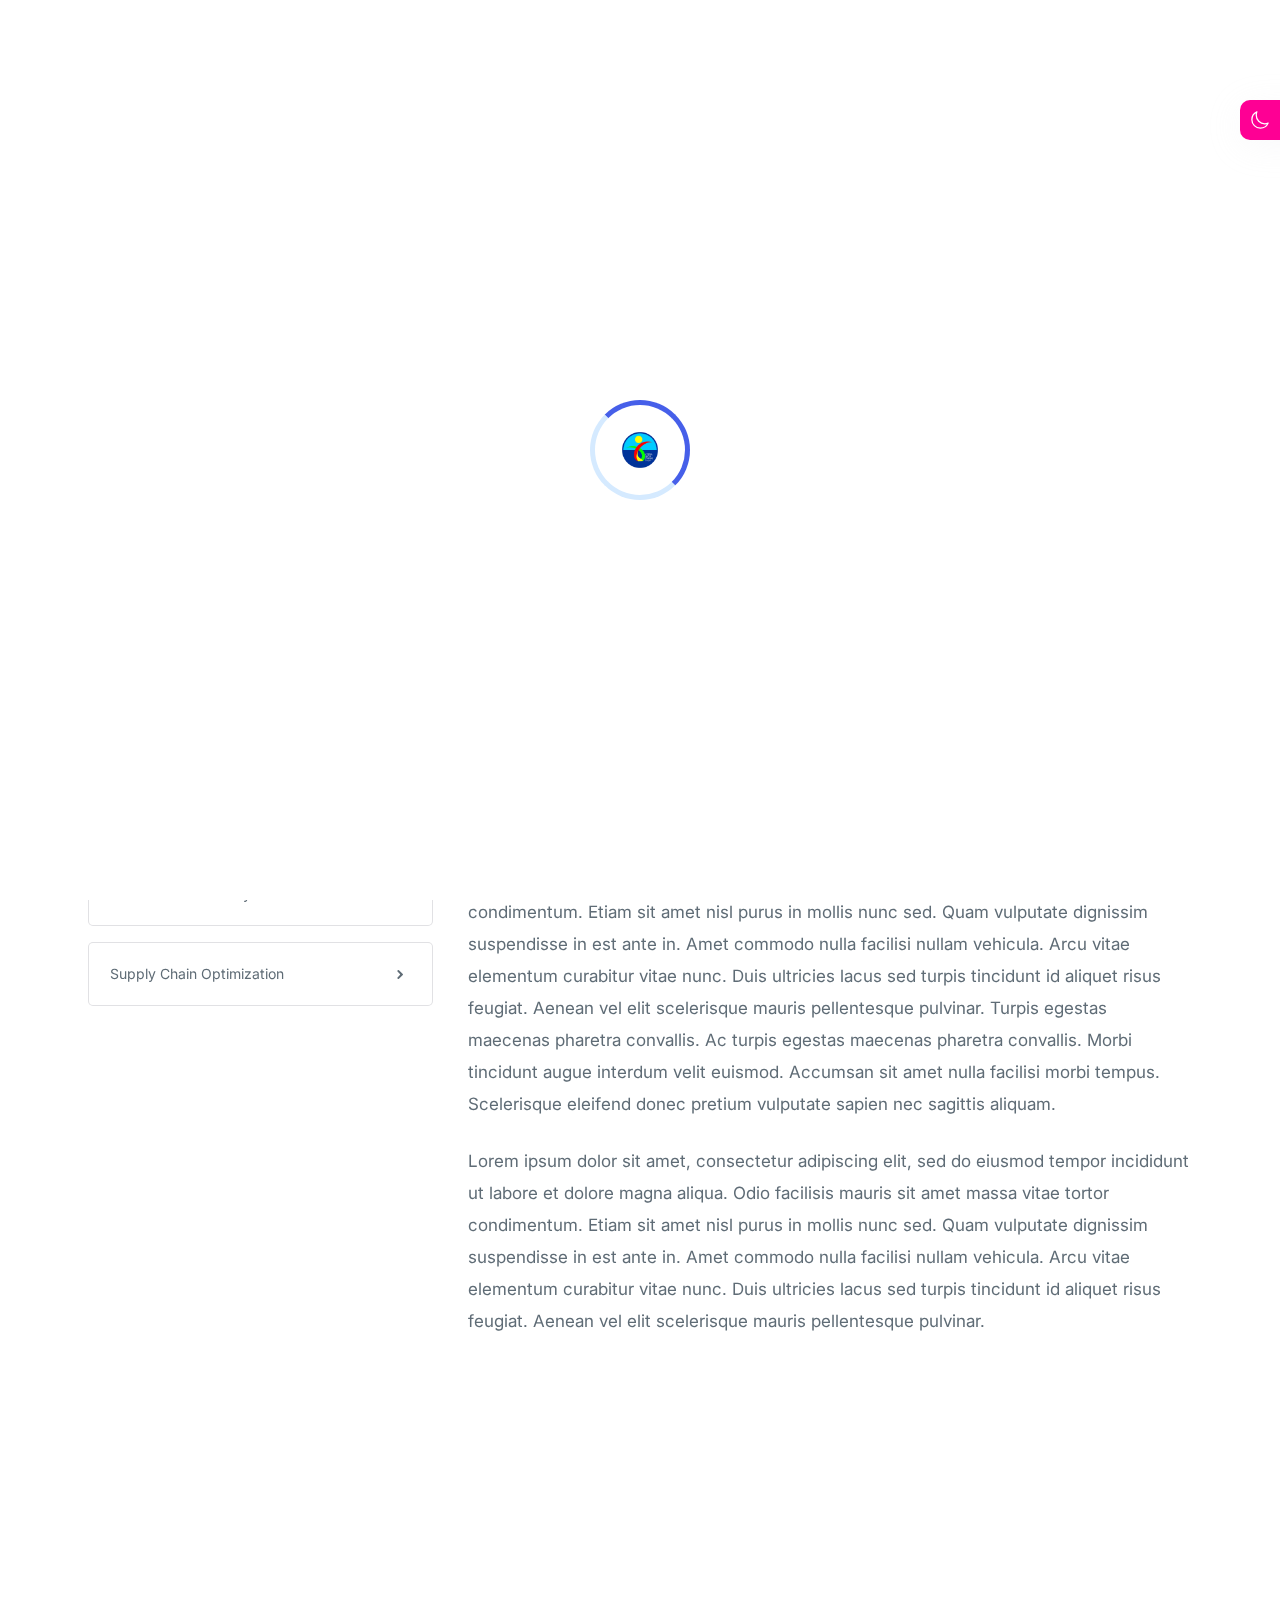
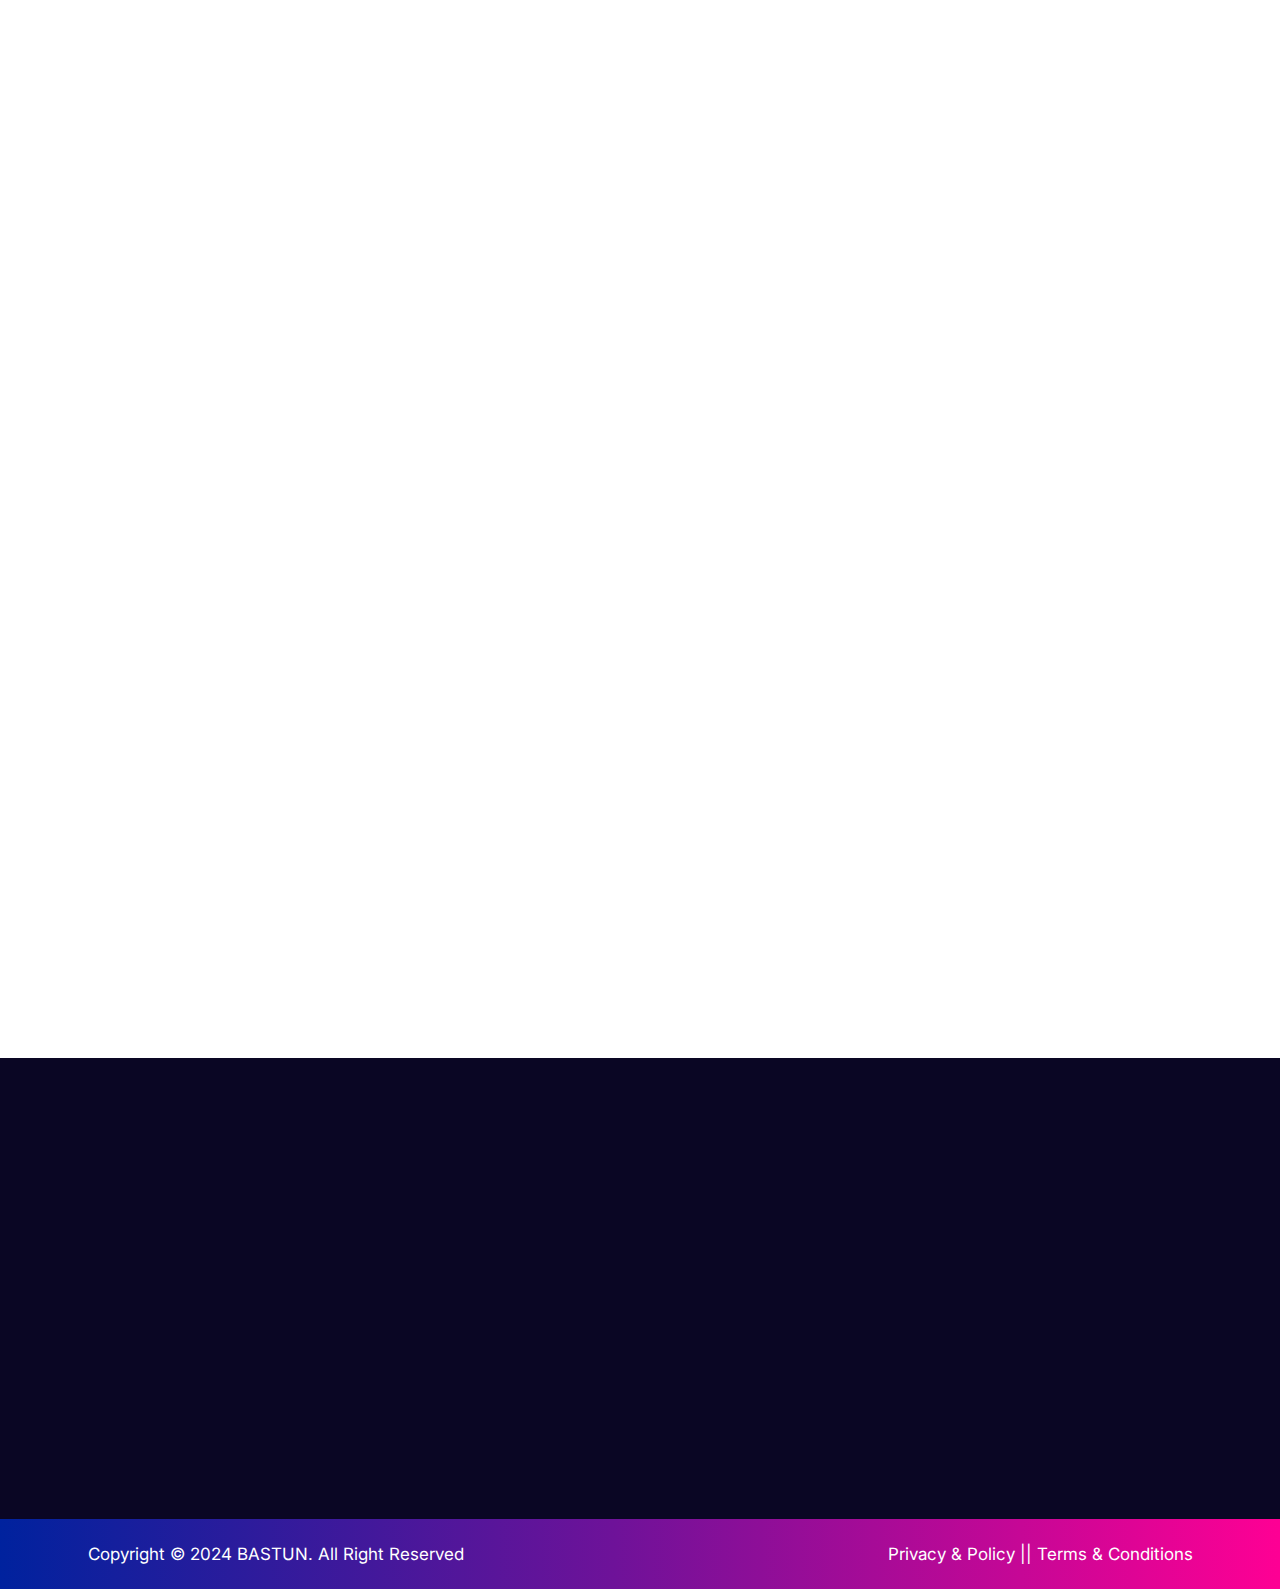
<file: service-details.html>
<!doctype html>
<html class="no-js" lang="zxx">

<head>
    <meta charset="utf-8">
    <meta http-equiv="x-ua-compatible" content="ie=edge">
    <title>service-Details | Bastun- Business Consulting HTML Template</title>
    <meta name="description" content="">
    <meta name="viewport" content="width=device-width, initial-scale=1">

    <link rel="shortcut icon" type="image/x-icon" href="img/favicon.ico">
    <!-- Place favicon.ico in the root directory -->

    <!-- CSS here -->
    <link rel="stylesheet" href="css/bootstrap.min.css">
    <link rel="stylesheet" href="css/aos.min.css">
    <link rel="stylesheet" href="css/icofont.min.css">
    <link rel="stylesheet" href="css/glightbox.min.css">
    <link rel="stylesheet" href="css/swiper-bundle.min.css">
    <link rel="stylesheet" href="css/style.css">



    <script>
        // On page load or when changing themes, best to add inline in `head` to avoid FOUC
        if (localStorage.getItem("theme-color") === "dark" || (!("theme-color" in localStorage) && window.matchMedia("(prefers-color-scheme: dark)").matches)) {
          document.documentElement.classList.add("is_dark");
        } 
        if (localStorage.getItem("theme-color") === "light") {
          document.documentElement.classList.remove("is_dark");
        } 
    </script>

</head>


<body class="body__wrapper">
    <!-- pre loader area start -->
    <div id="back__preloader">
        <div id="back__circle_loader"></div>
        <div class="back__loader_logo">
            <img loading="lazy"  src="img/pre.png" alt="Preload">
        </div>
    </div>
    <!-- pre loader area end -->
    

    <!-- Dark/Light area start -->
    <div class="mode_switcher my_switcher">
        <button id="light--to-dark-button" class="light align-items-center">
            <svg xmlns="http://www.w3.org/2000/svg" class="ionicon dark__mode" viewBox="0 0 512 512"><path d="M160 136c0-30.62 4.51-61.61 16-88C99.57 81.27 48 159.32 48 248c0 119.29 96.71 216 216 216 88.68 0 166.73-51.57 200-128-26.39 11.49-57.38 16-88 16-119.29 0-216-96.71-216-216z" fill="none" stroke="currentColor" stroke-linecap="round" stroke-linejoin="round" stroke-width="32"/></svg>

            <svg xmlns="http://www.w3.org/2000/svg" class="ionicon light__mode" viewBox="0 0 512 512"><path fill="none" stroke="currentColor" stroke-linecap="round" stroke-miterlimit="10" stroke-width="32" d="M256 48v48M256 416v48M403.08 108.92l-33.94 33.94M142.86 369.14l-33.94 33.94M464 256h-48M96 256H48M403.08 403.08l-33.94-33.94M142.86 142.86l-33.94-33.94"/><circle cx="256" cy="256" r="80" fill="none" stroke="currentColor" stroke-linecap="round" stroke-miterlimit="10" stroke-width="32"/></svg>

            <span class="light__mode">Light</span>
            <span class="dark__mode">Dark</span>
        </button>
    </div>
    <!-- Dark/Light area end -->



    <main class="main_wrapper overflow-hidden">

        <div class="header__animate bg__black">
            <div class="container-fluid">
                <div class="header__animate__wraper">

                <div class="header__animate__item">
                    <img src="img/brand/brand__4.png" alt="">
                    <h3>LEGAL CONSULTING</h3>
                </div>

                <div class="header__animate__item">
                    <img src="img/brand/brand__4.png" alt="">
                    <h3>LEGAL CONSULTING</h3>
                </div>

                <div class="header__animate__item">
                    <img src="img/brand/brand__4.png" alt="">
                    <h3>LEGAL CONSULTING</h3>
                </div>

                <div class="header__animate__item">
                    <img src="img/brand/brand__4.png" alt="">
                    <h3>LEGAL CONSULTING</h3>
                </div>

                <div class="header__animate__item">
                    <img src="img/brand/brand__4.png" alt="">
                    <h3>LEGAL CONSULTING</h3>
                </div>

                <div class="header__animate__item">
                    <img src="img/brand/brand__4.png" alt="">
                    <h3>LEGAL CONSULTING</h3>
                </div>

                <div class="header__animate__item">
                    <img src="img/brand/brand__4.png" alt="">
                    <h3>LEGAL CONSULTING</h3>
                </div>

                <div class="header__animate__item">
                    <img src="img/brand/brand__4.png" alt="">
                    <h3>LEGAL CONSULTING</h3>
                </div>

                <div class="header__animate__item">
                    <img src="img/brand/brand__4.png" alt="">
                    <h3>LEGAL CONSULTING</h3>
                </div>
                
                <div class="header__animate__item">
                    <img src="img/brand/brand__4.png" alt="">
                    <h3>LEGAL CONSULTING</h3>
                </div>



                
            </div> 
            </div>
        </div>

        
        <!-- header__start -->
        <header>
        
            <div class="headerarea headerarea--3 headerarea__display__none header__sticky bg__black">
                
                <div class="container desktop__menu__wrapper">
                    <div class="headerarea__main__wrapper headerarea__main__wrapper--3 position-relative">

                        <div class="headerarea__component__wrap">
                            <div class="headerarea__component">
                                <div class="headerarea__logo">
                                <a href="index.html"><img src="img/logo/Logo_1.png" alt="Bastun Logo"></a>
                                </div>
                            </div>



                            <div class="headerarea__component">
                                <div class="headerarea__main__menu">
                                    <nav>
                                        <ul>
                                            <li class="headerarea__common__dropdown headerarea__mega__menu position-static">
                                                <a class="headerarea__has__dropdown" href="index.html">HOME<i class="icofont-long-arrow-down"></i> </a>
                                                <div class="headerarea__submenu headerarea__mega__menu__wrapper headerarea__mega__menu__grid__5">
                                            
                                                    <div class="row">
                                            
                                                        <div class="col-3 headerarea__mega__menu__single__wrap">
                                                            <div class="headerarea__mega__menu__thumb">
                                                                <a target="_blank" href="index.html">
                                                                    <img src="img/mega/home-1.png" alt="Mega Menu">
                                                                </a>
                                                                <a target="_blank" href="index.html">
                                                                    <span class="headerarea__mega__menu__thumb__title">Business (Multi Page)</span>
                                                                </a>
                                                                <a target="_blank" href="index-onepage.html">
                                                                    <span class="headerarea__mega__menu__thumb__title title__onepage">Business (One page)</span>
                                                                </a>
                                                                
                                                            </div>
                                                        </div>
                                            
                                                        <div class="col-3 headerarea__mega__menu__single__wrap">
                                                            <div class="headerarea__mega__menu__thumb">
                                                                <a target="_blank" href="home-2(marketing-consulting).html">
                                                                    <img src="img/mega/home-2.png" alt="Home 2">
                                                                </a>
                                                                <a target="_blank" href="home-2(marketing-consulting).html">
                                                                    <span class="headerarea__mega__menu__thumb__title">Marketing (Multi Page)</span>
                                                                </a>
                                                                <a target="_blank" href="home-2(marketing-consulting)-onepage.html">
                                                                    <span class="headerarea__mega__menu__thumb__title title__onepage">Marketing (One page)</span>
                                                                </a>
                                                                
                                                            </div>
                                                        </div>
                                            
                                                        <div class="col-3 headerarea__mega__menu__single__wrap">
                                                            <div class="headerarea__mega__menu__thumb">
                                                                <a target="_blank" href="home-3(corporate-business).html">
                                                                    <img src="img/mega/home-3.png" alt="Home 3">
                                                                </a>
                                                                <a target="_blank" href="home-3(corporate-business).html">
                                                                    <span class="headerarea__mega__menu__thumb__title">Corporate (Multi Page)</span>
                                                                </a>
                                                                <a target="_blank" href="home-3(corporate-business)-onepage.html">
                                                                    <span class="headerarea__mega__menu__thumb__title title__onepage">Corporate (One page)</span>
                                                                </a>
                                                                
                                                            </div>
                                                        </div>
                                            
                                                        <div class="col-3 headerarea__mega__menu__single__wrap">
                                                            <div class="headerarea__mega__menu__thumb">
                                                                <a target="_blank" href="home-4(digital-agency).html">
                                                                    <img src="img/mega/home-4.png" alt="Home 4">
                                                                </a>
                                                                <a target="_blank" href="home-4(digital-agency).html">
                                                                    <span class="headerarea__mega__menu__thumb__title">Digital (Multi Page)</span>
                                                                </a>
                                                                <a target="_blank" href="home-4(digital-agency)-onepage.html">
                                                                    <span class="headerarea__mega__menu__thumb__title title__onepage">Digital (One page)</span>
                                                                </a>
                                                                
                                                            </div>
                                                        </div>
                                            
                                                        <div class="col-3 headerarea__mega__menu__single__wrap">
                                                            <div class="headerarea__mega__menu__thumb">
                                                                <a target="_blank" href="home-5(finance-consulting).html">
                                                                    <img src="img/mega/home-5.png" alt="Home 5">
                                                                </a>
                                                                <a target="_blank" href="home-5(finance-consulting).html">
                                                                    <span class="headerarea__mega__menu__thumb__title">Finance (Multi Page)</span>
                                                                </a>
                                                                <a target="_blank" href="home-5(finance-consulting)-onepage.html">
                                                                    <span class="headerarea__mega__menu__thumb__title title__onepage">Finance (One page)</span>
                                                                </a>
                                                                
                                                            </div>
                                                        </div>
                                            
                                                        <div class="col-3 headerarea__mega__menu__single__wrap">
                                                            <div class="headerarea__mega__menu__thumb">
                                                                <a target="_blank" href="home-6(insurance).html">
                                                                    <img src="img/mega/home-6.png" alt="Home 6">
                                                                </a>
                                                                <a target="_blank" href="home-6(insurance).html">
                                                                    <span class="headerarea__mega__menu__thumb__title">Insurance (Multi Page)</span>
                                                                </a>
                                                                <a target="_blank" href="home-6(insurance)-onepage.html">
                                                                    <span class="headerarea__mega__menu__thumb__title title__onepage">Insurance (One page)</span>
                                                                </a>
                                                                
                                                            </div>
                                                        </div>
                                            
                                                        <div class="col-3 headerarea__mega__menu__single__wrap">
                                                            <div class="headerarea__mega__menu__thumb">
                                                                <a target="_blank" href="home-7(human-resorce).html">
                                                                    <img src="img/mega/home-7.png" alt="Home 7">
                                                                </a>
                                                                <a target="_blank" href="home-7(human-resorce).html">
                                                                    <span class="headerarea__mega__menu__thumb__title">HR (Multi Page)</span>
                                                                </a>
                                                                <a target="_blank" href="home-7(human-resorce)-onepage.html">
                                                                    <span class="headerarea__mega__menu__thumb__title title__onepage">HR (One page)</span>
                                                                </a>
                                                                
                                                            </div>
                                                        </div>
                                            
                                                        <div class="col-3 headerarea__mega__menu__single__wrap">
                                                            <div class="headerarea__mega__menu__thumb">
                                                                <a target="_blank" href="home-8(creative-agency).html">
                                                                    <img src="img/mega/home-8.png" alt="Home 8">
                                                                </a>
                                                                <a target="_blank" href="home-8(creative-agency).html">
                                                                    <span class="headerarea__mega__menu__thumb__title">Creative Agency (Multi)</span>
                                                                </a>
                                                                <a target="_blank" href="home-8(creative-agency)-onepage.html">
                                                                    <span class="headerarea__mega__menu__thumb__title title__onepage">Creative Agency (One)</span>
                                                                </a>
                                                                
                                                            </div>
                                                        </div>
                                            
                                                        <div class="col-3 headerarea__mega__menu__single__wrap">
                                                            <div class="headerarea__mega__menu__thumb">
                                                                <a target="_blank" href="home-9(ecommerce).html">
                                                                    <img src="img/mega/home-9.png" alt="Home 9">
                                                                </a>
                                                                <a target="_blank" href="home-9(ecommerce).html">
                                                                    <span class="headerarea__mega__menu__thumb__title">eCommerce (Multi Page)</span>
                                                                </a>
                                                                <a target="_blank" href="home-9(ecommerce)-onepage.html">
                                                                    <span class="headerarea__mega__menu__thumb__title title__onepage">eCommerce (One page)</span>
                                                                </a>
                                                                
                                                            </div>
                                                        </div>
                                            
                                                        <div class="col-3 headerarea__mega__menu__single__wrap">
                                                            <div class="headerarea__mega__menu__thumb">
                                                                <a target="_blank" href="home-10(personal-portfolio).html">
                                                                    <img src="img/mega/home-10.png" alt="Home 10">
                                                                </a>
                                                                <a target="_blank" href="home-10(personal-portfolio).html">
                                                                    <span class="headerarea__mega__menu__thumb__title">Personal Portfolio (Multi)</span>
                                                                </a>
                                                                <a target="_blank" href="home-10(personal-portfolio)-onepage.html">
                                                                    <span class="headerarea__mega__menu__thumb__title title__onepage">Personal Portfolio (One)</span>
                                                                </a>
                                                                
                                                            </div>
                                                        </div>
                                            
                                                        <div class="col-3 headerarea__mega__menu__single__wrap">
                                                            <div class="headerarea__mega__menu__thumb">
                                                                <a target="_blank" href="home-11(seo-agency).html">
                                                                    <img src="img/mega/home-11.png" alt="Home 11">
                                                                </a>
                                                                <a target="_blank" href="home-11(seo-agency).html">
                                                                    <span class="headerarea__mega__menu__thumb__title">SEO Agency (Multi Page)</span>
                                                                </a>
                                                                <a target="_blank" href="home-11(seo-agency)-onepage.html">
                                                                    <span class="headerarea__mega__menu__thumb__title title__onepage">SEO Agency (One page)</span>
                                                                </a>
                                                                
                                                            </div>
                                                        </div>
                                            
                                                        <div class="col-3 headerarea__mega__menu__single__wrap">
                                                            <div class="headerarea__mega__menu__thumb">
                                                                <a target="_blank" href="home-12(creative-portfolio).html">
                                                                    <img src="img/mega/home-12.png" alt="Home 12">
                                                                </a>
                                                                <a target="_blank" href="home-12(creative-portfolio).html">
                                                                    <span class="headerarea__mega__menu__thumb__title">Creative Portfolio (Multi)</span>
                                                                </a>
                                                                <a target="_blank" href="home-12(creative-portfolio)-onepage.html">
                                                                    <span class="headerarea__mega__menu__thumb__title title__onepage">Creative Portfolio (One)</span>
                                                                </a>
                                                                
                                                            </div>
                                                        </div>
                                            
                                                        <div class="col-3 headerarea__mega__menu__single__wrap">
                                                            <div class="headerarea__mega__menu__thumb">
                                                                <a target="_blank" href="home-13(event-conference).html">
                                                                    <img src="img/mega/home-13.png" alt="Home 13">
                                                                </a>
                                                                <a target="_blank" href="home-13(event-conference).html">
                                                                    <span class="headerarea__mega__menu__thumb__title">Event Conference (Multi)</span>
                                                                </a>
                                                                <a target="_blank" href="home-13(event-conference)-onepage.html">
                                                                    <span class="headerarea__mega__menu__thumb__title title__onepage">Event Conference (One)</span>
                                                                </a>
                                                                
                                                            </div>
                                                        </div>

                                                                                                    
                                                        <div class="col-3 headerarea__mega__menu__single__wrap">
                                                            <div class="headerarea__mega__menu__thumb">
                                                                <a target="_blank" href="home-14(sass-app).html">
                                                                    <img src="img/mega/home-14.png" alt="Home 14">
                                                                </a>
                                                                <a target="_blank" href="home-14(sass-app).html">
                                                                    <span class="headerarea__mega__menu__thumb__title">Sass App (Multi Page)</span>
                                                                </a>
                                                                <a target="_blank" href="home-14(sass-app)-onepage.html">
                                                                    <span class="headerarea__mega__menu__thumb__title title__onepage">Sass App (One page)</span>
                                                                </a>
                                                                
                                                            </div>
                                                        </div>
                                                        <div class="col-3 headerarea__mega__menu__single__wrap">
                                                            <div class="headerarea__mega__menu__thumb">
                                                                <a target="_blank" href="home-15(freelancer).html">
                                                                    <img src="img/mega/home-15.png" alt="home-15">
                                                                </a>
                                                                <a target="_blank" href="home-15(freelancer).html">
                                                                    <span class="headerarea__mega__menu__thumb__title">Freelancer (Multi Page)</span>
                                                                </a>
                                                                <a target="_blank" href="home-15(freelancer)-onepage.html">
                                                                    <span class="headerarea__mega__menu__thumb__title title__onepage">Freelancer (One page)</span>
                                                                </a>
                                                                
                                                            </div>
                                                        </div>
                                            
                                                        <div class="col-3 headerarea__mega__menu__single__wrap">
                                                            <div class="headerarea__mega__menu__thumb">
                                                                <a target="_blank" href="home-16(technology).html">
                                                                    <img src="img/mega/home-16.png" alt="Home 16">
                                                                </a>
                                                                <a target="_blank" href="home-16(technology).html">
                                                                    <span class="headerarea__mega__menu__thumb__title">Technology (Multi Page)</span>
                                                                </a>
                                                                <a target="_blank" href="home-16(technology)-onepage.html">
                                                                    <span class="headerarea__mega__menu__thumb__title title__onepage">Technology (One page)</span>
                                                                </a>
                                                                
                                                            </div>
                                                        </div>
                                            
                                                        <div class="col-3 headerarea__mega__menu__single__wrap">
                                                            <div class="headerarea__mega__menu__thumb">
                                                                <a target="_blank" href="home-17(web-agency).html">
                                                                    <img src="img/mega/home-17.png" alt="Home 17">
                                                                </a>
                                                                <a target="_blank" href="home-17(web-agency).html">
                                                                    <span class="headerarea__mega__menu__thumb__title">Web Agency (Multi Page)</span>
                                                                </a>
                                                                <a target="_blank" href="home-17(web-agency)-onepage.html">
                                                                    <span class="headerarea__mega__menu__thumb__title title__onepage">Web Agency (One page)</span>
                                                                </a>
                                                                
                                                            </div>
                                                        </div>
                                            
                                                        <div class="col-3 headerarea__mega__menu__single__wrap">
                                                            <div class="headerarea__mega__menu__thumb">
                                                                <a target="_blank" href="home-18(travel-agency).html">
                                                                    <img src="img/mega/home-18.png" alt="Home 18">
                                                                </a>
                                                                <a target="_blank" href="home-18(travel-agency).html">
                                                                    <span class="headerarea__mega__menu__thumb__title">Travel Agency (Multi)</span>
                                                                </a>
                                                                <a target="_blank" href="home-18(travel-agency)-onepage.html">
                                                                    <span class="headerarea__mega__menu__thumb__title title__onepage">Travel Agency (One)</span>
                                                                </a>
                                                                
                                                            </div>
                                                        </div>

                                                                                                    
                                                        <div class="col-3 headerarea__mega__menu__single__wrap">
                                                            <div class="headerarea__mega__menu__thumb">
                                                                <a target="_blank" href="home-19(international-consulting).html">
                                                                    <img src="img/mega/home-19.png" alt="Home 19">
                                                                </a>
                                                                <a target="_blank" href="home-19(international-consulting).html">
                                                                    <span class="headerarea__mega__menu__thumb__title">International (Multi Page)</span>
                                                                </a>
                                                                <a target="_blank" href="home-19(international-consulting)-onepage.html">
                                                                    <span class="headerarea__mega__menu__thumb__title title__onepage">International (One page)</span>
                                                                </a>
                                                                
                                                            </div>
                                                        </div>
                                                                                                    
                                                        <div class="col-3 headerarea__mega__menu__single__wrap">
                                                            <div class="headerarea__mega__menu__thumb">
                                                                <a target="_blank" href="home-20(startup).html">
                                                                    <img src="img/mega/home-20.png" alt="Home 20">
                                                                </a>
                                                                <a target="_blank" href="home-20(startup).html">
                                                                    <span class="headerarea__mega__menu__thumb__title">Start Up (Multi Page)</span>
                                                                </a>
                                                                <a target="_blank" href="home-20(startup)-onepage.html">
                                                                    <span class="headerarea__mega__menu__thumb__title title__onepage">Start Up (One page)</span>
                                                                </a>
                                                                
                                                            </div>
                                                        </div>

                                                        <div class="col-3 headerarea__mega__menu__single__wrap">
                                                            <div class="headerarea__mega__menu__thumb">
                                                                <a href="coming-1.html">
                                                                    <img src="img/mega/coming_1.png" alt="Mega Menu">
                                                                </a>
                                                                <a href="coming-1.html">
                                                                    <span class="headerarea__mega__menu__thumb__title">Coming 1 (Multi Page)</span>
                                                                </a>
                                                                <a href="coming-1-onepage.html">
                                                                    <span class="headerarea__mega__menu__thumb__title title__onepage">Coming 1 (One page)</span>
                                                                </a>
                                                                
                                                            </div>
                                                        </div>

                                                        <div class="col-3 headerarea__mega__menu__single__wrap">
                                                            <div class="headerarea__mega__menu__thumb">
                                                                <a href="coming-2.html">
                                                                    <img src="img/mega/coming_2.png" alt="Mega Menu">
                                                                </a>
                                                                <a href="coming-2.html">
                                                                    <span class="headerarea__mega__menu__thumb__title">Coming 2 (Multi Page)</span>
                                                                </a>
                                                                <a href="coming-2-onepage.html">
                                                                    <span class="headerarea__mega__menu__thumb__title title__onepage">Coming 2 (One page)</span>
                                                                </a>
                                                                
                                                            </div>
                                                        </div>

                                                        <div class="col-3 headerarea__mega__menu__single__wrap">
                                                            <div class="headerarea__mega__menu__thumb">
                                                                <a href="coming-3.html">
                                                                    <img src="img/mega/coming_3.png" alt="Mega Menu">
                                                                </a>
                                                                <a href="coming-3.html">
                                                                    <span class="headerarea__mega__menu__thumb__title">Coming 3 (Multi Page)</span>
                                                                </a>
                                                                <a href="coming-3-onepage.html">
                                                                    <span class="headerarea__mega__menu__thumb__title title__onepage">Coming 3 (One page)</span>
                                                                </a>
                                                                
                                                            </div>
                                                        </div>

                                                        <div class="col-3 headerarea__mega__menu__single__wrap">
                                                            <div class="headerarea__mega__menu__thumb">
                                                                <a href="coming-4.html">
                                                                    <img src="img/mega/coming_4.png" alt="Mega Menu">
                                                                </a>
                                                                <a href="coming-4.html">
                                                                    <span class="headerarea__mega__menu__thumb__title">Coming 4 (Multi Page)</span>
                                                                </a>
                                                                <a href="coming-4-onepage.html">
                                                                    <span class="headerarea__mega__menu__thumb__title title__onepage">Coming 4 (One page)</span>
                                                                </a>
                                                                
                                                            </div>
                                                        </div>

                                                        <div class="col-3 headerarea__mega__menu__single__wrap">
                                                            <div class="headerarea__mega__menu__thumb">
                                                                <a href="coming-5.html">
                                                                    <img src="img/mega/coming_5.png" alt="Mega Menu">
                                                                </a>
                                                                <a href="coming-5.html">
                                                                    <span class="headerarea__mega__menu__thumb__title">Coming 5 (Multi Page)</span>
                                                                </a>
                                                                <a href="coming-5-onepage.html">
                                                                    <span class="headerarea__mega__menu__thumb__title title__onepage">Coming 5 (One page)</span>
                                                                </a>
                                                                
                                                            </div>
                                                        </div>
                                            
                                                    </div>
                                                </div>
                                            
                                            </li>



                                            <li class="headerarea__common__dropdown headerarea__mega__menu position-static">
                                                <a class="headerarea__has__dropdown" href="#">PAGES<i class="icofont-long-arrow-down"></i> </a>
                                                <div class="headerarea__submenu headerarea__mega__menu__wrapper">

                                                    <div class="row">
                                                        <div class="col-3 headerarea__mega__menu__single__wrap">
                                                            <h4 class="headerarea__mega__menu__title"><a href="#">GET STARTED 1 </a></h4>
                                                            <ul class="headerarea__mega__menu__item">
                                                                <li><a href="about.html">About</a></li>
                                                                <li><a href="blog.html">Blog</a></li>
                                                                <li><a href="blog-details.html">Blog Details</a></li>
                                                                <li><a href="contact.html">Contact</a></li>
                                                                <li><a href="faq.html">FAQ</a></li>
                                                                <li><a href="error.html">Error 404</a></li>
                                                            </ul>
                                                        </div>
                                                        <div class="col-3 headerarea__mega__menu__single__wrap">
                                                            <h4 class="headerarea__mega__menu__title"><a href="#">GET STARTED 2 </a></h4>
                                                            <ul class="headerarea__mega__menu__item">
                                                                <li><a href="shop.html">Shop <span class="headerarea__menu__special__label">Sale Everything</span></a></li>
                                                                <li><a href="product-details.html">Product Details</a></li>
                                                                <li><a href="cart.html">Cart</a></li>
                                                                <li><a href="checkout.html">Checkout</a></li>
                                                                <li><a href="wishlist.html">Wishlist</a></li>
                                                                <li><a href="login.html">Login</a></li>                                                                
                                                            </ul>

                                                        </div>
                                                        <div class="col-3 headerarea__mega__menu__single__wrap">
                                                            <h4 class="headerarea__mega__menu__title"><a href="#">GET STARTED 3</a></h4>
                                                            <ul class="headerarea__mega__menu__item">
                                                                <li><a href="service.html">Service<span class="headerarea__menu__special__label new">New</span></a></li>
                                                                <li><a href="service-details.html">Service Details</a></li>
                                                                <li><a href="project.html">Projects</a></li>
                                                                <li><a href="project-details.html">Projects Details</a></li>
                                                                <li><a href="team.html">Team</a></li>
                                                                <li><a href="team-details.html">Team Details</a></li>
                                                            </ul>
                                                        </div>
                                                        <div class="col-3 headerarea__mega__menu__single__wrap">
                                                            <div class="headerarea__mega__menu__img">
                                                                <a href="#"><img src="img/mega/mega_menu_1.png" alt="Mega Menu"></a>
                                                            </div>
                                                        </div>
                                                    </div>
                                                </div>

                                            </li>

                                            <li><a href="about.html">ABOUT </a></li>

                                            <li class="headerarea__common__dropdown"><a class="headerarea__has__dropdown" href="home-9(ecommerce).html">ECOMMERCE   <i class="icofont-long-arrow-down"></i></a>


                                                <ul class="headerarea__submenu headerarea__submenu--five--wrap">
                                                    <li>
                                                        <a href="shop.html">Shop<span class="headerarea__menu__special__label">Online Store</span><i class="icofont-long-arrow-right"></i></a>
                                            
                                                        <ul class="headerarea__submenu--five">
                                                            <li><a href="shop-2-column.html">Shop 2 Column</a></li>
                                                            <li><a href="shop.html">Shop 3 Column</a></li>
                                                            <li><a href="shop-4-column.html">Shop 4 Column</a></li>
                                                        </ul>
                                            
                                                    </li>
                                                    <li><a href="product-details.html">Product Details</a></li>
                                                    <li><a href="cart.html">Cart</a></li>
                                                    <li><a href="checkout.html">Checkout</a></li>
                                                    <li><a href="/wishlist.html">Wishlist</a></li>
                                                </ul>

                                            </li>

                                        
                                        <li><a href="blog.html">BLOG </a></li>
                                        <li><a href="contact.html">CONTACT </a></li>
                                        
                                        </ul>
                                    </nav>
                                </div>
                            </div>

                            <div class="headerarea__component">
                                <div class="headerarea__right">
                                    <div class="headerarea__cart__wraper">
                                        <div class="headerarea__cart__icon">
                                            <a href="#"><svg width="24" height="24" viewBox="0 0 24 24" fill="none" xmlns="http://www.w3.org/2000/svg">
                                                <path d="M7.5 7.67001V6.70001C7.5 4.45001 9.31 2.24001 11.56 2.03001C14.24 1.77001 16.5 3.88001 16.5 6.51001V7.89001" stroke="white" stroke-width="1.5" stroke-miterlimit="10" stroke-linecap="round" stroke-linejoin="round"/>
                                                <path d="M9.0008 22H15.0008C19.0208 22 19.7408 20.39 19.9508 18.43L20.7008 12.43C20.9708 9.99 20.2708 8 16.0008 8H8.0008C3.7308 8 3.0308 9.99 3.3008 12.43L4.0508 18.43C4.2608 20.39 4.9808 22 9.0008 22Z" stroke="white" stroke-width="1.5" stroke-miterlimit="10" stroke-linecap="round" stroke-linejoin="round"/>
                                                <path d="M15.4945 12H15.5035" stroke="white" stroke-width="2" stroke-linecap="round" stroke-linejoin="round"/>
                                                <path d="M8.49451 12H8.50349" stroke="white" stroke-width="2" stroke-linecap="round" stroke-linejoin="round"/>
                                                </svg></a>
                                                <div class="headerarea__cart__border__dot"></div>
                                        </div>

                                        <div class="headerarea__cart__dropdown__wrapper">
                                            <div class="headerarea__cart__dropdown__inner">
                                                <div class="headerarea__cart__single__dropdown">

                                                    <div class="headerarea__cart__single__dropdown__img">
                                                        <a href="#">
                                                            <img src="img/cart/cart1.jpg" alt="photo">
                                                        </a>
                                                    </div>
                                                    <div class="headerarea__cart__single__dropdown__content">

                                                        <a href="shop-product.html">Super Web Directory</a>
                                                        <p>1 x <span class="price">$ 50.00</span></p>

                                                    </div>
                                                    <div class="headerarea__cart__single__dropdown__close">
                                                        <a href="#"><i class="icofont-close-line"></i></a>
                                                    </div>
                                                </div>

                                                <div class="headerarea__cart__single__dropdown">

                                                    <div class="headerarea__cart__single__dropdown__img">
                                                        <a href="#">
                                                            <img src="img/cart/cart2.jpg" alt="photo">
                                                        </a>
                                                    </div>
                                                    <div class="headerarea__cart__single__dropdown__content">

                                                        <a href="shop-product.html">Nice Web Directory</a>
                                                        <p>1 x <span class="price">$ 80.00</span></p>

                                                    </div>
                                                    <div class="headerarea__cart__single__dropdown__close">
                                                        <a href="#"><i class="icofont-close-line"></i></a>
                                                    </div>
                                                </div>

                                                <div class="headerarea__cart__single__dropdown">

                                                    <div class="headerarea__cart__single__dropdown__img">
                                                        <a href="#">
                                                            <img src="img/cart/cart3.jpg" alt="photo">
                                                        </a>
                                                    </div>
                                                    <div class="headerarea__cart__single__dropdown__content">

                                                        <a href="shop-product.html">Best Web Directory</a>
                                                        <p>1 x <span class="price">$ 70.00</span></p>

                                                    </div>
                                                    <div class="headerarea__cart__single__dropdown__close">
                                                        <a href="#"><i class="icofont-close-line"></i></a>
                                                    </div>
                                                </div>
                                            </div>

                                            <p class="headerarea__cart__dropdown__price">Total: <span>$1,100.00</span>
                                            </p>
                                            <div class="headerarea__cart__dropdown__button">
                                                <a href="cart.html" class="default__button btn__blue">VIEW CART</a>
                                                <a href="checkout.html" class="default__button">CHECKOUT</a>
                                            </div>
                                        </div>

                                        

                                    </div>
                                    <div class="headerarea__button">
                                        <a class="default__button btn__white" href="#">GET FREE QUATE</a>
                                    </div>
                                </div>
                            </div>
                        </div>
                </div>
                </div>

                <div class="mob_menu_wrapper container-fluid">
                    <div class="d-flex justify-content-between align-items-center">
                        <div class="offcanvas__header--menu__open ">
                            <a class="offcanvas__header--menu__open--btn" href="javascript:void(0)" data-offcanvas>
                                <svg xmlns="http://www.w3.org/2000/svg" class="ionicon offcanvas__header--menu__open--svg" viewBox="0 0 512 512"><path fill="currentColor" stroke="currentColor" stroke-linecap="round" stroke-miterlimit="10" stroke-width="32" d="M80 160h352M80 256h352M80 352h352"/></svg>
                                <span class="visually-hidden">Offcanvas Menu Open</span>
                            </a>
                        </div>
                        <div class="mobile__log">
                            <div class="mobile__log--title"><a class="mobile__log--link" href="index.html">
                                <img class="mobile__log--img" src="img/logo/Logo_1.png" alt="logo-img">
                            </a></div>
                        </div>

                        <div class="headerarea__component mobile__component__right">
                            <div class="headerarea__right">
                                <div class="headerarea__cart__wraper">
                                    <div class="headerarea__cart__icon">
                                        <a href="#"><svg width="24" height="24" viewBox="0 0 24 24" fill="none" xmlns="http://www.w3.org/2000/svg">
                                            <path d="M7.5 7.67001V6.70001C7.5 4.45001 9.31 2.24001 11.56 2.03001C14.24 1.77001 16.5 3.88001 16.5 6.51001V7.89001" stroke="white" stroke-width="1.5" stroke-miterlimit="10" stroke-linecap="round" stroke-linejoin="round"/>
                                            <path d="M9.0008 22H15.0008C19.0208 22 19.7408 20.39 19.9508 18.43L20.7008 12.43C20.9708 9.99 20.2708 8 16.0008 8H8.0008C3.7308 8 3.0308 9.99 3.3008 12.43L4.0508 18.43C4.2608 20.39 4.9808 22 9.0008 22Z" stroke="white" stroke-width="1.5" stroke-miterlimit="10" stroke-linecap="round" stroke-linejoin="round"/>
                                            <path d="M15.4945 12H15.5035" stroke="white" stroke-width="2" stroke-linecap="round" stroke-linejoin="round"/>
                                            <path d="M8.49451 12H8.50349" stroke="white" stroke-width="2" stroke-linecap="round" stroke-linejoin="round"/>
                                            </svg></a>
                                            <div class="headerarea__cart__border__dot"></div>
                                    </div>

                                    <div class="headerarea__cart__dropdown__wrapper">
                                        <div class="headerarea__cart__dropdown__inner">
                                            <div class="headerarea__cart__single__dropdown">

                                                <div class="headerarea__cart__single__dropdown__img">
                                                    <a href="#">
                                                        <img src="img/cart/cart1.jpg" alt="photo">
                                                    </a>
                                                </div>
                                                <div class="headerarea__cart__single__dropdown__content">

                                                    <a href="shop-product.html">Super Web Directory</a>
                                                    <p>1 x <span class="price">$ 50.00</span></p>

                                                </div>
                                                <div class="headerarea__cart__single__dropdown__close">
                                                    <a href="#"><i class="icofont-close-line"></i></a>
                                                </div>
                                            </div>

                                            <div class="headerarea__cart__single__dropdown">

                                                <div class="headerarea__cart__single__dropdown__img">
                                                    <a href="#">
                                                        <img src="img/cart/cart2.jpg" alt="photo">
                                                    </a>
                                                </div>
                                                <div class="headerarea__cart__single__dropdown__content">

                                                    <a href="shop-product.html">Nice Web Directory</a>
                                                    <p>1 x <span class="price">$ 80.00</span></p>

                                                </div>
                                                <div class="headerarea__cart__single__dropdown__close">
                                                    <a href="#"><i class="icofont-close-line"></i></a>
                                                </div>
                                            </div>

                                            <div class="headerarea__cart__single__dropdown">

                                                <div class="headerarea__cart__single__dropdown__img">
                                                    <a href="#">
                                                        <img src="img/cart/cart3.jpg" alt="photo">
                                                    </a>
                                                </div>
                                                <div class="headerarea__cart__single__dropdown__content">

                                                    <a href="shop-product.html">Best Web Directory</a>
                                                    <p>1 x <span class="price">$ 70.00</span></p>

                                                </div>
                                                <div class="headerarea__cart__single__dropdown__close">
                                                    <a href="#"><i class="icofont-close-line"></i></a>
                                                </div>
                                            </div>
                                        </div>

                                        <p class="headerarea__cart__dropdown__price">Total: <span>$1,100.00</span>
                                        </p>
                                        <div class="headerarea__cart__dropdown__button">
                                            <a href="cart.html" class="default__button btn__blue">VIEW CART</a>
                                            <a href="checkout.html" class="default__button">CHECKOUT</a>
                                        </div>
                                    </div>

                                    

                                </div>
                                <div class="headerarea__button">
                                    <a class="default__button" href="#">QUATE</a>
                                </div>
                            </div>
                        </div>

                    </div>
                </div>


            </div>
        </header>
        <!-- header__end -->

            
        <!-- Start Offcanvas header menu -->
        <div class="offcanvas__header">
            <div class="offcanvas__inner">
                <div class="offcanvas__logo">
                    <a class="offcanvas__logo_link" href="index.html">
                        <img src="img/logo/Logo_2.png" alt="Logo-img">
                    </a>
                    <button class="offcanvas__close--btn" data-offcanvas>Close</button>
                </div>
                <nav class="offcanvas__menu">
                    <ul class="offcanvas__menu_ul">
                        <li class="offcanvas__menu_li">
                            <a class="offcanvas__menu_item" href="index.html">Home</a>
                            <ul class="offcanvas__sub_menu">
                                <li class="offcanvas__sub_menu_li"><a href="#" class="offcanvas__sub_menu_item">Multipages</a>
                                    <ul class="offcanvas__sub_menu"> 
                                        <li class="offcanvas__sub_menu_li"><a href="index.html" class="offcanvas__sub_menu_item">Business Consulting</a></li>
                                        <li class="offcanvas__sub_menu_li"><a href="home-2(marketing-consulting).html" class="offcanvas__sub_menu_item">Marketing Consulting</a></li>
                                        <li class="offcanvas__sub_menu_li"><a href="home-3(corporate-business).html" class="offcanvas__sub_menu_item">Corporate Business</a></li>
                                        <li class="offcanvas__sub_menu_li"><a href="home-4(digital-agency).html" class="offcanvas__sub_menu_item">Digital Agency</a></li>
                                        <li class="offcanvas__sub_menu_li"><a href="home-5(finance-consulting).html" class="offcanvas__sub_menu_item">Finance Consulting</a></li>
                                        <li class="offcanvas__sub_menu_li"><a href="home-6(insurance).html" class="offcanvas__sub_menu_item">Insurance</a></li>
                                        <li class="offcanvas__sub_menu_li"><a href="home-7(human-resorce).html" class="offcanvas__sub_menu_item">Human Resource</a></li>
                                        <li class="offcanvas__sub_menu_li"><a href="home-8(creative-agency).html" class="offcanvas__sub_menu_item">Creative Agency</a></li>
                                        <li class="offcanvas__sub_menu_li"><a href="home-9(ecommerce).html" class="offcanvas__sub_menu_item">eCommerce</a></li>
                                        <li class="offcanvas__sub_menu_li"><a href="home-10(personal-portfolio).html" class="offcanvas__sub_menu_item">Personal Portfolio</a></li>
                                        <li class="offcanvas__sub_menu_li"><a href="home-11(seo-agency).html" class="offcanvas__sub_menu_item">SEO Agency</a></li>
                                        <li class="offcanvas__sub_menu_li"><a href="home-12(creative-portfolio).html" class="offcanvas__sub_menu_item">Creative Portfolio</a></li>
                                        <li class="offcanvas__sub_menu_li"><a href="home-13(event-conference).html" class="offcanvas__sub_menu_item">Event Conference</a></li>
                                        <li class="offcanvas__sub_menu_li"><a href="home-14(sass-app).html" class="offcanvas__sub_menu_item">Sass App</a></li>
                                        <li class="offcanvas__sub_menu_li"><a href="home-15(freelancer).html" class="offcanvas__sub_menu_item">Freelancer</a></li>
                                        <li class="offcanvas__sub_menu_li"><a href="home-16(technology).html" class="offcanvas__sub_menu_item">Technology</a></li>
                                        <li class="offcanvas__sub_menu_li"><a href="home-17(web-agency).html" class="offcanvas__sub_menu_item">Web Agency</a></li>
                                        <li class="offcanvas__sub_menu_li"><a href="home-18(travel-agency).html" class="offcanvas__sub_menu_item">Travel Agency</a></li>
                                        <li class="offcanvas__sub_menu_li"><a href="home-19(international-consulting).html" class="offcanvas__sub_menu_item">International Consulting</a></li>
                                        <li class="offcanvas__sub_menu_li"><a href="home-20(startup).html" class="offcanvas__sub_menu_item">Startup</a></li>
                                    </ul>
                                </li>


                                <li class="offcanvas__sub_menu_li"><a href="#" class="offcanvas__sub_menu_item">Onepage</a>
                                    <ul class="offcanvas__sub_menu"> 
                                        <li class="offcanvas__sub_menu_li"><a href="index-onepage.html" class="offcanvas__sub_menu_item">Business Consulting</a></li>
                                        <li class="offcanvas__sub_menu_li"><a href="home-2(marketing-consulting)-onepage.html" class="offcanvas__sub_menu_item">Marketing Consulting</a></li>
                                        <li class="offcanvas__sub_menu_li"><a href="home-3(corporate-business)-onepage.html" class="offcanvas__sub_menu_item">Corporate Business</a></li>
                                        <li class="offcanvas__sub_menu_li"><a href="home-4(digital-agency)-onepage.html" class="offcanvas__sub_menu_item">Digital Agency</a></li>
                                        <li class="offcanvas__sub_menu_li"><a href="home-5(finance-consulting)-onepage.html" class="offcanvas__sub_menu_item">Finance Consulting</a></li>
                                        <li class="offcanvas__sub_menu_li"><a href="home-6(insurance)-onepage.html" class="offcanvas__sub_menu_item">Insurance</a></li>
                                        <li class="offcanvas__sub_menu_li"><a href="home-7(human-resorce)-onepage.html" class="offcanvas__sub_menu_item">Human Resource</a></li>
                                        <li class="offcanvas__sub_menu_li"><a href="home-8(creative-agency)-onepage.html" class="offcanvas__sub_menu_item">Creative Agency</a></li>
                                        <li class="offcanvas__sub_menu_li"><a href="home-9(ecommerce)-onepage.html" class="offcanvas__sub_menu_item">eCommerce</a></li>
                                        <li class="offcanvas__sub_menu_li"><a href="home-10(personal-portfolio)-onepage.html" class="offcanvas__sub_menu_item">Personal Portfolio</a></li>
                                        <li class="offcanvas__sub_menu_li"><a href="home-11(seo-agency)-onepage.html" class="offcanvas__sub_menu_item">SEO Agency</a></li>
                                        <li class="offcanvas__sub_menu_li"><a href="home-12(creative-portfolio)-onepage.html" class="offcanvas__sub_menu_item">Creative Portfolio</a></li>
                                        <li class="offcanvas__sub_menu_li"><a href="home-13(event-conference)-onepage.html" class="offcanvas__sub_menu_item">Event Conference</a></li>
                                        <li class="offcanvas__sub_menu_li"><a href="home-14(sass-app)-onepage.html" class="offcanvas__sub_menu_item">Sass App</a></li>
                                        <li class="offcanvas__sub_menu_li"><a href="home-15(freelancer)-onepage.html" class="offcanvas__sub_menu_item">Freelancer</a></li>
                                        <li class="offcanvas__sub_menu_li"><a href="home-16(technology)-onepage.html" class="offcanvas__sub_menu_item">Technology</a></li>
                                        <li class="offcanvas__sub_menu_li"><a href="home-17(web-agency)-onepage.html" class="offcanvas__sub_menu_item">Web Agency</a></li>
                                        <li class="offcanvas__sub_menu_li"><a href="home-18(travel-agency)-onepage.html" class="offcanvas__sub_menu_item">Travel Agency</a></li>
                                        <li class="offcanvas__sub_menu_li"><a href="home-19(international-consulting)-onepage.html" class="offcanvas__sub_menu_item">International Consulting</a></li>
                                        <li class="offcanvas__sub_menu_li"><a href="home-20(startup).html" class="offcanvas__sub_menu_item">Startup</a></li>
                                    </ul>
                                </li>

                            </ul>
                        </li>
                        <li class="offcanvas__menu_li">
                            <a class="offcanvas__menu_item" href="#">Pages</a>
                            <ul class="offcanvas__sub_menu">
                                <li class="offcanvas__sub_menu_li"><a href="blog.html" class="offcanvas__sub_menu_item">Blog</a></li>
                                <li class="offcanvas__sub_menu_li"><a href="blog-details.html" class="offcanvas__sub_menu_item">Blog Details</a></li>
                                <li class="offcanvas__sub_menu_li"><a href="project.html" class="offcanvas__sub_menu_item">Projects</a></li>
                                <li class="offcanvas__sub_menu_li"><a href="project-details.html" class="offcanvas__sub_menu_item">Project Details</a></li>
                                <li class="offcanvas__sub_menu_li"><a href="service.html" class="offcanvas__sub_menu_item">Service</a></li>
                                <li class="offcanvas__sub_menu_li"><a href="service-details.html" class="offcanvas__sub_menu_item">Service Details</a></li>
                                <li class="offcanvas__sub_menu_li"><a href="service-details.html" class="offcanvas__sub_menu_item">Service Details</a></li>
                                <li class="offcanvas__sub_menu_li"><a href="team.html" class="offcanvas__sub_menu_item">Team</a></li>
                                <li class="offcanvas__sub_menu_li"><a href="team-details.html" class="offcanvas__sub_menu_item">Team Details</a></li>
                                <li class="offcanvas__sub_menu_li"><a href="team-details.html" class="offcanvas__sub_menu_item">Team Details</a></li>
                                <li class="offcanvas__sub_menu_li"><a href="faq.html" class="offcanvas__sub_menu_item">FAQ</a></li>
                                <li class="offcanvas__sub_menu_li"><a href="error.html" class="offcanvas__sub_menu_item">Error 404</a></li>
                                <li class="offcanvas__sub_menu_li"><a href="login.html" class="offcanvas__sub_menu_item">Login</a></li>
                            </ul>
                        </li>
                        <li class="offcanvas__menu_li">
                            <a class="offcanvas__menu_item" href="home-9(ecommerce).html">eCommerce</a>
                            <ul class="offcanvas__sub_menu">
                                <li class="offcanvas__sub_menu_li"><a href="shop.html" class="offcanvas__sub_menu_item">Shop</a></li>
                                <li class="offcanvas__sub_menu_li"><a href="product-details.html" class="offcanvas__sub_menu_item">Product Details</a></li>
                                <li class="offcanvas__sub_menu_li"><a href="shop-2-column.html" class="offcanvas__sub_menu_item">Shop 2 Column</a></li>
                                <li class="offcanvas__sub_menu_li"><a href="shop-4-column.html" class="offcanvas__sub_menu_item">Shop 4 Column</a></li>
                                <li class="offcanvas__sub_menu_li"><a href="cart.html" class="offcanvas__sub_menu_item">Cart</a></li>
                                <li class="offcanvas__sub_menu_li"><a href="checkout.html" class="offcanvas__sub_menu_item">Checkout</a></li>
                                <li class="offcanvas__sub_menu_li"><a href="wishlist.html" class="offcanvas__sub_menu_item">Wishlist</a></li>
                            </ul>
                        </li>
                        <li class="offcanvas__menu_li"><a class="offcanvas__menu_item" href="about.html">About</a></li>
                        <li class="offcanvas__menu_li"><a class="offcanvas__menu_item" href="contact.html">Contact</a></li>
                    </ul>
                    <div class="offcanvas__account--items">
                        <a class="offcanvas__account--items__btn d-flex align-items-center" href="login.html">
                            <span class="offcanvas__account--items__icon"> 
                                <svg xmlns="http://www.w3.org/2000/svg"  width="20.51" height="19.443" viewBox="0 0 512 512"><path d="M344 144c-3.92 52.87-44 96-88 96s-84.15-43.12-88-96c-4-55 35-96 88-96s92 42 88 96z" fill="none" stroke="currentColor" stroke-linecap="round" stroke-linejoin="round" stroke-width="32"/><path d="M256 304c-87 0-175.3 48-191.64 138.6C62.39 453.52 68.57 464 80 464h352c11.44 0 17.62-10.48 15.65-21.4C431.3 352 343 304 256 304z" fill="none" stroke="currentColor" stroke-miterlimit="10" stroke-width="32"/></svg> 
                            </span>
                            <span class="offcanvas__account--items__label">Login / Register</span>
                        </a>
                    </div>
                </nav>
            </div>
        </div>
        <!-- End Offcanvas header menu -->



        <!-- breadcrumbarea__start -->
        <div class="breadcrumbarea" style="background: url(img/about/about__bg__1.jpg);">
            <div class="container">
                <div class="row">
                    <div class="col-xl-12" data-aos="fade-up" data-aos-duration="1500">
                        <div class="breadcrumbarea__content__wraper">
                            <div class="breadcrumbarea__title">
                                <h2 class="heading">Service Details</h2>
                            </div>
                            <div class="breadcrumbarea__inner">
                                <ul>
                                    <li><a href="index.html">Home</a></li>
                                    <li>// </li>
                                    <li> About us </li>
                                </ul>
                            </div>
                        </div>
                    </div>
                </div>
            </div>

        

        </div>
        <!-- breadcrumbarea__end -->


  
<!-- service__details__start -->
        <div class="service__details sp_top_140 sp_bottom_160">
            <div class="container">
                <div class="row">
                    <div class="col-xl-4 col-lg-4 col-md-12 col-12">
                        <div class="service__details__sidebar sidebar">
                            <div class="sidebar__widget" data-aos="fade-up" data-aos-duration="1500">
                                 
                                    <div class="sidebar__search">
                                        <form action="#" style="position: relative;">
                                            <input class="sidebar__common__input" type="text" placeholder="Search Here...">
                                            <div class="sidebar__search__button">
                                                <svg width="18" height="19" viewBox="0 0 18 19" fill="none" xmlns="http://www.w3.org/2000/svg">
                                                    <path d="M14.4 13.372L17.91 16.864C17.97 16.924 18 17.002 18 17.098C18 17.194 17.97 17.272 17.91 17.332L16.758 18.484C16.698 18.544 16.62 18.574 16.524 18.574C16.428 18.574 16.35 18.544 16.29 18.484L15.966 18.142L15.804 17.998C15.72 17.926 15.672 17.884 15.66 17.872L12.816 15.028C12.756 14.956 12.672 14.92 12.564 14.92C12.468 14.908 12.384 14.932 12.312 14.992C11.664 15.448 10.962 15.802 10.206 16.054C9.426 16.306 8.628 16.432 7.812 16.432C6.396 16.432 5.082 16.078 3.87 15.37C2.694 14.674 1.758 13.738 1.062 12.562C0.354 11.35 0 10.036 0 8.62C0 7.204 0.354 5.89 1.062 4.678C1.758 3.502 2.694 2.566 3.87 1.87C5.082 1.162 6.396 0.807999 7.812 0.807999C9.228 0.807999 10.536 1.162 11.736 1.87C12.912 2.566 13.848 3.502 14.544 4.678C15.252 5.89 15.606 7.204 15.606 8.62C15.606 10.156 15.192 11.566 14.364 12.85C14.316 12.934 14.292 13.024 14.292 13.12C14.304 13.216 14.34 13.3 14.4 13.372ZM12.528 12.256C12.924 11.74 13.23 11.176 13.446 10.564C13.662 9.94 13.77 9.292 13.77 8.62C13.77 7.54 13.5 6.538 12.96 5.614C12.432 4.702 11.718 3.982 10.818 3.454C9.894 2.914 8.892 2.644 7.812 2.644C6.732 2.644 5.73 2.914 4.806 3.454C3.894 3.982 3.174 4.702 2.646 5.614C2.106 6.538 1.836 7.54 1.836 8.62C1.836 9.7 2.106 10.702 2.646 11.626C3.174 12.538 3.894 13.258 4.806 13.786C5.73 14.326 6.732 14.596 7.812 14.596C8.532 14.596 9.222 14.476 9.882 14.236C10.542 13.984 11.136 13.63 11.664 13.174C11.988 12.898 12.276 12.592 12.528 12.256Z" fill="#1C5C05"/>
                                                    </svg>
                                                    
                                            </div>
                                        </form>
                                    </div>
                              
                            </div>

                            <div class="sidebar__widget" data-aos="fade-up" data-aos-duration="1800">
                                 
                                <div class="sidebar__title">
                                    <h5>All Services:</h5>
                                </div>
                                <div class="sidebar__list">
                                    <ul>
                                        <li>
                                            <a class="sidebar__common__input" href="#">Strategic Planning
                                                <i class="icofont-rounded-right"></i>
                                            </a>
                                        </li>

                                        <li>
                                            <a class="sidebar__common__input" href="#">Market Entry Strategy
                                                <i class="icofont-rounded-right"></i>
                                            </a>
                                        </li>

                                        <li>
                                            <a class="sidebar__common__input" href="#">Business Process optimization

                                                <i class="icofont-rounded-right"></i>
                                            </a>
                                        </li>

                                        <li>
                                            <a class="sidebar__common__input" href="#">Financial Restructuring
                                                <i class="icofont-rounded-right"></i>
                                            </a>
                                        </li>

                                        <li>
                                            <a class="sidebar__common__input" href="#">Cost Reduction Analysis
                                                <i class="icofont-rounded-right"></i>
                                            </a>
                                        </li>

                                        <li>
                                            <a class="sidebar__common__input" href="#">Supply Chain Optimization
                                                <i class="icofont-rounded-right"></i>
                                            </a>
                                        </li>
                                    </ul>
                                </div>
                          
                        </div>

                        
                        <div class="sidebar__widget" data-aos="fade-up" data-aos-duration="2100">
                                 
                            <div class="sidebar__title">
                                <h5>Download Brochure:</h5>
                            </div>
                            <div class="sidebar__button">
                                <a class="default__button sidebar__button__1" target="_blank" href="img/download.pdf">Download PDF<i class="icofont-file-pdf"></i></a>
                                <a class="default__button btn__black" target="_blank" href="img/download.docx">Download DOC<i class="icofont-file-document"></i></a>
                            </div>
                      
                        </div>



                        </div>
                    </div>
                    <div class="col-xl-8 col-lg-8 col-md-12 col-12">
                        <div class="service__details__wraper">
                            <div class="service__details__img" data-aos="fade-up" data-aos-duration="1500">
                                <img src="img/service/service__details__1.png" alt="">
                            </div>
                            <div class="service__details__heading" data-aos="fade-up" data-aos-duration="1500">
                                <h4>Management Consulting</h4>
                            </div>
                            <div class="service__details__text" data-aos="fade-up" data-aos-duration="1500">
                                <p>Lorem ipsum dolor sit amet, consectetur adipiscing elit, sed do eiusmod tempor incididunt ut labore et dolore magna aliqua. Odio facilisis mauris sit amet massa vitae tortor condimentum. Etiam sit amet nisl purus in mollis nunc sed. Quam vulputate dignissim suspendisse in est ante in. Amet commodo nulla facilisi nullam vehicula. Arcu vitae elementum curabitur vitae nunc. Duis ultricies lacus sed turpis tincidunt id aliquet risus feugiat. Aenean vel elit scelerisque mauris pellentesque pulvinar. Turpis egestas maecenas pharetra convallis. Ac turpis egestas maecenas pharetra convallis. Morbi tincidunt augue interdum velit euismod. Accumsan sit amet nulla facilisi morbi tempus. Scelerisque eleifend donec pretium vulputate sapien nec sagittis aliquam.</p>
                                <p>Lorem ipsum dolor sit amet, consectetur adipiscing elit, sed do eiusmod tempor incididunt ut labore et dolore magna aliqua. Odio facilisis mauris sit amet massa vitae tortor condimentum. Etiam sit amet nisl purus in mollis nunc sed. Quam vulputate dignissim suspendisse in est ante in. Amet commodo nulla facilisi nullam vehicula. Arcu vitae elementum curabitur vitae nunc. Duis ultricies lacus sed turpis tincidunt id aliquet risus feugiat. Aenean vel elit scelerisque mauris pellentesque pulvinar.</p>
                            </div>
                            <div class="service__details__planning" data-aos="fade-up" data-aos-duration="1500">
                                <div class="row">
                                    <div class="col-xl-6 col-lg-6 col-md-6 col-sm-12">
                                        <div class="service__details__planning__img">
                                            <img src="img/service/service__details__2.png" alt="">
                                        </div>
                                    </div>
                                    <div class="col-xl-6 col-lg-6 col-md-6 col-sm-12">
                                        <div class="service__details__planning__inner">
                                            <div class="service__details__planning__heading">
                                                <h6>Implementation Planning:</h6>
                                            </div>
                                            <div class="service__details__planning__text">
                                                <p>Lorem ipsum dolor sit amet, consectetur adipiscing elit, sed do eiusmod tempor incididunt ut labore et dolore magna aliqua. Odio facilisis mauris sit amet massa vitae tortor condimentum.</p>
                                                <p>Lorem ipsum dolor sit amet, consectetur adipiscing elit, sed do eiusmod tempor incididunt ut labore et dolore magna aliqua. Odio facilisis mauris sit amet massa vitae tortor condimentum.</p>
                                            </div>
                                        </div>
                                    </div>
                                </div>
                            </div>

                            <div class="service__details__heading" data-aos="fade-up" data-aos-duration="1500">
                                <h4>Execution and Monitoring:</h4>
                            </div>
                            <div class="service__details__text" data-aos="fade-up" data-aos-duration="1500">
                                <p>Lorem ipsum dolor sit amet, consectetur adipiscing elit, sed do eiusmod tempor incididunt ut labore et dolore magna aliqua. Odio facilisis mauris sit amet massa vitae tortor condimentum. Etiam sit amet nisl purus in mollis nunc sed. Quam vulputate dignissim suspendisse in est ante in. Amet commodo nulla facilisi nullam vehicula. Arcu vitae elementum curabitur vitae nunc. Duis ultricies lacus sed turpis tincidunt id aliquet risus feugiat. Aenean vel elit scelerisque mauris pellentesque pulvinar. Turpis egestas maecenas pharetra convallis. Ac turpis egestas maecenas pharetra convallis. Morbi tincidunt augue interdum velit euismod. Accumsan sit amet nulla facilisi morbi tempus. Scelerisque eleifend donec pretium vulputate sapien nec sagittis aliquam.</p>
                                <p>Lorem ipsum dolor sit amet, consectetur adipiscing elit, sed do eiusmod tempor incididunt ut labore et dolore magna aliqua. Odio facilisis mauris sit amet massa vitae tortor condimentum. Etiam sit amet nisl purus in mollis nunc sed. Quam vulputate dignissim suspendisse in est ante in. Amet commodo nulla facilisi nullam vehicula. Arcu vitae elementum curabitur vitae nunc. Duis ultricies lacus sed turpis tincidunt id aliquet risus feugiat. Aenean vel elit scelerisque mauris pellentesque pulvinar.</p>
                            </div>
                            <div class="service__details__button" data-aos="fade-up" data-aos-duration="1500">
                                <a class="default__button" href="#">GET A FREE QUOTE</a>
                            </div>
                        </div>
                    </div>
                </div>
            </div>
        </div>
<!-- service__details__end -->



        <!-- footer__section__start -->
        <div class="footer__3 position-relative sp_top_200 bg__black">

            <!-- brand__start -->
            <div class="brand__4 brand__3 " data-aos="fade-up" data-aos-duration="1500">
                <div class="container">
            
                    <div class="brand__inner brand__inner--2">
                        <div class="brand__single">
                            <img src="img/brand/brand__1.png" alt="">
                        </div>
                        <div class="brand__single">
                            <img src="img/brand/brand__2.png" alt="">
                        </div>
                        <div class="brand__single">
                            <img src="img/brand/brand__1.png" alt="">
                        </div>
                        <div class="brand__single">
                            <img src="img/brand/brand__2.png" alt="">
                        </div>
                        <div class="brand__single">
                            <img src="img/brand/brand__1.png" alt="">
                        </div>
                        <div class="brand__single">
                            <img src="img/brand/brand__2.png" alt="">
                        </div>
                        <div class="brand__single">
                            <img src="img/brand/brand__1.png" alt="">
                        </div>
                    </div>
                </div>
            </div>
            <!-- brand__start -->
    
    
                <div class="container">
                    <div class="footer__wrapper sp_bottom_110">
                        <div class="row">
                            <div class="col-xl-4 col-lg-4 col-md-6 col-sm-12" data-aos="fade-up" data-aos-duration="1500">
                                <div class="footer__widget footer__left">
                                    <div class="footer__logo">
                                        <img src="img/logo/Logo_1.png" alt="">
                                    </div>
                                    <div class="footer__text footer__3__text">
                                        <p>Lorem ipsum dolor sit amet, consectetur adipiscing elit, sed do eiusmod tempor incididunt
                                            labore et dolore magna aliqua</p>
                                    </div>
                                    <div class="footer__icon">
                                        <ul>
                                            <li>
                                                <a href="#"><i class="icofont-facebook"></i></a>
                                            </li>
                                            <li>
                                                <a href="#"><i class="icofont-twitter"></i></a>
                                            </li>
                                            <li>
                                                <a href="#"><i class="icofont-skype"></i></a>
                                            </li>
                                            <li>
                                                <a href="#"><i class="icofont-linkedin"></i></a>
                                            </li>
                                        </ul>
                                    </div>
                                </div>
                            </div>
            
                            <div class="col-xl-2 col-lg-2 col-md-6 col-sm-6" data-aos="fade-up" data-aos-duration="1800">
                                <div class="footer__widget footer__quick">
                                    <div class="footer__menu__title">
                                        <h6>QUICK LINKS :</h6>
                                    </div>
                                    <div class="footer__menu">
                                        <ul>
                                            <li>
                                                <a href="#">Privacy & policy</a>
                                            </li>
                                            <li>
                                                <a href="#">Terms & conditions</a>
                                            </li>
                                            <li>
                                                <a href="#">FAQ</a>
                                            </li>
                                            <li>
                                                <a href="#">Customer support</a>
                                            </li>
                                            <li>
                                                <a href="#">Contact us</a>
                                            </li>
                                        </ul>
                                    </div>
                                </div>
                            </div>
                            <div class="col-xl-3 col-lg-3 col-md-6 col-sm-6" data-aos="fade-up" data-aos-duration="2100">
                                <div class="footer__widget footer__right footer__right--2">
                                    <div class="footer__menu__title">
                                        <h6>SUBSCRIP NEWSLETTER :</h6>
                                    </div>
                                    <div class="footer__input">
                                        <input type="text" placeholder="Enter your email:">
                                    </div>
                                    <div class="footer__bottom">
                                        <a class="default__button" href="#">SUBSCRIBE NOW</a>
                                    </div>
                                </div>
                            </div>
                            <div class="col-xl-3 col-lg-3 col-md-6 col-sm-12" data-aos="fade-up" data-aos-duration="2400">
                                <div class=" footer__widget footer__gallery">
                                    <div class="footer__menu__title">
                                        <h6>OUR GALLERY:</h6>
                                    </div>
                                    <div class="footer__gallery__img">
            
                                        <div class="footer__single__gallery__img">
                                            <img src="img/footer/footer__Small__1.png" alt="photo">
                                            <div class="footer__gallery__icon">
                                                <a class="direction__btn" href="blog-details.html"><svg width="34" height="34"
                                                        viewBox="0 0 34 34" fill="none" xmlns="http://www.w3.org/2000/svg">
                                                        <path d="M14.4258 10.9897L23.0101 10.9897L23.0101 19.574" stroke="#0A0624"
                                                            stroke-width="1.5" stroke-miterlimit="10" stroke-linecap="round"
                                                            stroke-linejoin="round"></path>
                                                        <path d="M10.9902 23.0107L22.8908 11.1101" stroke="#0A0624"
                                                            stroke-width="1.5" stroke-miterlimit="10" stroke-linecap="round"
                                                            stroke-linejoin="round"></path>
                                                    </svg>
                                                </a>
                                            </div>
                                        </div>
            
                                        <div class="footer__single__gallery__img">
                                            <img src="img/footer/footer__Small__2.png" alt="photo">
                                            <div class="footer__gallery__icon">
                                                <a class="direction__btn" href="blog-details.html"><svg width="34" height="34"
                                                        viewBox="0 0 34 34" fill="none" xmlns="http://www.w3.org/2000/svg">
                                                        <path d="M14.4258 10.9897L23.0101 10.9897L23.0101 19.574" stroke="#0A0624"
                                                            stroke-width="1.5" stroke-miterlimit="10" stroke-linecap="round"
                                                            stroke-linejoin="round"></path>
                                                        <path d="M10.9902 23.0107L22.8908 11.1101" stroke="#0A0624"
                                                            stroke-width="1.5" stroke-miterlimit="10" stroke-linecap="round"
                                                            stroke-linejoin="round"></path>
                                                    </svg>
                                                </a>
                                            </div>
                                        </div>
            
            
                                        <div class="footer__single__gallery__img">
                                            <img src="img/footer/footer__Small__3.png" alt="photo">
                                            <div class="footer__gallery__icon">
                                                <a class="direction__btn" href="blog-details.html"><svg width="34" height="34"
                                                        viewBox="0 0 34 34" fill="none" xmlns="http://www.w3.org/2000/svg">
                                                        <path d="M14.4258 10.9897L23.0101 10.9897L23.0101 19.574" stroke="#0A0624"
                                                            stroke-width="1.5" stroke-miterlimit="10" stroke-linecap="round"
                                                            stroke-linejoin="round"></path>
                                                        <path d="M10.9902 23.0107L22.8908 11.1101" stroke="#0A0624"
                                                            stroke-width="1.5" stroke-miterlimit="10" stroke-linecap="round"
                                                            stroke-linejoin="round"></path>
                                                    </svg>
                                                </a>
                                            </div>
                                        </div>
            
            
                                        <div class="footer__single__gallery__img">
                                            <img src="img/footer/footer__Small__4.png" alt="photo">
                                            <div class="footer__gallery__icon">
                                                <a class="direction__btn" href="blog-details.html"><svg width="34" height="34"
                                                        viewBox="0 0 34 34" fill="none" xmlns="http://www.w3.org/2000/svg">
                                                        <path d="M14.4258 10.9897L23.0101 10.9897L23.0101 19.574" stroke="#0A0624"
                                                            stroke-width="1.5" stroke-miterlimit="10" stroke-linecap="round"
                                                            stroke-linejoin="round"></path>
                                                        <path d="M10.9902 23.0107L22.8908 11.1101" stroke="#0A0624"
                                                            stroke-width="1.5" stroke-miterlimit="10" stroke-linecap="round"
                                                            stroke-linejoin="round"></path>
                                                    </svg>
                                                </a>
                                            </div>
                                        </div>
            
                                        <div class="footer__single__gallery__img">
                                            <img src="img/footer/footer__Small__5.png" alt="photo">
                                            <div class="footer__gallery__icon">
                                                <a class="direction__btn" href="blog-details.html"><svg width="34" height="34"
                                                        viewBox="0 0 34 34" fill="none" xmlns="http://www.w3.org/2000/svg">
                                                        <path d="M14.4258 10.9897L23.0101 10.9897L23.0101 19.574" stroke="#0A0624"
                                                            stroke-width="1.5" stroke-miterlimit="10" stroke-linecap="round"
                                                            stroke-linejoin="round"></path>
                                                        <path d="M10.9902 23.0107L22.8908 11.1101" stroke="#0A0624"
                                                            stroke-width="1.5" stroke-miterlimit="10" stroke-linecap="round"
                                                            stroke-linejoin="round"></path>
                                                    </svg>
                                                </a>
                                            </div>
                                        </div>
            
                                        <div class="footer__single__gallery__img">
                                            <img src="img/footer/footer__Small__1.png" alt="photo">
                                            <div class="footer__gallery__icon">
                                                <a class="direction__btn" href="blog-details.html"><svg width="34" height="34"
                                                        viewBox="0 0 34 34" fill="none" xmlns="http://www.w3.org/2000/svg">
                                                        <path d="M14.4258 10.9897L23.0101 10.9897L23.0101 19.574" stroke="#0A0624"
                                                            stroke-width="1.5" stroke-miterlimit="10" stroke-linecap="round"
                                                            stroke-linejoin="round"></path>
                                                        <path d="M10.9902 23.0107L22.8908 11.1101" stroke="#0A0624"
                                                            stroke-width="1.5" stroke-miterlimit="10" stroke-linecap="round"
                                                            stroke-linejoin="round"></path>
                                                    </svg>
                                                </a>
                                            </div>
                                        </div>
            
            
                                    </div>
                                </div>
                            </div>
                        </div>
                    </div>
            
            
                </div>
            </div>
            <!-- footer__section__end -->
            
            
            <!-- copyright__section__start -->
            <div class="copyright copyright--4">
                <div class="container">
                    <div class="row row align-items-center">
                        <div class="col-xl-6 col-lg-6 col-md-6 col-sm-12">
                            <div class="copyright__left copyright__left--2">
                                <p>Copyright © 2024 BASTUN. All Right Reserved</p>
                            </div>
                        </div>
                        <div class="col-xl-6 col-lg-6 col-md-6 col-sm-12">
                            <div class="copyright__right">
                                <ul>
                                    <li>
                                        <a href="#">Privacy & Policy</a>
                                    </li>
                                    <li>
                                        <a href="">||</a>
                                    </li>
                                    <li>
                                        <a href="#">Terms & Conditions</a>
                                    </li>
                                </ul>
            
                            </div>
                        </div>
                    </div>
            
                </div>
            </div>
            <!-- copyright__section__end -->








    </main>





    <!-- JS here -->
    <script src="js/popper.min.js"></script>
    <script src="js/bootstrap.min.js"></script>
    <script src="js/glightbox.min.js"></script>
    <script src="js/plugins.js"></script>
    <script src="js/swiper-bundle.min.js"></script>
    <script src="js/main.js"></script>

    <script>
        // On page load or when changing themes, best to add inline in `head` to avoid FOUC
        if (localStorage.getItem("theme-color") === "dark" || (!("theme-color" in localStorage) && window.matchMedia("(prefers-color-scheme: dark)").matches)) {
          document.getElementById("light--to-dark-button")?.classList.add("dark--mode");
        } 
        if (localStorage.getItem("theme-color") === "light") {
          document.getElementById("light--to-dark-button")?.classList.remove("dark--mode");
        } 
    </script>


</body>

</html>
</file>
<file: css/style.css>
/*********************************************************************************

	Template Name: Bastun - Business Consulting HTML Template
    Author: Techboot
    Support: techbootmail@gmail.com
    Description: Bastun - Business Consulting HTML Template
    Version: 1.0.0

**********************************************************************************/
/**************************************************************

	Start Style sheet Indexing
	|
	|___ Default Styles
	|	|
	|	|___ Variables
	|	|___ Mixins
	|	|___ Reset
	|	|___ Typography
	|	|___ Extend
	|	|___ Animations
	|	|___ Short Code
	|	|___ Spacing
	|
	|
	|___Header Styles
	|	|___ header
	|	|___ main_menu
    |	|___ mobile_menu
	|
	|
	|___Section Styles
	|	|___ Hero Banner 
	|	|___ Education 
	|	|___ Training
	|	|___ About
	|	|___ Popular
	|	|___ Grid
	|	|___ Event
	|	|___ Register
	|	|___ testimonial
	|	|___ Counter
	|	|___ Team
	|
	|___Page Styles
	|	|___ Instructor 
	|	|___ Blog 
	|	|___ Course 
	|	|___ Contact 
	|	|___ Error 
	|	|___ Breadcrumb 
	|
	|___Footer Styles
	|	|___ Footer 
	|	|___ Copyright
	|
	|___Light/Dark Styles
	|	|___ Light/Dark 
	|
	|___ End Style Sheet Indexing

***************************************************************/
@import url("https://fonts.googleapis.com/css2?family=Inter:wght@300;400;500;600;700;800;900&display=swap");
@import url("https://fonts.googleapis.com/css?family=Source+Sans+Pro:400,700&display=swap");
:root {
  --bodyColor: #222222;
  --bodyBg: #fff;
  --whiteColor: #ffffff;
  --blackColor: #0A0624;
  --blackBlue: #110C34;
  --headingColor: #222222;
  --contentColor: #5F6C76;
  --primaryColor: #FE0094;
  --secondaryColor: #18239D;
  --greyColor: #EDEDED;
  --borderColor: #eeeeee;
  --borderColor2: #EACADF;
  --borderColor3: #ccc;
  --navyBlue:#18239D;
  --navyBlue2:#221C49;
  --pinkcolor:#FFF0FA;
  --violet:#6E1299;
  --yellow: #FF912C;
  --gradientColor: linear-gradient(90deg, #00229E 0%, #6E1299 47.92%, #FE0094 100%);
  --gradientColor2:linear-gradient(180deg, rgba(8, 21, 42, 0.00) 0%, #08152A 100%);
  --gradientColor3: linear-gradient(90deg, #0F259E 0%, rgba(255, 255, 255, 0.00) 100%);
  --borderRadius: 8px;
  --borderRadius2: 5px;
  --transition: .3s;
  --bodyFont: "Inter", sans-serif;
  --headingFont: "Inter", sans-serif;
  --contentFont: "Inter", sans-serif;
  --buttonFont: "Source Sans Pro";
}

.is_dark {
  --bodyColor: #fff;
  --bodyBg: #0C0E2B;
  --headingColor: #fff;
  --contentColor: #fff;
  --blackColor: #fff;
  --whiteColor: #0C0E2B;
  --borderColor: #312a57;
  --borderColor2: #342a51;
  --darkShadow: 0 0 20px 5px rgba(95, 45, 237, 0.1);
  --pinkcolor:#170f2f;
  --blackBlue:#fff;
  --navyBlue2: #fff ;
}

/*------------------------------
Default CSS
-------------------------------*/
* {
  margin: 0;
  padding: 0;
  box-sizing: border-box;
}

body {
  font-family: var(--bodyFont);
  background-color: var(--bodyBg);
  font-size: 17px;
  font-weight: 400;
  line-height: 32px;
  position: relative;
}

p {
  font-size: 17px;
  margin-bottom: 15px;
  color: var(--contentColor);
}

a {
  text-decoration: none;
  transition: var(--transition);
}

p,
a,
.btn,
button,
p,
input,
select,
textarea,
li,
img {
  -webkit-transition: all var(--transition) ease-out 0s;
  -moz-transition: all var(--transition) ease-out 0s;
  -ms-transition: all var(--transition) ease-out 0s;
  -o-transition: all var(--transition) ease-out 0s;
  transition: all var(--transition) ease-out 0s;
}

a {
  color: var(--contentColor);
}

a:hover {
  color: var(--primaryColor);
}

input:focus-visible {
  outline: none;
}

h1,
h2,
h3,
h4,
h5,
h6 {
  color: var(--headingColor);
  font-family: var(--headingFont);
  -webkit-transition: all 0.3s ease-out 0s;
  -moz-transition: all 0.3s ease-out 0s;
  -ms-transition: all 0.3s ease-out 0s;
  -o-transition: all 0.3s ease-out 0s;
  transition: all 0.3s ease-out 0s;
  margin-bottom: 15px;
}

h1,
h2,
h3,
h4,
h5,
h6 {
  font-weight: 700;
  font-family: var(--headingFont);
  color: var(--blackColor);
}

ul {
  margin: 0px;
  padding: 0px;
}

li {
  list-style: none;
  display: inline-block;
}

@media (min-width: 1500px) and (max-width: 1920px) {
  .container {
    max-width: 1355px;
  }
}

.container,
.container-fluid,
.container-lg,
.container-md,
.container-sm,
.container-xl,
.container-xxl {
  padding-right: var(--bs-gutter-x, 0.9375rem);
  padding-left: var(--bs-gutter-x, 0.9375rem);
  --bs-gutter-x: 1.094rem;
}

.container-fluid.full__width__padding {
  padding: 0 125px;
}
@media (min-width: 1500px) and (max-width: 1920px) {
  .container-fluid.full__width__padding {
    padding: 0 150px;
  }
}
@media (min-width: 1366px) and (max-width: 1499px) {
  .container-fluid.full__width__padding {
    padding: 0 50px;
  }
}
@media (min-width: 992px) and (max-width: 1365px) {
  .container-fluid.full__width__padding {
    padding: 0 50px;
  }
}
@media (min-width: 768px) and (max-width: 991px) {
  .container-fluid.full__width__padding {
    padding: 0 25px;
  }
}
@media (max-width: 767px) {
  .container-fluid.full__width__padding {
    padding: 0 20px;
  }
}

.container-fluid.padding {
  padding: 0 80px;
}

.row {
  --bs-gutter-x: 2.188rem;
}

.column__custom__class {
  padding-left: 10px !important;
  padding-right: 10px !important;
}

.row__custom__class {
  margin-left: -10px !important;
  margin-right: -10px !important;
  padding: 0;
}

@media (min-width: 992px) and (max-width: 1365px), (min-width: 768px) and (max-width: 991px), (max-width: 767px) {
  .special__spacing .row {
    margin-left: -5px !important;
    margin-right: -5px !important;
  }
}
@media (min-width: 992px) and (max-width: 1365px), (min-width: 768px) and (max-width: 991px), (max-width: 767px) {
  .special__spacing [class*=col-] {
    padding: 0 5px !important;
  }
}

.overflow__hidden__X {
  overflow-x: hidden;
}

.sp_100 {
  padding: 100px 0;
}

.sp_90 {
  padding: 90px 0;
}

.sp_80 {
  padding: 80px 0;
}

.sp_70 {
  padding: 70px 0;
}

.sp_60 {
  padding: 60px 0;
}

.sp_50 {
  padding: 50px 0;
}

.sp_40 {
  padding: 40px 0;
}

.sp_30 {
  padding: 30px 0;
}

.sp_20 {
  padding: 20px 0;
}

.sp_top_250 {
  padding-top: 250px;
}
@media (max-width: 767px) {
  .sp_top_250 {
    padding-top: 150px;
  }
}

.sp_top_200 {
  padding-top: 200px;
}
@media (min-width: 992px) and (max-width: 1365px) {
  .sp_top_200 {
    padding-top: 120px;
  }
}
@media (max-width: 767px) {
  .sp_top_200 {
    padding-top: 200px;
  }
}
@media (min-width: 320px) and (max-width: 575px) {
  .sp_top_200 {
    padding-top: 300px;
  }
}

.sp_top_190 {
  padding-top: 190px;
}

.sp_top_180 {
  padding-top: 180px;
}

.sp_top_170 {
  padding-top: 170px;
}

.sp_top_160 {
  padding-top: 160px;
}

.sp_top_150 {
  padding-top: 150px;
}

.sp_top_130 {
  padding-top: 130px;
}
@media (min-width: 992px) and (max-width: 1365px) {
  .sp_top_130 {
    padding-top: 100px;
  }
}
@media (min-width: 768px) and (max-width: 991px) {
  .sp_top_130 {
    padding-top: 80px;
  }
}
@media (max-width: 767px) {
  .sp_top_130 {
    padding-top: 50px;
  }
}

.sp_top_140 {
  padding-top: 140px;
}
@media (min-width: 1366px) and (max-width: 1499px) {
  .sp_top_140 {
    padding-top: 120px;
  }
}
@media (min-width: 992px) and (max-width: 1365px) {
  .sp_top_140 {
    padding-top: 100px;
  }
}
@media (min-width: 768px) and (max-width: 991px) {
  .sp_top_140 {
    padding-top: 80px;
  }
}
@media (max-width: 767px) {
  .sp_top_140 {
    padding-top: 50px;
  }
}

.sp_top_120 {
  padding-top: 120px;
}
@media (min-width: 992px) and (max-width: 1365px) {
  .sp_top_120 {
    padding-top: 80px;
  }
}
@media (min-width: 768px) and (max-width: 991px) {
  .sp_top_120 {
    padding-top: 60px;
  }
}
@media (max-width: 767px) {
  .sp_top_120 {
    padding-top: 60px;
  }
}

.sp_top_100 {
  padding-top: 100px;
}
@media (min-width: 992px) and (max-width: 1365px) {
  .sp_top_100 {
    padding-top: 60px;
  }
}
@media (min-width: 768px) and (max-width: 991px) {
  .sp_top_100 {
    padding-top: 40px;
  }
}
@media (max-width: 767px) {
  .sp_top_100 {
    padding-top: 40px;
  }
}

.sp_top_90 {
  padding-top: 90px;
}

.sp_top_80 {
  padding-top: 80px;
}

.sp_top_70 {
  padding-top: 70px;
}
@media (min-width: 992px) and (max-width: 1365px) {
  .sp_top_70 {
    padding-top: 40px;
  }
}
@media (min-width: 768px) and (max-width: 991px) {
  .sp_top_70 {
    padding-top: 20px;
  }
}
@media (max-width: 767px) {
  .sp_top_70 {
    padding-top: 10px;
  }
}

.sp_top_60 {
  padding-top: 60px;
}

.sp_top_50 {
  padding-top: 50px;
}

.sp_top_40 {
  padding-top: 40px;
}

.sp_top_30 {
  padding-top: 30px;
}

.sp_top_20 {
  padding-top: 20px;
}

.sp_bottom_330 {
  padding-bottom: 330px;
}
@media (max-width: 767px) {
  .sp_bottom_330 {
    padding-bottom: 150px;
  }
}

.sp_bottom_270 {
  padding-bottom: 270px;
}

.sp_bottom_200 {
  padding-bottom: 200px;
}
@media (min-width: 992px) and (max-width: 1365px) {
  .sp_bottom_200 {
    padding-bottom: 130px;
  }
}
@media (min-width: 768px) and (max-width: 991px) {
  .sp_bottom_200 {
    padding-bottom: 130px;
  }
}
@media (max-width: 767px) {
  .sp_bottom_200 {
    padding-bottom: 100px;
  }
}

.sp_bottom_190 {
  padding-bottom: 190px;
}

.sp_bottom_180 {
  padding-bottom: 180px;
}

.sp_bottom_170 {
  padding-bottom: 170px;
}

.sp_bottom_160 {
  padding-bottom: 160px;
}
@media (min-width: 992px) and (max-width: 1365px) {
  .sp_bottom_160 {
    padding-bottom: 120px;
  }
}
@media (min-width: 768px) and (max-width: 991px) {
  .sp_bottom_160 {
    padding-bottom: 120px;
  }
}
@media (max-width: 767px) {
  .sp_bottom_160 {
    padding-bottom: 90px;
  }
}

.sp_bottom_150 {
  padding-bottom: 150px;
}

.sp_bottom_140 {
  padding-bottom: 140px;
}
@media (min-width: 992px) and (max-width: 1365px) {
  .sp_bottom_140 {
    padding-bottom: 100px;
  }
}
@media (min-width: 768px) and (max-width: 991px) {
  .sp_bottom_140 {
    padding-bottom: 80px;
  }
}
@media (max-width: 767px) {
  .sp_bottom_140 {
    padding-bottom: 70px;
  }
}

.sp_bottom_110 {
  padding-bottom: 110px;
}
@media (min-width: 992px) and (max-width: 1365px) {
  .sp_bottom_110 {
    padding-bottom: 70px;
  }
}
@media (min-width: 768px) and (max-width: 991px) {
  .sp_bottom_110 {
    padding-bottom: 50px;
  }
}
@media (max-width: 767px) {
  .sp_bottom_110 {
    padding-bottom: 40px;
  }
}

.sp_bottom_130 {
  padding-bottom: 130px;
}
@media (min-width: 992px) and (max-width: 1365px) {
  .sp_bottom_130 {
    padding-bottom: 90px;
    padding-top: 90px;
  }
}
@media (min-width: 768px) and (max-width: 991px) {
  .sp_bottom_130 {
    padding-bottom: 80px;
    padding-top: 80px;
  }
}
@media (max-width: 767px) {
  .sp_bottom_130 {
    padding-bottom: 60px;
    padding-top: 60px;
  }
}

.sp_bottom_120 {
  padding-bottom: 120px;
}
@media (min-width: 992px) and (max-width: 1365px) {
  .sp_bottom_120 {
    padding-bottom: 90px;
    padding-top: 90px;
  }
}
@media (min-width: 768px) and (max-width: 991px) {
  .sp_bottom_120 {
    padding-bottom: 80px;
    padding-top: 80px;
  }
}
@media (max-width: 767px) {
  .sp_bottom_120 {
    padding-bottom: 60px;
    padding-top: 60px;
  }
}

.sp_bottom_100 {
  padding-bottom: 100px;
}
@media (min-width: 992px) and (max-width: 1365px) {
  .sp_bottom_100 {
    padding-bottom: 60px;
  }
}
@media (min-width: 768px) and (max-width: 991px) {
  .sp_bottom_100 {
    padding-bottom: 40px;
  }
}
@media (max-width: 767px) {
  .sp_bottom_100 {
    padding-bottom: 40px;
  }
}

.sp_bottom_90 {
  padding-bottom: 90px;
}
@media (min-width: 992px) and (max-width: 1365px) {
  .sp_bottom_90 {
    padding-bottom: 60px;
  }
}
@media (min-width: 768px) and (max-width: 991px) {
  .sp_bottom_90 {
    padding-bottom: 60px;
  }
}
@media (max-width: 767px) {
  .sp_bottom_90 {
    padding-bottom: 60px;
  }
}

.sp_bottom_80 {
  padding-bottom: 80px;
}
@media (min-width: 992px) and (max-width: 1365px) {
  .sp_bottom_80 {
    padding-bottom: 60px;
  }
}
@media (min-width: 768px) and (max-width: 991px) {
  .sp_bottom_80 {
    padding-bottom: 40px;
  }
}
@media (max-width: 767px) {
  .sp_bottom_80 {
    padding-bottom: 20px;
  }
}

.sp_bottom_70 {
  padding-bottom: 70px;
}
@media (min-width: 992px) and (max-width: 1365px) {
  .sp_bottom_70 {
    padding-bottom: 50px;
  }
}
@media (min-width: 768px) and (max-width: 991px) {
  .sp_bottom_70 {
    padding-bottom: 30px;
  }
}
@media (max-width: 767px) {
  .sp_bottom_70 {
    padding-bottom: 30px;
  }
}

.sp_bottom_60 {
  padding-bottom: 60px;
}
@media (min-width: 992px) and (max-width: 1365px) {
  .sp_bottom_60 {
    padding-bottom: 40px;
  }
}
@media (min-width: 768px) and (max-width: 991px) {
  .sp_bottom_60 {
    padding-bottom: 20px;
  }
}
@media (max-width: 767px) {
  .sp_bottom_60 {
    padding-bottom: 10px;
  }
}

.sp_bottom_50 {
  padding-bottom: 50px;
}

.sp_bottom_40 {
  padding-bottom: 40px;
}

.sp_bottom_30 {
  padding-bottom: 30px;
}
@media (min-width: 768px) and (max-width: 991px) {
  .sp_bottom_30 {
    padding-bottom: 5px;
  }
}
@media (max-width: 767px) {
  .sp_bottom_30 {
    padding-bottom: 5px;
  }
}

.sp_bottom_20 {
  padding-bottom: 20px;
}

.col--30 {
  padding-left: 30px;
  padding-right: 30px;
}

.height__700 {
  height: 700px;
}
@media (min-width: 992px) and (max-width: 1365px) {
  .height__700 {
    height: 700px;
  }
}
@media (min-width: 768px) and (max-width: 991px) {
  .height__700 {
    height: 550px;
  }
}
@media (max-width: 767px) {
  .height__700 {
    height: 450px;
  }
}

.height__800 {
  height: 800px;
}
@media (min-width: 992px) and (max-width: 1365px) {
  .height__800 {
    height: 700px;
  }
}
@media (min-width: 768px) and (max-width: 991px) {
  .height__800 {
    height: 550px;
  }
}
@media (max-width: 767px) {
  .height__800 {
    height: 450px;
  }
}

.height__900 {
  height: 900px;
}
@media (min-width: 992px) and (max-width: 1365px) {
  .height__900 {
    height: 700px;
  }
}
@media (min-width: 768px) and (max-width: 991px) {
  .height__900 {
    height: 550px;
  }
}
@media (max-width: 767px) {
  .height__900 {
    height: 450px;
  }
}

.height__950 {
  height: 950px;
}
@media (min-width: 1366px) and (max-width: 1499px) {
  .height__950 {
    height: 680px;
  }
}
@media (min-width: 992px) and (max-width: 1365px) {
  .height__950 {
    height: 550px;
  }
}
@media (min-width: 768px) and (max-width: 991px) {
  .height__950 {
    height: 800px;
  }
}
@media (max-width: 767px) {
  .height__950 {
    height: 700px;
  }
}

.height__970 {
  height: 970px;
}
@media (min-width: 1366px) and (max-width: 1499px) {
  .height__970 {
    height: 800px;
  }
}
@media (min-width: 992px) and (max-width: 1365px) {
  .height__970 {
    height: 700px;
  }
}
@media (min-width: 320px) and (max-width: 575px) {
  .height__970 {
    height: 700px;
  }
}

.height__1028 {
  height: 1028px;
}
@media (min-width: 1366px) and (max-width: 1499px) {
  .height__1028 {
    height: 750px;
  }
}
@media (min-width: 992px) and (max-width: 1365px) {
  .height__1028 {
    height: 550px;
  }
}
@media (min-width: 1200px) and (max-width: 1365px) {
  .height__1028 {
    height: 660px;
  }
}
@media (min-width: 768px) and (max-width: 991px) {
  .height__1028 {
    height: 430px;
  }
}
@media (max-width: 767px) {
  .height__1028 {
    height: auto;
  }
}

.pink__bg__color {
  background-color: var(--pinkcolor);
}

.bg__pink {
  background: var(--pinkcolor);
}

.default__button {
  padding: 20px 45px;
  background: var(--gradientColor);
  color: var(--whiteColor);
  font-size: 14px;
  font-style: normal;
  font-weight: 700;
  line-height: normal;
  border-radius: var(--borderRadius);
  font-family: var(--buttonFont);
  transition: 0.3s;
  display: inline-block;
}
@media (min-width: 992px) and (max-width: 1365px) {
  .default__button {
    padding: 20px;
  }
}
@media (max-width: 767px) {
  .default__button {
    padding: 20px 19px;
  }
}
.default__button:hover {
  -webkit-filter: brightness(150%);
  filter: brightness(150%);
  color: var(--whiteColor);
}
.default__button.btn__blue {
  background: var(--navyBlue);
  padding: 20px 50px;
  border: 1px solid var(--navyBlue);
}
.default__button.btn__blue:hover {
  background: transparent;
  color: var(--navyBlue);
}
.default__button.btn__black {
  background: var(--blackColor);
  border: 1px solid var(--blackColor);
}
.default__button.btn__black:hover {
  background: transparent;
  color: var(--blackColor);
}
.default__button.btn__white {
  background: var(--whiteColor);
  color: var(--blackColor);
  border: 1px solid var(--whiteColor);
}
.default__button.btn__white:hover {
  background: transparent;
  color: var(--whiteColor);
}
.default__button.btn__pink {
  background: var(--pinkcolor);
  color: var(--blackColor);
  border: 1px solid var(--pinkcolor);
}
.default__button.btn__pink:hover {
  background: transparent;
  color: var(--pinkcolor);
}

button.default__button {
  border: none;
}

.direction__btn {
  height: 62px;
  width: 62px;
  line-height: 62px;
  background: var(--whiteColor);
  text-align: center;
  display: inline-block;
  border-radius: 100%;
  position: relative;
}
@media (max-width: 767px) {
  .direction__btn {
    height: 45px;
    width: 45px;
    line-height: 45px;
  }
}
.direction__btn:hover::after {
  opacity: 1;
}
.direction__btn:hover svg path {
  stroke: var(--whiteColor);
}
.direction__btn::after {
  background: var(--gradientColor);
  position: absolute;
  border-radius: 100%;
  left: 0;
  top: 0;
  height: 100%;
  width: 100%;
  content: "";
  transition: opacity 0.65s cubic-bezier(0.05, 0.2, 0.1, 1);
  opacity: 0;
  z-index: 9;
}
.direction__btn svg {
  position: relative;
  z-index: 99;
}
.direction__btn svg path {
  stroke: var(--blackColor);
  transition: var(--transition);
}
.direction__btn--2 {
  background: none;
}
.direction__btn--2::after {
  opacity: 1;
}
.direction__btn--2 svg path {
  stroke: var(--whiteColor);
}
.direction__btn--2:hover {
  background: var(--whiteColor);
}
.direction__btn--2:hover::after {
  opacity: 0;
}
.direction__btn--2:hover svg path {
  stroke: var(--whiteColor);
}
.direction__btn--2:hover svg path {
  stroke: var(--blackColor);
}

.gradient__bg {
  background: var(--gradientColor);
}

.white__bg {
  background: var(--whiteColor);
}

.common__gradient__bg {
  position: relative;
}
.common__gradient__bg::after {
  background: var(--gradientColor);
  position: absolute;
  left: 0;
  top: 0;
  height: 100%;
  width: 100%;
  content: "";
  transition: opacity 0.65s cubic-bezier(0.05, 0.2, 0.1, 1);
  opacity: 0;
  border-radius: var(--borderRadius);
}
.common__gradient__bg:hover::after {
  opacity: 1;
}

@media (max-width: 767px) {
  .section__title.sp_bottom_90 {
    padding-bottom: 20px;
  }
}
@media (min-width: 768px) and (max-width: 991px) {
  .section__title.sp_bottom_50 {
    padding-bottom: 30px;
  }
}
@media (max-width: 767px) {
  .section__title.sp_bottom_50 {
    padding-bottom: 20px;
  }
}
@media (max-width: 767px) {
  .section__title {
    margin-bottom: 20px;
  }
}
.section__title__button {
  margin-bottom: 20px;
}
.section__title__button span {
  color: var(--blackColor);
  font-size: 17px;
  font-weight: 500;
  line-height: 1;
  border: 1px solid var(--borderColor2);
  padding: 10px 26px;
  border-radius: 50px;
  display: inline-block;
}
.section__title__heading {
  margin-bottom: 30px;
  max-width: 50%;
  margin: 0 auto;
}
@media (min-width: 992px) and (max-width: 1365px) {
  .section__title__heading {
    max-width: 54%;
  }
}
@media (min-width: 768px) and (max-width: 991px) {
  .section__title__heading {
    max-width: 72%;
  }
}
@media (max-width: 767px) {
  .section__title__heading {
    max-width: 100%;
  }
}
.section__title__heading h3 {
  color: var(--blackColor);
  text-align: center;
  font-size: 37px;
  font-weight: 700;
  line-height: 50px;
  margin: 0;
}
@media (min-width: 992px) and (max-width: 1365px) {
  .section__title__heading h3 {
    font-size: 29px;
    line-height: 45px;
  }
}
@media (min-width: 768px) and (max-width: 991px) {
  .section__title__heading h3 {
    font-size: 27px;
    line-height: 37px;
  }
}
@media (max-width: 767px) {
  .section__title__heading h3 {
    font-size: 24px;
    line-height: 36px;
  }
}
.section__title__heading h3 span {
  color: var(--primaryColor);
}
.section__title__text {
  max-width: 40%;
  margin: 0 auto;
}
@media (min-width: 992px) and (max-width: 1365px) {
  .section__title__text {
    max-width: 55%;
  }
}
@media (min-width: 768px) and (max-width: 991px) {
  .section__title__text {
    max-width: 74%;
  }
}
@media (max-width: 767px) {
  .section__title__text {
    max-width: 100%;
  }
}
.section__title__text p {
  color: var(--contentColor);
  text-align: center;
  font-weight: 400;
  line-height: 32px;
  margin: 0;
}
.section__title--2 .section__title__heading {
  max-width: 100%;
}
.section__title--2 .section__title__heading h3 {
  text-align: left;
}
.section__title--2 .section__title__text {
  max-width: 100%;
}
.section__title--2 .section__title__text p {
  text-align: left;
}
.section__title--3 .section__title__heading h3 {
  color: var(--whiteColor);
}
.section__title--3 .section__title__button span {
  color: var(--whiteColor);
}
.section__title--3 .section__title__text__3 p {
  color: var(--whiteColor);
  margin: 0;
}
.section__title--3 .blog__4__section__title__text p {
  color: var(--whiteColor);
}
.section__title__small span {
  font-size: 15px;
  font-weight: 700;
  color: var(--primaryColor);
  position: relative;
  padding-left: 45px;
  margin-bottom: 15px;
  display: inline-block;
}
.section__title__small span::before {
  position: absolute;
  content: "";
  height: 4px;
  width: 30px;
  background: var(--primaryColor);
  top: 50%;
  left: 0;
  margin-top: -2px;
}
.section__title--4 .section__title__small span {
  color: var(--whiteColor);
}
.section__title--4 .section__title__small span::before {
  background: var(--whiteColor);
}
.section__title--4 .section__title__heading h3 {
  color: var(--whiteColor);
}
.section__title__btn {
  margin-top: 38px;
}

.text-start .section__title__heading h3 {
  text-align: left;
}

.text-start .section__title__heading {
  margin-left: 0;
}

.text-start .section__title__text p {
  text-align: left;
}

.text-start .section__title__text {
  margin-left: 0;
}

.text-end .section__title__heading h3 {
  text-align: right;
}

.text-end .section__title__heading {
  margin-right: 0;
}

.text-end .section__title__text p {
  text-align: right;
}

.text-end .section__title__text {
  margin-right: 0;
}

.text__gradient {
  -webkit-text-fill-color: transparent;
  background: var(--gradientColor);
  -webkit-background-clip: text;
}

.text__unerline {
  position: relative;
}
.text__unerline::after {
  position: absolute;
  background: var(--primaryColor);
  height: 2px;
  width: 100%;
  content: "";
  left: 0;
  bottom: 0;
}

.bastun__brand__badge {
  display: inline-block;
}
@media (max-width: 767px) {
  .bastun__brand__badge__inner {
    max-width: 60%;
    margin: auto;
  }
  .bastun__brand__badge__inner img {
    width: 100%;
  }
  .bastun__brand__badge__inner img.bbb__icon {
    width: 30px;
  }
}
.bastun__brand__badge__footer {
  position: absolute;
  top: -35px;
  left: 50%;
  transform: translate(-50%);
}
.bastun__brand__badge .bbb__animate {
  animation: animationglob 10s cubic-bezier(1, 0.99, 0.03, 0.01) infinite;
}
.bastun__brand__badge .bbb__animate:hover {
  animation-play-state: paused;
}
.bastun__brand__badge .bbb__icon {
  position: absolute;
  left: 50%;
  top: 50%;
  transform: translate(-50%, -50%);
}

.single__transform {
  transition: var(--transition);
}
.single__transform:hover {
  transform: translateY(-10px);
}

.ssla__animation {
  position: absolute;
  animation: dot-anim-2 3s linear 0s infinite alternate;
}

.border__line {
  border: 1px dashed var(--borderColor);
  max-width: 1550px;
  margin: auto;
}

@keyframes dot-anim {
  0% {
    transform: translateY(20px);
  }
  100% {
    transform: translateY(0px);
  }
}
@keyframes dot-anim-2 {
  0% {
    transform: translateX(20px);
  }
  100% {
    transform: translateX(0px);
  }
}
@keyframes up-do-anim {
  0%, 25%, 50%, 75%, 100% {
    transform: translateY(0);
  }
  40% {
    transform: translateY(-30px);
  }
  60% {
    transform: translateY(-15px);
  }
}
@keyframes cir-anim {
  0% {
    -webkit-transform: rotate(0deg);
    -moz-transform: rotate(0deg);
    -ms-transform: rotate(0deg);
    transform: rotate(0deg);
  }
  100% {
    -webkit-transform: rotate(360deg);
    -moz-transform: rotate(360deg);
    -ms-transform: rotate(360deg);
    transform: rotate(360deg);
  }
}
@keyframes move5 {
  0% {
    -webkit-transform: translateY(0);
    transform: translateY(0);
  }
  50% {
    -webkit-transform: translateY(-20px);
    transform: translateY(-20px);
  }
  100% {
    -webkit-transform: translateY(0);
    transform: translateY(0);
  }
}
@keyframes animationglob {
  0% {
    -webkit-transform: rotate(0deg);
    transform: rotate(0deg);
  }
  100% {
    -webkit-transform: rotate(360deg);
    transform: rotate(360deg);
  }
}
.theme__shadow__circle {
  position: fixed;
  left: -100px;
  top: 100px;
  right: auto;
  bottom: auto;
  z-index: -1;
  width: 1000px;
  height: 1000px;
  background-image: linear-gradient(45deg, var(--secondaryColor), var(--primaryColor));
  opacity: 0.2;
  -webkit-filter: blur(100px);
  filter: blur(100px);
}
@media (min-width: 992px) and (max-width: 1365px) {
  .theme__shadow__circle {
    width: 100%;
    left: 0;
  }
}
@media (min-width: 768px) and (max-width: 991px) {
  .theme__shadow__circle {
    width: 100%;
    left: 0;
  }
}
@media (max-width: 767px) {
  .theme__shadow__circle {
    width: 100%;
    left: 0;
  }
}
.theme__shadow__circle.shadow__right {
  left: auto;
  top: 50px;
  right: -100px;
  bottom: auto;
  background-image: linear-gradient(45deg, var(--primaryColor) 10%, var(--secondaryColor) 50%);
}
@media (min-width: 992px) and (max-width: 1365px) {
  .theme__shadow__circle.shadow__right {
    right: 0;
  }
}
@media (min-width: 768px) and (max-width: 991px) {
  .theme__shadow__circle.shadow__right {
    right: 0;
  }
}
@media (max-width: 767px) {
  .theme__shadow__circle.shadow__right {
    right: 0;
  }
}
.theme__shadow__circle--2 {
  position: absolute;
  left: 0;
  opacity: 0.1;
}
.theme__shadow__circle--2.shadow__right {
  right: 0;
}

.bg__black {
  background: var(--blackColor);
}

.swiper-slide[class*=col-] {
  flex-shrink: 0;
  width: 100%;
  max-width: 100%;
  padding-right: calc(var(--bs-gutter-x) * 0.5);
  padding-left: calc(var(--bs-gutter-x) * 0.5);
  margin-top: var(--bs-gutter-y);
}

.pagination {
  margin-top: 40px;
}
@media (min-width: 992px) and (max-width: 1365px) {
  .pagination {
    margin-top: 30px;
  }
}
@media (min-width: 768px) and (max-width: 991px) {
  .pagination {
    margin-top: 30px;
  }
}
@media (max-width: 767px) {
  .pagination {
    margin-top: 20px;
  }
}
.pagination ul li {
  margin-right: 10px;
}
.pagination ul li a {
  height: 56px;
  width: 56px;
  line-height: 56px;
  text-align: center;
  background: var(--pinkcolor);
  display: inline-block;
  border-radius: var(--borderRadius);
  font-weight: 500;
  color: var(--blackColor);
}
.pagination ul li a:hover {
  color: var(--whiteColor);
}
.pagination ul li a span {
  position: relative;
  z-index: 99;
}
.pagination ul li a.active {
  color: var(--whiteColor);
}
.pagination ul li a.active::after {
  opacity: 1;
}

.slider__controls__pagination .swiper-pagination .swiper-pagination-bullet {
  height: 12px;
  width: 12px;
  background: var(--greyColor);
  opacity: 1;
}

.slider__controls__pagination .swiper-pagination {
  bottom: -90px;
}
@media (max-width: 767px) {
  .slider__controls__pagination .swiper-pagination {
    bottom: -50px;
  }
}

.slider__controls__pagination .swiper-pagination .swiper-pagination-bullet.swiper-pagination-bullet-active {
  background: var(--gradientColor);
}

.swiper-button-next:after, .swiper-button-prev:after {
  display: none;
}

.slider__controls__arrows .arrow-btn {
  font-size: 40px;
  color: var(--whiteColor);
  height: 65px;
  width: 65px;
  border: 2px solid var(--whiteColor);
  border-radius: 100px;
  position: absolute;
  transition: var(--transition);
  line-height: 65px;
  text-align: center;
  left: 0;
}
@media (min-width: 1500px) and (max-width: 1920px) {
  .slider__controls__arrows .arrow-btn {
    left: -60px;
  }
}
@media (min-width: 768px) and (max-width: 991px) {
  .slider__controls__arrows .arrow-btn {
    height: 50px;
    width: 50px;
  }
}
@media (max-width: 767px) {
  .slider__controls__arrows .arrow-btn {
    height: 50px;
    width: 50px;
  }
}
.slider__controls__arrows .arrow-btn:hover {
  border: 2px solid transparent;
}
.slider__controls__arrows .arrow-btn:hover::before {
  opacity: 1;
}
.slider__controls__arrows .arrow-btn:hover svg {
  stroke: var(--whiteColor);
  z-index: 999;
}
.slider__controls__arrows .arrow-btn::before {
  background: var(--gradientColor);
  position: absolute;
  border-radius: 100%;
  left: -3px;
  top: -3px;
  height: 67px;
  width: 67px;
  content: "";
  transition: opacity 0.65s cubic-bezier(0.05, 0.2, 0.1, 1);
  opacity: 0;
  z-index: 9;
}
@media (min-width: 768px) and (max-width: 991px) {
  .slider__controls__arrows .arrow-btn::before {
    height: 50px;
    width: 50px;
  }
}
@media (max-width: 767px) {
  .slider__controls__arrows .arrow-btn::before {
    height: 50px;
    width: 50px;
  }
}
.slider__controls__arrows .arrow-btn svg {
  transition: var(--transition);
}
.slider__controls__arrows .arrow-btn i {
  position: relative;
  z-index: 9999;
}
.slider__controls__arrows .arrow-btn.swiper-button-next {
  left: auto;
  right: 0;
}
@media (min-width: 1500px) and (max-width: 1920px) {
  .slider__controls__arrows .arrow-btn.swiper-button-next {
    right: -60px;
  }
}
.slider__controls__arrows .arrow-btn-2 {
  border: 2px solid #FFF0FA;
}
.slider__controls__arrows .arrow-btn-2 svg {
  z-index: 999;
}
.slider__controls__arrows .arrow-btn-2 svg path {
  stroke: var(--blackColor);
}
.slider__controls__arrows .arrow-btn-2:hover svg path {
  stroke: var(--whiteColor);
}
.slider__controls__arrows .arrow-btn-3 {
  border: 2px solid var(--blackColor);
}
.slider__controls__arrows .arrow-btn-3 svg {
  z-index: 999;
}
.slider__controls__arrows .arrow-btn-3 svg path {
  stroke: var(--blackColor);
}
.slider__controls__arrows .arrow-btn-3:hover svg path {
  stroke: var(--whiteColor);
}

.slider__controls__arrows--2 {
  position: absolute;
  right: -130px;
  top: 58%;
}
@media (min-width: 992px) and (max-width: 1365px) {
  .slider__controls__arrows--2 {
    right: 0;
  }
}
@media (min-width: 768px) and (max-width: 991px) {
  .slider__controls__arrows--2 {
    right: 0;
  }
}
@media (max-width: 767px) {
  .slider__controls__arrows--2 {
    right: 0;
  }
}
.slider__controls__arrows--2 .arrow-btn {
  right: 0;
  left: auto;
}
.slider__controls__arrows--2 .arrow-btn.swiper-button-next {
  top: -90px;
  right: 0;
}
@media (min-width: 768px) and (max-width: 991px) {
  .slider__controls__arrows--2 .arrow-btn.swiper-button-next {
    top: -60px;
  }
}
@media (max-width: 767px) {
  .slider__controls__arrows--2 .arrow-btn.swiper-button-next {
    top: -60px;
  }
}
@media (min-width: 992px) and (max-width: 1365px) {
  .slider__controls__arrows--2 .arrow-btn.arrow-btn-2 {
    background: var(--whiteColor);
  }
}
@media (min-width: 768px) and (max-width: 991px) {
  .slider__controls__arrows--2 .arrow-btn.arrow-btn-2 {
    background: var(--whiteColor);
  }
}
@media (max-width: 767px) {
  .slider__controls__arrows--2 .arrow-btn.arrow-btn-2 {
    background: var(--whiteColor);
  }
}

.slider__controls__arrows--3 .swiper-button-next.arrow-btn {
  right: 0;
}

.slider__controls__arrows--3 .swiper-button-prev.arrow-btn {
  left: auto;
  right: 90px;
}

.slider__control__top__wrap {
  height: 100%;
}

.modal__wraper {
  max-width: 1000px;
  margin: 150px auto;
  max-height: 750px;
  overflow: auto;
  overflow-x: hidden;
}
@media (min-width: 992px) and (max-width: 1365px), (min-width: 768px) and (max-width: 991px), (max-width: 767px) {
  .modal__wraper {
    margin: 50px auto;
  }
}
.modal__wraper .modal-content {
  padding: 15px;
  background: var(--whiteColor);
}
.modal__wraper .modal-body {
  padding: 0;
}
.modal__wraper .btn-close {
  position: absolute;
  right: 10px;
  z-index: 99;
  background-color: var(--whiteColor);
}

#back__preloader {
  display: -webkit-box;
  display: -ms-flexbox;
  -webkit-box-pack: center;
  -webkit-box-align: center;
  display: -webkit- flex;
  display: -ms- flex;
  display: flex;
  -ms-flex-pack: center;
  justify-content: center;
  -ms-flex-align: center;
  align-items: center;
  height: 100vh;
  background: var(--whiteColor);
  position: fixed;
  z-index: 999999;
  width: 100%;
  top: 0;
  left: 0;
  right: 0;
  bottom: 0;
}

.back__loader_logo {
  position: absolute;
}

.back__loader_logo img {
  width: 40px;
}

#back__circle_loader {
  width: 100px;
  height: 100px;
  border-style: solid;
  border-width: 5px;
  border-top-color: #465fe9;
  border-right-color: #465fe9;
  border-bottom-color: #d5eaff;
  border-left-color: #d5eaff;
  border-radius: 50%;
  -webkit-animation: spinLoader 2s linear infinite;
  animation: spinLoader 2s linear infinite;
}

@-webkit-keyframes spinLoader {
  0% {
    -webkit-transform: rotate(0deg);
    transform: rotate(0deg);
  }
  100% {
    -webkit-transform: rotate(360deg);
    transform: rotate(360deg);
  }
}
@keyframes spinLoader {
  0% {
    -webkit-transform: rotate(0deg);
    transform: rotate(0deg);
  }
  100% {
    -webkit-transform: rotate(360deg);
    transform: rotate(360deg);
  }
}
.mode_switcher.my_switcher {
  position: fixed;
  right: -50px;
  top: 100px;
  z-index: 9999999;
  transition: 0.3s;
}

.mode_switcher.my_switcher:hover {
  right: 0;
}

@media (min-width: 1500px) and (max-width: 1920px) {
  .mode_switcher.my_switcher {
    top: 300px;
  }
}
.mode_switcher.my_switcher button {
  display: flex;
  font-size: 20px;
  color: var(--whiteColor);
  background: var(--primaryColor);
  padding: 10px;
  line-height: 20px;
  border-top-left-radius: 10px;
  border-bottom-left-radius: 10px;
  width: 90px;
  box-shadow: 0px 6px 34px rgba(215, 216, 222, 0.15);
  border: none;
}

.mode_switcher.my_switcher button svg {
  width: 20px;
  margin-right: 10px;
}

.mode_switcher.my_switcher button span {
  font-size: 16px;
}

.light__mode {
  display: none;
}

.is_dark .light__mode {
  display: block;
}

.is_dark .dark__mode {
  display: none;
}

.headerarea--3 {
  box-shadow: rgba(95, 45, 237, 0.08) 0px 6px 14px;
}
.headerarea--3 .headerarea__main__wrapper {
  background-color: transparent;
}
.headerarea__transparent {
  position: absolute;
  top: 0;
  left: 0;
  right: 0;
  width: 100%;
  z-index: 999;
}
.headerarea__transparent--2 {
  top: 40px;
}
.headerarea__component__wrap {
  display: flex;
  justify-content: space-between;
  align-items: center;
}
.headerarea__main__wrapper {
  padding: 0 20px;
  border-radius: var(--borderRadius);
}
.headerarea--1 .headerarea__main__wrapper {
  background-color: rgba(255, 240, 250, 0.05);
}
.headerarea__main__wrapper--2 {
  background: var(--gradientColor);
}
.headerarea__main__wrapper--3 {
  padding: 0;
}
.headerarea__main__wrapper--4 {
  border-bottom: 1px solid var(--borderColor3);
  padding-bottom: 15px;
  padding-top: 15px;
  border-radius: 0;
}
@media (max-width: 767px) {
  .headerarea__main__wrapper--4 {
    padding-left: 0;
    padding-right: 0;
  }
}
.headerarea__icon ul {
  display: flex;
  align-items: center;
}
.headerarea__icon ul li {
  margin-right: 9px;
}
@media (max-width: 767px) {
  .headerarea__icon ul li {
    display: none;
  }
}
@media (max-width: 767px) {
  .headerarea__icon ul li.headerarea__icon__offcanvas {
    display: block;
  }
}
.headerarea__icon ul li:last-child {
  margin: 0;
}
.headerarea__icon ul li a, .headerarea__icon ul li button {
  height: 52px;
  width: 52px;
  line-height: 52px;
  border: 1px solid var(--borderColor3);
  border-radius: 100%;
  display: inline-block;
  text-align: center;
}
.headerarea__icon ul li a svg rect, .headerarea__icon ul li button svg rect {
  transition: var(--transition);
}
.headerarea__icon ul li a:hover, .headerarea__icon ul li button:hover {
  background: var(--primaryColor);
  border-color: var(--primaryColor);
  color: var(--whiteColor);
}
.headerarea__icon ul li a:hover svg rect, .headerarea__icon ul li button:hover svg rect {
  fill: var(--whiteColor);
}
@media (max-width: 767px) {
  .headerarea__icon.headerarea__offcavas__icon li {
    display: block;
  }
}
.headerarea__logo {
  display: flex;
  height: 100%;
  align-items: center;
}
@media (min-width: 992px) and (max-width: 1365px) {
  .headerarea__logo img {
    max-width: 150px;
  }
}
.headerarea__main__menu ul li a {
  font-weight: 600;
  line-height: 24px;
  font-size: 14px;
  padding: 33px 18px 37px;
  display: block;
  color: var(--whiteColor);
}
.namacv{
  font-weight: 600;
  line-height: 24px;
  font-size: 14px;
  padding: 33px 18px 37px;
  display: block;
  color: var(--whiteColor);
}
@media (min-width: 1366px) and (max-width: 1499px) {
  .headerarea__main__menu ul li a {
    padding: 22px 10px 31px;
  }
}
@media (min-width: 992px) and (max-width: 1365px) {
  .headerarea__main__menu ul li a {
    padding: 20px 8px;
    font-size: 12px;
  }
}
.headerarea__main__menu ul li:hover > a {
  color: var(--primaryColor);
}
.headerarea__main__menu ul li .headerarea__mega__menu__img a {
  padding: 0;
}
.headerarea__main__menu ul li .headerarea__mega__menu__title a {
  padding: 20px;
}
.headerarea__main__menu .headerarea__submenu li {
  display: block;
  border-left: 2px solid transparent;
}
.headerarea__main__menu .headerarea__submenu li:hover {
  border-left: 2px solid var(--primaryColor);
}
.headerarea__main__menu .headerarea__submenu li a {
  padding: 10px;
  display: flex;
  justify-content: space-between;
  align-items: center;
}
.headerarea__common__dropdown {
  position: relative;
}
.headerarea__common__dropdown:hover .headerarea__submenu {
  top: 100%;
  visibility: visible;
  opacity: 1;
  clip: rect(0px, 100vw, 200vh, -30px);
  transition: clip 0.6s linear, opacity 0.4s linear;
}
.headerarea__has__dropdown {
  position: relative;
}
.headerarea__submenu {
  position: absolute;
  clip: rect(0px, 200vw, 0, 0px);
  transition: opacity 0.4s linear, clip 0.6s linear, visibility 0s 0.4s;
  transform: translateZ(0);
  background-color: var(--blackColor);
  min-width: 200px;
  transition: 0.3s;
  top: 110%;
  left: 0;
  padding: 14px 0;
  opacity: 0;
  visibility: hidden;
  z-index: 9999;
  box-shadow: 0 0 50px 10px rgba(15, 157, 193, 0.1);
  border-bottom-right-radius: var(--borderRadius);
  border-bottom-left-radius: var(--borderRadius);
  text-align: left;
}
.headerarea__mega__menu__wrapper {
  width: 100%;
  max-height: 610px;
  overflow: auto;
  padding: 30PX;
}
@media (min-width: 992px) and (max-width: 1365px) {
  .headerarea__mega__menu__wrapper {
    max-height: 500px;
  }
}
.headerarea__mega__menu__grid__5 {
  padding: 15px 30px !important;
}
.headerarea__mega__menu__grid__5 .headerarea__mega__menu__single__wrap {
  width: 20%;
}
@media (min-width: 992px) and (max-width: 1365px) {
  .headerarea__mega__menu__grid__5 .headerarea__mega__menu__single__wrap {
    width: 25%;
  }
}
.headerarea__tab__button__wrap {
  margin-bottom: 15px;
}
.headerarea__tab__button__wrap li {
  width: 50%;
}
.headerarea__tab__button__wrap li button {
  background: var(--whiteColor);
  box-shadow: 0px 4px 4px rgba(0, 0, 0, 0.05);
  padding: 12px 0;
  font-size: 18px;
  border: none;
  margin-right: 11px;
  font-weight: 600;
  color: var(--blackColor);
  width: 100%;
  border-radius: var(--borderRadius);
  position: relative;
  transition: var(--transition);
}
.headerarea__tab__button__wrap li button:hover, .headerarea__tab__button__wrap li button.active {
  box-shadow: 0px 4px 4px rgba(0, 0, 0, 0.05);
  color: var(--primaryColor);
}
.headerarea__mega__menu__thumb {
  position: relative;
  box-shadow: 0px 0 5px 5px rgba(0, 0, 0, 0.05);
  margin: 15px 0;
  transition: var(--transition);
  overflow: hidden;
}
.headerarea__mega__menu__thumb:hover {
  box-shadow: 0px 0 5px 5px rgba(0, 0, 0, 0.1);
  transform: translateY(-5px);
}
.headerarea__mega__menu__thumb img {
  width: 100%;
  border-radius: var(--borderRadius);
}
.headerarea__mega__menu__thumb a {
  padding: 0 !important;
}
.headerarea__mega__menu__thumb__title {
  position: absolute;
  left: 2px;
  right: 2px;
  bottom: -20px;
  color: var(--whiteColor);
  font-size: 13px;
  background: var(--secondaryColor);
  padding: 8px;
  line-height: 1;
  border-radius: var(--borderRadius);
  transition: var(--transition);
  opacity: 0;
  text-align: center;
}
.headerarea__mega__menu__thumb__title.title__onepage {
  background: var(--primaryColor);
  bottom: 10px;
}
.headerarea__mega__menu__thumb:hover .headerarea__mega__menu__thumb__title {
  bottom: 2px;
  opacity: 1;
}
.headerarea__mega__menu__thumb:hover .headerarea__mega__menu__thumb__title.title__onepage {
  bottom: 35px;
}
.headerarea__mega__menu__thumb__label {
  position: absolute;
  background: var(--primaryColor);
  font-size: 12px;
  padding: 5px 15px;
  line-height: 1;
  color: var(--whiteColor);
  border-radius: var(--borderRadius);
  top: 5px;
  left: 5px;
}
.headerarea__menu__special__label {
  position: relative;
  background: var(--gradientColor);
  font-size: 12px;
  padding: 5px 15px;
  line-height: 1;
  margin-left: 5px;
  color: var(--whiteColor);
  border-radius: var(--borderRadius);
}
.headerarea__mega__menu__img img {
  width: 100%;
}
.headerarea__mega__menu__title {
  border-bottom: 1px solid var(--borderColor);
}
.headerarea__submenu--five--wrap li {
  position: relative;
}
.headerarea__submenu--five--wrap li:hover .headerarea__submenu--five {
  visibility: visible;
  opacity: 1;
}
.headerarea__submenu--five {
  position: absolute;
  right: 0;
  left: 100%;
  min-width: 200px;
  top: 0;
  padding: 14px 0;
  z-index: 999;
  box-shadow: 0 0 50px 10px rgba(15, 157, 193, 0.1);
  border-bottom-right-radius: var(--borderRadius);
  border-bottom-left-radius: var(--borderRadius);
  text-align: left;
  opacity: 0;
  visibility: hidden;
  transition: var(--transition);
  background: var(--blackColor);
}
.headerarea__cart__icon {
  position: relative;
}
.headerarea__cart__icon a {
  width: 52px;
  height: 52px;
  border-radius: 52px;
  border: 1px solid rgba(255, 255, 255, 0.3);
  display: inline-block;
  line-height: 52px;
  text-align: center;
}
.headerarea__cart__border__dot {
  border-radius: 8px;
  background: var(--gradientColor);
  width: 8px;
  height: 8px;
  position: absolute;
  top: 6px;
}
.headerarea__right {
  display: flex;
  align-items: center;
}
.headerarea__button {
  margin-left: 25px;
}
@media (min-width: 992px) and (max-width: 1365px) {
  .headerarea__button {
    margin-left: 15px;
  }
}
.headerarea__cart__wraper {
  position: relative;
}
.headerarea__cart__wraper:hover .headerarea__cart__dropdown__wrapper {
  visibility: visible;
  opacity: 1;
  top: 100%;
}
.headerarea__cart__dropdown__wrapper {
  position: absolute;
  width: 350px;
  max-height: 700px;
  padding: 20px;
  border-bottom: 3px solid var(--borderColor);
  background-color: var(--whiteColor);
  box-shadow: 0 0 50px 10px rgba(95, 45, 237, 0.15);
  top: 70px;
  left: -117px;
  opacity: 0;
  visibility: hidden;
  z-index: 999;
  transition: var(--transition);
  border-radius: var(--borderRadius);
}
@media (min-width: 768px) and (max-width: 991px) {
  .headerarea__cart__dropdown__wrapper {
    left: auto;
    right: 0;
  }
}
@media (max-width: 767px) {
  .headerarea__cart__dropdown__wrapper {
    left: auto;
    right: 0;
  }
}
@media (min-width: 320px) and (max-width: 575px) {
  .headerarea__cart__dropdown__wrapper {
    right: -90px;
    width: 300px;
  }
}
.headerarea__cart__dropdown__inner {
  border-bottom: 1px solid var(--borderColor);
  margin-bottom: 30px;
}
.headerarea__cart__single__dropdown {
  display: flex;
  justify-content: space-between;
  margin-bottom: 20px;
  position: relative;
}
@media (min-width: 320px) and (max-width: 575px) {
  .headerarea__cart__single__dropdown {
    margin-bottom: 10px;
  }
}
.headerarea__cart__single__dropdown__img {
  width: 35%;
}
.headerarea__cart__single__dropdown__img img {
  width: 100%;
  border-radius: var(--borderRadius2);
}
.headerarea__cart__single__dropdown__content {
  text-align: left;
  width: 65%;
  margin-left: 15px;
}
.headerarea__cart__single__dropdown__content a {
  line-height: 20px;
  color: var(--blackColor);
  font-size: 15px;
}
@media (min-width: 320px) and (max-width: 575px) {
  .headerarea__cart__single__dropdown__content a {
    font-size: 12px;
  }
}
.headerarea__cart__single__dropdown__content a:hover {
  color: var(--primaryColor);
}
.headerarea__cart__single__dropdown__content p .price {
  color: var(--primaryColor);
}
.headerarea__cart__dropdown__price span {
  color: var(--primaryColor);
  float: right;
  font-weight: 700;
}
.headerarea__cart__single__dropdown__close {
  position: absolute;
  right: 0;
  top: -10px;
}
.headerarea__cart__dropdown__price {
  text-align: left;
  font-size: 17px;
  margin-bottom: 20px;
}
@media (max-width: 767px) {
  .headerarea__cart__dropdown__button {
    display: flex;
    justify-content: center;
    gap: 10px;
  }
}
.headerarea__cart__dropdown__button .default__button {
  padding: 18px 40px;
}
.headerarea__bar__wrapper {
  background: var(--whiteColor);
  border: none;
  margin-left: 40px;
}
.headerarea__bar span {
  background: var(--blackColor);
  height: 2px;
  width: 24px;
  display: block;
  margin-top: 5px;
  margin-bottom: 6px;
  padding-left: 9px;
  -webkit-transition: 0.3s;
  transition: 0.3s;
}
.headerarea__offcavas__close__button {
  padding: 30px 100px 20px;
}
@media (min-width: 992px) and (max-width: 1365px) {
  .headerarea__offcavas__close__button {
    padding: 30px 50px;
  }
}
@media (min-width: 768px) and (max-width: 991px) {
  .headerarea__offcavas__close__button {
    padding: 30px 50px;
  }
}
@media (max-width: 767px) {
  .headerarea__offcavas__close__button {
    padding: 20px 50px;
  }
}
@media (min-width: 320px) and (max-width: 575px) {
  .headerarea__offcavas__close__button {
    padding: 20px 30px;
  }
}
.headerarea__offcavas__body {
  padding: 20px 100px 50px 100px;
}
@media (min-width: 992px) and (max-width: 1365px) {
  .headerarea__offcavas__body {
    padding: 0 50px 20px;
  }
}
@media (min-width: 768px) and (max-width: 991px) {
  .headerarea__offcavas__body {
    padding: 0 50px 20px;
  }
}
@media (max-width: 767px) {
  .headerarea__offcavas__body {
    padding: 0 50px 20px;
  }
}
@media (min-width: 320px) and (max-width: 575px) {
  .headerarea__offcavas__body {
    padding: 0 30px 20px;
  }
}
.headerarea__offcavas__wrapper {
  width: 60vw !important;
  min-width: 300px;
  transition: all 0.8s cubic-bezier(0.77, 0.2, 0.05, 1);
  z-index: 999999999;
}
@media (min-width: 992px) and (max-width: 1365px) {
  .headerarea__offcavas__wrapper {
    width: 80vw !important;
  }
}
@media (min-width: 768px) and (max-width: 991px) {
  .headerarea__offcavas__wrapper {
    width: 80vw !important;
  }
}
@media (max-width: 767px) {
  .headerarea__offcavas__wrapper {
    width: 95vw !important;
  }
}
.headerarea__offcavas__form {
  margin-bottom: 50px;
}
@media (min-width: 992px) and (max-width: 1365px) {
  .headerarea__offcavas__form {
    margin-bottom: 30px;
  }
}
@media (min-width: 768px) and (max-width: 991px) {
  .headerarea__offcavas__form {
    margin-bottom: 30px;
  }
}
@media (max-width: 767px) {
  .headerarea__offcavas__form {
    margin-bottom: 30px;
  }
}
.headerarea__offcavas__form .form-group {
  position: relative;
}
.headerarea__offcavas__form .form-group input {
  font-size: 30px;
  height: auto;
  border: none;
  border-bottom: 2px solid var(--borderColor);
  border-radius: 0;
  padding: 5px 0;
  width: 100%;
}
@media (min-width: 992px) and (max-width: 1365px) {
  .headerarea__offcavas__form .form-group input {
    font-size: 25px;
  }
}
@media (min-width: 768px) and (max-width: 991px) {
  .headerarea__offcavas__form .form-group input {
    font-size: 25px;
  }
}
@media (max-width: 767px) {
  .headerarea__offcavas__form .form-group input {
    font-size: 25px;
  }
}
.headerarea__offcavas__form .form-group button {
  position: absolute;
  right: 0;
  top: 50%;
  -webkit-transform: translateY(-50%);
  -ms-transform: translateY(-50%);
  transform: translateY(-50%);
  background-color: transparent;
  border: none;
  padding: 0;
}
.headerarea__offcavas__form .form-group button i {
  font-size: 24px;
}
.headerarea__offcavas__menu .active {
  color: var(--primaryColor);
}
.headerarea__offcavas__menu li {
  margin: 20px 0;
  display: block;
}
@media (min-width: 992px) and (max-width: 1365px) {
  .headerarea__offcavas__menu li {
    margin: 15px 0;
  }
}
@media (min-width: 768px) and (max-width: 991px) {
  .headerarea__offcavas__menu li {
    margin: 15px 0;
  }
}
@media (max-width: 767px) {
  .headerarea__offcavas__menu li {
    margin: 10px 0;
  }
  .headerarea__offcavas__menu li:last-child {
    margin-bottom: 20px;
  }
}
.headerarea__offcavas__menu li:first-child {
  margin-top: 0;
}
.headerarea__offcavas__menu li a {
  font-size: 26px;
  font-weight: 500;
}
@media (min-width: 992px) and (max-width: 1365px) {
  .headerarea__offcavas__menu li a {
    font-size: 22px;
  }
}
@media (min-width: 768px) and (max-width: 991px) {
  .headerarea__offcavas__menu li a {
    font-size: 22px;
  }
}
@media (max-width: 767px) {
  .headerarea__offcavas__menu li a {
    font-size: 20px;
  }
}
.headerarea__offcavas__address {
  margin-bottom: 40px;
}
.headerarea__offcavas__address span {
  font-size: 18px;
  line-height: 25px;
  color: var(--blackColor);
  font-weight: 500;
  display: block;
  margin-bottom: 15px;
}
.headerarea__offcavas__address a {
  color: var(--blackColor);
  display: block;
  margin-bottom: 10px;
}
.headerarea__offcavas__address a:hover {
  color: var(--primaryColor);
}
.headerarea__offcavas__address a i {
  margin-right: 20px;
  font-weight: 900;
}
.headerarea__offcavas__contact__inner h5 {
  font-size: 18px;
  line-height: 1;
  color: var(--blackColor);
  font-weight: 500;
  display: block;
  margin-bottom: 15px;
}
@media (max-width: 767px) {
  .headerarea__offcavas__contact {
    padding-top: 20px;
    border-top: 1px solid var(--borderColor);
  }
}

.headerarea__offcavas__menu {
  max-height: 650px;
  overflow: auto;
}

.header__topbar {
  padding: 8px;
}
.header__topbar__left {
  display: flex;
  justify-content: end;
}
.header__topbar__left ul li {
  margin-right: 60px;
  font-size: 15px;
  font-weight: 400;
  line-height: 32px;
}
.header__topbar__left ul li:last-child {
  margin-right: 0;
}
.header__topbar__left ul li svg {
  margin-right: 15px;
}
.header__topbar__right {
  display: flex;
  align-items: center;
  padding-left: 40px;
}
.header__topbar__right svg {
  margin-right: 15px;
}
.header__topbar__right p {
  margin: 0;
  color: var(--whiteColor);
  font-size: 15px;
  font-weight: 400;
  line-height: 32px;
}

.header__animate {
  background: var(--gradientColor);
  overflow: hidden;
}
.header__animate__wraper {
  display: flex;
  height: 50px;
  white-space: nowrap;
  position: relative;
  will-change: transform;
  animation: marquee 50s linear 0s infinite normal;
  animation-play-state: running;
}
.header__animate__wraper:hover {
  animation-play-state: paused;
}
.header__animate__item {
  margin-right: 40px;
  display: flex;
  align-items: center;
}
.header__animate__item h3 {
  font-size: 13px;
  letter-spacing: 1.95px;
  color: var(--whiteColor);
  margin: 0;
}
.header__animate__item img {
  margin-right: 40px;
}

.animate__content {
  background: var(--borderColor);
  overflow: hidden;
}
.animate__content__wraper {
  display: flex;
  padding: 25px 0;
  white-space: nowrap;
  position: relative;
  will-change: transform;
  animation: marquee 50s linear 0s infinite normal;
  animation-play-state: running;
}
.animate__content__wraper:hover {
  animation-play-state: paused;
}
.animate__content__item {
  margin-right: 40px;
  display: flex;
  align-items: center;
}
.animate__content__item h3 {
  font-size: 60px;
  letter-spacing: 1.95px;
  color: var(--blackColor);
  margin: 0;
}
@media (max-width: 767px) {
  .animate__content__item h3 {
    font-size: 30px;
  }
}
.animate__content__item img {
  margin-right: 40px;
}
.animate__content__item--2 h3 {
  color: rgba(0, 0, 0, 0);
  -webkit-text-stroke-color: var(--secondaryColor);
  -webkit-text-stroke-width: 1px;
}

@keyframes marquee {
  0% {
    transform: translateX(0);
  }
  100% {
    transform: translateX(-50%);
  }
}
@media (min-width: 768px) and (max-width: 991px) {
  .headerarea--2.headerarea__transparent {
    position: static;
  }
}
@media (max-width: 767px) {
  .headerarea--2.headerarea__transparent {
    position: static;
  }
}

.header__sticky.sticky {
  position: fixed;
  animation: 0.95s ease-in-out 0s 1 normal none running fadeInDown;
  transition: all 0.3s cubic-bezier(0.645, 0.045, 0.355, 1) 0s;
  box-shadow: rgba(95, 45, 237, 0.15) 0px 6px 34px;
  background: rgba(0, 0, 0, 0.9);
  top: 0px;
  width: 100%;
  z-index: 99999;
}

.headerarea--2.header__sticky.sticky {
  background: var(--gradientColor);
  box-shadow: none;
}
.headerarea--2.header__sticky.sticky .header__topbar {
  display: none;
}
.headerarea--2.header__sticky.sticky .headerarea__main__wrapper--2 {
  background: none;
}

.headerarea--4.header__sticky.sticky {
  background: var(--whiteColor);
}
.headerarea--4.header__sticky.sticky .headerarea__main__wrapper--4 {
  border: none;
}
@media (max-width: 767px) {
  .headerarea--4 .container {
    width: 100%;
    max-width: 100%;
  }
}

.bg__black .headerarea--4.header__sticky.sticky {
  background: var(--blackColor);
}

@media (min-width: 992px) and (max-width: 1365px) {
  .headerarea--2 .default__button {
    padding: 15px 20px;
  }
  .headerarea .default__button {
    padding: 10px 20px;
  }
}
.offcanvas__header--menu__open {
  line-height: 1;
  display: none;
}

@media only screen and (max-width: 991px) {
  .offcanvas__header--menu__open {
    display: block;
  }
}
.offcanvas__header--menu__open--svg {
  width: 32px;
}

.offcanvas__header--menu__open--btn > * {
  pointer-events: none;
}

.offcanvas__header {
  position: fixed;
  z-index: 99999999;
  top: 0;
  left: 0;
  width: 100%;
  max-width: 300px;
  height: 100vh;
  -webkit-transition: var(--transition);
  transition: var(--transition);
  -webkit-transform: translateX(-100%);
  transform: translateX(-100%);
  background-color: var(--body-background-color);
  -webkit-box-shadow: 0 0 10px rgba(0, 0, 0, 0.15);
  box-shadow: 0 0 10px rgba(0, 0, 0, 0.15);
  opacity: 0;
  visibility: hidden;
}

@media only screen and (min-width: 480px) {
  .offcanvas__header {
    max-width: 320px;
  }
}
.offcanvas__header.open {
  -webkit-transform: translateX(0);
  transform: translateX(0);
  opacity: 1;
  visibility: visible;
}

.offcanvas__header.open ~ .offcanvas-overlay {
  visibility: visible;
  opacity: 0.75;
}

.offcanvas-overlay {
  position: fixed;
  z-index: 9998;
  top: 0;
  left: 0;
  visibility: hidden;
  width: 100%;
  height: 100%;
  -webkit-transition: var(--transition);
  transition: var(--transition);
  opacity: 0;
  background-color: var(--bg-black-color);
}

.offcanvas__inner {
  position: relative;
  height: 100%;
  padding-bottom: 5rem;
  background: var(--whiteColor);
}

.offcanvas__logo {
  display: -webkit-box;
  display: -ms-flexbox;
  display: flex;
  -webkit-box-align: center;
  -ms-flex-align: center;
  align-items: center;
  -webkit-box-pack: justify;
  -ms-flex-pack: justify;
  justify-content: space-between;
  padding: 20px 15px;
}

.offcanvas__logo img {
  max-width: 130px;
}

.offcanvas__close--btn {
  position: relative;
  -ms-flex-item-align: center;
  -ms-grid-row-align: center;
  align-self: center;
  width: 20px;
  height: 20px;
  padding: 0;
  text-indent: -9999px;
  border: none;
  background-color: transparent;
}

.offcanvas__close--btn::after,
.offcanvas__close--btn::before {
  position: absolute;
  top: 50%;
  left: 0;
  width: 100%;
  height: 2px;
  margin-top: -2px;
  content: "";
  -webkit-transform: rotate(45deg);
  transform: rotate(45deg);
  background-color: var(--blackColor);
  transition: var(--transition);
}

.offcanvas__close--btn::after {
  -webkit-transform: rotate(-45deg);
  transform: rotate(-45deg);
}

.offcanvas__close--btn:hover::after,
.offcanvas__close--btn:hover::before {
  background-color: var(--primaryColor);
}

.offcanvas__menu {
  overflow-y: auto;
  height: 100%;
}

.offcanvas__menu_ul {
  overflow: auto;
  margin: 0;
  padding: 0;
  list-style: none;
  max-height: 300px;
}

.offcanvas__menu_li {
  position: relative;
  border-bottom: 1px solid var(--borderColor);
  width: 100%;
}

.offcanvas__menu_li:first-child {
  border-top: 1px solid var(--borderColor);
}

.offcanvas__menu_item {
  line-height: 1;
  display: block;
  padding: 15px 20px;
  color: var(--blackColor);
  font-size: 16px;
}

.offcanvas__sub_menu {
  display: none;
  margin: 0;
  padding: 0;
  list-style: none;
}

.offcanvas__sub_menu_li {
  position: relative;
  border-top: 1px solid var(--borderColor);
  width: 100%;
}

.offcanvas__sub_menu_item {
  line-height: 1;
  display: block;
  padding: 15px 0 15px 30px;
  color: var(--blackColor);
  font-size: 14px;
}

.offcanvas__sub_menu_item ~ .offcanvas__sub_menu .offcanvas__sub_menu_item {
  padding-left: 40px;
}

.offcanvas__sub_menu_toggle {
  font-size: 20px;
  position: absolute;
  z-index: 9;
  top: 0;
  right: 0;
  width: 50px;
  height: 50px;
  padding: 0;
  border: none;
  border-radius: 0;
  background-color: transparent;
}

.offcanvas__sub_menu_toggle::after,
.offcanvas__sub_menu_toggle::before {
  position: absolute;
  top: 50%;
  left: 50%;
  width: 12px;
  height: 2px;
  content: "";
  -webkit-transition: var(--transition);
  transition: var(--transition);
  -webkit-transform: translateX(-50%) translateY(-50%);
  transform: translateX(-50%) translateY(-50%);
  background-color: var(--blackColor);
}

.offcanvas__sub_menu_toggle:not(.active)::after {
  -webkit-transform: translateX(-50%) translateY(-50%) rotate(90deg);
  transform: translateX(-50%) translateY(-50%) rotate(90deg);
}

.offcanvas__sub_menu_toggle:hover::after,
.offcanvas__sub_menu_toggle:hover::before {
  background-color: var(--primaryColor);
}

.offcanvas__account--items {
  margin-top: 2rem;
  padding: 0 1.5rem;
}

.offcanvas__account--items__btn {
  color: var(--blackColor);
  gap: 0.5rem;
}

.offcanvas__sticky--toolbar {
  position: fixed;
  bottom: 0;
  background: var(--body-background-color);
  left: 0;
  right: 0;
  z-index: 99;
  -webkit-box-shadow: 0 0 9px rgba(0, 0, 0, 0.12);
  box-shadow: 0 0 9px rgba(0, 0, 0, 0.12);
  padding: 14px 20px;
  display: none;
}

@media only screen and (min-width: 500px) {
  .offcanvas__sticky--toolbar {
    padding: 14px 40px;
  }
}
@media only screen and (min-width: 768px) {
  .offcanvas__sticky--toolbar {
    padding: 14px 60px;
  }
}
@media only screen and (max-width: 991px) {
  .offcanvas__sticky--toolbar {
    display: block;
  }
}
.offcanvas__sticky--toolbar__btn {
  position: relative;
  text-align: center;
}

.offcanvas__sticky--toolbar__btn:hover .offcanvas__sticky--toolbar__icon {
  background: var(--primaryColor);
  color: var(--text-white-color);
}

.offcanvas__sticky--toolbar__btn > * {
  pointer-events: none;
}

.offcanvas__sticky--toolbar__btn.minicart__open--btn {
  -webkit-box-orient: vertical;
  -webkit-box-direction: normal;
  -ms-flex-direction: column;
  flex-direction: column;
}

.offcanvas__sticky--toolbar__icon {
  width: 3.2rem;
  height: 3.2rem;
  text-align: center;
  background: var(--secondary-color);
  border-radius: 50%;
  color: var(--text-white-color);
  display: -webkit-box;
  display: -ms-flexbox;
  display: flex;
  -webkit-box-align: center;
  -ms-flex-align: center;
  align-items: center;
  -webkit-box-pack: center;
  -ms-flex-pack: center;
  justify-content: center;
}

.offcanvas__sticky--toolbar__label {
  display: block;
  font-size: 1.2rem;
  font-weight: 600;
  margin-top: 6px;
}

.offcanvas__sticky--toolbar .items__count {
  left: 2.3rem;
  top: -9px;
}

.mob_menu_wrapper {
  display: none;
}

@media only screen and (max-width: 991px) {
  .desktop__menu__wrapper {
    display: none;
  }
  .mob_menu_wrapper {
    display: block;
  }
}
.mobile__component__right .headerarea__button {
  margin-left: 10px;
}

.mobile__component__right .default__button {
  padding: 10px 20px;
}

.mobile__component__right .headerarea__cart__icon a {
  height: 40px;
  width: 40px;
  line-height: 35px;
}

.mobile__component__right .headerarea__cart__icon a svg {
  width: 20px;
}

.mobile__log--img {
  max-width: 150px;
}
@media (min-width: 320px) and (max-width: 575px) {
  .mobile__log--img {
    max-width: 100px;
  }
}

.mob_menu_wrapper {
  padding-top: 10px;
  padding-bottom: 10px;
  background: rgba(255, 240, 250, 0.05);
}

.headerarea--2 .mob_menu_wrapper {
  background: var(--gradientColor);
}

.offcanvas__header--menu__open--svg {
  color: var(--whiteColor);
}

.offcanvas__header--menu__open--btn:hover .offcanvas__header--menu__open--svg {
  color: var(--primaryColor);
}

.herobanner {
  background-size: cover;
  background-repeat: no-repeat;
  position: relative;
}
@media (min-width: 768px) and (max-width: 991px) {
  .herobanner__display__none {
    display: none;
  }
}
@media (max-width: 767px) {
  .herobanner__display__none {
    display: none;
  }
}
.herobanner__title {
  margin-bottom: 30px;
}
@media (min-width: 992px) and (max-width: 1365px) {
  .herobanner__title {
    margin-bottom: 15px;
  }
}
@media (min-width: 768px) and (max-width: 991px) {
  .herobanner__title {
    margin-bottom: 15px;
  }
}
@media (max-width: 767px) {
  .herobanner__title {
    margin-bottom: 15px;
  }
}
.herobanner__title h1 {
  color: var(--whiteColor);
  font-size: 91px;
  font-style: normal;
  font-weight: 700;
  line-height: 98px;
}
@media (min-width: 1366px) and (max-width: 1499px) {
  .herobanner__title h1 {
    font-size: 62px;
    line-height: 70px;
  }
}
@media (min-width: 992px) and (max-width: 1365px) {
  .herobanner__title h1 {
    font-size: 40px;
    line-height: 55px;
  }
}
@media (min-width: 768px) and (max-width: 991px) {
  .herobanner__title h1 {
    font-size: 40px;
    line-height: 50px;
  }
}
@media (max-width: 767px) {
  .herobanner__title h1 {
    font-size: 40px;
    line-height: 50px;
  }
}
@media (min-width: 320px) and (max-width: 575px) {
  .herobanner__title h1 {
    font-size: 26px;
    line-height: 36px;
  }
}
.herobanner__title--mid h1 {
  font-size: 64px;
  line-height: 80px;
}
@media (min-width: 992px) and (max-width: 1365px) {
  .herobanner__title--mid h1 {
    font-size: 60px;
  }
}
@media (min-width: 768px) and (max-width: 991px) {
  .herobanner__title--mid h1 {
    font-size: 40px;
    line-height: 55px;
  }
}
@media (max-width: 767px) {
  .herobanner__title--mid h1 {
    font-size: 26px;
    line-height: 40px;
  }
}
.herobanner__title--2 h1 {
  color: var(--blackColor);
}
@media (min-width: 768px) and (max-width: 991px) {
  .herobanner__title--2 h1 {
    font-size: 30px;
    line-height: 40px;
  }
}
.herobanner__text p {
  color: var(--whiteColor);
  font-size: 19px;
  font-style: normal;
  font-weight: 500;
  line-height: 40px;
  max-width: 80%;
}
@media (min-width: 992px) and (max-width: 1365px) {
  .herobanner__text p {
    font-size: 18px;
    line-height: 30px;
  }
}
@media (min-width: 768px) and (max-width: 991px) {
  .herobanner__text p {
    font-size: 16px;
    line-height: 30px;
    max-width: 90%;
  }
}
@media (max-width: 767px) {
  .herobanner__text p {
    font-size: 18px;
    line-height: 30px;
  }
}
@media (min-width: 320px) and (max-width: 575px) {
  .herobanner__text p {
    font-size: 16px;
    line-height: 26px;
    max-width: 100%;
  }
}
.herobanner__button {
  margin-top: 30px;
  display: flex;
  align-items: center;
}
@media (min-width: 320px) and (max-width: 575px) {
  .herobanner__button {
    margin-top: 20px;
    flex-wrap: wrap;
  }
}
.herobanner__text--2 p {
  color: var(--blackColor);
}
.herobanner__img--position img {
  position: absolute;
  right: 0;
  bottom: 0;
  z-index: 99;
}
@media (min-width: 1366px) and (max-width: 1499px) {
  .herobanner__img--position img {
    max-width: 600px;
    bottom: auto;
    top: 0;
  }
}
@media (min-width: 992px) and (max-width: 1365px) {
  .herobanner__img--position img {
    max-width: 500px;
    bottom: auto;
    top: 0;
    right: 50px;
  }
}
@media (min-width: 768px) and (max-width: 991px) {
  .herobanner__img--position img {
    max-width: 60%;
    left: 0;
    margin: auto;
  }
}
@media (max-width: 767px) {
  .herobanner__img--position img {
    max-width: 60%;
    left: 0;
    margin: auto;
  }
}
@media (min-width: 320px) and (max-width: 575px) {
  .herobanner__img--position img {
    max-width: 90%;
  }
}
.herobanner__vector {
  position: absolute;
  right: 0;
  bottom: 0;
}
.herobanner__vector.hero__icon__1 {
  left: 120px;
  bottom: 85px;
  animation: cir-anim 6s linear 0s infinite alternate;
}
.herobanner__vector.hero__icon__2 {
  right: 42%;
  bottom: 15%;
  animation: 3s linear 0s infinite alternate none running dot-anim-2;
}
@media (min-width: 1366px) and (max-width: 1499px) {
  .herobanner__vector.hero__icon__2 {
    right: 43%;
  }
}
@media (min-width: 992px) and (max-width: 1365px) {
  .herobanner__vector.hero__icon__2 {
    right: 25%;
  }
}
@media (min-width: 768px) and (max-width: 991px) {
  .herobanner__vector.hero__icon__2 {
    display: none;
  }
}
@media (max-width: 767px) {
  .herobanner__vector.hero__icon__2 {
    display: none;
  }
}
.herobanner__vector.hero__icon__3 {
  right: 160px;
  animation: dot-anim-2 3s linear 0s infinite alternate;
}
@media (min-width: 1366px) and (max-width: 1499px) {
  .herobanner__vector.hero__icon__3 {
    right: 5%;
  }
}
@media (min-width: 992px) and (max-width: 1365px) {
  .herobanner__vector.hero__icon__3 {
    right: 30px;
  }
}
@media (min-width: 768px) and (max-width: 991px) {
  .herobanner__vector.hero__icon__3 {
    right: 50px;
  }
}
@media (max-width: 767px) {
  .herobanner__vector.hero__icon__3 {
    right: 30px;
    width: 90%;
  }
}
.herobanner__vector.hero__icon__4 {
  top: 22%;
  right: 44%;
  animation: 3s linear 0s infinite normal none running move5;
}
.herobanner__icon--2 {
  top: 50%;
  position: absolute;
  right: 50%;
  transform: translate(50%, -50%);
  z-index: 999;
}
.herobanner__img--2 {
  position: absolute;
  right: 0;
  top: 0;
  max-width: 50%;
}
.herobanner__img--2 img {
  width: 100%;
}
.herobanner__small__text span {
  font-size: 15px;
  font-weight: 700;
  color: var(--primaryColor);
  position: relative;
  padding-left: 45px;
  margin-bottom: 15px;
  display: inline-block;
}
.herobanner__small__text span::before {
  position: absolute;
  content: "";
  height: 4px;
  width: 30px;
  background: var(--primaryColor);
  top: 47%;
  left: 0;
}

.slider__bg__position .herobanner__single {
  background-position: center center !important;
}

@media (min-width: 768px) and (max-width: 991px) {
  .herobanner__img.sp_top_90 {
    padding-top: 30px;
    text-align: center;
  }
}
@media (max-width: 767px) {
  .herobanner__img.sp_top_90 {
    padding-top: 30px;
    text-align: center;
  }
}
@media (min-width: 768px) and (max-width: 991px) {
  .herobanner__img img.img-fluid {
    max-width: 70%;
  }
}
@media (max-width: 767px) {
  .herobanner__img img.img-fluid {
    max-width: 70%;
  }
}

@media (max-width: 767px) {
  .herobanner--2.d-flex {
    flex-wrap: wrap;
  }
  .herobanner--2.d-flex .herobanner__img--2 {
    position: static;
    max-width: 100%;
  }
  .herobanner--2.d-flex.herobanner__with__transparent__header .herobanner__content__wrapper {
    padding: 50px 0 60px;
  }
}
.herobanner__with__transparent__header .herobanner__content__wrapper {
  padding-top: 80px;
}
@media (min-width: 992px) and (max-width: 1365px) {
  .herobanner__with__transparent__header .herobanner__content__wrapper {
    padding-top: 50px;
  }
}
@media (min-width: 768px) and (max-width: 991px) {
  .herobanner__with__transparent__header .herobanner__content__wrapper {
    padding-top: 40px;
  }
}
@media (max-width: 767px) {
  .herobanner__with__transparent__header .herobanner__content__wrapper {
    padding-top: 30px;
  }
}

.herobanner .bastun__brand__badge {
  position: absolute;
  top: 50%;
  left: 50%;
  transform: translateX(-50%) translateY(-50%);
  z-index: 99;
}
@media (min-width: 992px) and (max-width: 1365px) {
  .herobanner .bastun__brand__badge {
    top: auto;
    bottom: 0;
  }
}
@media (min-width: 768px) and (max-width: 991px) {
  .herobanner .bastun__brand__badge {
    top: auto;
    bottom: 0;
  }
}
@media (max-width: 767px) {
  .herobanner .bastun__brand__badge {
    top: 37%;
  }
}
@media (min-width: 320px) and (max-width: 575px) {
  .herobanner .bastun__brand__badge {
    top: 60%;
  }
}

.herobanner.herobanner--3 .bastun__brand__badge {
  top: auto;
  bottom: inherit;
}

.ht__white__bg {
  background: var(--whiteColor);
  color: var(--blackColor);
  padding: 0 5px;
}

.ht__gradient__bg {
  background: var(--gradientColor);
  padding: 0 10px;
}

.herobanner__arrow__1.slider__controls__arrows .arrow-btn {
  right: 49%;
  left: auto;
  bottom: 40px;
  top: auto;
  opacity: 0;
}

.herobanner:hover .herobanner__arrow__1.slider__controls__arrows .arrow-btn {
  opacity: 1;
  right: 50%;
}
@media (max-width: 767px) {
  .herobanner:hover .herobanner__arrow__1.slider__controls__arrows .arrow-btn {
    right: 45%;
  }
}

.herobanner__arrow__1.slider__controls__arrows .arrow-btn.swiper-button-next {
  bottom: 120px;
  right: 51%;
}

.herobanner:hover .herobanner__arrow__1.slider__controls__arrows .arrow-btn.swiper-button-next {
  right: 50%;
}
@media (max-width: 767px) {
  .herobanner:hover .herobanner__arrow__1.slider__controls__arrows .arrow-btn.swiper-button-next {
    right: 45%;
    bottom: 100px;
  }
}

.herobanner__arrow__1.herobanner__arrow__1--2.slider__controls__arrows .arrow-btn {
  right: 150px;
  left: auto;
  bottom: 50%;
  top: auto;
  opacity: 0;
}
@media (max-width: 767px) {
  .herobanner__arrow__1.herobanner__arrow__1--2.slider__controls__arrows .arrow-btn {
    right: 20px;
  }
}

.herobanner:hover .herobanner__arrow__1.herobanner__arrow__1--2.slider__controls__arrows .arrow-btn {
  opacity: 1;
  right: 140px;
}
@media (max-width: 767px) {
  .herobanner:hover .herobanner__arrow__1.herobanner__arrow__1--2.slider__controls__arrows .arrow-btn {
    right: 30px;
  }
}

.herobanner__arrow__1.herobanner__arrow__1--2.slider__controls__arrows .arrow-btn.swiper-button-next {
  right: 130px;
  bottom: 40%;
}
@media (max-width: 767px) {
  .herobanner__arrow__1.herobanner__arrow__1--2.slider__controls__arrows .arrow-btn.swiper-button-next {
    right: 20px;
    bottom: 35%;
  }
}

.herobanner:hover .herobanner__arrow__1.herobanner__arrow__1--2.slider__controls__arrows .arrow-btn.swiper-button-next {
  right: 140px;
}
@media (max-width: 767px) {
  .herobanner:hover .herobanner__arrow__1.herobanner__arrow__1--2.slider__controls__arrows .arrow-btn.swiper-button-next {
    right: 30px;
    bottom: 35%;
  }
}

.hero__simple__slider__arrow.slider__controls__arrows .arrow-btn {
  border-color: var(--blackColor);
}

.hero__simple__slider__arrow.slider__controls__arrows .arrow-btn.swiper-button-next {
  right: 10px;
}

.hero__simple__slider__arrow.slider__controls__arrows .arrow-btn.swiper-button-prev {
  left: 10px;
}

.hero__simple__slider__arrow.slider__controls__pagination .swiper-pagination {
  bottom: 20px;
}

.bg__image {
  background-repeat: no-repeat !important;
  background-size: cover !important;
  background-position: center center !important;
}

.herobanner__content__wrapper--2 .herobanner__title {
  margin-bottom: 20px;
}
.herobanner__content__wrapper--2 .herobanner__title h1 {
  font-size: 60px;
  line-height: 70px;
}
@media (min-width: 992px) and (max-width: 1365px) {
  .herobanner__content__wrapper--2 .herobanner__title h1 {
    font-size: 50px;
    line-height: 60px;
  }
}
@media (max-width: 767px) {
  .herobanner__content__wrapper--2 .herobanner__title h1 {
    font-size: 40px;
    line-height: 50px;
  }
}
@media (min-width: 320px) and (max-width: 575px) {
  .herobanner__content__wrapper--2 .herobanner__title h1 {
    font-size: 30px;
    line-height: 40px;
  }
}

@media (min-width: 1500px) and (max-width: 1920px) {
  .herobanner__content__wrapper--3 .herobanner__title h1 {
    font-size: 80px;
    line-height: 100px;
  }
}

.herobanner__button .video__button {
  position: static;
  transform: none;
  margin-left: 20px;
}
@media (min-width: 320px) and (max-width: 575px) {
  .herobanner__button .video__button {
    margin-top: 10px;
    margin-left: 0;
  }
}
.herobanner__button .video__button a {
  height: 70px;
  width: 70px;
  line-height: 70px;
  position: relative;
  border: 1px solid var(--borderColor);
}
.herobanner__button .video__button a::before {
  animation: 2s ease 0s infinite normal none running pulse_2;
  width: 70px;
  height: 70px;
  left: -1px;
  bottom: -1px;
}
.herobanner__button .video__button span {
  margin-left: 5px;
}
.herobanner__button .video__button.video__button--white span {
  color: var(--whiteColor);
}

.herobanner__front__img img {
  width: 100%;
}

.herobanner.herobanner__margin {
  margin: 50px 100px;
  box-shadow: rgba(0, 0, 0, 0.08) 0px 4px 50px;
  border-radius: 50px;
  background: var(--borderColor);
}
@media (min-width: 1200px) and (max-width: 1365px) {
  .herobanner.herobanner__margin {
    margin: 50px;
  }
}
@media (min-width: 992px) and (max-width: 1365px) {
  .herobanner.herobanner__margin {
    margin: 50px;
  }
}
@media (min-width: 768px) and (max-width: 991px) {
  .herobanner.herobanner__margin {
    margin: 50px;
  }
}
@media (max-width: 767px) {
  .herobanner.herobanner__margin {
    margin: 20px;
  }
}

.herobannerarea__price {
  font-size: 40px;
  font-weight: 700;
  color: var(--primaryColor);
  display: flex;
  align-items: center;
  line-height: 1;
  margin-top: 30px;
  margin-bottom: 40px;
}
@media (max-width: 767px) {
  .herobannerarea__price {
    font-size: 30px;
  }
}
.herobannerarea__price del {
  color: var(--contentColor);
  font-size: 30px;
  font-weight: normal;
  margin-left: 10px;
}
.herobannerarea__price span {
  font-size: 12px;
  background: var(--secondaryColor);
  color: var(--whiteColor);
  padding: 5px 10px;
  border-radius: 5px;
  line-height: 1;
  margin-left: 15px;
}

.herobanner__content__wrapper--portfolio {
  display: flex;
  flex-wrap: wrap;
  align-content: center;
  height: 100%;
  text-align: center;
}
.herobanner__content__wrapper--portfolio .herobanner__button {
  margin-left: auto;
  margin-right: auto;
  position: relative;
  z-index: 9999;
}
.herobanner__content__wrapper--portfolio .herobanner__title h1 {
  font-size: 175px;
  line-height: 1.1;
  letter-spacing: 1.5px;
}
@media (min-width: 1366px) and (max-width: 1499px) {
  .herobanner__content__wrapper--portfolio .herobanner__title h1 {
    font-size: 145px;
  }
}
@media (min-width: 992px) and (max-width: 1365px) {
  .herobanner__content__wrapper--portfolio .herobanner__title h1 {
    font-size: 120px;
  }
}
@media (min-width: 768px) and (max-width: 991px) {
  .herobanner__content__wrapper--portfolio .herobanner__title h1 {
    font-size: 90px;
  }
}
@media (max-width: 767px) {
  .herobanner__content__wrapper--portfolio .herobanner__title h1 {
    font-size: 65px;
  }
}
@media (min-width: 320px) and (max-width: 575px) {
  .herobanner__content__wrapper--portfolio .herobanner__title h1 {
    font-size: 35px;
  }
}
.herobanner__content__wrapper--portfolio .herobanner__title h1 .text__strock {
  display: block;
  color: rgba(0, 0, 0, 0);
  -webkit-text-stroke-color: rgba(0, 0, 0, 0.5);
  -webkit-text-stroke-width: 2px;
}
.herobanner__content__wrapper--portfolio .herobanner__title {
  width: 100%;
}

.herobanner__img--portfolio {
  position: absolute;
  bottom: 0;
  left: 0;
  right: 0;
  margin: 0 auto;
  text-align: center;
}
@media (min-width: 1366px) and (max-width: 1499px) {
  .herobanner__img--portfolio img.img-fluid {
    width: 55%;
  }
}
@media (min-width: 992px) and (max-width: 1365px) {
  .herobanner__img--portfolio img.img-fluid {
    width: 55%;
  }
}
@media (min-width: 768px) and (max-width: 991px) {
  .herobanner__img--portfolio img.img-fluid {
    width: 80%;
    max-width: 80%;
  }
}
@media (max-width: 767px) {
  .herobanner__img--portfolio img.img-fluid {
    width: 80%;
    max-width: 80%;
  }
}
@media (min-width: 320px) and (max-width: 575px) {
  .herobanner__img--portfolio img.img-fluid {
    width: 100%;
    max-width: 100%;
  }
}

@media (min-width: 768px) and (max-width: 991px) {
  .herobanner__single--portfolio .height__970 {
    height: 700px;
  }
}
@media (max-width: 767px) {
  .herobanner__single--portfolio .height__970 {
    height: 600px;
  }
}
@media (min-width: 320px) and (max-width: 575px) {
  .herobanner__single--portfolio .height__970 {
    height: 500px;
  }
}

@media (min-width: 768px) and (max-width: 991px) {
  .herobanner.herobanner__front__img__wrapper {
    height: auto;
  }
  .herobanner.herobanner__front__img__wrapper .herobanner__content__wrapper--2 .herobanner__title {
    margin-bottom: 10px;
  }
  .herobanner.herobanner__front__img__wrapper .herobanner__content__wrapper--2 .herobanner__title h1 {
    font-size: 40px;
    line-height: 50px;
    margin-bottom: 10px;
  }
  .herobanner.herobanner__front__img__wrapper .herobanner__button {
    margin-top: 10px;
  }
  .herobanner.herobanner__front__img__wrapper .herobanner__front__img {
    margin-top: 30px;
    text-align: center;
  }
  .herobanner.herobanner__front__img__wrapper .herobanner__front__img img {
    max-width: 80%;
  }
  .herobanner.herobanner__front__img__wrapper .herobanner__single {
    padding: 50px 0px;
  }
}
@media (max-width: 767px) {
  .herobanner.herobanner__front__img__wrapper {
    height: auto;
  }
  .herobanner.herobanner__front__img__wrapper .herobanner__content__wrapper--2 .herobanner__title {
    margin-bottom: 10px;
  }
  .herobanner.herobanner__front__img__wrapper .herobanner__content__wrapper--2 .herobanner__title h1 {
    font-size: 40px;
    line-height: 50px;
    margin-bottom: 10px;
  }
  .herobanner.herobanner__front__img__wrapper .herobanner__button {
    margin-top: 10px;
  }
  .herobanner.herobanner__front__img__wrapper .herobanner__front__img {
    margin-top: 30px;
    text-align: center;
  }
  .herobanner.herobanner__front__img__wrapper .herobanner__front__img img {
    max-width: 80%;
  }
  .herobanner.herobanner__front__img__wrapper .herobanner__single {
    padding: 50px 0px;
    position: relative;
    z-index: 999;
  }
}
@media (min-width: 320px) and (max-width: 575px) {
  .herobanner.herobanner__front__img__wrapper .herobanner__content__wrapper--2 .herobanner__title h1 {
    font-size: 24px;
    line-height: 35px;
  }
  .herobanner.herobanner__front__img__wrapper .herobanner__front__img img {
    max-width: 90%;
  }
  .herobanner.herobanner__front__img__wrapper .herobanner__button .video__button {
    margin-top: 0;
    margin-left: 6px;
  }
  .herobanner.herobanner__front__img__wrapper .herobanner__button .video__button .video__button__text {
    margin-left: 5px;
    font-size: 14px;
  }
  .herobanner.herobanner__front__img__wrapper .default__button {
    padding: 20px 10px;
  }
}
.service {
  position: relative;
  background-color: var(--pinkcolor);
}
.service__single__wraper {
  padding: 32px 45px 40px;
  background: var(--whiteColor);
  box-shadow: 0px 0px 30px rgba(0, 0, 0, 0.05);
  text-align: center;
  border-radius: var(--borderRadius);
  position: relative;
  overflow: hidden;
}
@media (min-width: 1366px) and (max-width: 1499px) {
  .service__single__wraper {
    padding: 25px 30px 37px;
  }
}
@media (min-width: 992px) and (max-width: 1365px) {
  .service__single__wraper {
    margin-bottom: 10px;
  }
}
@media (min-width: 768px) and (max-width: 991px) {
  .service__single__wraper {
    margin-bottom: 10px;
  }
}
@media (max-width: 767px) {
  .service__single__wraper {
    margin-bottom: 10px;
    padding: 20px;
  }
}
.service__single__wraper:hover .service__heading h5 a {
  color: var(--whiteColor);
}
.service__single__wraper:hover .service__text p {
  color: var(--whiteColor);
}
.service__single__wraper:hover .service__icon a {
  background: var(--whiteColor);
}
.service__single__wraper:hover .service__img__bg img {
  opacity: 1;
  top: -60px;
}
.service__single__inner {
  position: relative;
  z-index: 99;
}
.service__img {
  margin-bottom: 25px;
}
.service__img img {
  max-width: 100%;
}
.service__img__bg img {
  position: absolute;
  top: -40px;
  left: -40px;
  z-index: 9;
  opacity: 0;
  transition: var(--transition);
}
.service__heading {
  margin-bottom: 20px;
}
@media (min-width: 1366px) and (max-width: 1499px) {
  .service__heading {
    margin-bottom: 10px;
  }
}
@media (min-width: 768px) and (max-width: 991px) {
  .service__heading {
    margin-bottom: 7px;
  }
}
@media (max-width: 767px) {
  .service__heading {
    margin-bottom: 7px;
  }
}
.service__heading h5 {
  margin: 0;
  font-size: 22px;
  font-weight: 600;
}
@media (min-width: 1366px) and (max-width: 1499px) {
  .service__heading h5 {
    font-size: 18px;
  }
}
@media (min-width: 992px) and (max-width: 1365px) {
  .service__heading h5 {
    font-size: 20px;
  }
}
@media (max-width: 767px) {
  .service__heading h5 {
    font-size: 16px;
  }
}
.service__heading h5 a {
  color: var(--blackColor);
}
.service__heading h5 a:hover {
  color: var(--primaryColor);
}
.service__text {
  margin-bottom: 25px;
}
.service__text p {
  color: var(--contentColor);
  font-weight: 400;
  line-height: 32px;
}
@media (min-width: 1366px) and (max-width: 1499px) {
  .service__text p {
    font-size: 16px;
    line-height: 26px;
  }
}
.service__icon a {
  height: 62px;
  width: 62px;
  line-height: 58px;
  background: var(--pinkcolor);
  border-radius: 100%;
  display: inline-block;
  text-align: center;
  font-size: 30px;
}
.service__single__wraper--2 {
  padding: 45px 40px 45px 45px;
  text-align: start;
  position: relative;
  margin-bottom: 35px;
}
@media (min-width: 992px) and (max-width: 1365px) {
  .service__single__wraper--2 {
    padding: 45px 20px 45px 20px;
    margin-bottom: 10px;
  }
}
@media (min-width: 768px) and (max-width: 991px) {
  .service__single__wraper--2 {
    padding: 45px 20px 45px 30px;
    margin-bottom: 10px;
  }
}
@media (max-width: 767px) {
  .service__single__wraper--2 {
    padding: 45px 20px 45px 20px;
    margin-bottom: 10px;
  }
}
.service__single__wraper--2:hover .direction__btn--2::after {
  opacity: 0;
}
.service__single__wraper--2:hover .direction__btn--2 svg path {
  stroke: var(--whiteColor);
}
.service__single__wraper--2:hover .direction__btn--2 svg path {
  stroke: var(--blackColor);
}
.service__single__wraper--2:hover .service__bg__img svg stop {
  stop-color: var(--whiteColor);
}
.service__single__wraper--2 .service__img {
  position: relative;
}
.service__single__wraper--2 .service__bg__img {
  position: absolute;
  top: -5px;
  left: -7px;
  z-index: -11;
}
.service__single__wraper--2 .service__bg__img svg stop {
  transition: var(--transition);
}
.service__single__wraper--2 .service__text {
  margin: 0;
}
.service__single__wraper--2 .service__text p {
  margin-bottom: 0;
}
.service__icon--2 {
  position: absolute;
  top: 40px;
  right: 10px;
}
@media (min-width: 992px) and (max-width: 1365px) {
  .service__icon--2 {
    right: 0px;
  }
}
@media (min-width: 768px) and (max-width: 991px) {
  .service__icon--2 {
    right: 0px;
  }
}
@media (max-width: 767px) {
  .service__icon--2 {
    right: 0px;
  }
}
.service__single__4 {
  padding: 40px 22px;
  background: var(--whiteColor);
  box-shadow: 0px 0px 30px rgba(0, 0, 0, 0.05);
  text-align: center;
  transition: var(--transition);
  border-radius: 8px;
  -webkit-clip-path: polygon(0 0, 84% 0, 100% 10%, 100% 80%, 100% 100%, 16% 100%, 0 88%, 0 0);
  clip-path: polygon(0 0, 84% 0, 100% 10%, 100% 80%, 100% 100%, 16% 100%, 0 88%, 0 0);
}
@media (min-width: 992px) and (max-width: 1365px) {
  .service__single__4 {
    margin-bottom: 10px;
  }
}
@media (min-width: 768px) and (max-width: 991px) {
  .service__single__4 {
    margin-bottom: 10px;
  }
}
@media (max-width: 767px) {
  .service__single__4 {
    margin-bottom: 10px;
  }
}
.service__heading__4 {
  margin-bottom: 10px;
}
.service__heading__4 h3 {
  margin: 0;
}
.service__heading__4 h3 a {
  font-weight: 700;
  line-height: 30px;
  font-size: 20px;
  color: var(--blackColor);
}
.service__heading__4 h3 a:hover {
  color: var(--primaryColor);
}
@media (min-width: 1366px) and (max-width: 1499px) {
  .service__heading__4 h3 a {
    line-height: 25px;
    font-size: 18px;
  }
}
@media (max-width: 767px) {
  .service__heading__4 h3 a {
    line-height: 25px;
    font-size: 18px;
  }
}
.service__img__4 {
  margin-bottom: 25px;
  max-width: 100px;
  margin-left: auto;
  margin-right: auto;
}
.service__img__4 img {
  max-width: 100%;
}
.service__content__4 {
  margin-bottom: 22px;
}
.service__content__4 p {
  margin: 0;
}
.service__bitton__4 {
  margin-top: 60px;
}
.service__single__wraper__3 {
  padding: 10px 10px 22px 10px;
}
.service__single__wraper__3 .service__content {
  padding: 15px;
}

.service__line__animation {
  top: 31%;
  right: 144px;
}
@media (min-width: 1366px) and (max-width: 1499px) {
  .service__line__animation {
    top: 25%;
    right: 68px;
  }
}
@media (min-width: 992px) and (max-width: 1365px) {
  .service__line__animation {
    top: 10%;
    right: 20px;
  }
}
@media (min-width: 768px) and (max-width: 991px) {
  .service__line__animation {
    top: 12%;
    right: 20px;
  }
}
@media (max-width: 767px) {
  .service__line__animation {
    top: 180px;
    right: 30px;
  }
}

.service__single__wraper:hover .service__icon a.direction__btn--2 {
  background: none;
}

.service__single__wraper:hover .service__icon a.direction__btn--2:hover {
  background: var(--whiteColor);
}

.service__details__img {
  margin-bottom: 25px;
}
.service__details__heading {
  margin-top: 20px;
}
.service__details__heading h4 {
  font-size: 40px;
  font-weight: 700;
}
@media (min-width: 992px) and (max-width: 1365px) {
  .service__details__heading h4 {
    font-size: 30px;
  }
}
@media (min-width: 768px) and (max-width: 991px) {
  .service__details__heading h4 {
    font-size: 30px;
  }
}
@media (max-width: 767px) {
  .service__details__heading h4 {
    font-size: 28px;
  }
}
.service__details__text p {
  margin: 0;
  margin-bottom: 25px;
}
.service__details__planning__inner {
  padding: 44px 38px 16px 44px;
  background: var(--pinkcolor);
  border-radius: var(--borderRadius);
}
@media (min-width: 1366px) and (max-width: 1499px) {
  .service__details__planning__inner {
    padding: 25px 20px 16px 25px;
  }
}
@media (min-width: 992px) and (max-width: 1365px) {
  .service__details__planning__inner {
    padding: 15px 10px 16px 21px;
  }
}
@media (max-width: 767px) {
  .service__details__planning__inner {
    padding: 15px 10px 16px 21px;
    margin-top: 20px;
  }
}
.service__details__planning__text p {
  margin: 0;
  line-height: 32px;
  margin-bottom: 12px;
}
.service__details__planning__heading h6 {
  font-size: 25px;
  font-weight: 700;
}
.service__details__planning {
  margin-top: 36px;
  margin-bottom: 30px;
}
.service__details__planning__img img {
  width: 100%;
}
.service__details__img img {
  width: 100%;
}
.service__details__button {
  margin-top: 35px;
}

.sidebar {
  margin-right: 77px;
}
@media (min-width: 1366px) and (max-width: 1499px) {
  .sidebar {
    margin-right: 20px;
  }
}
@media (min-width: 992px) and (max-width: 1365px) {
  .sidebar {
    margin-right: 0px;
  }
}
@media (min-width: 768px) and (max-width: 991px) {
  .sidebar {
    margin-right: 0px;
  }
}
@media (max-width: 767px) {
  .sidebar {
    margin-right: 0px;
  }
}
.sidebar__search {
  position: relative;
}
.sidebar__common__input {
  padding: 15px 0 15px 21px;
  width: 100%;
  border-radius: 5px;
  border: 1px solid rgba(10, 6, 36, 0.12);
  background: var(--whiteColor);
  margin-bottom: 11px;
}
@media (min-width: 992px) and (max-width: 1365px) {
  .sidebar__common__input {
    margin-bottom: 5px;
  }
}
@media (min-width: 768px) and (max-width: 991px) {
  .sidebar__common__input {
    margin-bottom: 5px;
  }
}
@media (max-width: 767px) {
  .sidebar__common__input {
    margin-bottom: 5px;
  }
}
.sidebar__search__button {
  position: absolute;
  right: 22px;
  top: 20%;
  background: none;
  border: none;
}
.sidebar__widget {
  margin-bottom: 60px;
}
@media (min-width: 992px) and (max-width: 1365px) {
  .sidebar__widget {
    margin-bottom: 30px;
  }
}
@media (min-width: 768px) and (max-width: 991px) {
  .sidebar__widget {
    margin-bottom: 30px;
  }
}
@media (max-width: 767px) {
  .sidebar__widget {
    margin-bottom: 20px;
  }
}
.sidebar__title {
  margin-bottom: 30px;
}
@media (min-width: 992px) and (max-width: 1365px) {
  .sidebar__title {
    margin-bottom: 20px;
  }
}
@media (min-width: 768px) and (max-width: 991px) {
  .sidebar__title {
    margin-bottom: 15px;
  }
}
@media (max-width: 767px) {
  .sidebar__title {
    margin-bottom: 15px;
  }
}
.sidebar__title h5 {
  font-size: 26px;
  font-weight: 700;
  line-height: 36px;
  margin: 0;
}
@media (min-width: 992px) and (max-width: 1365px) {
  .sidebar__title h5 {
    font-size: 20px;
  }
}
@media (min-width: 768px) and (max-width: 991px) {
  .sidebar__title h5 {
    font-size: 20px;
  }
}
@media (max-width: 767px) {
  .sidebar__title h5 {
    font-size: 20px;
  }
}
.sidebar__list ul li {
  display: block;
  margin-bottom: 11px;
}
.sidebar__list ul li a {
  display: inline-block;
  position: relative;
}
@media (min-width: 992px) and (max-width: 1365px) {
  .sidebar__list ul li a {
    font-size: 14px;
  }
}
.sidebar__list ul li a i {
  position: absolute;
  position: absolute;
  right: 24px;
  top: 24px;
  font-size: 15px;
}
.sidebar__button {
  padding: 30px;
  background: var(--pinkcolor);
  border-radius: var(--borderRadius);
}
.sidebar__button a {
  width: 100%;
  font-size: 20px;
  font-weight: 700;
  position: relative;
}
.sidebar__button a i {
  position: absolute;
  right: 32px;
  top: 23px;
  font-size: 26px;
}
.sidebar__button a.sidebar__button__1 {
  margin-bottom: 20px;
}
.sidebar__post ul li {
  margin-bottom: 30px;
  display: block;
}
.sidebar__post ul li a {
  display: flex;
  align-items: center;
}
.sidebar__post__img {
  margin-right: 20px;
}
.sidebar__post__text h6 {
  margin-bottom: 5px;
  line-height: 24px;
}
.sidebar__post__text h6:hover {
  color: var(--primaryColor);
}
.sidebar__post__text span {
  font-size: 15px;
  font-weight: 500;
}
.sidebar__tag ul li {
  margin-right: 7px;
  margin-bottom: 20px;
}
@media (min-width: 768px) and (max-width: 991px) {
  .sidebar__tag ul li {
    margin-bottom: 10px;
  }
}
@media (max-width: 767px) {
  .sidebar__tag ul li {
    margin-bottom: 10px;
  }
}
.sidebar__tag ul li a {
  padding: 9px 25px;
  border: 1px solid var(--contentColor);
  display: inline-block;
  border-radius: var(--borderRadius);
  position: relative;
  z-index: 111;
}
.sidebar__tag ul li a span {
  position: relative;
  z-index: 99;
}
@media (min-width: 1366px) and (max-width: 1499px) {
  .sidebar__tag ul li a {
    padding: 9px 21px;
  }
}
@media (min-width: 992px) and (max-width: 1365px) {
  .sidebar__tag ul li a {
    padding: 9px 15px;
    font-size: 14px;
  }
}
.sidebar__tag ul li a:hover {
  color: var(--whiteColor);
  border: 1px solid var(--whiteColor);
}
.sidebar__tag ul li a.active {
  color: var(--whiteColor);
  border: 1px solid var(--whiteColor);
}
.sidebar__tag ul li a.active::after {
  opacity: 1;
}

@media (min-width: 992px) and (max-width: 1365px) {
  .service.sp_bottom_330 {
    padding-bottom: 230px;
  }
}
@media (min-width: 768px) and (max-width: 991px) {
  .service.sp_bottom_330 {
    padding-bottom: 200px;
  }
}
@media (max-width: 767px) {
  .service.sp_bottom_330 {
    padding-bottom: 150px;
  }
}

.video__img {
  position: relative;
  overflow: hidden;
}
.video__img::before {
  position: absolute;
  content: "";
  width: 100%;
  height: 100%;
  top: 0;
  left: 0;
  background: var(--blackColor);
  opacity: 0.7;
  border-radius: var(--borderRadius);
}
.video__img img {
  width: 100%;
  border-radius: var(--borderRadius);
}
.video__small__img {
  position: absolute;
  top: 44px;
  right: 38%;
}
@media (min-width: 992px) and (max-width: 1365px) {
  .video__small__img img {
    display: none;
  }
}
@media (min-width: 768px) and (max-width: 991px) {
  .video__small__img img {
    display: none;
  }
}
@media (max-width: 767px) {
  .video__small__img img {
    display: none;
  }
}
@media (min-width: 1366px) and (max-width: 1499px) {
  .video__small__img {
    top: 4px;
    right: 36%;
  }
}
.video__button {
  position: absolute;
  top: 50%;
  left: 50%;
  transform: translate(-50%, -50%);
}
.video__button a {
  height: 104px;
  width: 104px;
  line-height: 104px;
  border-radius: 100%;
  background: var(--whiteColor);
  display: inline-block;
  text-align: center;
}
@media (max-width: 767px) {
  .video__button a {
    height: 50px;
    width: 50px;
    line-height: 50px;
  }
}
.video__button a:hover {
  background: var(--primaryColor);
}
.video__button a:hover svg path {
  fill: var(--whiteColor);
}
.video__button a::before {
  position: absolute;
  content: "";
  width: 104px;
  height: 104px;
  border-radius: 50%;
  z-index: -1;
  animation: pulse 2s infinite;
  left: 0;
  right: 0;
  text-align: center;
  margin: 0 auto;
}
@media (max-width: 767px) {
  .video__button a::before {
    height: 50px;
    width: 50px;
    line-height: 50px;
  }
}
.video__text h2 {
  color: rgba(0, 0, 0, 0);
  -webkit-text-stroke-color: rgba(255, 255, 255, 0.3);
  -webkit-text-stroke-width: 1px;
  font-size: 125px;
  font-weight: 700;
  position: absolute;
  margin: 0;
  line-height: 1;
  top: 50%;
  left: 150px;
  transform: translateY(-50%);
}
@media (min-width: 992px) and (max-width: 1365px) {
  .video__text h2 {
    font-size: 60px;
  }
}
@media (min-width: 768px) and (max-width: 991px) {
  .video__text h2 {
    font-size: 45px;
  }
}
@media (max-width: 767px) {
  .video__text h2 {
    font-size: 30px;
  }
}
@media (max-width: 767px) {
  .video__text h2 {
    left: 30px;
  }
}
.video__text--2 h2 {
  right: 150px;
  left: auto;
}
@media (max-width: 767px) {
  .video__text--2 h2 {
    right: 30px;
  }
}
.video__text__spacing {
  padding-left: 180px;
}
@media (max-width: 767px) {
  .video__text__spacing {
    padding-left: 50px;
  }
}

.video__nmt {
  margin-top: -190px;
}
@media (min-width: 992px) and (max-width: 1365px) {
  .video__nmt {
    margin-top: -150px;
  }
}
@media (min-width: 768px) and (max-width: 991px) {
  .video__nmt {
    margin-top: -100px;
  }
}
@media (max-width: 767px) {
  .video__nmt {
    margin-top: -100px;
  }
}

.video__2 .video__border {
  border-top: 1px dashed var(--borderColor2);
}
.video__2 .video__small__img {
  top: 44px;
  right: 8%;
}
@media (min-width: 1366px) and (max-width: 1499px) {
  .video__2 .video__small__img {
    top: 7px;
    right: 5%;
  }
}
.video__2 .video__button {
  left: 79%;
}

/*--
    - Animation keyframes
-----------------------------------------*/
@-webkit-keyframes pulse {
  0% {
    -webkit-box-shadow: 0 0 0 0 rgba(255, 255, 255, 0.4);
  }
  70% {
    -webkit-box-shadow: 0 0 0 45px rgba(255, 255, 255, 0);
  }
  100% {
    -webkit-box-shadow: 0 0 0 0 rgba(255, 255, 255, 0);
  }
}
@keyframes pulse_2 {
  0% {
    -moz-box-shadow: 0 0 0 0 rgba(254, 0, 148, 0.4);
    box-shadow: 0 0 0 0 rgba(254, 0, 148, 0.4);
  }
  70% {
    -moz-box-shadow: 0 0 0 45px rgba(254, 0, 148, 0);
    box-shadow: 0 0 0 45px rgba(254, 0, 148, 0);
  }
  100% {
    -moz-box-shadow: 0 0 0 0 rgba(254, 0, 148, 0);
    box-shadow: 0 0 0 0 rgba(254, 0, 148, 0);
  }
}
.faq__accordion .accordion-item {
  border: none;
}
.faq__accordion .accordion-item h2 button {
  margin-bottom: 20px;
  border: 1px solid var(--borderColor);
  font-weight: 700;
  border-radius: var(--borderRadius);
  background: var(--gradientColor);
  color: var(--whiteColor);
}

.accordion__img img {
  width: 100%;
}

.faq__accordion .accordion-item h2 button.accordion-button.collapsed {
  background: var(--borderColor);
  color: var(--blackColor);
}

.faq__accordion .accordion-body {
  border: 1px solid var(--borderColor);
  border-radius: 10px;
  margin-bottom: 20px;
}

.error__text__wrapper {
  padding-top: 40px;
  padding-bottom: 40px;
  border-top: 1px dotted var(--borderColor);
  border-bottom: 1px dotted var(--borderColor);
  display: flex;
  align-items: center;
  justify-content: space-between;
  padding-left: 112px;
  padding-right: 112px;
}
@media (min-width: 768px) and (max-width: 991px) {
  .error__text__wrapper {
    padding-top: 20px;
    padding-bottom: 0;
    padding-left: 20px;
    padding-right: 20px;
  }
}
@media (max-width: 767px) {
  .error__text__wrapper {
    padding-top: 20px;
    padding-bottom: 0;
    padding-left: 20px;
    padding-right: 20px;
    flex-wrap: wrap;
  }
}
.error__text__wrapper h3 {
  font-size: 40px;
  font-weight: 700;
  width: 51%;
  margin: 0;
}
@media (min-width: 1366px) and (max-width: 1499px) {
  .error__text__wrapper h3 {
    width: 67%;
  }
}
@media (min-width: 992px) and (max-width: 1365px) {
  .error__text__wrapper h3 {
    width: 71%;
    font-size: 35px;
  }
}
@media (min-width: 768px) and (max-width: 991px) {
  .error__text__wrapper h3 {
    width: 71%;
    font-size: 35px;
  }
}
@media (max-width: 767px) {
  .error__text__wrapper h3 {
    width: 100%;
    font-size: 35px;
  }
}
.error__text__wrapper h3 span {
  font-style: italic;
  text-decoration-line: underline;
}

.about {
  position: relative;
}
.about__vision__wrapper--3 {
  margin-top: 60px;
}
.about__vision__wrapper--3 .about__misson h6 {
  color: var(--whiteColor);
}
.about__vision__wrapper--3 .about__misson h6::before {
  background: var(--whiteColor);
}
.about__vision__wrapper--3 .about__text__2 p {
  color: var(--whiteColor);
}
.about__vision__wrapper--3 .about__text__2 p a {
  color: var(--whiteColor);
  position: relative;
  text-decoration: underline;
}
.about__vision__wrapper--3 .about__number__inner {
  background: var(--primaryColor);
}
.about__img__wrapper {
  padding-left: 75px;
  padding-right: 45px;
}
@media (min-width: 992px) and (max-width: 1365px) {
  .about__img__wrapper {
    padding-left: 0px;
    padding-right: 0px;
  }
}
@media (min-width: 768px) and (max-width: 991px) {
  .about__img__wrapper {
    padding-left: 0px;
    padding-right: 0px;
    margin-bottom: 30px;
  }
}
@media (max-width: 767px) {
  .about__img__wrapper {
    padding-left: 0px;
    padding-right: 0px;
    margin-bottom: 30px;
  }
}
.about__img__wrapper img {
  max-width: 100%;
}
.about__inner {
  padding-left: 35px;
}
@media (min-width: 992px) and (max-width: 1365px) {
  .about__inner {
    padding-left: 0px;
  }
}
@media (min-width: 768px) and (max-width: 991px) {
  .about__inner {
    padding-left: 0px;
  }
}
@media (max-width: 767px) {
  .about__inner {
    padding-left: 0px;
  }
}
.about__misson {
  margin-bottom: 20px;
}
@media (min-width: 992px) and (max-width: 1365px) {
  .about__misson {
    margin-bottom: 8px;
  }
}
@media (min-width: 768px) and (max-width: 991px) {
  .about__misson {
    margin-bottom: 8px;
  }
}
@media (max-width: 767px) {
  .about__misson {
    margin-bottom: 8px;
  }
}
.about__misson h6 {
  font-size: 26px;
  font-weight: 600;
  color: var(--blackColor);
  position: relative;
  display: inline-block;
  margin: 0;
}
@media (max-width: 767px) {
  .about__misson h6 {
    font-size: 21px;
  }
}
.about__misson h6:before {
  position: absolute;
  content: "";
  width: 100%;
  height: 2px;
  background: var(--blackColor);
  bottom: 0;
  left: 0;
}
.about__mission__vission__wrapper {
  padding: 27px 25px 19px 25px;
  background: var(--pinkcolor);
  border-radius: 10px;
}
@media (min-width: 320px) and (max-width: 575px) {
  .about__mission__vission__wrapper {
    margin-bottom: 10px;
  }
}
.about__mission__vission__wrapper span {
  color: var(--blackColor);
  font-weight: 600;
}
.about__mission__vission {
  margin-top: 33px;
  margin-bottom: 35px;
}
@media (max-width: 767px) {
  .about__text__2 p {
    font-size: 15px;
  }
}
.about__text__2 p a {
  color: var(--blackColor);
  font-weight: 700;
  position: relative;
}
.about__text__2 p a:hover {
  color: var(--primaryColor);
}
.about__text__2 p a:hover:after {
  background: var(--primaryColor);
}
.about__text__2 p a::after {
  position: absolute;
  content: "";
  width: 100%;
  height: 1px;
  bottom: 0;
  left: 0;
  background: var(--blackColor);
  transition: 0.3s;
}
.about__text__3 {
  margin-bottom: 35px;
}
.about__number__inner {
  background: var(--gradientColor);
  text-align: center;
  width: 159px;
  transition: var(--transition);
  border-radius: var(--borderRadius);
  height: 159px;
  align-content: center;
  display: flex;
  flex-wrap: wrap;
  position: relative;
  z-index: 15;
  justify-content: center;
  animation: 3s linear 0s infinite normal none running move5;
}
@media (min-width: 768px) and (max-width: 991px) {
  .about__number__inner {
    width: 133px;
    height: 130px;
    top: 20px;
  }
}
@media (max-width: 767px) {
  .about__number__inner {
    width: 133px;
    height: 130px;
  }
}
.about__number__inner span {
  font-size: 52px;
  font-weight: 700;
  line-height: 35px;
  color: var(--whiteColor);
  margin-bottom: 10px;
}
@media (min-width: 768px) and (max-width: 991px) {
  .about__number__inner span {
    font-size: 45px;
  }
}
@media (max-width: 767px) {
  .about__number__inner span {
    font-size: 45px;
  }
}
.about__number__inner p {
  color: var(--whiteColor);
  font-size: 15px;
  font-weight: 500;
  line-height: 35px;
  margin: 0;
}
.about__number__position {
  position: absolute;
  right: 112px;
  top: -236px;
}
@media (min-width: 992px) and (max-width: 1365px) {
  .about__number__position {
    right: 40px;
    top: -189px;
  }
}
@media (min-width: 768px) and (max-width: 991px) {
  .about__number__position {
    top: -125px;
  }
}
@media (max-width: 767px) {
  .about__number__position {
    right: 0;
    top: -117px;
  }
}
.about__number__icon {
  position: absolute;
  right: 16px;
  top: 9px;
}
@media (min-width: 768px) and (max-width: 991px) {
  .about__number__icon {
    right: 6px;
    top: 3px;
  }
}
@media (max-width: 767px) {
  .about__number__icon {
    right: 6px;
    top: 3px;
  }
}
.about__number__icon a svg path {
  stroke: var(--whiteColor);
}
.about__number {
  position: relative;
}
.about__big__title h1 {
  color: var(--whiteColor);
  font-size: 93px;
  font-weight: 700;
  position: absolute;
  bottom: 30px;
  line-height: 1;
  left: 35px;
  -webkit-text-stroke: 1px rgba(0, 0, 0, 0.2);
  -webkit-text-fill-color: var(--whiteColor);
  animation: 3s linear 0s infinite normal none running move5;
}
@media (min-width: 992px) and (max-width: 1365px) {
  .about__big__title h1 {
    font-size: 70px;
    bottom: 19px;
    left: 0;
  }
}
@media (min-width: 768px) and (max-width: 991px) {
  .about__big__title h1 {
    left: 0px;
  }
}
@media (max-width: 767px) {
  .about__big__title h1 {
    left: 0px;
    font-size: 50px;
    bottom: 0;
  }
}
.about__vision__wrapper {
  display: flex;
  align-items: center;
  margin-bottom: 50px;
}
@media (max-width: 767px) {
  .about__vision__wrapper {
    margin-bottom: 30px;
    padding-top: 30px;
  }
}
.about__text__wrapper {
  margin-left: 40px;
}
@media (max-width: 767px) {
  .about__text__wrapper {
    margin-left: 15px;
  }
}
.about__inner--2 {
  padding-left: 45px;
}
@media (min-width: 992px) and (max-width: 1365px) {
  .about__inner--2 {
    padding-left: 0px;
  }
}
@media (min-width: 768px) and (max-width: 991px) {
  .about__inner--2 {
    padding-left: 0px;
  }
}
@media (max-width: 767px) {
  .about__inner--2 {
    padding-left: 0px;
  }
}
.about__inner--2 .about__vision__wrapper {
  margin-bottom: 0;
  align-items: start;
}
.about__inner--2 .about__button {
  margin-top: 50px;
}
@media (min-width: 992px) and (max-width: 1365px) {
  .about__inner--2 .about__button {
    margin-top: 20px;
  }
}
@media (min-width: 768px) and (max-width: 991px) {
  .about__inner--2 .about__button {
    margin-top: 20px;
  }
}
@media (max-width: 767px) {
  .about__inner--2 .about__button {
    margin-top: 20px;
  }
}
.about__img__wrapper--2 {
  padding: 0;
}
.about__img__wrapper--3 {
  padding: 0;
}
@media (min-width: 768px) and (max-width: 991px) {
  .about__img__3 {
    margin-top: 20px;
  }
}
@media (max-width: 767px) {
  .about__img__3 {
    margin-top: 20px;
  }
}
.about__img__3 img {
  width: 100%;
}
.about__white__bg .row {
  position: relative;
  z-index: 9;
}
.about__white__bg:after {
  position: absolute;
  height: 100%;
  content: "";
  width: 67%;
  left: 0;
  top: 0;
  z-index: 1;
  background: var(--whiteColor);
}
.about__white__bg.about__grident__bg:after {
  opacity: 0.4;
  background: var(--Gradient, linear-gradient(90deg, #00229E 0%, #6E1299 47.92%, #FE0094 100%));
}

.bg__primary {
  background: var(--primaryColor);
}

.ssl__img__1 {
  position: absolute;
  left: 0;
  top: 0;
}
@media (min-width: 992px) and (max-width: 1365px) {
  .ssl__img__1 {
    left: 0;
  }
}
@media (min-width: 768px) and (max-width: 991px) {
  .ssl__img__1 {
    left: 0;
  }
}
@media (max-width: 767px) {
  .ssl__img__1 {
    left: 0;
    top: 10px;
  }
}
@media (min-width: 320px) and (max-width: 575px) {
  .ssl__img__1 {
    left: -35px;
    top: -30px;
  }
}

.ssl__img__2 {
  position: absolute;
  top: 0;
  right: 30%;
}
@media (max-width: 767px) {
  .ssl__img__2 {
    top: -24px;
    right: 24%;
  }
}

.ssl__img__3 {
  position: absolute;
  top: 60px;
  right: 30%;
}
@media (min-width: 992px) and (max-width: 1365px) {
  .ssl__img__3 {
    top: 16px;
  }
}
@media (max-width: 767px) {
  .ssl__img__3 {
    top: 0px;
    right: 25%;
  }
}

.portfolio__filter button {
  padding: 15px 25px;
  border: none;
  background: var(--pinkcolor);
  border-radius: 5px;
  font-size: 15px;
  font-weight: 700;
  margin-right: 10px;
  position: relative;
  line-height: 1;
}
@media (min-width: 992px) and (max-width: 1365px) {
  .portfolio__filter button {
    margin-right: 5px;
  }
}
@media (max-width: 767px) {
  .portfolio__filter button {
    margin-bottom: 10px;
    padding: 15px;
  }
}
.portfolio__filter button span {
  position: relative;
  z-index: 99;
}
.portfolio__filter button:hover {
  color: var(--whiteColor);
}
.portfolio__filter button.active {
  color: var(--whiteColor);
  background: var(--gradientColor);
}
.portfolio__img {
  position: relative;
}
.portfolio__content {
  padding: 20px 25px;
  background: var(--blackColor);
  border-radius: 10px;
  position: absolute;
  left: 20px;
  bottom: 0;
  transition: var(--transition);
  opacity: 0;
}
.portfolio__content a {
  color: var(--whiteColor);
}
.portfolio__content a:hover {
  color: var(--primaryColor);
}
.portfolio__content h6 {
  margin: 0;
  color: var(--whiteColor);
  font-size: 20px;
  font-weight: 700;
}
@media (max-width: 767px) {
  .portfolio__content h6 {
    font-size: 16px;
  }
}
.portfolio__content span {
  color: var(--whiteColor);
  font-size: 15px;
  font-weight: 400;
}
.portfolio__single {
  margin-bottom: 30px;
  overflow: hidden;
  border-radius: var(--borderRadius);
}
.portfolio__single:hover .portfolio__content {
  opacity: 1;
  bottom: 20px;
}
.portfolio__single:hover .portfolio__img img {
  transform: scale(1.05);
}
@media (min-width: 992px) and (max-width: 1365px) {
  .portfolio__single {
    margin-bottom: 10px;
  }
}
@media (min-width: 768px) and (max-width: 991px) {
  .portfolio__single {
    margin-bottom: 10px;
  }
}
@media (max-width: 767px) {
  .portfolio__single {
    margin-bottom: 10px;
  }
}
.portfolio__single img {
  border-radius: var(--borderRadius);
}
.portfolio__botton {
  margin-top: 50px;
}
.portfolio .filterDiv {
  display: none; /* Hidden by default */
}
.portfolio .filterDiv.show {
  display: block;
}

@media (min-width: 768px) and (max-width: 991px) {
  .portfolio .section__title.section__title--2 {
    margin-bottom: 30px;
  }
}
@media (max-width: 767px) {
  .portfolio .section__title.section__title--2 {
    margin-bottom: 30px;
  }
}

@media (min-width: 768px) and (max-width: 991px) {
  .portfolio__filter.gridFilter {
    text-align: left !important;
  }
}
@media (max-width: 767px) {
  .portfolio__filter.gridFilter {
    text-align: left !important;
  }
}

.cta__area {
  margin-bottom: 115px;
}
@media (max-width: 767px) {
  .cta__area {
    margin-bottom: 80px;
  }
}
.cta__area__wrap {
  z-index: 999;
}
.cta__area__img {
  position: absolute;
  left: 0;
  right: 0;
  bottom: -445px;
}
@media (max-width: 767px) {
  .cta__area__img {
    bottom: -250px;
  }
}
@media (min-width: 768px) and (max-width: 991px) {
  .cta__area__img img {
    width: 100%;
  }
}
@media (max-width: 767px) {
  .cta__area__img img {
    width: 100%;
  }
}

.cta__icon .cta__img__1 {
  left: 288px;
  bottom: 0;
}
.cta__icon .cta__img__2 {
  top: 5%;
  right: 36%;
}
.cta__icon .cta__img__3 {
  right: 0;
  bottom: 0;
}
.cta__icon .cta__img__4 {
  top: 0;
  left: 0;
}

.contact__input__wrapper {
  padding: 70px 70px 75px 70px;
  border-radius: var(--borderRadius);
  border: 1px solid var(--borderColor);
}
.contact__input__wrapper.contact__grident__bg {
  background: var(--gradientColor3);
}
@media (min-width: 992px) and (max-width: 1365px) {
  .contact__input__wrapper {
    padding: 60px 60px 35px 50px;
  }
}
@media (min-width: 768px) and (max-width: 991px) {
  .contact__input__wrapper {
    margin-bottom: 30px;
  }
}
@media (max-width: 767px) {
  .contact__input__wrapper {
    margin-bottom: 30px;
    padding: 20px 20px 25px 20px;
  }
}
.contact__input__wrapper textarea {
  height: 150px;
  padding-top: 25px;
}
.contact__common__input {
  width: 100%;
  height: 58px;
  border: 1px solid var(--borderColor);
  background: var(--whiteColor);
  padding: 0 20px;
  border-radius: var(--borderRadius);
  margin-bottom: 25px;
}
@media (min-width: 992px) and (max-width: 1365px) {
  .contact__common__input {
    margin-bottom: 35px;
  }
}
.contact__info {
  padding: 45px 40px 10px 50px;
  background: var(--gradientColor);
  margin-bottom: 30px;
  border-radius: var(--borderRadius);
}
@media (min-width: 992px) and (max-width: 1365px) {
  .contact__info {
    padding: 30px 10px 10px 15px;
  }
}
@media (max-width: 767px) {
  .contact__info {
    padding: 30px 10px 10px 15px;
  }
}
.contact__icon {
  margin-right: 25px;
}
@media (min-width: 992px) and (max-width: 1365px) {
  .contact__icon {
    width: 100%;
    margin-bottom: 20px;
  }
}
@media (max-width: 767px) {
  .contact__icon {
    margin-right: 10px;
    width: 100%;
    margin-bottom: 20px;
  }
}
.contact__icon span {
  height: 62px;
  width: 62px;
  line-height: 62px;
  background: var(--whiteColor);
  border-radius: 100%;
  display: inline-block;
  text-align: center;
}
.contact__single__item {
  display: flex;
  align-items: center;
  margin-bottom: 30px;
  flex-wrap: wrap;
}
.contact__text h6 {
  font-size: 17px;
  font-weight: 400;
  text-decoration-line: underline;
  color: var(--whiteColor);
  margin: 0;
  margin-bottom: 10px;
}
.contact__text p {
  color: var(--whiteColor);
  margin: 0;
}
.contact__img img {
  width: 100%;
}

.contact__heading h3 {
  font-size: 45px;
  line-height: 60px;
}
@media (min-width: 768px) and (max-width: 991px) {
  .contact__heading h3 {
    font-size: 35px;
    line-height: 50px;
  }
}
@media (max-width: 767px) {
  .contact__heading h3 {
    font-size: 30px;
    line-height: 45px;
  }
}

.contact__info__right {
  padding-left: 60px;
}
@media (min-width: 768px) and (max-width: 991px) {
  .contact__info__right {
    padding-left: 18px;
  }
}
@media (max-width: 767px) {
  .contact__info__right {
    padding-left: 18px;
  }
}

.contact__map iframe {
  border-radius: 10px;
}
@media (max-width: 767px) {
  .contact__map iframe {
    height: 300px;
  }
}

.bg__black .contact__common__input {
  background: transparent;
  color: var(--whiteColor);
}

.about__list ul {
  display: flex;
  flex-wrap: wrap;
}
.about__list ul li {
  width: 50%;
  margin-bottom: 15px;
}
@media (min-width: 992px) and (max-width: 1365px) {
  .about__list ul li {
    width: 100%;
  }
}
@media (max-width: 767px) {
  .about__list ul li {
    width: 100%;
  }
}
.about__list ul li i {
  background: var(--gradientColor);
  margin-right: 10px;
  color: var(--whiteColor);
  border-radius: 20px;
  height: 20px;
  width: 20px;
  display: inline-block;
  line-height: 21px;
  text-align: center;
}

.bg__black .about__list ul li {
  color: var(--whiteColor);
}

.bg__black .about__inner--2 p {
  color: var(--whiteColor);
}

.single-progress {
  position: relative;
  overflow: hidden;
  margin-top: 30px;
}
.single-progress .title {
  font-weight: 400;
  margin-bottom: 0;
  color: var(--blackColor);
  letter-spacing: 0.5px;
  margin-bottom: 10px;
}

.progress {
  height: 6px;
  overflow: visible;
  background-color: var(--greyColor);
  border-radius: 10px;
}
.progress .progress-bar {
  border-radius: 10px;
  width: 0;
  height: 100%;
  background-color: var(--primaryColor);
  transition: width 0.5s ease;
  overflow: visible;
}
.progress .progress-bar.progress__gradient {
  background: var(--gradientColor);
}
.progress .progress-number {
  position: absolute;
  font-size: 14px;
  top: 0;
  line-height: 24px;
  right: 0;
  z-index: 1;
  color: var(--blackColor);
}

.skill__sets {
  background: var(--whiteColor);
  padding: 50px 50px 60px;
  border-radius: var(--borderRadius);
}
@media (min-width: 320px) and (max-width: 575px) {
  .skill__sets {
    padding: 20px 20px 30px;
  }
}

.about__hiring__list ul li {
  width: 100%;
  display: flex;
  align-items: center;
  padding-bottom: 20px;
  font-size: 20px;
  border-bottom: 1px solid var(--borderColor);
  margin-bottom: 20px;
  padding-left: 10px;
}
.about__hiring__list ul li:last-child {
  border: none;
}
.about__hiring__list ul li svg {
  color: var(--secondaryColor);
  margin-right: 15px;
  width: 35px;
  height: 35px;
}
.about__hiring__list ul li:hover {
  box-shadow: 0px 16px 32px 0px rgba(0, 0, 0, 0.04);
  transform: translateY(-5px);
}

.blog__single {
  display: flex;
  align-items: center;
  border-top: 1px solid var(--borderColor2);
  padding-top: 20px;
  padding-bottom: 20px;
}
@media (min-width: 768px) and (max-width: 991px) {
  .blog__single {
    flex-wrap: wrap;
  }
}
@media (max-width: 767px) {
  .blog__single {
    flex-wrap: wrap;
  }
}
.blog__single:hover .blog__date::after {
  opacity: 1;
}
.blog__single:hover .blog__date__inner {
  background: transparent;
}
.blog__single:hover .blog__date__inner span {
  color: var(--whiteColor);
}
.blog__single:hover .blog__date__inner p {
  color: var(--whiteColor);
}
.blog__single:hover .blog__img img {
  transform: rotate(4deg);
}
.blog__section__button.text__end {
  text-align: end;
}
@media (min-width: 768px) and (max-width: 991px) {
  .blog__section__button.text__end {
    text-align: start;
    margin-top: 30px;
  }
}
@media (max-width: 767px) {
  .blog__section__button.text__end {
    text-align: start;
    margin-top: 30px;
  }
}
.blog__date {
  position: relative;
}
.blog__date__inner {
  background: var(--whiteColor);
  text-align: center;
  width: 164px;
  transition: var(--transition);
  border-radius: var(--borderRadius);
  height: 164px;
  margin-right: 75px;
  align-content: center;
  display: flex;
  flex-wrap: wrap;
  position: relative;
  z-index: 15;
  box-shadow: rgba(0, 0, 0, 0.05) 0px 4px 20px;
}
@media (min-width: 1366px) and (max-width: 1499px) {
  .blog__date__inner {
    margin-right: 30px;
  }
}
@media (min-width: 992px) and (max-width: 1365px) {
  .blog__date__inner {
    width: 130px;
    height: 124px;
    margin-right: 20px;
  }
}
@media (min-width: 768px) and (max-width: 991px) {
  .blog__date__inner {
    margin-bottom: 30px;
  }
}
@media (max-width: 767px) {
  .blog__date__inner {
    margin-right: 20px;
    margin-bottom: 30px;
    width: 130px;
    height: 124px;
  }
}
.blog__date::after {
  background: var(--gradientColor);
  position: absolute;
  border-radius: var(--borderRadius);
  left: 0;
  top: 0;
  height: 164px;
  width: 164px;
  content: "";
  transition: opacity 0.65s cubic-bezier(0.05, 0.2, 0.1, 1);
  opacity: 0;
  z-index: 9;
}
@media (min-width: 992px) and (max-width: 1365px) {
  .blog__date::after {
    width: 130px;
    height: 124px;
    margin-right: 20px;
  }
}
@media (max-width: 767px) {
  .blog__date::after {
    width: 130px;
    height: 124px;
  }
}
.blog__date span {
  color: var(--blackColor);
  font-size: 50px;
  font-weight: 700;
  line-height: 60px;
  width: 100%;
}
@media (min-width: 992px) and (max-width: 1365px) {
  .blog__date span {
    font-size: 40px;
    line-height: 50px;
  }
}
.blog__date p {
  margin: 0;
  font-size: 15px;
  font-weight: 600;
  line-height: 30px;
  width: 100%;
}
.blog__img {
  margin-right: 65px;
  transition: var(--transition);
}
@media (min-width: 1366px) and (max-width: 1499px) {
  .blog__img {
    margin-right: 30px;
  }
}
@media (min-width: 992px) and (max-width: 1365px) {
  .blog__img {
    margin-right: 20px;
  }
}
@media (min-width: 768px) and (max-width: 991px) {
  .blog__img {
    margin-bottom: 30px;
  }
}
@media (max-width: 767px) {
  .blog__img {
    margin-right: 20px;
    margin-bottom: 30px;
  }
}
.blog__img img {
  width: 100%;
}
.blog__content {
  max-width: 470px;
  margin-right: 110px;
}
@media (min-width: 1366px) and (max-width: 1499px) {
  .blog__content {
    margin-right: 30px;
  }
}
@media (min-width: 992px) and (max-width: 1365px) {
  .blog__content {
    margin-right: 0px;
  }
}
@media (max-width: 767px) {
  .blog__content {
    margin-right: 20px;
    margin-bottom: 30px;
  }
}
.blog__content h6 {
  margin: 0;
  margin-bottom: 13px;
}
@media (min-width: 992px) and (max-width: 1365px) {
  .blog__content h6 {
    margin-bottom: 0px;
  }
}
.blog__content h6 a {
  font-size: 21px;
  font-weight: 600;
  line-height: 33px;
  color: var(--blackColor);
}
@media (min-width: 992px) and (max-width: 1365px) {
  .blog__content h6 a {
    font-size: 18px;
  }
}
.blog__content h6 a:hover {
  color: var(--primaryColor);
}
.blog__content p {
  line-height: 32px;
  margin: 0;
}
@media (min-width: 992px) and (max-width: 1365px) {
  .blog__content p {
    font-size: 15px;
  }
}

.blog__2__icon {
  animation: dot-anim-2 3s linear 0s infinite alternate;
}
.blog__2__small__img {
  text-align: end;
}
@media (min-width: 768px) and (max-width: 991px) {
  .blog__2__small__img {
    text-align: start;
    margin-top: 10px;
    margin-bottom: 20px;
  }
}
@media (max-width: 767px) {
  .blog__2__small__img {
    text-align: start;
    margin-top: 10px;
    margin-bottom: 20px;
  }
}
.blog__2__img img {
  width: 100%;
}
.blog__2__wrapper {
  padding: 40px 38px;
  border-radius: 10px;
  background: rgba(255, 255, 255, 0.15);
  position: relative;
}
@media (min-width: 992px) and (max-width: 1365px) {
  .blog__2__wrapper {
    padding: 30px 25px;
  }
}
@media (min-width: 768px) and (max-width: 991px) {
  .blog__2__wrapper {
    padding: 30px 30px;
    margin-bottom: 10px;
  }
}
@media (max-width: 767px) {
  .blog__2__wrapper {
    padding: 30px 30px;
    margin-bottom: 10px;
  }
}
.blog__2__wrapper:hover::before {
  opacity: 0.2;
}
.blog__2__wrapper:hover::after {
  opacity: 0.7;
}
.blog__2__wrapper:before {
  position: absolute;
  height: 100%;
  width: 100%;
  content: "";
  background: url(../img/blog/blog__hover.png);
  top: 0;
  left: 0;
  opacity: 0;
  transition: var(--transition);
  background-size: cover;
}
.blog__2__inner {
  position: relative;
  z-index: 1111;
}
.blog__2__number {
  width: 102px;
  height: 102px;
  background: var(--whiteColor);
  text-align: center;
  transition: var(--transition);
  border-radius: var(--borderRadius);
  align-content: center;
  display: flex;
  flex-wrap: wrap;
  position: relative;
  z-index: 15;
  margin: 0 auto;
  margin-top: -56px;
}
.blog__2__number span {
  color: var(--primaryColor);
  font-size: 50px;
  font-weight: 700;
  width: 100%;
  margin-bottom: 10px;
}
.blog__2__number p {
  margin: 0;
  font-size: 15px;
  font-weight: 600;
  line-height: 1;
  width: 100%;
}
.blog__2__heading {
  margin-top: 50px;
}
.blog__2__heading h3 a {
  color: var(--whiteColor);
  font-size: 22px;
  font-weight: 700;
  line-height: 30px;
}
@media (min-width: 992px) and (max-width: 1365px) {
  .blog__2__heading h3 a {
    font-size: 21px;
  }
}
.blog__2__heading h3 a:hover {
  color: var(--primaryColor);
}
.blog__2__text p {
  color: var(--whiteColor);
}
.blog__2__button {
  margin-top: 20px;
}

.blog__4__section__title__text {
  margin-bottom: 30px;
}
.blog__4__padding__right {
  padding-right: 90px;
}
@media (min-width: 992px) and (max-width: 1365px) {
  .blog__4__padding__right {
    padding-right: 0px;
  }
}
@media (min-width: 768px) and (max-width: 991px) {
  .blog__4__padding__right {
    padding-right: 0px;
  }
}
@media (max-width: 767px) {
  .blog__4__padding__right {
    padding-right: 0px;
  }
}
.blog__4__single {
  padding: 35px;
  border: 1px solid var(--borderColor2);
  border-radius: var(--borderRadius);
  margin-bottom: 30px;
}
@media (min-width: 992px) and (max-width: 1365px) {
  .blog__4__single {
    padding: 20px;
    margin-bottom: 10px;
  }
}
@media (min-width: 768px) and (max-width: 991px) {
  .blog__4__single {
    padding: 20px;
    margin-bottom: 10px;
  }
}
@media (max-width: 767px) {
  .blog__4__single {
    padding: 20px;
    margin-bottom: 10px;
  }
}
.blog__4__img {
  margin-bottom: 30px;
}
.blog__4__img img {
  width: 100%;
}
.blog__4__time {
  margin-bottom: 30px;
}
.blog__4__time p {
  font-size: 15px;
  background: var(--pinkcolor);
  padding: 5px 15px;
  border-radius: var(--borderRadius);
  margin: 0;
  display: inline-block;
  font-weight: 600;
}
.blog__4__time p.bg__white {
  background: var(--whiteColor);
}
.blog__4__heading h6 a {
  color: var(--blackColor);
  font-weight: 700;
  font-size: 22px;
}
@media (min-width: 992px) and (max-width: 1365px) {
  .blog__4__heading h6 a {
    font-size: 20px;
  }
}
.blog__4__heading h6 a:hover {
  color: var(--primaryColor);
}
.blog__4__text {
  margin-bottom: 25px;
}
.blog__4__text p {
  margin: 0;
}
.blog__4__button a {
  padding: 15px 35px;
}

.blog__3__single {
  border: none;
  background: var(--whiteColor);
}

.bg__pink {
  background: var(--pinkcolor);
}

.blog__details__img__wrapper {
  padding: 40px;
  background: var(--pinkcolor);
  margin-bottom: 40px;
  border-radius: var(--borderRadius);
}
.blog__details__img__wrapper img {
  width: 100%;
}
.blog__details__small__button span {
  padding: 10px 15px;
  background: var(--gradientColor);
  color: var(--whiteColor);
  border-radius: var(--borderRadius);
}
.blog__details__img img {
  margin-bottom: 30px;
}
.blog__details__heading {
  margin-bottom: 20px;
}
@media (max-width: 767px) {
  .blog__details__heading {
    margin-bottom: 10px;
  }
}
.blog__details__heading h4 {
  font-size: 26px;
  font-weight: 700;
}
@media (max-width: 767px) {
  .blog__details__heading h4 {
    font-size: 20px;
  }
}
.blog__details__text {
  margin-bottom: 30px;
}
.blog__details__list {
  margin-bottom: 25px;
}
.blog__details__list ul li {
  position: relative;
  padding-left: 20px;
  margin-bottom: 5px;
}
.blog__details__list ul li::before {
  position: absolute;
  content: "";
  height: 8px;
  width: 8px;
  background: var(--contentColor);
  border-radius: 100%;
  top: 13px;
  left: 0;
}
.blog__details__text--2 p {
  padding: 41px 30px;
  background: var(--gradientColor);
  color: var(--whiteColor);
  border-radius: var(--borderRadius);
  font-size: 20px;
  font-style: italic;
  font-weight: 700;
  text-decoration-line: underline;
}
.blog__details__social__icon {
  background: var(--pinkcolor);
  display: flex;
  justify-content: center;
  padding: 16px 0;
}
.blog__details__social__icon ul {
  display: flex;
  display: flex;
  align-items: center;
}
.blog__details__social__icon ul li {
  margin-right: 13px;
}
@media (max-width: 767px) {
  .blog__details__social__icon ul li {
    margin-right: 10px;
  }
}
.blog__details__social__icon ul li a {
  width: 48px;
  height: 48px;
  line-height: 48px;
  display: inline-block;
  background: var(--whiteColor);
  text-align: center;
  border-radius: 100%;
}
.blog__details__social__icon ul li a:hover span {
  z-index: 99;
  position: relative;
  color: var(--whiteColor);
}
.blog__details__social__icon ul li a::after {
  border-radius: 100%;
  transition: var(--transition);
}
@media (max-width: 767px) {
  .blog__details__social__icon ul li a {
    width: 40px;
    height: 40px;
    line-height: 40px;
  }
}
.blog__details__share {
  margin-right: 30px;
}
@media (max-width: 767px) {
  .blog__details__share {
    margin-right: 10px;
  }
}
.blog__details__share span {
  font-weight: 700;
}
@media (max-width: 767px) {
  .blog__details__share span {
    font-size: 15px;
  }
}

.project__single {
  margin-bottom: 27px;
}
@media (min-width: 992px) and (max-width: 1365px) {
  .project__single {
    margin-bottom: 10px;
  }
}
@media (min-width: 768px) and (max-width: 991px) {
  .project__single {
    margin-bottom: 10px;
  }
}
@media (max-width: 767px) {
  .project__single {
    margin-bottom: 10px;
  }
}
.project__img {
  margin-bottom: 30px;
}
@media (min-width: 992px) and (max-width: 1365px) {
  .project__img {
    margin-bottom: 10px;
  }
}
@media (min-width: 768px) and (max-width: 991px) {
  .project__img {
    margin-bottom: 10px;
  }
}
@media (max-width: 767px) {
  .project__img {
    margin-bottom: 10px;
  }
}
.project__img img {
  max-width: 100%;
}
.project__section__img.text__end {
  text-align: end;
}
@media (max-width: 767px) {
  .project__section__img.text__end {
    text-align: start;
    margin-top: 30px;
  }
}
@media (max-width: 767px) {
  .project__bottom__button {
    margin-bottom: 30px;
  }
}
.project__content {
  display: flex;
  justify-content: space-between;
  align-items: center;
}
.project__icon a {
  background: var(--pinkcolor);
}
.project__heading {
  max-width: 55%;
}
.project__heading h3 a {
  font-size: 22px;
  font-weight: 600;
  line-height: 30px;
  color: var(--blackColor);
}
@media (min-width: 992px) and (max-width: 1365px) {
  .project__heading h3 a {
    font-size: 16px;
    line-height: 20px;
  }
}
@media (min-width: 768px) and (max-width: 991px) {
  .project__heading h3 a {
    font-size: 18px;
  }
}
@media (max-width: 767px) {
  .project__heading h3 a {
    font-size: 15px;
    line-height: 22px;
  }
}
.project__heading h3 a:hover {
  color: var(--primaryColor);
}
.project__margin {
  background: var(--whiteColor);
  margin-top: -650px;
  border-radius: var(--borderRadius);
  position: relative;
  margin-left: 185px;
  margin-right: 185px;
}
@media (min-width: 1366px) and (max-width: 1499px) {
  .project__margin {
    margin-left: 100px;
    margin-right: 100px;
  }
}
@media (min-width: 992px) and (max-width: 1365px) {
  .project__margin {
    margin-left: 50px;
    margin-right: 50px;
  }
}
@media (min-width: 768px) and (max-width: 991px) {
  .project__margin {
    margin-left: 50px;
    margin-right: 50px;
  }
}
@media (max-width: 767px) {
  .project__margin {
    margin-left: 15px;
    margin-right: 15px;
  }
}
.project__bottom {
  border-top: 1px solid var(--borderColor);
  border-bottom: 1px solid var(--borderColor);
  padding: 50px 0;
}
@media (min-width: 992px) and (max-width: 1365px) {
  .project__bottom {
    padding: 40px 0;
  }
}
.project__bottom__text {
  padding-left: 70px;
}
@media (min-width: 768px) and (max-width: 991px) {
  .project__bottom__text {
    padding-left: 0;
    margin-top: 30px;
  }
}
@media (max-width: 767px) {
  .project__bottom__text {
    padding-left: 0;
    margin-top: 30px;
  }
}
.project__bottom__text p {
  font-size: 17px;
  font-weight: 400;
  line-height: 32px;
  color: var(--contentColor);
  margin: 0;
}
.project__bottom__text p a {
  font-style: italic;
  text-decoration-line: underline;
  font-weight: 700;
  color: var(--blackColor);
}
.project__bottom__text p a:hover {
  color: var(--primaryColor);
}
.project__bottom__img {
  animation: dot-anim-2 3s linear 0s infinite alternate;
}
.project__heading--2 {
  position: absolute;
  bottom: 30px;
  left: 35px;
  z-index: 11;
}
.project__heading--2 h3 a {
  color: var(--whiteColor);
}
.project__icon--2 {
  position: absolute;
  right: 40px;
  bottom: 40px;
  z-index: 11;
}
@media (min-width: 992px) and (max-width: 1365px) {
  .project__icon--2 {
    right: 18px;
  }
}
@media (max-width: 767px) {
  .project__icon--2 {
    right: 10px;
  }
}
.project__img--2 {
  position: relative;
}
.project__img--2::after {
  background: var(--gradientColor2);
  position: absolute;
  left: 0;
  top: 0;
  height: 100%;
  width: 100%;
  content: "";
  border-radius: var(--borderRadius);
  transition: opacity 0.65s cubic-bezier(0.05, 0.2, 0.1, 1);
}
.project__img--2::before {
  position: absolute;
  bottom: 0;
  left: 0;
  width: 100%;
  height: 95%;
  display: block;
  z-index: 1;
  content: "";
  background: linear-gradient(to bottom, rgba(0, 0, 0, 0), var(--secondaryColor) 120%);
  transition: opacity 0.65s cubic-bezier(0.05, 0.2, 0.1, 1);
  cursor: pointer;
  opacity: 0;
}
.project__single:hover .project__img--2::after {
  opacity: 0;
}
.project__single:hover .project__img--2::before {
  opacity: 1;
}

.pink__color {
  background: var(--pinkcolor);
  height: 790px;
  width: 100%;
}

.project__small__img img {
  position: absolute;
}
.project__small__img img.project__img__2 {
  top: -35px;
  right: -40px;
  animation: dot-anim-2 3s linear 0s infinite alternate;
}
@media (min-width: 992px) and (max-width: 1365px) {
  .project__small__img img.project__img__2 {
    top: -20px;
    right: -25px;
  }
}
@media (min-width: 768px) and (max-width: 991px) {
  .project__small__img img.project__img__2 {
    right: -30px;
  }
}
@media (max-width: 767px) {
  .project__small__img img.project__img__2 {
    right: 20px;
  }
}
.project__small__img img.project__img__1 {
  top: -35px;
  left: -40px;
  animation: dot-anim-2 3s linear 0s infinite alternate;
}
@media (min-width: 992px) and (max-width: 1365px) {
  .project__small__img img.project__img__1 {
    top: -20px;
    left: -25px;
  }
}
@media (max-width: 767px) {
  .project__small__img img.project__img__1 {
    left: 20px;
  }
}

.project__3__name {
  padding-top: 12px;
  padding-bottom: 12px;
  padding-left: 20px;
  padding-right: 14px;
  background: var(--whiteColor);
  display: flex;
  align-items: center;
  position: absolute;
  bottom: 0;
  right: 10px;
  left: 10px;
  opacity: 0;
  visibility: hidden;
  transition: var(--transition);
  border-radius: var(--borderRadius);
}
.project__3__name h6 {
  margin: 0;
  font-size: 22px;
  font-weight: 700;
  line-height: 30px;
}
@media (min-width: 992px) and (max-width: 1365px) {
  .project__3__name h6 {
    font-size: 17px;
    line-height: 25px;
  }
}
@media (min-width: 992px) and (max-width: 1365px) {
  .project__3__name h6 {
    font-size: 20px;
    line-height: 25px;
  }
}
.project__3__icon a {
  height: 62px;
  width: 62px;
  line-height: 62px;
  text-align: center;
  background: var(--blackColor);
  border-radius: 100%;
  display: inline-block;
}
.project__3__img {
  position: relative;
}
@media (min-width: 768px) and (max-width: 991px) {
  .project__3__img {
    margin-bottom: 20px;
  }
}
@media (max-width: 767px) {
  .project__3__img {
    margin-bottom: 20px;
  }
}
.project__3__img img {
  width: 100%;
}
.project__3__img:hover::before {
  opacity: 0.6;
  visibility: visible;
}
.project__3__img:hover .project__3__name {
  opacity: 1;
  visibility: visible;
  bottom: 10px;
}
.project__3__img::before {
  position: absolute;
  content: "";
  top: 0;
  left: 0;
  background: var(--gradientColor);
  width: 100%;
  height: 100%;
  opacity: 0;
  visibility: hidden;
  transition: var(--transition);
  border-radius: var(--borderRadius);
}
.project__3__button {
  margin-top: 60px;
  text-align: center;
}
@media (min-width: 768px) and (max-width: 991px) {
  .project__3__button {
    margin-top: 20px;
  }
}
@media (max-width: 767px) {
  .project__3__button {
    margin-top: 20px;
  }
}
.project__3 .direction__btn svg path {
  stroke: var(--whiteColor);
}

.project__details__sidebar__info {
  padding: 50px 58px 50px 38px;
  background: var(--gradientColor);
  border-radius: var(--borderRadius);
  margin-bottom: 50px;
}
@media (min-width: 992px) and (max-width: 1365px) {
  .project__details__sidebar__info {
    padding: 40px 28px 30px 18px;
  }
}
@media (min-width: 768px) and (max-width: 991px) {
  .project__details__sidebar__info {
    margin-bottom: 20px;
  }
}
@media (max-width: 767px) {
  .project__details__sidebar__info {
    padding: 15px 15px 15px 14px;
    margin-bottom: 20px;
  }
}
.project__details__sidebar__heading {
  margin-bottom: 25px;
}
.project__details__sidebar__heading.get__quote__heading h6 {
  color: var(--blackColor);
}
.project__details__sidebar__heading h6 {
  margin: 0;
  color: var(--whiteColor);
  font-size: 26px;
  font-weight: 700;
}
.project__details__sidebar__list ul li {
  margin-bottom: 25px;
  display: block;
}
.project__details__sidebar__list ul li span {
  color: var(--whiteColor);
  margin-bottom: 10px;
  font-weight: 400;
}
.project__details__sidebar__list ul li p {
  margin: 0;
  color: var(--whiteColor);
  font-weight: 700;
}
.project__details__sidebar__icon ul li {
  margin-right: 13px;
}
.project__details__sidebar__icon ul li a {
  background: var(--whiteColor);
  border: none;
}
.project__details__get__quote {
  margin-bottom: 50px;
  background: var(--pinkcolor);
  padding: 50px 50px 50px 30px;
}
@media (min-width: 992px) and (max-width: 1365px) {
  .project__details__get__quote {
    padding: 35px 25px 25px 24px;
  }
}
@media (min-width: 768px) and (max-width: 991px) {
  .project__details__get__quote {
    margin-bottom: 20px;
  }
}
@media (max-width: 767px) {
  .project__details__get__quote {
    padding: 15px 15px 15px 14px;
    margin-bottom: 20px;
  }
}
.project__details__get__quote__input input {
  border: none;
}
.project__details__get__quote__input textarea {
  height: 250px;
  width: 100%;
  border: none;
}
.project__details__get__quote__button {
  margin-top: 10px;
}
.project__details__challenges {
  padding: 46px 44px 42px 55px;
  background: var(--pinkcolor);
  margin-top: 40px;
}
@media (max-width: 767px) {
  .project__details__challenges {
    padding: 26px 10px 12px 25px;
  }
}
.project__details__challenges__heading {
  margin-bottom: 10px;
}
.project__details__challenges__heading h6 {
  color: var(--blackColor);
  font-size: 25px;
  font-weight: 700;
  margin: 0;
}
.project__details__challenges__text {
  font-weight: 600;
  line-height: 32px;
  text-decoration-line: underline;
  color: var(--blackColor);
}
.project__details__button {
  margin-top: 70px;
  display: flex;
  justify-content: space-between;
}
@media (min-width: 992px) and (max-width: 1365px) {
  .project__details__button {
    margin-top: 40px;
    margin-bottom: 40px;
  }
}
@media (min-width: 768px) and (max-width: 991px) {
  .project__details__button {
    margin-top: 40px;
    margin-bottom: 40px;
  }
}
@media (max-width: 767px) {
  .project__details__button {
    margin-top: 30px;
    margin-bottom: 30px;
  }
}
.project__details__bottom__border {
  border-bottom: 1px dotted var(--contentColor);
}

.bastun__brand__badge.related__project__badge {
  position: absolute;
  left: 50%;
  top: 35%;
  width: auto;
  transform: translate(-50%, -50%);
}

.projects__nav__wrap {
  display: flex;
  justify-content: center;
}

.projects__nav__wrap .nav-item img {
  width: 100%;
  border-radius: 10px;
}

.projects__img img {
  width: 100%;
}

.projects__nav__wrap .nav-item {
  width: 20%;
  padding: 20px 10px;
  border-radius: 10px;
}

.team {
  overflow: hidden;
}
.team__left {
  background: var(--navyBlue);
  position: absolute;
  left: 0;
  bottom: 0;
  max-width: 635px;
  top: 0;
  padding: 80px;
  display: flex;
  align-items: center;
}
@media (min-width: 1366px) and (max-width: 1499px) {
  .team__left {
    max-width: 535px;
    padding: 30px;
  }
}
@media (min-width: 992px) and (max-width: 1365px) {
  .team__left {
    max-width: 500px;
    padding: 40px;
  }
}
@media (min-width: 768px) and (max-width: 991px) {
  .team__left {
    display: none;
  }
}
@media (max-width: 767px) {
  .team__left {
    display: none;
  }
}
.team__left .section__title__heading h3 {
  color: var(--whiteColor);
}
.team__left .section__title__text p {
  color: var(--whiteColor);
  max-width: 90%;
}
.team__left__wrap {
  max-width: 350px;
}
.team__left__img img {
  position: absolute;
  right: 0;
  bottom: 0;
}
@media (min-width: 1366px) and (max-width: 1499px) {
  .team__left__img img {
    bottom: -100px;
  }
}
@media (min-width: 992px) and (max-width: 1365px) {
  .team__left__img img {
    bottom: -150px;
  }
}
.team__img {
  margin-bottom: 30px;
}
.team__img img {
  z-index: 11111;
  position: relative;
  max-width: 100%;
}
.team__name h6 {
  margin: 0;
  margin-bottom: 5px;
}
.team__name h6 a {
  color: var(--whiteColor);
  font-size: 24px;
  font-weight: 700;
  position: relative;
}
@media (min-width: 1366px) and (max-width: 1499px) {
  .team__name h6 a {
    font-size: 18px;
  }
}
@media (min-width: 992px) and (max-width: 1365px) {
  .team__name h6 a {
    font-size: 18px;
  }
}
.team__name h6 a:hover {
  color: var(--primaryColor);
}
.team__name h6 a:hover::after {
  background: var(--primaryColor);
}
.team__name h6 a:after {
  position: absolute;
  content: "";
  width: 100%;
  height: 1px;
  background: var(--whiteColor);
  left: 0;
  bottom: 0;
}
.team__name span {
  color: var(--whiteColor);
  font-size: 15px;
  font-weight: 400;
  line-height: 32px;
  opacity: 0.6;
}
.team__right {
  position: relative;
  padding-left: 120px;
  padding-right: 120px;
}
@media (max-width: 767px) {
  .team__right {
    padding-left: 20px;
    padding-right: 20px;
  }
}
@media (min-width: 992px) and (max-width: 1365px) {
  .team__right {
    padding-right: 30px;
  }
}
.team__right [class*=col-] {
  padding-left: 24px;
  padding-right: 24px;
}
@media (min-width: 992px) and (max-width: 1365px) {
  .team__right [class*=col-] {
    padding-left: 10px;
    padding-right: 10px;
  }
}
@media (min-width: 992px) and (max-width: 1365px) {
  .team__right .row {
    margin: 0 -10px;
  }
}
.team__icon {
  position: absolute;
  right: 0;
  top: -120px;
  animation: 3s linear 0s infinite alternate none running dot-anim-2;
}
@media (max-width: 767px) {
  .team__icon {
    right: 10px;
    top: -80px;
  }
}
.team__padding {
  padding-top: 90px;
}
@media (min-width: 1366px) and (max-width: 1499px) {
  .team__padding {
    padding-top: 100px;
  }
}
@media (min-width: 992px) and (max-width: 1365px) {
  .team__padding {
    padding-top: 110px;
  }
}
@media (min-width: 768px) and (max-width: 991px) {
  .team__padding {
    padding-top: 110px;
  }
}
@media (max-width: 767px) {
  .team__padding {
    padding-top: 110px;
  }
}

.team__member__single {
  padding: 40px;
  text-align: center;
  border: 1px solid var(--borderColor);
  position: relative;
  border-radius: var(--borderRadius);
  transition: var(--transition);
}
@media (min-width: 1366px) and (max-width: 1499px), (min-width: 992px) and (max-width: 1365px), (min-width: 768px) and (max-width: 991px), (max-width: 767px) {
  .team__member__single {
    padding: 20px;
  }
}
.team__member__single:hover {
  border: 1px solid var(--blackColor);
}
.team__member__single:hover .team__member__name h6 a {
  color: var(--whiteColor);
}
.team__member__single:hover .team__member__name p {
  color: var(--whiteColor);
}
.team__member__single::after {
  transform: rotate(5deg);
}
.team__member__single__inner {
  position: relative;
  z-index: 999;
}
.team__member__img {
  margin-bottom: 30px;
  margin-top: -120px;
}
.team__member__name h6 {
  margin: 0;
}
.team__member__name h6 a {
  font-size: 22px;
  font-weight: 700;
  line-height: 30px;
  color: var(--blackColor);
}
@media (min-width: 1366px) and (max-width: 1499px) {
  .team__member__name h6 a {
    font-size: 20px;
  }
}
@media (min-width: 992px) and (max-width: 1365px) {
  .team__member__name h6 a {
    font-size: 20px;
  }
}
.team__member__name h6 a:hover {
  color: var(--primaryColor);
}
.team__member__name p {
  color: var(--contentColor);
  font-size: 15px;
}
.team__member__icon ul {
  background: var(--pinkcolor);
  border-radius: var(--borderRadius);
  padding: 8px 0;
  margin-right: 40px;
  margin-left: 40px;
}
@media (max-width: 767px) {
  .team__member__icon ul {
    margin-right: 20px;
    margin-left: 20px;
  }
}
.team__member__icon ul li {
  margin-right: 10px;
}
.team__member__icon ul li a {
  height: 52px;
  width: 52px;
  line-height: 52px;
  text-align: center;
  font-size: 15px;
  background: var(--whiteColor);
  display: inline-block;
  border-radius: 100%;
  transition: 0.3s;
}
.team__member__icon ul li a i {
  position: relative;
  z-index: 99;
}
.team__member__icon ul li a:hover {
  color: var(--whiteColor);
}
.team__member__icon--2 ul {
  margin: 0;
}
.team__member__icon--2 ul li a:hover {
  color: var(--primaryColor);
}
.team__member__single__4 {
  padding: 30px;
  display: flex;
  align-items: center;
  border: 1px solid var(--borderColor);
  border-radius: 10px;
  border: 1px solid rgba(10, 6, 36, 0.1);
  background: var(--whiteColor);
  margin-bottom: 30px;
}
@media (min-width: 992px) and (max-width: 1365px) {
  .team__member__single__4 {
    margin-bottom: 10px;
  }
}
@media (min-width: 768px) and (max-width: 991px) {
  .team__member__single__4 {
    margin-bottom: 10px;
  }
}
@media (max-width: 767px) {
  .team__member__single__4 {
    margin-bottom: 10px;
  }
}
.team__member__single__4:hover .team__member__content__4 h6 a {
  color: var(--whiteColor);
}
.team__member__single__4:hover .team__member__content__4 span {
  color: var(--whiteColor);
}
.team__member__img__4 {
  margin-right: 30px;
  position: relative;
  z-index: 1111;
  max-width: 100px;
}
.team__member__img__4 img {
  max-width: 100%;
}
.team__member__content__4 {
  position: relative;
  z-index: 1111;
}
.team__member__content__4 h6 {
  margin: 0;
}
.team__member__content__4 h6 a {
  font-weight: 700;
  line-height: 30px;
  color: var(--blackColor);
  font-size: 20px;
}
.team__member__content__4 h6 a:hover {
  color: var(--primaryColor);
}
.team__member__content__4 span {
  font-size: 15px;
  font-weight: 400;
  line-height: 32px;
  transition: var(--transition);
}

@media (min-width: 1500px) and (max-width: 1920px) {
  .team__member__3 .container-fluid {
    padding-left: 300px;
    padding-right: 195px;
  }
}
.team__member__3__single {
  background: var(--whiteColor);
  box-shadow: 0px 0px 30px rgba(0, 0, 0, 0.05);
  border-radius: var(--borderRadius);
  border-radius: 10px;
  transition: 0.3s;
  position: relative;
  z-index: 9;
  padding-bottom: 20px;
  margin-bottom: 34px;
}
@media (min-width: 992px) and (max-width: 1365px) {
  .team__member__3__single {
    margin-bottom: 10px;
  }
}
@media (min-width: 768px) and (max-width: 991px) {
  .team__member__3__single {
    margin-bottom: 10px;
  }
}
@media (max-width: 767px) {
  .team__member__3__single {
    margin-bottom: 10px;
  }
}
.team__member__3__single::after {
  content: "";
  position: absolute;
  top: 0;
  left: 0;
  height: 100%;
  width: 100%;
  background: linear-gradient(180deg, rgba(0, 34, 158, 0) 0%, #00229E 100%);
  transition: var(--transition);
  opacity: 0;
  border-radius: var(--borderRadius);
}
.team__member__3__single__inner {
  position: relative;
  z-index: 99;
  padding-top: 40px;
}
.team__member__3__single:hover .team__member__name h6 a {
  color: var(--whiteColor);
}
.team__member__3__single:hover .team__member__name h6 a:hover {
  color: var(--primaryColor);
}
.team__member__3__single:hover .team__member__name p {
  color: var(--whiteColor);
}
.team__member__3__single:hover::after {
  opacity: 1;
}
.team__member__3__single.team__member__border {
  border: 1px solid var(--borderColor);
  margin-bottom: 30px;
}
@media (min-width: 992px) and (max-width: 1365px) {
  .team__member__3__single.team__member__border {
    margin-bottom: 10px;
  }
}
@media (min-width: 768px) and (max-width: 991px) {
  .team__member__3__single.team__member__border {
    margin-bottom: 10px;
  }
}
@media (max-width: 767px) {
  .team__member__3__single.team__member__border {
    margin-bottom: 10px;
  }
}
.team__member__3__img {
  margin-bottom: 30px;
}
.team__member__3__img img{
  border-radius: 12px;
  box-shadow: 0 0 0 5px white;
}
.team__member__3 .team__member__icon ul {
  width: 73%;
  margin: 0 auto;
}
@media (max-width: 767px) {
  .team__member__3 .team__member__icon ul {
    width: 100%;
  }
}

.team__details__button {
  margin-top: 40px;
}

.team__details__project__manager {
  background: var(--pinkcolor);
  padding: 50px;
  display: flex;
  margin-bottom: 100px;
}
@media (min-width: 768px) and (max-width: 991px) {
  .team__details__project__manager {
    padding: 20px;
  }
}
@media (max-width: 767px) {
  .team__details__project__manager {
    flex-wrap: wrap;
    margin-bottom: 50px;
  }
}
@media (min-width: 320px) and (max-width: 575px) {
  .team__details__project__manager {
    padding: 20px;
  }
}

.team__details__project__manager__content {
  width: 75%;
}
@media (min-width: 992px) and (max-width: 1365px) {
  .team__details__project__manager__content {
    width: 55%;
  }
}
@media (min-width: 768px) and (max-width: 991px) {
  .team__details__project__manager__content {
    width: 50%;
  }
}
@media (max-width: 767px) {
  .team__details__project__manager__content {
    width: 100%;
  }
}

.team__details__top {
  width: 25%;
  margin-right: 50px;
}
@media (min-width: 992px) and (max-width: 1365px) {
  .team__details__top {
    width: 45%;
  }
}
@media (min-width: 768px) and (max-width: 991px) {
  .team__details__top {
    width: 50%;
    margin-right: 20px;
  }
}
@media (max-width: 767px) {
  .team__details__top {
    width: 100%;
  }
  .team__details__top.team__member__3__single {
    margin-bottom: 30px;
    margin-right: 0;
  }
}

.team__details__project__manager__number {
  display: flex;
}
@media (min-width: 768px) and (max-width: 991px) {
  .team__details__project__manager__number {
    width: 100%;
    flex-wrap: wrap;
  }
}
@media (min-width: 320px) and (max-width: 575px) {
  .team__details__project__manager__number {
    flex-wrap: wrap;
  }
}

.team__details__project__icon {
  margin-right: 50px;
  display: flex;
  flex-wrap: wrap;
}
.team__details__project__icon a {
  margin-right: 15px;
}
.team__details__project__icon .team__details__number p {
  margin: 0;
  font-size: 15px;
}

.team__details__project__manager__title h6 {
  font-size: 26px;
  margin: 0;
}
.team__details__project__manager__title span {
  margin-top: 10px;
  margin-bottom: 15px;
  display: inline-block;
  font-weight: 500;
}

@media (min-width: 992px) and (max-width: 1365px) {
  .team__single {
    margin-bottom: 15px;
  }
}
@media (min-width: 768px) and (max-width: 991px) {
  .team__single {
    margin-bottom: 15px;
  }
}
@media (max-width: 767px) {
  .team__single {
    margin-bottom: 15px;
  }
}

.testimonial__inner {
  padding: 70px;
  background: var(--pinkcolor);
  margin-right: 130px;
  margin-left: 50px;
  border-radius: var(--borderRadius);
}
@media (min-width: 992px) and (max-width: 1365px) {
  .testimonial__inner {
    padding: 30px;
    margin-right: 0px;
    margin-left: 0px;
  }
}
@media (min-width: 768px) and (max-width: 991px) {
  .testimonial__inner {
    padding: 30px;
    margin-right: 0px;
    margin-left: 0px;
    margin-top: 30px;
  }
}
@media (max-width: 767px) {
  .testimonial__inner {
    padding: 30px;
    margin-right: 0px;
    margin-left: 0px;
    margin-top: 30px;
  }
}
.testimonial__img {
  position: relative;
}
.testimonial__img img {
  width: 100%;
}
@media (min-width: 768px) and (max-width: 991px) {
  .testimonial__img img {
    width: auto;
  }
}
.testimonial__img__2 {
  position: absolute;
  top: -13px;
  left: -12px;
  z-index: -1;
}
.testimonial__small__icon {
  position: absolute;
  top: 0;
  left: -23px;
  animation: dot-anim-2 3s linear 0s infinite alternate;
}
@media (max-width: 767px) {
  .testimonial__small__icon {
    left: 0;
  }
}
.testimonial__text {
  margin-bottom: 25px;
}
@media (min-width: 992px) and (max-width: 1365px) {
  .testimonial__text {
    margin-bottom: 10px;
  }
}
@media (min-width: 768px) and (max-width: 991px) {
  .testimonial__text {
    margin-bottom: 10px;
  }
}
@media (max-width: 767px) {
  .testimonial__text {
    margin-bottom: 10px;
  }
}
.testimonial__text p {
  font-size: 20px;
  font-style: italic;
  font-weight: 500;
  line-height: 38px;
  text-decoration-line: underline;
  margin: 0;
}
@media (max-width: 767px) {
  .testimonial__text p {
    font-size: 15px;
    line-height: 30px;
  }
}
.testimonial__author h6 {
  margin: 0;
}
.testimonial__author h6 a {
  font-size: 23px;
  color: var(--blackColor);
  font-weight: 700;
  line-height: 38px;
}
.testimonial__author span {
  color: var(--primaryColor);
}
.testimonial__bottom {
  position: relative;
}
.testimonial__small__img {
  position: absolute;
  bottom: -20px;
  right: 0;
}
.testimonial__single__slider {
  position: relative;
  margin-right: 1px;
}

.testimonial__2 {
  position: relative;
}
.testimonial__2__single {
  padding: 40px;
  background: var(--pinkcolor);
  position: relative;
  border-radius: var(--borderRadius);
}
@media (max-width: 767px) {
  .testimonial__2__single {
    padding: 20px;
  }
}
.testimonial__2__author {
  display: flex;
  align-items: center;
}
.testimonial__2__author__img {
  margin-right: 30px;
}
.testimonial__2__author__name h6 {
  margin: 0;
}
.testimonial__2__author__name h6 a {
  color: var(--blackColor);
  font-size: 22px;
  font-weight: 700;
  line-height: 30px;
}
@media (max-width: 767px) {
  .testimonial__2__author__name h6 a {
    font-size: 18px;
  }
}
.testimonial__2__author__name h6 a:hover {
  color: var(--primaryColor);
}
.testimonial__2__icon {
  position: absolute;
  bottom: 36px;
  right: 41px;
}
@media (max-width: 767px) {
  .testimonial__2__icon {
    bottom: 0;
    right: 5px;
  }
}
.testimonial__2 .testimonial__text--2 {
  border-bottom: 1px dashed var(--borderColor2);
  padding-bottom: 50px;
}
.testimonial__2__small__icon {
  position: absolute;
  top: 20px;
  left: -20px;
  animation: dot-anim-2 3s linear 0s infinite alternate;
}
@media (max-width: 767px) {
  .testimonial__2__small__icon {
    display: none;
  }
}

.testimonial__3 {
  background: var(--blackBlue);
}
.testimonial__3__content {
  padding: 50px 40px 65px;
  background: var(--whiteColor);
  border-radius: var(--borderRadius);
  transition: var(--transition);
}
.testimonial__3__content.bg__pink {
  background: var(--pinkcolor);
}
.testimonial__3__content.bg__pink p {
  color: var(--blackColor);
}
.testimonial__3__content:hover p {
  color: var(--whiteColor);
}
.testimonial__3__content:hover::before {
  border-top: 20px solid #00229E;
}
.testimonial__3__content p {
  text-decoration-line: underline;
  margin: 0px;
  position: relative;
  z-index: 9;
}
.testimonial__3__content::before {
  width: 0;
  height: 0;
  border-left: 15px solid transparent;
  border-right: 15px solid transparent;
  border-top: 20px solid var(--whiteColor);
  position: absolute;
  content: "";
  bottom: -20px;
  left: 55px;
  transition: 0.3s;
}
.testimonial__3__author {
  display: flex;
  align-items: center;
  margin-top: 40px;
  margin-left: 30px;
}
.testimonial__3__img {
  margin-right: 35px;
}
.testimonial__3__name.color__black h6 a {
  color: var(--blackColor);
}
.testimonial__3__name h6 {
  margin: 0;
  font-size: 21px;
  margin-bottom: 5px;
}
.testimonial__3__name h6 a {
  color: var(--whiteColor);
}
.testimonial__3__name h6 a:hover {
  color: var(--primaryColor);
}
.testimonial__3__name p {
  margin: 0;
  color: var(--primaryColor);
}

.testimonial__slider__padding {
  padding-left: 50px;
  padding-right: 50px;
}
@media (max-width: 767px) {
  .testimonial__slider__padding {
    padding-left: 0;
    padding-right: 0;
  }
}

.brand {
  background: var(--gradientColor);
}
.brand__inner {
  display: flex;
  align-items: center;
  justify-content: space-between;
}
@media (min-width: 768px) and (max-width: 991px) {
  .brand__inner {
    flex-wrap: wrap;
  }
}
@media (max-width: 767px) {
  .brand__inner {
    flex-wrap: wrap;
  }
}
@media (min-width: 768px) and (max-width: 991px) {
  .brand__single {
    margin-bottom: 30px;
  }
}
@media (max-width: 767px) {
  .brand__single {
    margin-bottom: 30px;
  }
}
.brand__roated {
  transform: skewY(1deg);
  position: relative;
  top: -20px;
}
.brand__single__counter .counter__number {
  color: var(--whiteColor);
  font-size: 15px;
  margin-bottom: 5px;
}
.brand__single__counter .counter__number span {
  font-size: 32px;
  font-weight: 700;
  color: var(--whiteColor);
}
.brand__single__counter p {
  margin: 0;
  color: var(--whiteColor);
}
.brand--2 {
  background: var(--blackColor);
}
.brand__inner--2 {
  background: var(--gradientColor);
  padding: 40px 60px;
  border-radius: 10px;
}
@media (min-width: 992px) and (max-width: 1365px) {
  .brand__inner--2 {
    padding: 20px 30px;
  }
}
@media (min-width: 768px) and (max-width: 991px) {
  .brand__inner--2 {
    padding: 20px 40px;
  }
}
@media (max-width: 767px) {
  .brand__inner--2 {
    padding: 25px 30px;
  }
}

.brand__margin__bottom {
  top: -150px;
  position: relative;
  z-index: 111;
}

.brand__3 {
  position: absolute;
  width: 100%;
  top: -60px;
}
@media (min-width: 992px) and (max-width: 1365px) {
  .brand__3 {
    top: -40px;
  }
}

.facts {
  background: var(--gradientColor);
}
.facts__inner {
  display: flex;
  align-items: center;
  justify-content: space-between;
}
@media (max-width: 767px) {
  .facts__inner {
    flex-wrap: wrap;
  }
}
.facts__inner--3 {
  display: flex;
  align-items: center;
  justify-content: space-between;
}
@media (min-width: 992px) and (max-width: 1365px), (min-width: 768px) and (max-width: 991px), (max-width: 767px) {
  .facts__inner--3 {
    flex-wrap: wrap;
  }
}
@media (min-width: 992px) and (max-width: 1365px) {
  .facts__inner--3 .facts__single--3 {
    width: 33%;
    margin: 10px 0;
  }
}
@media (min-width: 768px) and (max-width: 991px) {
  .facts__inner--3 .facts__single--3 {
    margin-right: 10px;
  }
}
@media (max-width: 767px) {
  .facts__inner--3 .facts__single--3 {
    margin-right: 0;
    width: 50%;
  }
}
.facts__roated {
  transform: rotate(1deg);
}
.facts__single__counter .counter__number {
  color: var(--whiteColor);
  font-size: 15px;
  margin-bottom: 5px;
  line-height: 1;
}
.facts__single__counter .counter__number span {
  font-size: 32px;
  font-weight: 700;
  color: var(--whiteColor);
}
.facts__single__counter p {
  margin: 0;
  color: var(--whiteColor);
}
@media (max-width: 767px) {
  .facts__single {
    margin: 10px 0;
  }
}
@media (min-width: 768px) and (max-width: 991px), (max-width: 767px) {
  .facts__single img {
    display: none;
  }
}
.facts__single--3 {
  display: flex;
  align-items: center;
  margin-right: 50px;
}
.facts__single--3:last-child {
  margin-right: 0;
}
.facts__single--3 .facts__img {
  margin-right: 20px;
}
.facts__icon {
  margin-left: 50px;
}

.brand__animate {
  white-space: nowrap;
  position: relative;
  will-change: transform;
  animation: marquee 50s linear 0s infinite normal;
  animation-play-state: running;
}
.brand__animate:hover {
  animation-play-state: paused;
}
.brand__animate .brand__single {
  min-width: 10%;
  text-align: center;
}
@media (min-width: 992px) and (max-width: 1365px) {
  .brand__animate .brand__single {
    min-width: 15%;
  }
}
@media (min-width: 768px) and (max-width: 991px) {
  .brand__animate .brand__single {
    min-width: 20%;
    margin: 0;
  }
}
@media (max-width: 767px) {
  .brand__animate .brand__single {
    min-width: 25%;
    margin: 0;
  }
}
@media (min-width: 320px) and (max-width: 575px) {
  .brand__animate .brand__single {
    min-width: 40%;
  }
}
@media (min-width: 768px) and (max-width: 991px) {
  .brand__animate {
    flex-wrap: nowrap;
  }
}
@media (max-width: 767px) {
  .brand__animate {
    flex-wrap: nowrap;
  }
}

.pricing__single {
  background: var(--whiteColor);
  box-shadow: 0px 0px 30px rgba(0, 0, 0, 0.05);
  padding: 0 20px 40px 20px;
  border-radius: var(--borderRadius);
  text-align: center;
  position: relative;
  z-index: 99;
}
.pricing__single:hover .pricing__inner__gradient {
  padding-left: 8px;
  padding-right: 8px;
}
.pricing__single:hover .pricing__inner__gradient::after {
  opacity: 1;
}
@media (min-width: 992px) and (max-width: 1365px) {
  .pricing__single__wrap {
    margin-bottom: 10px;
  }
}
@media (min-width: 768px) and (max-width: 991px) {
  .pricing__single__wrap {
    margin-bottom: 10px;
  }
}
@media (max-width: 767px) {
  .pricing__single__wrap {
    margin-bottom: 10px;
  }
}
.pricing__gradient {
  padding: 8px 0;
}
.pricing__gradient::after {
  opacity: 1;
}
.pricing__inner__gradient {
  transition: var(--transition);
}
.pricing__special__badge {
  position: absolute;
  top: 0;
  right: 20px;
}
.pricing__small__button {
  margin-bottom: 50px;
}
.pricing__small__button span {
  padding: 3px 23px;
  border-radius: 0px 0px 6px 6px;
  background: var(--primaryColor);
  color: var(--whiteColor);
  display: inline-block;
  font-size: 14px;
  font-weight: 700;
}
.pricing__single__price {
  background: var(--pinkcolor);
  padding-top: 20px;
  padding-bottom: 20px;
  border-radius: var(--borderRadius);
  margin-bottom: 25px;
  position: relative;
  z-index: 9;
}
.pricing__single__price h6 {
  margin: 0;
  font-size: 38px;
  font-weight: 700;
}
.pricing__single__price span {
  font-size: 15px;
  font-weight: 400;
}
.pricing__single__text {
  padding: 0 22px;
  margin-bottom: 25px;
}
.pricing__single__text ul li {
  padding-bottom: 10px;
}
.pricing__single__button a {
  background: var(--pinkcolor);
  color: var(--blackColor);
  border: 1px solid var(--pinkcolor);
}
.pricing__single__button a span {
  position: relative;
  z-index: 9;
}
.pricing__tab {
  justify-content: center;
  margin-bottom: 50px;
}
.pricing__tab li {
  background: var(--whiteColor);
  padding: 5px;
}
.pricing__tab li button {
  background: none;
  border: none;
  height: 52px;
  padding-left: 24px;
  padding-right: 24px;
  font-size: 14px;
  background: var(--borderColor);
  border-radius: var(--borderRadius);
}
@media (max-width: 767px) {
  .pricing__tab li button {
    padding-left: 10px;
    padding-right: 10px;
  }
}
.pricing__tab li button.active {
  color: var(--whiteColor);
  background: var(--gradientColor);
  border-radius: var(--borderRadius);
}

.business__strategy__tab {
  background: var(--whiteColor);
  padding: 10px;
  border-radius: var(--borderRadius);
  box-shadow: 0px 0px 30px rgba(0, 0, 0, 0.05);
}

.pricing__single.pricing__special .pricing__inner__gradient {
  padding-left: 8px;
  padding-right: 8px;
}
.pricing__single.pricing__special .pricing__inner__gradient::after {
  opacity: 1;
}

.bg__black .pricing__single {
  background: var(--blackColor);
}

.bg__black .pricing__single__price {
  background: #140f35;
}

.bg__black .pricing__single__price span {
  color: var(--whiteColor);
}

.bg__black .pricing__single__text ul li {
  color: var(--whiteColor);
}

.work__process__single {
  background: rgba(225, 225, 225, 0.2);
  padding: 38px;
  text-align: center;
  margin-right: 50px;
  transition: var(--transition);
  border-radius: var(--borderRadius);
}
@media (min-width: 992px) and (max-width: 1365px) {
  .work__process__single {
    padding: 25px;
    margin-right: 20px;
  }
}
@media (min-width: 768px) and (max-width: 991px) {
  .work__process__single {
    padding: 25px;
    margin-right: 20px;
    margin-bottom: 20px;
  }
}
@media (max-width: 767px) {
  .work__process__single {
    padding: 25px;
    margin-right: 20px;
    margin-bottom: 20px;
  }
}
.work__process__single:last-child {
  margin-right: 0;
}
.work__process__single:hover .work__process__icon a {
  position: relative;
  background: transparent;
}
.work__process__single:hover .work__process__icon a svg {
  position: relative;
  z-index: 99;
}
.work__process__single:hover .work__process__icon a svg stop {
  stop-color: var(--whiteColor);
}
.work__process__single:hover .work__process__icon a::after {
  opacity: 1;
}
.work__process__single:hover .work__process__icon a svg {
  fill: var(--whiteColor);
}
.work__process__icon {
  margin-bottom: 22px;
}
.work__process__icon a {
  height: 118px;
  width: 118px;
  line-height: 118px;
  align-items: center;
  background: var(--whiteColor);
  display: inline-block;
  border-radius: 100%;
  transition: var(--transition);
  position: relative;
}
@media (min-width: 768px) and (max-width: 991px) {
  .work__process__icon a {
    height: 100px;
    width: 100px;
    line-height: 100px;
  }
}
@media (max-width: 767px) {
  .work__process__icon a {
    height: 80px;
    width: 80px;
    line-height: 80px;
  }
}
@media (min-width: 768px) and (max-width: 991px) {
  .work__process__icon a svg {
    width: 50px;
    height: 50px;
  }
}
@media (max-width: 767px) {
  .work__process__icon a svg {
    width: 40px;
    height: 40px;
  }
}
.work__process__icon a::after {
  background: var(--gradientColor);
  content: "";
  left: 0px;
  top: 0;
  height: 100%;
  width: 100%;
  position: absolute;
  border-radius: 100%;
  opacity: 0;
  transition: var(--transition);
}
.work__process__name {
  margin-bottom: 12px;
}
.work__process__name h6 {
  margin: 0;
}
.work__process__name h6 a {
  font-size: 22px;
  font-weight: 700;
  color: var(--whiteColor);
}
@media (min-width: 1366px) and (max-width: 1499px) {
  .work__process__name h6 a {
    font-size: 20px;
  }
}
@media (min-width: 992px) and (max-width: 1365px) {
  .work__process__name h6 a {
    font-size: 20px;
  }
}
@media (min-width: 768px) and (max-width: 991px) {
  .work__process__name h6 a {
    font-size: 22px;
  }
}
@media (max-width: 767px) {
  .work__process__name h6 a {
    font-size: 22px;
  }
}
.work__process__name h6 a:hover {
  color: var(--primaryColor);
}
.work__process__inner__wrap {
  display: flex;
  align-items: center;
}
@media (min-width: 768px) and (max-width: 991px) {
  .work__process__inner__wrap {
    flex-wrap: wrap;
  }
}
@media (max-width: 767px) {
  .work__process__inner__wrap {
    flex-wrap: wrap;
  }
}
.work__process__arrow {
  margin-right: 50px;
}
@media (min-width: 992px) and (max-width: 1365px) {
  .work__process__arrow {
    margin-right: 20px;
  }
}
@media (min-width: 768px) and (max-width: 991px) {
  .work__process__arrow {
    margin-right: 20px;
  }
}
@media (max-width: 767px) {
  .work__process__arrow {
    margin-right: 0px;
    margin-bottom: 20px !important;
    margin: auto;
  }
}
.work__process__text p {
  margin: 0;
  color: var(--whiteColor);
}

.working {
  position: relative;
  margin-top: -190px;
}
.working__support {
  padding: 50px;
  background: var(--navyBlue2);
  padding-left: 67px;
  padding-right: 155px;
  border-radius: 8px 0 0 8px;
}
@media (min-width: 768px) and (max-width: 991px) {
  .working__support {
    padding-left: 70px;
    padding-right: 30px;
    padding-top: 50px;
    padding-bottom: 100px;
  }
}
@media (max-width: 767px) {
  .working__support {
    padding: 30px;
    padding-bottom: 60px;
  }
}
.working__support.ws__left__side h5 {
  margin-bottom: 17px;
}
.working__support--2 {
  background: var(--gradientColor);
  padding-left: 148px;
  padding-right: 74px;
  margin-left: -35px;
  border-radius: 0px 8px 8px 0px;
}
@media (min-width: 768px) and (max-width: 991px) {
  .working__support--2 {
    padding-left: 70px;
    padding-right: 30px;
    padding-top: 100px;
    padding-bottom: 50px;
    margin: 0;
  }
}
@media (max-width: 767px) {
  .working__support--2 {
    margin-left: 0px;
    padding: 30px;
    padding-top: 60px;
  }
}
.working__heading {
  margin-bottom: 15px;
}
.working__heading h5 {
  margin: 0;
  color: var(--whiteColor);
  font-size: 22px;
  font-weight: 700;
}
@media (min-width: 992px) and (max-width: 1365px) {
  .working__heading h5 {
    font-size: 18px;
    margin-bottom: 7px;
  }
}
@media (min-width: 768px) and (max-width: 991px) {
  .working__heading h5 {
    font-size: 18px;
  }
}
@media (max-width: 767px) {
  .working__heading h5 {
    font-size: 18px;
  }
}
.working__paragraph {
  margin-bottom: 30px;
}
@media (min-width: 992px) and (max-width: 1365px) {
  .working__paragraph {
    margin-bottom: 10px;
  }
}
.working__paragraph p {
  color: var(--whiteColor);
  margin: 0;
}
@media (min-width: 1366px) and (max-width: 1499px) {
  .working__paragraph p {
    font-size: 15px;
  }
}
@media (min-width: 992px) and (max-width: 1365px) {
  .working__paragraph p {
    font-size: 14px;
  }
}
.working__support__img {
  position: absolute;
  top: 50%;
  left: 50%;
  transform: translate(-62%, -50%);
}
@media (max-width: 767px) {
  .working__support__img {
    top: 50%;
    left: 52%;
  }
}

/* service__features */
.service__features__wrap {
  background: var(--whiteColor);
  box-shadow: rgba(0, 0, 0, 0.08) 0px 4px 50px;
  border-radius: 10px;
  padding: 65px 50px 30px;
  position: relative;
  z-index: 1;
}
@media (max-width: 767px) {
  .service__features__wrap {
    padding: 35px 20px 10px;
  }
}
.service__features__item {
  display: flex;
  align-items: center;
  margin-bottom: 30px;
}
@media (min-width: 320px) and (max-width: 575px) {
  .service__features__item {
    flex-wrap: wrap;
  }
}
.service__features__item:hover .service__features__icon img {
  transform: rotateY(180deg);
}
.service__features__icon {
  width: 80px;
  height: 80px;
  display: flex;
  align-items: center;
  justify-content: center;
  flex: 0 0 auto;
  margin-right: 20px;
  color: var(--primaryColor);
  font-size: 40px;
  position: relative;
  line-height: 0;
  border-radius: 14px;
  background: var(--secondaryColor);
}
@media (min-width: 320px) and (max-width: 575px) {
  .service__features__icon {
    margin-bottom: 10px;
  }
}
.service__features__icon img {
  transition: 0.3s linear;
  transform: rotateY(0);
  max-width: 50px;
}
.service__features__icon::before {
  content: "";
  position: absolute;
  right: 0;
  top: 10px;
  width: 4px;
  height: 30px;
  background: var(--primaryColor);
  border-radius: 2px;
}
.service__features__icon::after {
  content: "";
  position: absolute;
  left: 0;
  bottom: 10px;
  width: 4px;
  height: 30px;
  background: var(--primaryColor);
  border-radius: 2px;
}
.service__features__content .service__name {
  font-weight: 700;
  font-size: 20px;
  margin-bottom: 10px;
}
.service__features__content p {
  margin-bottom: 0;
  color: var(--contentColor);
  font-size: 16px;
  line-height: 26px;
}
.service__features__position {
  bottom: -105px;
  position: absolute;
  left: 0;
  right: 0;
}

.simple__banners__item {
  overflow: hidden;
  border-radius: 10px;
  margin-bottom: 10px;
}
.simple__banners__item img {
  width: 100%;
}
.simple__banners__item:hover img {
  transform: scale(1.05);
}

.breadcrumbarea {
  padding: 120px 0;
  background-position: center center !important;
}
@media (min-width: 992px) and (max-width: 1365px) {
  .breadcrumbarea {
    padding: 50px 0;
  }
}
@media (min-width: 768px) and (max-width: 991px) {
  .breadcrumbarea {
    padding: 50px 0;
  }
}
@media (max-width: 767px) {
  .breadcrumbarea {
    padding: 50px 0;
  }
}
.breadcrumbarea__title h2 {
  font-size: 60px;
  font-weight: 700;
  color: var(--whiteColor);
}
@media (min-width: 992px) and (max-width: 1365px) {
  .breadcrumbarea__title h2 {
    font-size: 30px;
    margin-bottom: 5px;
  }
}
@media (min-width: 768px) and (max-width: 991px) {
  .breadcrumbarea__title h2 {
    font-size: 30px;
    margin-bottom: 5px;
  }
}
@media (max-width: 767px) {
  .breadcrumbarea__title h2 {
    font-size: 24px;
    margin-bottom: 5px;
  }
}
.breadcrumbarea__inner ul li {
  color: var(--whiteColor);
}
.breadcrumbarea__inner ul li a {
  color: var(--whiteColor);
}

/*------------------------------
Grid Area
-------------------------------*/
.gridarea {
  padding-top: 100px;
  padding-bottom: 70px;
  background: var(--lightGrey7);
}
@media (min-width: 992px) and (max-width: 1365px) {
  .gridarea {
    padding-top: 80px;
    padding-bottom: 50px;
  }
}
@media (min-width: 768px) and (max-width: 991px) {
  .gridarea {
    padding-top: 70px;
    padding-bottom: 50px;
  }
}
@media (max-width: 767px) {
  .gridarea {
    padding-top: 50px;
    padding-bottom: 40px;
  }
}
.gridarea.gridarea__2 {
  background: var(--whiteColor);
}

.gridarea__wraper {
  background: var(--whiteColor);
  padding: 15px;
  box-shadow: 0 0 5px 2px rgba(95, 45, 237, 0.05);
  margin-bottom: 20px;
}
.gridarea__wraper.gridarea__wraper__2 .gridarea__content .gridarea__heading h3 {
  font-size: 18px;
  line-height: 25px;
}
.gridarea__wraper.gridarea__wraper__2 .gridarea__content .gridarea__bottom .gridarea__small__img .gridarea__small__content h6 {
  font-weight: 500;
  font-size: 14px;
  line-height: 17px;
}
.gridarea__wraper:hover .gridarea__img img {
  transform: scale(1.05);
}
.gridarea__wraper .gridarea__img {
  position: relative;
  overflow: hidden;
  margin-bottom: 20px;
}
.gridarea__wraper .gridarea__img img {
  width: 100%;
  border-radius: var(--borderRadius);
}
.gridarea__wraper .gridarea__img .gridarea__small__button {
  position: absolute;
  top: 3px;
  left: 8px;
}
.gridarea__wraper .gridarea__img .gridarea__small__button .grid__badge {
  background: var(--secondaryColor);
  color: var(--whiteColor);
  border-radius: 3px;
  font-weight: 600;
  font-size: 12px;
  display: inline-block;
  text-align: center;
  padding: 5px 15px;
  line-height: 1;
}
.gridarea__wraper .gridarea__img .gridarea__small__button .grid__badge.blue__color {
  background: var(--primaryColor);
}
.gridarea__wraper .gridarea__img .gridarea__small__button .grid__badge.pink__color {
  background: var(--navyBlue);
}
.gridarea__wraper .gridarea__img .gridarea__small__button .grid__badge.green__color {
  background: var(--violet);
}
.gridarea__wraper .gridarea__img .gridarea__small__button .grid__badge.orange__color {
  background: var(--secondaryColor);
}
.gridarea__wraper .gridarea__img .gridarea__small__button .grid__badge.yellow__color {
  background: var(--yellow);
}
.gridarea__wraper .gridarea__img .gridarea__small__icon {
  position: absolute;
  top: 3px;
  right: 8px;
}
.gridarea__wraper .gridarea__img .gridarea__small__icon i {
  width: 30px;
  height: 27px;
  line-height: 27px;
  background: rgba(0, 0, 0, 0.16);
  display: inline-block;
  text-align: center;
  color: var(--whiteColor);
  border-radius: 3px;
  transition: var(--transition);
}
.gridarea__wraper .gridarea__img .gridarea__small__icon i:hover {
  background: var(--primaryColor);
}
.gridarea__wraper .gridarea__content .gridarea__list {
  margin-bottom: 15px;
}
.gridarea__wraper .gridarea__content .gridarea__list ul {
  display: flex;
}
@media (max-width: 767px) {
  .gridarea__wraper .gridarea__content .gridarea__list ul {
    flex-wrap: wrap;
  }
}
.gridarea__wraper .gridarea__content .gridarea__list ul li {
  font-size: 14px;
  width: 50%;
  color: var(--blackColor);
}
@media (max-width: 767px) {
  .gridarea__wraper .gridarea__content .gridarea__list ul li {
    width: 100%;
  }
}
.gridarea__wraper .gridarea__content .gridarea__list ul li i {
  font-size: 18px;
  color: var(--primaryColor);
  margin-right: 5px;
}
.gridarea__wraper .gridarea__content .gridarea__heading h3 {
  margin-bottom: 10px;
  font-size: 20px;
  font-weight: 600;
  line-height: 27px;
}
.gridarea__wraper .gridarea__content .gridarea__heading h3 a {
  color: var(--blackColor);
}
.gridarea__wraper .gridarea__content .gridarea__heading h3 a:hover {
  color: var(--primaryColor);
}
.gridarea__wraper .gridarea__content .gridarea__price {
  font-size: 18px;
  font-weight: 600;
  color: var(--primaryColor);
  margin-bottom: 20px;
}
.gridarea__wraper .gridarea__content .gridarea__price.green__color {
  color: var(--lightGrey4);
}
.gridarea__wraper .gridarea__content .gridarea__price.green__color span {
  color: var(--greencolor);
  font-size: 16px;
}
.gridarea__wraper .gridarea__content .gridarea__price del {
  color: var(--blackColor);
  font-size: 13px;
}
.gridarea__wraper .gridarea__content .gridarea__price span {
  margin-left: 25px;
}
.gridarea__wraper .gridarea__content .gridarea__price span del {
  color: var(--secondaryColor3);
  font-size: 16px;
}
.gridarea__wraper .gridarea__content .gridarea__bottom {
  border-top: 1px solid var(--borderColor);
  display: flex;
  justify-content: space-between;
  align-items: center;
  padding-top: 15px;
}
.gridarea__wraper .gridarea__content .gridarea__bottom a {
  line-height: 1;
  font-size: 15px;
}
@media (max-width: 767px) {
  .gridarea__wraper .gridarea__content .gridarea__bottom {
    flex-wrap: wrap;
  }
}
.gridarea__wraper .gridarea__content .gridarea__bottom h6:hover {
  color: var(--primaryColor);
}
.gridarea__wraper .gridarea__content .gridarea__bottom .gridarea__small__img {
  display: flex;
  align-items: center;
}
.gridarea__wraper .gridarea__content .gridarea__bottom .gridarea__small__img img {
  max-width: 30px;
  border-radius: 50px;
}
.gridarea__wraper .gridarea__content .gridarea__bottom .gridarea__small__content {
  margin-left: 15px;
}
.gridarea__wraper .gridarea__content .gridarea__bottom .gridarea__small__content h6 {
  margin-bottom: 0;
}
.gridarea__wraper .gridarea__content .gridarea__bottom .gridarea__star {
  color: var(--yellow);
  font-size: 15px;
  line-height: 1;
}
.gridarea__wraper .gridarea__content .gridarea__bottom .gridarea__star span {
  color: var(--lightGrey6);
  font-size: 13px;
}

.grid__filter {
  padding: 20px 40px;
  background: var(--whiteColor);
  margin-bottom: 25px;
  box-shadow: 0px 30px 40px 0px rgba(1, 11, 60, 0.06);
  margin-right: 50px;
  margin-left: 50px;
  border-radius: var(--borderRadius);
  text-align: center;
}
@media (min-width: 992px) and (max-width: 1365px) {
  .grid__filter {
    padding: 10px;
    margin-right: 0;
    margin-left: 0;
  }
}
@media (min-width: 768px) and (max-width: 991px) {
  .grid__filter {
    padding: 10px;
    margin-right: 0;
    margin-left: 0;
  }
}
@media (max-width: 767px) {
  .grid__filter {
    padding: 10px;
    margin-right: 0;
    margin-left: 0;
  }
}
.grid__filter button {
  border: none;
  background: none;
  margin: 0 15px;
  padding: 0 15px;
  position: relative;
  font-weight: 500;
  color: var(--contentColor);
}
@media (min-width: 992px) and (max-width: 1365px) {
  .grid__filter button {
    margin: 0 12px;
    padding: 0 12px;
  }
}
@media (min-width: 768px) and (max-width: 991px) {
  .grid__filter button {
    margin: 0 8px;
    padding: 0 8px;
    font-size: 12px;
  }
}
@media (max-width: 767px) {
  .grid__filter button {
    margin: 0 10px;
    padding: 0 10px;
  }
}
.grid__filter button::before {
  width: 0;
  transition: var(--transition);
  position: absolute;
  content: "";
  height: 2px;
  background: var(--primaryColor);
  bottom: -20px;
  left: 0;
}
@media (min-width: 992px) and (max-width: 1365px) {
  .grid__filter button::before {
    bottom: -10px;
  }
}
@media (min-width: 768px) and (max-width: 991px) {
  .grid__filter button::before {
    bottom: -15px;
  }
}
@media (max-width: 767px) {
  .grid__filter button::before {
    bottom: -3px;
  }
}
.grid__filter button:hover::before {
  width: 100%;
}
.grid__filter button:last-child {
  margin-right: 0;
  padding-right: 0;
}
.grid__filter button:last-child::after {
  display: none;
}
.grid__filter button:hover {
  color: var(--primaryColor);
}
.grid__filter button.active {
  color: var(--primaryColor);
}
.grid__filter button.active::before {
  position: absolute;
  content: "";
  width: 100%;
  height: 2px;
  background: var(--primaryColor);
  bottom: -20px;
  left: 0;
}
@media (min-width: 992px) and (max-width: 1365px) {
  .grid__filter button.active::before {
    bottom: -10px;
  }
}
@media (min-width: 768px) and (max-width: 991px) {
  .grid__filter button.active::before {
    bottom: -15px;
  }
}
@media (max-width: 767px) {
  .grid__filter button.active::before {
    bottom: -3px;
  }
}
.grid__filter button::after {
  position: absolute;
  content: "";
  width: 2px;
  height: 15px;
  background: var(--contentColor);
  bottom: 8px;
  right: -15px;
}
@media (min-width: 768px) and (max-width: 991px) {
  .grid__filter button::after {
    bottom: 2px;
  }
}

.gridarea__wraper.gridarea__course__list {
  display: flex;
  margin-bottom: 30px;
  padding-right: 30px;
}
@media (max-width: 767px), (min-width: 768px) and (max-width: 991px) {
  .gridarea__wraper.gridarea__course__list {
    flex-wrap: wrap;
    padding-right: 15px;
  }
}
.gridarea__wraper.gridarea__course__list .gridarea__img {
  margin-bottom: 0;
  width: 35%;
}
@media (max-width: 767px) {
  .gridarea__wraper.gridarea__course__list .gridarea__img {
    margin-right: 0px;
    margin-bottom: 20px;
    width: 100%;
  }
}
.gridarea__wraper.gridarea__course__list .gridarea__content {
  width: 65%;
  padding-left: 90px;
}
@media (min-width: 992px) and (max-width: 1365px) {
  .gridarea__wraper.gridarea__course__list .gridarea__content {
    padding-left: 30px;
  }
}
@media (min-width: 768px) and (max-width: 991px) {
  .gridarea__wraper.gridarea__course__list .gridarea__content {
    padding-left: 20px;
  }
}
@media (max-width: 767px) {
  .gridarea__wraper.gridarea__course__list .gridarea__content {
    padding-left: 0;
    width: 100%;
  }
}
.gridarea__wraper.gridarea__course__list .gridarea__content .gridarea__heading {
  max-width: 95%;
}
.gridarea__wraper.gridarea__course__list .gridarea__content .gridarea__heading h3 {
  font-weight: 600;
  font-size: 34px;
  line-height: 37px;
}
@media (min-width: 992px) and (max-width: 1365px) {
  .gridarea__wraper.gridarea__course__list .gridarea__content .gridarea__heading h3 {
    font-size: 20px;
    line-height: 30px;
  }
}
@media (min-width: 768px) and (max-width: 991px) {
  .gridarea__wraper.gridarea__course__list .gridarea__content .gridarea__heading h3 {
    font-size: 20px;
    line-height: 30px;
  }
}
@media (max-width: 767px) {
  .gridarea__wraper.gridarea__course__list .gridarea__content .gridarea__heading h3 {
    font-size: 20px;
    line-height: 25px;
  }
}
.gridarea__wraper.gridarea__course__list .gridarea__content .gridarea__price {
  font-weight: 500;
  font-size: 18px;
  line-height: 22px;
  color: rgba(114, 106, 137, 0.8);
}
.gridarea__wraper.gridarea__course__list .gridarea__content .gridarea__price span {
  font-weight: 600;
  font-size: 18px;
  line-height: 22px;
  color: var(--greencolor2);
}
.gridarea__wraper.gridarea__course__list .gridarea__content .gridarea__bottom .gridarea__details a {
  font-weight: 500;
  font-size: 16px;
  line-height: 19px;
  color: var(--blackColor);
}
@media (min-width: 768px) and (max-width: 991px) {
  .gridarea__wraper.gridarea__course__list .gridarea__content .gridarea__bottom .gridarea__details a {
    font-size: 14px;
  }
}
@media (max-width: 767px) {
  .gridarea__wraper.gridarea__course__list .gridarea__content .gridarea__bottom .gridarea__details a {
    font-size: 13px;
  }
}
.gridarea__wraper.gridarea__course__list .gridarea__content .gridarea__bottom .gridarea__details a:hover {
  color: var(--primaryColor);
}

.gridarea__bottom__left {
  display: flex;
  align-items: center;
}
.gridarea__bottom__left .gridarea__star {
  margin-left: 35px;
}

.grid__row {
  align-items: center;
  margin-bottom: 25px;
}

.grid__filter__2 {
  text-align: right;
}
@media (min-width: 768px) and (max-width: 991px) {
  .grid__filter__2 {
    text-align: left;
  }
}
@media (max-width: 767px) {
  .grid__filter__2 {
    text-align: left;
  }
}
.grid__filter__2 button {
  border: none;
  background: none;
  font-weight: 500;
  font-size: 16px;
  line-height: 29px;
  padding-right: 40px;
  color: var(--contentColor);
}
@media (min-width: 992px) and (max-width: 1365px) {
  .grid__filter__2 button {
    padding-right: 17px;
  }
}
@media (max-width: 767px) {
  .grid__filter__2 button {
    padding-right: 20px;
  }
}
.grid__filter__2 button:last-child {
  padding-right: 0;
}
.grid__filter__2 button.active {
  color: var(--primaryColor);
}
.grid__filter__2 button:hover {
  color: var(--primaryColor);
}

.product__grid:hover .product__grid__action {
  bottom: 20px;
  visibility: visible;
  opacity: 1;
}
.product__grid__action {
  position: absolute;
  bottom: 0;
  left: 0;
  right: 0;
  text-align: center;
  transition: var(--transition);
  opacity: 0;
  visibility: hidden;
}
.product__grid__action ul {
  display: flex;
  justify-content: center;
}
.product__grid__action ul li {
  margin: 0 3px;
}
.product__grid__action ul li a, .product__grid__action ul li button {
  height: 45px;
  width: 50px;
  display: block;
  border: 1px solid var(--borderColor);
  text-align: center;
  line-height: 45px;
  border-radius: var(--borderRadius);
  background-color: var(--whiteColor);
  font-size: 14px;
}
.product__grid__action ul li a:hover, .product__grid__action ul li button:hover {
  background: var(--primaryColor);
  border-color: var(--primaryColor);
  color: var(--whiteColor);
}
.product__grid__action ul li a.grid__cart, .product__grid__action ul li button.grid__cart {
  width: auto;
  padding: 0 20px;
  line-height: 42px;
}
@media (max-width: 767px) {
  .product__grid__action ul li a.grid__cart, .product__grid__action ul li button.grid__cart {
    padding: 0 5px;
  }
}
.product__grid__action ul li svg {
  height: 18px;
  position: relative;
  top: -2px;
}
.product__grid__action ul li svg path {
  transition: var(--transition);
}

#list_four .product__grid__action ul li {
  margin: 0 2px;
}

#list_four .product__grid__action ul li a.grid__cart {
  padding: 0 5px;
}

.gridarea__wraper.product__grid .gridarea__content .gridarea__heading h3 {
  font-size: 17px;
  line-height: 1;
  margin-bottom: 15px;
  font-weight: normal;
}
@media (max-width: 767px) {
  .gridarea__wraper.product__grid .gridarea__content .gridarea__heading h3 {
    font-size: 16px;
  }
}

.gridarea__wraper.product__grid .gridarea__content .gridarea__price {
  line-height: 1;
}

.gridarea__wraper.product__grid .gridarea__content .gridarea__price {
  font-size: 18px;
}

.gridarea__wraper.product__grid .gridarea__content .gridarea__price del {
  font-size: 16px;
}

.zoom__meeting__grid.gridarea__wraper .gridarea__content .gridarea__heading h3 {
  font-size: 22px;
  line-height: 1;
}
@media (max-width: 767px) {
  .zoom__meeting__grid.gridarea__wraper .gridarea__content .gridarea__heading h3 {
    font-size: 18px;
  }
}
.zoom__meeting__grid .zoom__meeting__id p {
  font-size: 14px;
}
.zoom__meeting__grid .zoom__meeting__id span {
  font-weight: 700;
  color: var(--secondaryColor);
  font-size: 18px;
  margin: 10px;
}
@media (max-width: 767px) {
  .zoom__meeting__grid .zoom__meeting__id span {
    font-size: 14px;
  }
}
.zoom__meeting__grid .zoom__meeting__time p {
  font-size: 14px;
  display: flex;
  align-items: center;
  margin: 5px 0;
}
.zoom__meeting__grid .zoom__meeting__time span {
  font-weight: 700;
  color: var(--primaryColor);
  font-size: 26px;
  margin-left: 10px;
}
@media (max-width: 767px) {
  .zoom__meeting__grid .zoom__meeting__time span {
    font-size: 20px;
  }
}
.zoom__meeting__grid .gridarea__content .gridarea__bottom .gridarea__small__content {
  margin-left: 15px;
  font-size: 12px;
}
.zoom__meeting__grid .gridarea__content .gridarea__bottom .gridarea__small__content h5 {
  margin: 0;
  font-size: 18px;
}
.zoom__meeting__grid .gridarea__content .gridarea__bottom .gridarea__small__img img {
  max-width: 50px;
}

.zoom__meetings__details .course__details__sidebar--2 {
  top: 0;
}

@media (min-width: 1366px) and (max-width: 1499px) {
  .featurearea {
    padding-top: 80px;
    padding-bottom: 80px;
  }
}
@media (min-width: 992px) and (max-width: 1365px) {
  .featurearea {
    padding-top: 70px;
    padding-bottom: 70px;
  }
}
@media (min-width: 768px) and (max-width: 991px) {
  .featurearea {
    padding-top: 50px;
    padding-bottom: 50px;
  }
}
@media (max-width: 767px) {
  .featurearea {
    padding-top: 40px;
    padding-bottom: 40px;
  }
}
.featurearea__img img {
  width: 100%;
}
.featurearea__small__title {
  margin-bottom: 10px;
  line-height: 1;
}
.featurearea__small__title span {
  font-size: 18px;
  line-height: 1.2;
  color: var(--blackColor);
}
.featurearea__main__title h3 {
  font-size: 30px;
  margin-bottom: 15px;
}
@media (min-width: 768px) and (max-width: 991px) {
  .featurearea__main__title h3 {
    font-size: 26px;
  }
}
@media (max-width: 767px) {
  .featurearea__main__title h3 {
    font-size: 21px;
    margin-bottom: 10px;
  }
}
.featurearea__price span {
  font-size: 18px;
  margin-right: 6px;
  color: var(--blackColor);
}
.featurearea__price span.featurearea__price__button {
  padding: 5px 10px;
  background: var(--primaryColor);
  color: var(--whiteColor);
  font-size: 15px;
  border-radius: var(--borderRadius);
}
.featurearea__price span.featurearea__price__button.black__color {
  background: var(--blackColor);
}
.featurearea__countdown__title {
  display: flex;
  margin-top: 20px;
}
.featurearea__countdown__title svg {
  color: var(--blackColor);
}
.featurearea__countdown__title h5 {
  margin-left: 6px;
  font-weight: 500;
  font-size: 18px;
}
.featurearea__countdown {
  display: flex;
  margin-bottom: 25px;
}
.featurearea__countdown .count {
  margin-right: 6px;
  background: var(--gradientColor);
  text-align: center;
  line-height: 1;
  border-radius: 10px;
  display: flex;
  height: 65px;
  width: 70px;
  justify-content: center;
  align-content: center;
  flex-wrap: wrap;
}
@media (min-width: 768px) and (max-width: 991px) {
  .featurearea__countdown .count {
    height: 60px;
    width: 70px;
  }
}
@media (max-width: 767px) {
  .featurearea__countdown .count {
    height: 60px;
    width: 60px;
  }
}
.featurearea__countdown .count p {
  margin-bottom: 5px;
  color: var(--whiteColor);
  font-size: 18px;
  width: 100%;
}
@media (min-width: 768px) and (max-width: 991px) {
  .featurearea__countdown .count p {
    font-size: 16px;
  }
}
@media (max-width: 767px) {
  .featurearea__countdown .count p {
    font-size: 15px;
  }
}
.featurearea__countdown .count span {
  color: var(--whiteColor);
  font-size: 14px;
}
@media (min-width: 768px) and (max-width: 991px) {
  .featurearea__countdown .count span {
    font-size: 14px;
  }
}
@media (max-width: 767px) {
  .featurearea__countdown .count span {
    font-size: 15px;
  }
}
.featurearea .progress {
  height: 4px;
  max-width: 75%;
}
.featurearea .progress .progress-bar {
  background: var(--gradientColor);
}
.featurearea__progress__text h6 {
  color: var(--blackColor);
}
.featurearea__size {
  margin-top: 20px;
  margin-bottom: 7px;
  color: var(--blackColor);
}
.featurearea__size__button ul li a {
  height: 40px;
  width: 40px;
  line-height: 36px;
  color: var(--blackColor);
  border: 1px solid var(--borderColor);
  display: inline-block;
  text-align: center;
  border-radius: var(--borderRadius);
}
.featurearea__size__button ul li a:hover {
  background: var(--blackColor);
  color: var(--whiteColor);
}
.featurearea__size__img ul {
  display: flex;
  gap: 10px;
  flex-wrap: wrap;
}
.featurearea__size__img ul li a img {
  border: 1px solid var(--borderColor);
  border-radius: var(--borderRadius);
  padding: 2px;
  max-width: 50px;
}
@media (min-width: 768px) and (max-width: 991px) {
  .featurearea__size__img ul li a img {
    max-width: 40px;
  }
}
@media (max-width: 767px) {
  .featurearea__size__img ul li a img {
    max-width: 36px;
  }
}
.featurearea__quantity__button {
  margin-right: 20px;
  padding: 10px 37px;
  border: 2px solid var(--blackColor);
  border-radius: var(--borderRadius);
  color: var(--blackColor);
}
@media (min-width: 992px) and (max-width: 1365px) {
  .featurearea__quantity__button {
    margin-right: 10px;
  }
}
@media (min-width: 768px) and (max-width: 991px) {
  .featurearea__quantity__button {
    margin-right: 5px;
  }
}
@media (max-width: 767px) {
  .featurearea__quantity__button {
    margin-right: 10px;
  }
}
.featurearea__quantity__button:hover a {
  color: var(--primaryColor);
}
.featurearea__quantity {
  display: flex;
  margin-bottom: 30px;
}
.featurearea__bottom__button a {
  background: var(--blackColor);
  color: var(--whiteColor);
  padding: 15px 130px;
  border-radius: var(--borderRadius);
  display: inline-block;
}
@media (min-width: 768px) and (max-width: 991px) {
  .featurearea__bottom__button a {
    padding: 15px 90px;
  }
}
.featurearea__bottom__button a:hover {
  background: var(--primaryColor);
}
@media (max-width: 767px) {
  .featurearea__bottom__button a {
    padding: 12px 60px;
  }
}
.featurearea__thumb__img {
  padding-top: 10px;
}
.featurearea__thumb__img.slider__default__arrow .slick-arrow {
  width: 30px;
  height: 30px;
  line-height: 30px;
  font-size: 13px;
}
.featurearea__single__big__img {
  border: 1px solid var(--borderColor);
}
.featurearea__single__big__img img {
  width: 100%;
}
.featurearea__single__thumb__img {
  border: 1px solid var(--borderColor);
  cursor: pointer;
}
.featurearea__single__thumb__img img {
  width: 100%;
}

.featurearea__desc {
  margin-top: 15px;
}

.tabcollectionarea__item__wrap {
  margin-bottom: 20px;
}
.tabcollectionarea__item__wrap.text-center {
  justify-content: center;
}
.tabcollectionarea__product__item__link {
  border: none;
  margin: 0 30px 0 0;
  background: none;
  font-size: 20px;
  font-weight: 500;
}
.tabcollectionarea__product__item__link:hover {
  color: var(--primaryColor);
}
.tabcollectionarea__product__item__link.active {
  color: var(--primaryColor);
}

.descriptionarea__tab__wrapper {
  border: 1px solid var(--borderColor);
  padding: 30px 30px 37px;
}
.descriptionarea__link {
  font-size: 18px;
  text-transform: capitalize;
  line-height: 1;
  position: relative;
  padding: 0 0 10px;
  margin: 0 32px 15px 0;
  border: none;
  background: none;
  color: var(--blackColor);
}
@media (max-width: 767px) {
  .descriptionarea__link {
    margin: 0 15px 15px 0;
  }
}
.descriptionarea__link.active:after {
  width: 100%;
}
.descriptionarea__link:hover:after {
  width: 100%;
}
.descriptionarea__link:after {
  content: "";
  height: 2px;
  left: 0;
  width: 0;
  position: absolute;
  -webkit-transition: width 0.3s ease-out;
  -o-transition: width 0.3s ease-out;
  transition: width 0.3s ease-out;
  background-color: var(--primaryColor);
  bottom: 0;
}

@media (min-width: 768px) {
  .featurearea__details__img.products__details__gallery {
    position: sticky;
    top: 100px;
    margin-bottom: 0;
  }
}
.cart__pm__btn__wrap {
  display: flex;
  align-items: center;
}

.cartarea__table__content table {
  border: 1px solid var(--borderColor);
  width: 100%;
}
.cartarea__table__content table thead tr {
  background-color: var(--greywhite);
  border: 1px solid var(--borderColor);
}
.cartarea__table__content table thead tr th {
  border-top: medium none;
  font-size: 14px;
  font-weight: 600;
  padding: 21px 45px 22px;
  text-align: center;
  text-transform: uppercase;
  vertical-align: middle;
  white-space: nowrap;
  color: var(--blackColor);
  min-width: 100px;
}
@media (min-width: 768px) and (max-width: 991px) {
  .cartarea__table__content table thead tr th {
    padding: 21px 25px 22px;
  }
}
@media (max-width: 767px) {
  .cartarea__table__content table thead tr th {
    padding: 13px 4px 9px;
    font-size: 14px;
  }
}
.cartarea__table__content table tbody tr {
  border-bottom: 1px solid var(--borderColor);
  color: var(--blackColor);
}
.cartarea__table__content table tbody tr td {
  font-size: 16px;
  text-align: center;
  border: 1px solid var(--borderColor);
  padding: 20px 10px;
}
.cartarea__table__content table tbody tr td a img {
  max-width: 80px;
}
.cartarea__table__content table tbody tr td a svg {
  width: 25px;
}
.cartarea__product__name {
  width: 435px;
}
.cartarea__product__quantity {
  width: 435px;
  min-width: 200px;
}
.cartarea__plus__minus {
  display: inline-block;
  height: 58px;
  padding: 0;
  position: relative;
  border: 2px solid var(--borderColor2);
  overflow: hidden;
  max-width: 150px;
}
@media (max-width: 767px) {
  .cartarea__plus__minus {
    width: 90px;
  }
}
.cartarea__plus__minus .qtybutton {
  color: var(--blackColor);
  cursor: pointer;
  float: inherit;
  font-size: 16px;
  margin: 0;
  position: absolute;
  -webkit-transition: all 0.3s ease 0s;
  -o-transition: all 0.3s ease 0s;
  transition: all 0.3s ease 0s;
  width: 20px;
  text-align: center;
}
.cartarea__plus__minus .qtybutton.dec {
  left: 10px;
  top: 11px;
}
.cartarea__plus__minus .qtybutton.inc {
  right: 10px;
  top: 11px;
}
.cartarea__plus__minus .input-qty.input-qty {
  height: 100%;
  border: none;
  text-align: center;
  width: 100%;
}
.cartarea__plus__minus__box {
  color: var(--blackColor);
  float: left;
  font-size: 14px;
  height: 55px;
  margin: 0;
  width: 100%;
  background: transparent none repeat scroll 0 0;
  border: none;
  padding: 0;
  text-align: center;
}
@media (max-width: 767px) {
  .cartarea__plus__minus__box {
    width: 90px;
  }
}
.cartarea__product__thumbnail a img {
  width: 100%;
}
.cartarea__shiping__update__wrapper {
  padding: 30px 0 55px;
  display: flex;
  justify-content: space-between;
}
@media (max-width: 767px) {
  .cartarea__shiping__update__wrapper {
    padding: 22px 0 36px;
    margin-bottom: 10px;
    flex-wrap: wrap;
  }
}
.cartarea__shiping__update a {
  background-color: var(--blackColor);
  display: inline-block;
  font-size: 14px;
  font-weight: 600;
  line-height: 55px;
  padding: 0 40px;
  height: 55px;
  border-radius: var(--borderRadius);
  text-transform: uppercase;
  color: var(--whiteColor);
}
@media (max-width: 767px) {
  .cartarea__shiping__update a {
    padding: 0 20px;
  }
}
.cartarea__shiping__update a:hover {
  background: var(--primaryColor);
  color: var(--whiteColor);
}
.cartarea__clear a {
  background-color: var(--blackColor);
  display: inline-block;
  font-size: 14px;
  font-weight: 600;
  line-height: 55px;
  padding: 0 40px;
  height: 55px;
  border-radius: var(--borderRadius);
  text-transform: uppercase;
  margin-right: 20px;
  color: var(--whiteColor);
}
@media (max-width: 767px) {
  .cartarea__clear a {
    padding: 0 20px;
  }
}
.cartarea__clear a:last-child {
  margin-right: 0;
}
.cartarea__clear a:hover {
  background: var(--primaryColor);
  color: var(--whiteColor);
}
.cartarea__tax {
  background-color: var(--greywhite);
  border: 1px solid var(--borderColor);
  border-radius: 5px;
  padding: 45px 30px 50px;
}
@media (min-width: 768px) and (max-width: 991px) {
  .cartarea__tax {
    margin-bottom: 30px;
  }
}
@media (max-width: 767px) {
  .cartarea__tax {
    margin-bottom: 30px;
  }
}
.cartarea__title {
  position: relative;
}
.cartarea__title::after {
  background-color: var(--borderColor2);
  content: "";
  height: 1px;
  left: 0;
  position: absolute;
  top: 10px;
  -webkit-transition: all 0.4s ease 0s;
  -o-transition: all 0.4s ease 0s;
  transition: all 0.4s ease 0s;
  width: 100%;
  z-index: 1;
}
.cartarea__title h4 {
  display: inline-block;
  font-size: 18px;
  font-weight: 500;
  margin: 0;
  padding-right: 18px;
  background-color: var(--whiteColor);
  position: relative;
  z-index: 99;
}
.cartarea__text {
  margin-top: 22px;
}
.cartarea__tax__select {
  margin-bottom: 20px;
}
.cartarea__tax__select label {
  color: var(--blackColor);
}
.cartarea__tax__select select {
  box-shadow: none;
  font-size: 12px;
  height: 40px;
  padding: 0 50px 0 15px;
  width: 100%;
  cursor: pointer;
}
.cartarea__code {
  margin-bottom: 20px;
}
.cartarea__code label {
  color: var(--blackColor);
}
.cartarea__code input {
  box-shadow: none;
  font-size: 12px;
  height: 40px;
  padding: 0 50px 0 15px;
  width: 100%;
  cursor: pointer;
  border: 1px solid var(--borderColor2);
}
.cartarea__discount__code {
  margin: 21px 0 0;
}
.cartarea__discount__code textarea {
  border: 1px solid var(--borderColor2);
  background: var(--whiteColor);
  width: 100%;
  height: 100px;
}
.cartarea__grand__totall h5 {
  font-size: 14px;
  margin: 36px 0 27px;
}
.cartarea__grand__totall h5 span {
  float: right;
  font-size: 18px;
  font-weight: 500;
}
.cartarea__grand__totall a {
  color: var(--whiteColor);
  display: block;
  font-size: 13px;
  font-weight: 600;
  line-height: 55px;
  padding: 0 10px;
  height: 55px;
  text-align: center;
  text-transform: uppercase;
  background: var(--blackColor);
  border-radius: var(--borderRadius);
}
.cartarea__grand__totall a:hover {
  background: var(--primaryColor);
  color: var(--whiteColor);
}

@media (max-width: 767px) {
  .cartarea__shiping__update {
    margin-bottom: 10px;
  }
}

.checkoutarea__billing__heading h2 {
  border-bottom: 1px solid var(--borderColor);
  color: var(--blackColor);
  font-size: 20px;
  margin-bottom: 20px;
  padding-bottom: 10px;
}
.checkoutarea__inputbox label {
  font-weight: 500;
  color: var(--blackColor);
  margin-bottom: 5px;
  font-size: 14px;
}
.checkoutarea__inputbox input {
  background: transparent;
  border: 1px solid var(--borderColor);
  color: var(--blackColor);
  font-size: 14px;
  height: 50px;
  line-height: 50px;
  vertical-align: middle;
  width: 100%;
  padding: 0 20px;
  margin-bottom: 20px;
}
.checkoutarea__payment__wraper {
  background: var(--greyColor2);
  padding: 35px;
}
@media (min-width: 768px) and (max-width: 991px) {
  .checkoutarea__payment__wraper {
    padding: 10px;
  }
}
@media (max-width: 767px) {
  .checkoutarea__payment__wraper {
    padding: 10px;
  }
}
.checkoutarea__total h3 {
  font-size: 24px;
  font-weight: 700;
  margin-bottom: 15px;
  text-transform: capitalize;
}
.checkoutarea__table {
  width: 100%;
}
.checkoutarea__item {
  border-top: 1px solid var(--borderColor2);
}
.checkoutarea__item td {
  border-style: solid none none;
  border-width: 1px medium medium;
  font-weight: 500;
  padding: 15px;
  color: var(--blackColor);
}
@media (max-width: 767px) {
  .checkoutarea__item td {
    padding: 10px;
  }
}
.checkoutarea__payment__input__box {
  margin-top: 30px;
}

.checkoutarea__payment__type label {
  color: var(--blackColor);
  padding-left: 5px;
  padding-bottom: 10px;
}

@media (min-width: 1366px) and (max-width: 1499px) {
  .loginarea {
    padding-top: 80px;
    padding-bottom: 80px;
  }
}
@media (min-width: 992px) and (max-width: 1365px) {
  .loginarea {
    padding-top: 60px;
    padding-bottom: 60px;
  }
}
@media (min-width: 768px) and (max-width: 991px) {
  .loginarea {
    padding-top: 50px;
    padding-bottom: 50px;
  }
}
@media (max-width: 767px) {
  .loginarea {
    padding-top: 50px;
    padding-bottom: 50px;
  }
}
@media (min-width: 992px) and (max-width: 1365px) {
  .loginarea__col {
    margin-left: 0;
  }
}
@media (min-width: 768px) and (max-width: 991px) {
  .loginarea__col {
    margin-left: 0;
  }
}
@media (max-width: 767px) {
  .loginarea__col {
    margin-left: 0;
  }
}
.loginarea .tab__button__wrap li.nav-item {
  width: 50%;
}
.loginarea__wraper {
  padding: 31px 50px 50px;
  border-radius: 5px;
  box-shadow: 0px 30px 40px 0px rgba(1, 11, 60, 0.06);
}
@media (max-width: 767px) {
  .loginarea__wraper {
    padding: 10px 20px 40px;
  }
}
.loginarea__heading {
  text-align: center;
}
.loginarea__heading .login__title {
  font-size: 32px;
  line-height: 1.5;
  margin: 0 0 8px;
}
.loginarea__heading .login__description a {
  position: relative;
}
.loginarea__heading .login__description a:after {
  content: "";
  position: absolute;
  width: 0%;
  height: 2px;
  background: var(--primaryColor);
  bottom: 0;
  left: 0;
  transition: var(--transition);
}
.loginarea__heading .login__description a:hover {
  color: var(--primaryColor);
}
.loginarea__heading .login__description a:hover:after {
  width: 100%;
}
.loginarea form .loginarea__form {
  margin-top: 25px;
}
.loginarea form .loginarea__form label {
  display: block;
  margin-bottom: 10px;
}
.loginarea form .loginarea__form .common__login__input {
  background-color: var(--borderColor);
  border: 1px solid var(--borderColor);
  font-size: 14px;
  font-weight: 400;
  height: 52px;
  padding: 3px 20px;
  width: 100%;
  border-radius: 5px;
}
.loginarea form .loginarea__form .form__check {
  display: flex;
}
.loginarea form .loginarea__form .form__check label {
  position: relative;
  padding-left: 10px;
  margin-bottom: 0;
}
.loginarea form .loginarea__form .login__form__link a {
  position: relative;
}
.loginarea form .loginarea__form .login__form__link a:after {
  content: "";
  position: absolute;
  width: 0%;
  height: 2px;
  background: var(--primaryColor);
  bottom: 0;
  left: 0;
  transition: var(--transition);
}
.loginarea form .loginarea__form .login__form__link a:hover {
  color: var(--primaryColor);
}
.loginarea form .loginarea__form .login__form__link a:hover:after {
  width: 100%;
}
.loginarea__button {
  margin-top: 25px;
}
.loginarea__button a {
  width: 100%;
}
.loginarea__button button {
  width: 100%;
}
.loginarea__social__btn {
  margin-top: 25px;
  text-align: center;
}
.loginarea__social__btn .login__social__btn li a {
  padding: 10px 44px;
}
.loginarea__social__btn .login__social__btn li .login__button__1 {
  margin-right: 20px;
}
@media (max-width: 767px) {
  .loginarea__social__btn .login__social__btn li .login__button__1 {
    margin-right: 0;
    margin-bottom: 20px;
  }
}

.tab__button__wrap {
  margin-bottom: 50px;
}
.tab__button__wrap li {
  padding-right: 11px;
}
.tab__button__wrap li button {
  border: none;
  padding: 18px 0;
  background: #F3F4FD;
  margin-right: 11px;
  font-size: 22px;
  font-weight: 600;
  font-family: "Hind", sans-serif;
  color: #000000;
  width: 100%;
  border-radius: 4px;
  position: relative;
  transition: 0.3s;
}
.tab__button__wrap li button.active {
  box-shadow: 0px 4px 4px rgba(0, 0, 0, 0.05);
  background: #ffffff;
}

.shoptab {
  display: flex;
  padding: 10px 30px;
  border-radius: var(--borderRadius);
  background-color: var(--borderColor);
  justify-content: space-between;
  align-items: center;
  margin-bottom: 50px;
  flex-wrap: wrap;
}
@media (max-width: 767px) {
  .shoptab {
    padding: 10px;
  }
}
.shoptab__inner ul li {
  padding-right: 10px;
}
.shoptab__inner ul li button {
  border: none;
  background: none;
}
.shoptab__inner ul li button svg {
  width: 20px;
  height: 20px;
  display: inline-block;
  color: var(--blackColor);
  transition: var(--transition);
}
.shoptab__inner ul li button:hover svg, .shoptab__inner ul li button.active svg {
  color: var(--primaryColor);
}
.shoptab__shoing__wrap {
  display: flex;
  align-items: center;
  flex-wrap: wrap;
}
.shoptab__shoing__wrap p {
  margin: 0;
}
.shoptab__select {
  margin-right: 50px;
  align-items: center;
  color: var(--blackColor);
}
@media (max-width: 767px) {
  .shoptab__select {
    margin-right: 0;
  }
}
.shoptab__select label {
  margin-right: 10px;
}
.shoptab__select select {
  height: 40px;
  padding: 10px;
  cursor: pointer;
  border: none;
  background: none;
  color: var(--blackColor);
}
@media (max-width: 767px) {
  .shoptab__select select {
    max-width: 170px;
  }
}

@media (max-width: 767px) {
  .featurearea__inner {
    margin-top: 20px;
  }
}

.shopsidebar__top {
  display: flex;
  justify-content: space-between;
  align-items: center;
  margin-bottom: 20px;
}
.shopsidebar__top h2 {
  font-size: 22px;
}
.shopsidebar__remove a {
  position: relative;
}
.shopsidebar__remove a:hover:after {
  background: var(--primaryColor);
}
.shopsidebar__remove a:after {
  position: absolute;
  content: "";
  width: 100%;
  height: 1px;
  background: var(--blackColor);
  bottom: -1px;
  left: 0;
}
.shopsidebar__bitton {
  margin-bottom: 30px;
}
.shopsidebar__widget {
  box-shadow: 0 0 10px 2px rgba(0, 0, 0, 0.05);
  padding: 20px;
  margin-bottom: 30px;
}
.shopsidebar__list {
  margin-top: 10px;
}
.shopsidebar__list ul li {
  margin-bottom: 10px;
  display: flex;
  justify-content: space-between;
}

.shopsidebar__widget summary {
  color: var(--blackColor);
  font-weight: 500;
}
.shopsidebar__widget .shopsidebar__box label {
  color: var(--blackColor);
  font-size: 16px;
  padding-left: 5px;
}

.swiper.modal__gallery {
  margin-top: 10px;
}

.default__button.sidebar-collapse-btn {
  display: none;
}

@media (max-width: 991px) {
  .sidebar-collapse-hide {
    display: none;
  }
  .sidebar__filter__responsive {
    order: -1;
  }
  .sidebar__filter__responsive .sidebar-collapse-btn {
    display: flex;
  }
  .default__button.sidebar-collapse-btn {
    width: 100%;
    margin-bottom: 20px;
    transition: 0.3s;
    display: flex;
    align-items: center;
    justify-content: center;
  }
  .shoptab {
    margin-bottom: 20px;
  }
  .default__button.sidebar-collapse-btn svg {
    fill: var(--whiteColor);
    padding-right: 5px;
  }
}
.footer {
  background-size: cover;
  background-repeat: no-repeat;
}
.footer__left {
  padding-right: 20px;
}
@media (min-width: 1366px) and (max-width: 1499px) {
  .footer__left {
    padding-right: 0px;
  }
}
@media (min-width: 992px) and (max-width: 1365px) {
  .footer__left {
    padding-right: 0px;
  }
}
@media (min-width: 768px) and (max-width: 991px) {
  .footer__left {
    padding-right: 0px;
    margin-bottom: 20px;
  }
}
@media (max-width: 767px) {
  .footer__left {
    padding-right: 0px;
  }
}
.footer__logo {
  margin-bottom: 40px;
}
@media (min-width: 992px) and (max-width: 1365px) {
  .footer__logo {
    margin-bottom: 20px;
  }
}
.footer__text {
  margin-bottom: 30px;
}
@media (min-width: 768px) and (max-width: 991px) {
  .footer__text {
    margin-bottom: 10px;
  }
}
.footer__text p {
  color: var(--whiteColor);
  font-weight: 400;
  line-height: 40px;
  margin: 0;
}
.footer__icon ul li {
  margin-right: 10px;
}
.footer__icon ul li a {
  width: 52px;
  height: 52px;
  line-height: 52px;
  text-align: center;
  border-radius: 100%;
  background: var(--whiteColor);
  display: inline-block;
  color: var(--blackColor);
  font-size: 15px;
  font-weight: 400;
}
.footer__icon ul li a:hover {
  background: var(--primaryColor);
  color: var(--whiteColor);
}
.footer__support {
  padding-left: 50px;
}
@media (max-width: 767px) {
  .footer__support {
    padding-left: 0px;
    margin-top: 30px;
  }
}
.footer__menu__title {
  margin-bottom: 56px;
}
@media (min-width: 1366px) and (max-width: 1499px) {
  .footer__menu__title {
    margin-bottom: 20px;
  }
}
@media (min-width: 992px) and (max-width: 1365px) {
  .footer__menu__title {
    margin-bottom: 20px;
  }
}
@media (min-width: 768px) and (max-width: 991px) {
  .footer__menu__title {
    margin-bottom: 20px;
  }
}
@media (max-width: 767px) {
  .footer__menu__title {
    margin-bottom: 20px;
  }
}
.footer__menu__title h6 {
  font-size: 18px;
  font-weight: 700;
  color: var(--whiteColor);
  position: relative;
  margin: 0;
  line-height: 1.7;
  display: inline-block;
}
@media (min-width: 992px) and (max-width: 1365px) {
  .footer__menu__title h6 {
    font-size: 16px;
  }
}
.footer__menu__title h6:after {
  position: absolute;
  content: "";
  width: 100%;
  height: 2px;
  background: var(--whiteColor);
  left: 0;
  bottom: 0;
}
.footer__menu ul li {
  display: block;
}
.footer__menu ul li a {
  color: var(--whiteColor);
  font-weight: 400;
  margin-bottom: 15px;
  display: block;
}
@media (min-width: 992px) and (max-width: 1365px) {
  .footer__menu ul li a {
    margin-bottom: 5px;
    font-size: 14px;
  }
}
@media (min-width: 768px) and (max-width: 991px) {
  .footer__menu ul li a {
    margin-bottom: 5px;
  }
}
@media (max-width: 767px) {
  .footer__menu ul li a {
    margin-bottom: 5px;
  }
}
.footer__menu ul li a:hover {
  color: var(--primaryColor);
}
.footer__quick {
  padding-left: 30px;
}
@media (min-width: 1366px) and (max-width: 1499px) {
  .footer__quick {
    padding-left: 0px;
  }
}
@media (min-width: 992px) and (max-width: 1365px) {
  .footer__quick {
    padding-left: 0px;
  }
}
@media (min-width: 768px) and (max-width: 991px) {
  .footer__quick {
    padding-left: 0px;
  }
}
@media (max-width: 767px) {
  .footer__quick {
    padding-left: 0px;
    margin-top: 30px;
  }
}
.footer__right {
  padding-left: 70px;
}
@media (max-width: 767px) {
  .footer__right {
    padding-left: 0px;
    margin-top: 30px;
  }
}
.footer__input {
  margin-bottom: 20px;
}
.footer__input input {
  width: 100%;
  padding: 10px 20px;
  background: var(--whiteColor);
  border-radius: 4px;
  font-size: 17px;
  font-weight: 400;
  line-height: 32px;
  border: 1px solid var(--whiteColor);
  height: 60px;
}
.footer__gallery {
  margin-left: 40px;
}
@media (min-width: 1366px) and (max-width: 1499px) {
  .footer__gallery {
    margin-left: 10px;
  }
}
@media (min-width: 992px) and (max-width: 1365px) {
  .footer__gallery {
    margin-left: 10px;
  }
}
@media (min-width: 768px) and (max-width: 991px) {
  .footer__gallery {
    margin-left: 10px;
  }
}
@media (max-width: 767px) {
  .footer__gallery {
    margin-left: 0px;
    margin-top: 20px;
  }
}
.footer__gallery__icon a {
  height: 42px;
  width: 42px;
  line-height: 42px;
  position: absolute;
  top: 50%;
  left: 50%;
  transform: translate(-50%, -50%);
  opacity: 0;
  z-index: 999;
}
.footer__single__gallery__img {
  position: relative;
}
.footer__single__gallery__img:hover .footer__gallery__icon a {
  opacity: 1;
}
.footer__single__gallery__img:hover:after {
  opacity: 1;
}
.footer__single__gallery__img:after {
  background: var(--gradientColor);
  position: absolute;
  left: 0;
  top: 0;
  height: 100%;
  width: 100%;
  content: "";
  transition: opacity 0.65s cubic-bezier(0.05, 0.2, 0.1, 1);
  opacity: 0;
  border-radius: var(--borderRadius);
}
.footer__gallery__img {
  display: grid;
  gap: 10px;
  grid-template-columns: repeat(3, 1fr);
}
.footer__gallery__img img {
  width: 100%;
}
.footer__right--2 {
  padding-left: 30px;
}
@media (min-width: 1366px) and (max-width: 1499px) {
  .footer__right--2 {
    padding-left: 10px;
  }
}
@media (min-width: 992px) and (max-width: 1365px) {
  .footer__right--2 {
    padding-left: 0px;
  }
}
@media (min-width: 768px) and (max-width: 991px) {
  .footer__right--2 {
    padding-left: 10px;
  }
}
@media (max-width: 767px) {
  .footer__right--2 {
    padding-left: 0px;
  }
}

.copyright {
  background-color: rgba(255, 240, 250, 0.05);
  padding: 15px 47px;
  border-radius: var(--borderRadius);
  position: relative;
  border-radius: 0;
}
@media (min-width: 768px) and (max-width: 991px) {
  .copyright {
    padding: 15px 10px;
  }
}
@media (max-width: 767px) {
  .copyright {
    padding: 15px 10px;
  }
}
.copyright--2 {
  background: var(--gradientColor);
  position: relative;
}
.copyright--2::before {
  position: absolute;
  content: "";
  width: 52%;
  height: 81px;
  background: var(--blackColor);
  left: -20px;
  top: -11px;
  transform: skew(-25deg);
  border-right: 5px solid var(--whiteColor);
}
@media (min-width: 768px) and (max-width: 991px) {
  .copyright--2::before {
    width: 54%;
    left: -25px;
  }
}
@media (max-width: 767px) {
  .copyright--2::before {
    display: none;
  }
}
.copyright--4 {
  background: var(--gradientColor);
  border-radius: 0;
}
.copyright__icon ul {
  justify-content: right;
}
.copyright__icon ul li a {
  color: var(--whiteColor);
}
.copyright__left--2 p {
  position: relative;
  z-index: 111;
}
.copyright__left.copyright__left--2 p a {
  color: var(--violet);
}
.copyright__left p {
  font-weight: 400;
  line-height: 40px;
  color: var(--whiteColor);
  margin: 0;
}
@media (min-width: 768px) and (max-width: 991px) {
  .copyright__left p {
    font-size: 14px;
  }
}
@media (max-width: 767px) {
  .copyright__left p {
    font-size: 14px;
  }
}
.copyright__left p a {
  color: var(--primaryColor);
  font-weight: 700;
}
.copyright__right {
  text-align: right;
}
@media (max-width: 767px) {
  .copyright__right {
    text-align: start;
  }
}
.copyright__right ul li a {
  margin: 0;
  color: var(--whiteColor);
}
@media (min-width: 768px) and (max-width: 991px) {
  .copyright__right ul li a {
    font-size: 14px;
  }
}
@media (max-width: 767px) {
  .copyright__right ul li a {
    font-size: 14px;
  }
}
.copyright__right ul li a:hover {
  color: var(--primaryColor);
}
.copyright__arrow {
  position: absolute;
  top: 50%;
  left: 50%;
  transform: translate(-50%, -50%);
}
@media (max-width: 767px) {
  .copyright__arrow {
    top: -10%;
  }
}
.copyright__arrow a {
  height: 52px;
  width: 52px;
  line-height: 52px;
  background: var(--whiteColor);
  color: var(--blackColor);
  font-weight: 700;
  text-align: center;
  border-radius: 100%;
  display: inline-block;
  font-size: 20px;
  margin: auto;
}
.copyright__arrow a:hover {
  background: var(--gradientColor);
  color: var(--whiteColor);
}

@media (max-width: 767px) {
  .copyright--4 .copyright__right {
    text-align: center;
  }
}

.footer__2 .footer__text p {
  color: var(--blackColor);
}
.footer__2 .footer__menu__title h6 {
  color: var(--blackColor);
}
.footer__2 .footer__menu__title h6:after {
  background: var(--blackColor);
}
.footer__2 .footer__menu ul li a {
  color: var(--blackColor);
}
.footer__2 .footer__menu ul li a:hover {
  color: var(--primaryColor);
}

.footer__4__small__text {
  margin-bottom: 15px;
}
.footer__4__small__text span {
  font-weight: 700;
  color: var(--whiteColor);
}
@media (max-width: 767px) {
  .footer__4__small__text span {
    font-size: 14px;
  }
}
.footer__4__heading {
  margin-bottom: 35px;
}
.footer__4__heading h1 {
  font-size: 50px;
  color: var(--whiteColor);
}
@media (min-width: 768px) and (max-width: 991px) {
  .footer__4__heading h1 {
    font-size: 26px;
    line-height: 40px;
  }
}
@media (max-width: 767px) {
  .footer__4__heading h1 {
    font-size: 26px;
    line-height: 40px;
  }
}
@media (min-width: 320px) and (max-width: 575px) {
  .footer__4__heading h1 {
    font-size: 20px;
    line-height: 36px;
  }
}
.footer__4__wrapper {
  text-align: center;
  text-align: center;
  max-width: 74%;
  margin: 0 auto;
}
@media (min-width: 320px) and (max-width: 575px) {
  .footer__4__wrapper {
    max-width: 90%;
  }
}

@media (max-width: 767px) {
  .copyright--4 {
    padding: 15px 0;
  }
}
@media (max-width: 767px) {
  .copyright--4 .copyright__left p {
    text-align: center;
  }
}

@media (max-width: 767px) {
  .headerarea__icon.copyright__icon ul {
    justify-content: center;
  }
}
@media (max-width: 767px) {
  .headerarea__icon.copyright__icon ul li {
    display: block;
  }
}

/*------------------------------
Dark Mode
-------------------------------*/
.is_dark .mode_switcher.my_switcher button {
  color: var(--blackColor);
  background: var(--whiteColor);
  border-color: var(--blackColor);
}
.is_dark .headerarea__main__menu ul li a {
  color: var(--blackColor);
}
.is_dark .headerarea__submenu {
  background-color: var(--whiteColor);
}
.is_dark .headerarea__mega__menu__thumb__title {
  color: var(--blackColor);
}
.is_dark .headerarea__submenu--five {
  background: var(--whiteColor);
}
.is_dark .headerarea__main__menu ul li:hover > a {
  color: var(--primaryColor);
}
.is_dark .offcanvas__header--menu__open--svg {
  color: var(--blackColor);
}
.is_dark .default__button {
  color: var(--blackColor);
}
.is_dark .default__button.btn__white {
  border: 1px solid var(--blackColor);
}
.is_dark .herobanner__title h1 {
  color: var(--blackColor);
}
.is_dark .herobanner__text p {
  color: var(--blackColor);
}
.is_dark .slider__controls__arrows .arrow-btn {
  color: var(--blackColor);
  border: 2px solid var(--blackColor);
}
.is_dark .slider__controls__arrows .arrow-btn-2:hover svg path {
  stroke: var(--blackColor);
}
.is_dark .slider__controls__arrows .arrow-btn-3:hover svg path {
  stroke: var(--blackColor);
}
.is_dark .service__single__wraper {
  box-shadow: var(--darkShadow);
}
.is_dark .service__single__wraper:hover .service__heading h5 a {
  color: var(--blackColor);
}
.is_dark .service__single__wraper:hover .service__text p {
  color: var(--blackColor);
}
.is_dark .service__single__wraper:hover .service__icon a {
  background: var(--blackColor);
}
.is_dark .video__img::before {
  background: var(--whiteColor);
}
.is_dark .video__button a:hover svg path {
  fill: var(--blackColor);
}
.is_dark .about__number__inner span {
  color: var(--blackColor);
}
.is_dark .about__number__inner p {
  color: var(--blackColor);
}
.is_dark .about__number__icon a svg path {
  stroke: var(--blackColor);
}
.is_dark .team__left .section__title__heading h3 {
  color: var(--blackColor);
}
.is_dark .team__left .section__title__text p {
  color: var(--blackColor);
}
.is_dark .team__name h6 a {
  color: var(--blackColor);
}
.is_dark .team__name span {
  color: var(--blackColor);
}
.is_dark .project__margin {
  box-shadow: var(--darkShadow);
}
.is_dark .project__bottom {
  border-bottom: none;
}
.is_dark .direction__btn:hover svg path {
  stroke: var(--blackColor);
}
.is_dark .blog__date__inner {
  box-shadow: var(--darkShadow);
}
.is_dark .blog__single:hover .blog__date__inner span {
  color: var(--blackColor);
}
.is_dark .blog__single:hover .blog__date__inner p {
  color: var(--blackColor);
}
.is_dark .footer__menu__title h6 {
  color: var(--blackColor);
}
.is_dark .footer__menu__title h6:after {
  background: var(--blackColor);
}
.is_dark .footer__menu ul li a {
  color: var(--blackColor);
}
.is_dark .footer__menu ul li a:hover {
  color: var(--primaryColor);
}
.is_dark .footer__text p {
  color: var(--blackColor);
}
.is_dark .copyright__left p {
  color: var(--blackColor);
}
.is_dark .footer__icon ul li a:hover {
  color: var(--blackColor);
}
.is_dark .copyright__right ul li a {
  color: var(--blackColor);
}
.is_dark .copyright__right ul li a:hover {
  color: var(--primaryColor);
}
.is_dark .footer__input input {
  color: var(--blackColor);
  box-shadow: var(--darkShadow);
}
.is_dark .copyright--2::before {
  background: var(--whiteColor);
  border-right: 5px solid var(--blackColor);
}
.is_dark .herobanner.herobanner--2 {
  background-image: none !important;
}
.is_dark .header__topbar__left ul li {
  color: var(--blackColor);
}
.is_dark .header__topbar__right p {
  color: var(--blackColor);
}
.is_dark .default__button.btn__white:hover {
  color: var(--blackColor);
  border: 1px solid var(--blackColor);
}
.is_dark .headerarea__bar__wrapper svg rect {
  fill: var(--blackColor);
}
.is_dark .brand--2 {
  background: var(--whiteColor);
  box-shadow: var(--darkShadow);
}
.is_dark .default__button.btn__black {
  background: transparent;
}
.is_dark .default__button.btn__black:hover {
  background: var(--primaryColor);
  border-color: var(--primaryColor);
}
.is_dark .video__2 .video__img {
  box-shadow: var(--darkShadow);
}
.is_dark .facts__single__counter .counter__number {
  color: var(--blackColor);
}
.is_dark .facts__single__counter .counter__number span {
  color: var(--blackColor);
}
.is_dark .facts__single__counter p {
  color: var(--blackColor);
}
.is_dark .project__heading--2 h3 a {
  color: var(--blackColor);
}
.is_dark .project__heading h3 a:hover {
  color: var(--primaryColor);
}
.is_dark .section__title--3 .section__title__heading h3 {
  color: var(--blackColor);
}
.is_dark .section__title--3 .section__title__button span {
  color: var(--blackColor);
}
.is_dark .blog__2__heading h3 a {
  color: var(--blackColor);
}
.is_dark .blog__2__text p {
  color: var(--blackColor);
}
.is_dark .footer__2 {
  background-image: none !important;
}
.is_dark .header__animate__item h3 {
  color: var(--blackColor);
}
.is_dark .headerarea.headerarea--3 {
  background: var(--whiteColor);
}
.is_dark .bg__black .section__title--3 .section__title__button span {
  color: var(--whiteColor);
}
.is_dark .bg__black .section__title--3 .section__title__heading h3 {
  color: var(--whiteColor);
}
.is_dark .direction__btn--2 svg path {
  stroke: var(--blackColor);
}
.is_dark .team__member__3__single:hover .team__member__name h6 a {
  color: var(--blackColor);
}
.is_dark .team__member__3__single:hover .team__member__name p {
  color: var(--blackColor);
}
.is_dark .team__member__icon ul li a:hover {
  color: var(--blackColor);
}
.is_dark .working__heading h5 {
  color: var(--blackColor);
}
.is_dark .working__paragraph p {
  color: var(--blackColor);
}
.is_dark .team__member__single__4 {
  box-shadow: var(--darkShadow);
}
.is_dark .service__single__4 {
  box-shadow: var(--darkShadow);
}
.is_dark .team__member__content__4 span {
  color: var(--blackColor);
}
.is_dark .team__member__single__4:hover .team__member__content__4 h6 a {
  color: var(--blackColor);
}
.is_dark .team__member__single__4:hover .team__member__content__4 span {
  color: var(--blackColor);
}
.is_dark .section__title--4 .section__title__heading h3 {
  color: var(--blackColor);
}
.is_dark .section__title--4 .section__title__small span {
  color: var(--blackColor);
}
.is_dark .section__title--4 .section__title__small span::before {
  background: var(--blackColor);
}
.is_dark .portfolio__filter button span {
  color: var(--blackColor);
}
.is_dark .portfolio__content {
  background: var(--whiteColor);
}
.is_dark .portfolio__content a {
  color: var(--blackColor);
}
.is_dark .portfolio__content a:hover {
  color: var(--primaryColor);
}
.is_dark .portfolio__content span {
  color: var(--blackColor);
}
.is_dark .pricing__tab li button {
  color: var(--blackColor);
}
.is_dark .pricing__single__price span {
  color: var(--blackColor);
}
.is_dark .pricing__single__text ul li {
  color: var(--blackColor);
}
.is_dark .pricing__small__button span {
  color: var(--blackColor);
}
.is_dark .footer__4__small__text span {
  color: var(--blackColor);
}
.is_dark .footer__4__heading h1 {
  color: var(--blackColor);
}
.is_dark .headerarea__icon ul li a, .is_dark .headerarea__icon ul li button {
  color: var(--blackColor);
}
.is_dark .copyright__arrow a:hover {
  color: var(--blackColor);
}
.is_dark .offcanvas {
  background-color: var(--whiteColor);
}
.is_dark .btn-close {
  background-color: var(--blackColor);
}
.is_dark .headerarea__offcavas__form .form-group input {
  padding: 5px 20px;
}
.is_dark .headerarea__offcavas__form .form-group button {
  right: 20px;
}
.is_dark .section__title--3 .blog__4__section__title__text p {
  color: var(--blackColor);
}
.is_dark .blog__4__time p {
  background: var(--blackColor);
}
.is_dark .footer__3.bg__black {
  background: var(--whiteColor);
}
.is_dark .breadcrumbarea__title h2 {
  color: var(--blackColor);
}
.is_dark .breadcrumbarea__inner ul li, .is_dark .breadcrumbarea__inner ul li a {
  color: var(--blackColor);
}
.is_dark .breadcrumbarea__inner ul li a:hover {
  color: var(--primaryColor);
}
.is_dark .sidebar__common__input {
  border: 1px solid #232e4c;
}
.is_dark .blog__details__small__button span {
  color: var(--blackColor);
}
.is_dark .blog__details__list ul li {
  color: var(--blackColor);
}
.is_dark .blog__details__text--2 p {
  color: var(--blackColor);
}
.is_dark .blog__details__share span {
  color: var(--blackColor);
}
.is_dark .blog__details__social__icon ul li a {
  background: #4e5073;
}
.is_dark .footer__icon ul li a {
  background: #4e5073;
}
.is_dark .team__member__icon ul li a {
  background: #4e5073;
}
.is_dark .blog__details__social__icon ul li a:hover span {
  color: var(--blackColor);
}
.is_dark .sidebar__tag ul li a.active {
  color: var(--blackColor);
}
.is_dark .sidebar__tag ul li a:hover {
  color: var(--blackColor);
}
.is_dark .sidebar__search .sidebar__common__input {
  color: var(--blackColor);
}
.is_dark .pagination ul li a.active {
  color: var(--blackColor);
  border: 1px solid transparent;
}
.is_dark .pagination ul li a {
  box-shadow: var(--darkShadow);
  border: 1px solid #282e43;
}
.is_dark .pagination ul li a:hover {
  color: var(--blackColor);
  border: 1px solid transparent;
}
.is_dark .cartarea__plus__minus .input-qty.input-qty {
  background: transparent;
  color: var(--blackColor);
}
.is_dark .cartarea__clear a, .is_dark .cartarea__shiping__update a, .is_dark .cartarea__grand__totall a {
  background-color: transparent;
  color: var(--blackColor);
  border: 1px solid var(--borderColor2);
}
.is_dark .cartarea__clear a:hover, .is_dark .cartarea__shiping__update a:hover, .is_dark .cartarea__grand__totall a:hover {
  color: var(--primaryColor);
}
.is_dark .cartarea__discount__code textarea {
  color: var(--blackColor);
}
.is_dark .contact__common__input {
  color: var(--blackColor);
}
.is_dark .contact__text p {
  color: var(--blackColor);
}
.is_dark .contact__text h6 {
  color: var(--blackColor);
}
.is_dark .contact__icon span {
  background: var(--blackColor);
}
.is_dark .faq__accordion .accordion-item h2 button {
  color: var(--blackColor);
}
.is_dark .accordion-item {
  background-color: var(--whiteColor);
}
.is_dark .featurearea__price span.featurearea__price__button {
  color: var(--blackColor);
}
.is_dark .featurearea__price span.featurearea__price__button.black__color {
  color: var(--whiteColor);
}
.is_dark .featurearea__countdown .count p {
  color: var(--blackColor);
}
.is_dark .featurearea__countdown .count span {
  color: var(--blackColor);
}
.is_dark .featurearea__bottom__button a:hover {
  color: var(--blackColor);
}
.is_dark .gridarea__wraper {
  box-shadow: var(--darkShadow);
}
.is_dark .gridarea__wraper .gridarea__img .gridarea__small__button .grid__badge {
  color: var(--blackColor);
}
.is_dark .gridarea__wraper .gridarea__img .gridarea__small__icon i {
  color: var(--blackColor);
}
.is_dark .product__grid__action ul li a:hover,
.is_dark .product__grid__action ul li button:hover {
  color: var(--blackColor);
}
.is_dark .tabcollectionarea__product__item__link {
  color: var(--blackColor);
}
.is_dark .tabcollectionarea__product__item__link.active,
.is_dark .tabcollectionarea__product__item__link:hover {
  color: var(--primaryColor);
}
.is_dark .project__details__sidebar__heading h6 {
  color: var(--blackColor);
}
.is_dark .project__details__sidebar__list ul li span {
  color: var(--blackColor);
}
.is_dark .project__details__sidebar__list ul li p {
  color: var(--blackColor);
}
.is_dark .shopsidebar__widget {
  box-shadow: var(--darkShadow);
}
.is_dark .product__grid__action ul li svg {
  color: var(--blackColor);
}
.is_dark .work__process__single {
  background: rgba(161, 183, 207, 0.2);
}
.is_dark .bg__black .slider__controls__arrows--3 .arrow-btn {
  color: var(--whiteColor);
  border: 2px solid var(--whiteColor);
}
.is_dark .bg__black .slider__controls__arrows--3 .arrow-btn svg path {
  stroke: var(--whiteColor);
}
.is_dark .bg__black .slider__controls__arrows--3 .arrow-btn:hover svg path {
  stroke: var(--blackColor);
}
.is_dark .bg__black .testimonial__3 {
  background: #f3f5f5;
}
.is_dark .bg__black .section__title--3.blog__4__padding__right .section__title__heading h3 {
  color: var(--blackColor);
}
.is_dark .bg__black .section__title--3.blog__4__padding__right .section__title__button span {
  color: var(--blackColor);
  border-color: var(--blackColor);
}
.is_dark .bg__black .footer__3 {
  background: var(--whiteColor);
}
.is_dark .bg__black .testimonial__3 .slider__controls__arrows .arrow-btn {
  color: var(--whiteColor);
  border: 2px solid var(--whiteColor);
}
.is_dark .bg__black .testimonial__3 .slider__controls__arrows .arrow-btn svg path {
  stroke: var(--whiteColor);
}
.is_dark .bg__black .testimonial__3 .slider__controls__arrows .arrow-btn:hover svg path {
  stroke: var(--blackColor);
}
.is_dark .bg__black .herobanner__arrow__1.herobanner__arrow__1--2.slider__controls__arrows .arrow-btn {
  color: var(--whiteColor);
  border: 2px solid var(--whiteColor);
}
.is_dark .bg__black .herobanner__arrow__1.herobanner__arrow__1--2.slider__controls__arrows .arrow-btn svg path {
  stroke: var(--whiteColor);
}
.is_dark .bg__black .herobanner__arrow__1.herobanner__arrow__1--2.slider__controls__arrows .arrow-btn:hover svg path {
  stroke: var(--blackColor);
}
.is_dark .video__text h2 {
  -webkit-text-stroke-color: rgb(255, 255, 255);
}
.is_dark .about__list ul li {
  color: var(--blackColor);
}
.is_dark .headerarea--5.bg__black {
  background: var(--whiteColor);
}
.is_dark .herobanner__button .video__button a:hover {
  border: 1px solid var(--primaryColor);
}
.is_dark .herobanner__button .video__button span {
  color: var(--blackColor);
}
.is_dark .team__member__3__single {
  box-shadow: var(--darkShadow);
}
.is_dark .service__features__wrap {
  box-shadow: var(--darkShadow);
}
.is_dark .about__hiring__list ul li {
  color: var(--blackColor);
}
.is_dark .herobannerarea__price span {
  color: var(--blackColor);
}
.is_dark .bg__black .about__list ul li {
  color: var(--whiteColor);
}
.is_dark .bg__black .about__list ul li i {
  color: var(--blackColor);
}
.is_dark .bg__black .herobanner__content__wrapper--2 .herobanner__title h1 {
  color: var(--whiteColor);
}
.is_dark .bg__black .herobanner__content__wrapper--2 .herobanner__text p {
  color: var(--whiteColor);
}
.is_dark .bg__black .pricing__single__text ul li {
  color: var(--whiteColor);
}
.is_dark .herobanner.herobanner__margin {
  box-shadow: var(--darkShadow);
}
.is_dark .animate__content__item--2 h3 {
  -webkit-text-stroke-color: var(--blackColor);
}
.is_dark .bg__black .contact__common__input {
  color: var(--whiteColor);
}
.is_dark .bg__black .headerarea__icon ul li a {
  color: var(--whiteColor);
}
.is_dark .bg__black .sticky .headerarea__icon ul li a {
  color: var(--blackColor);
}
.is_dark .bg__black .headerarea__icon.headerarea__offcavas__icon ul li a {
  color: var(--blackColor);
}
.is_dark .bg__black .headerarea--4.header__sticky.sticky {
  background: var(--whiteColor);
}
.is_dark .business__strategy__tab {
  box-shadow: var(--darkShadow);
}
.is_dark .loginarea__wraper {
  box-shadow: var(--darkShadow);
}
.is_dark .loginarea form .loginarea__form label {
  color: var(--blackColor);
}
.is_dark .loginarea form .loginarea__form .common__login__input {
  color: var(--blackColor);
}/*# sourceMappingURL=style.css.map */
</file>
